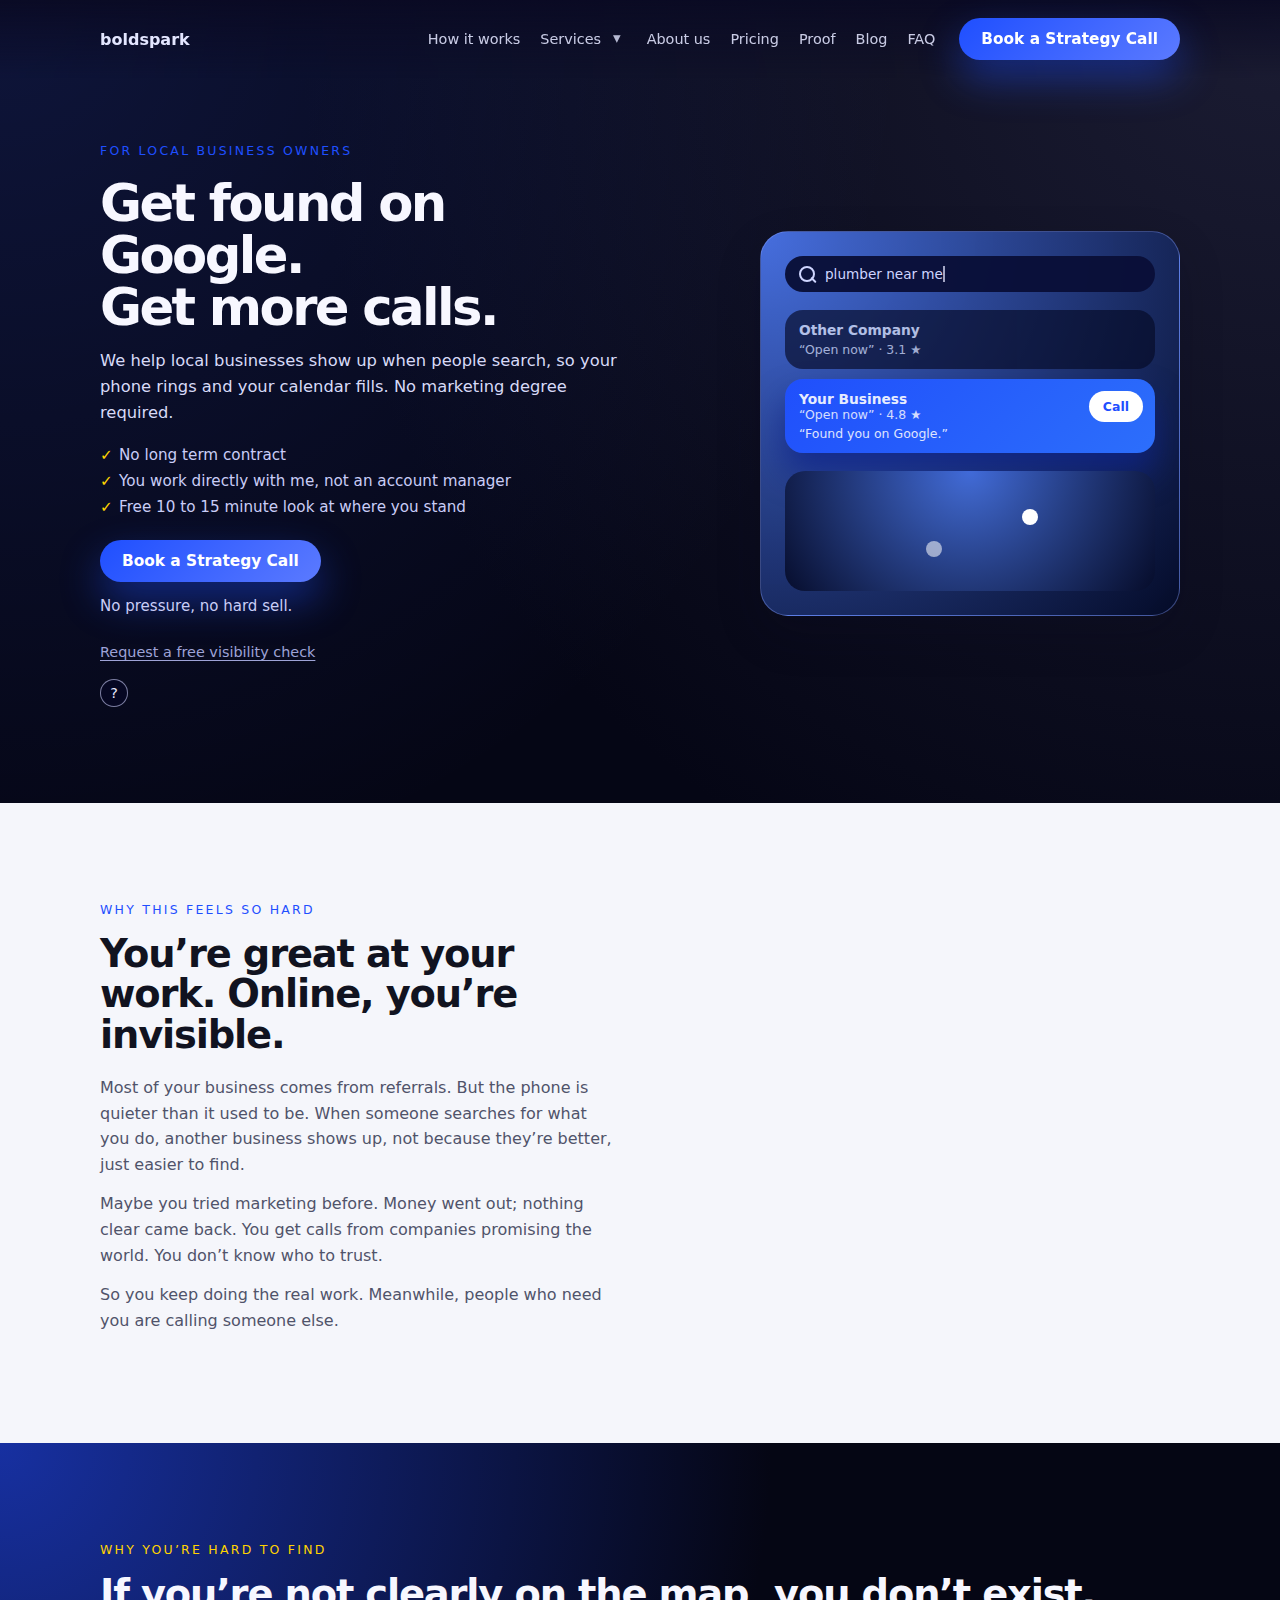
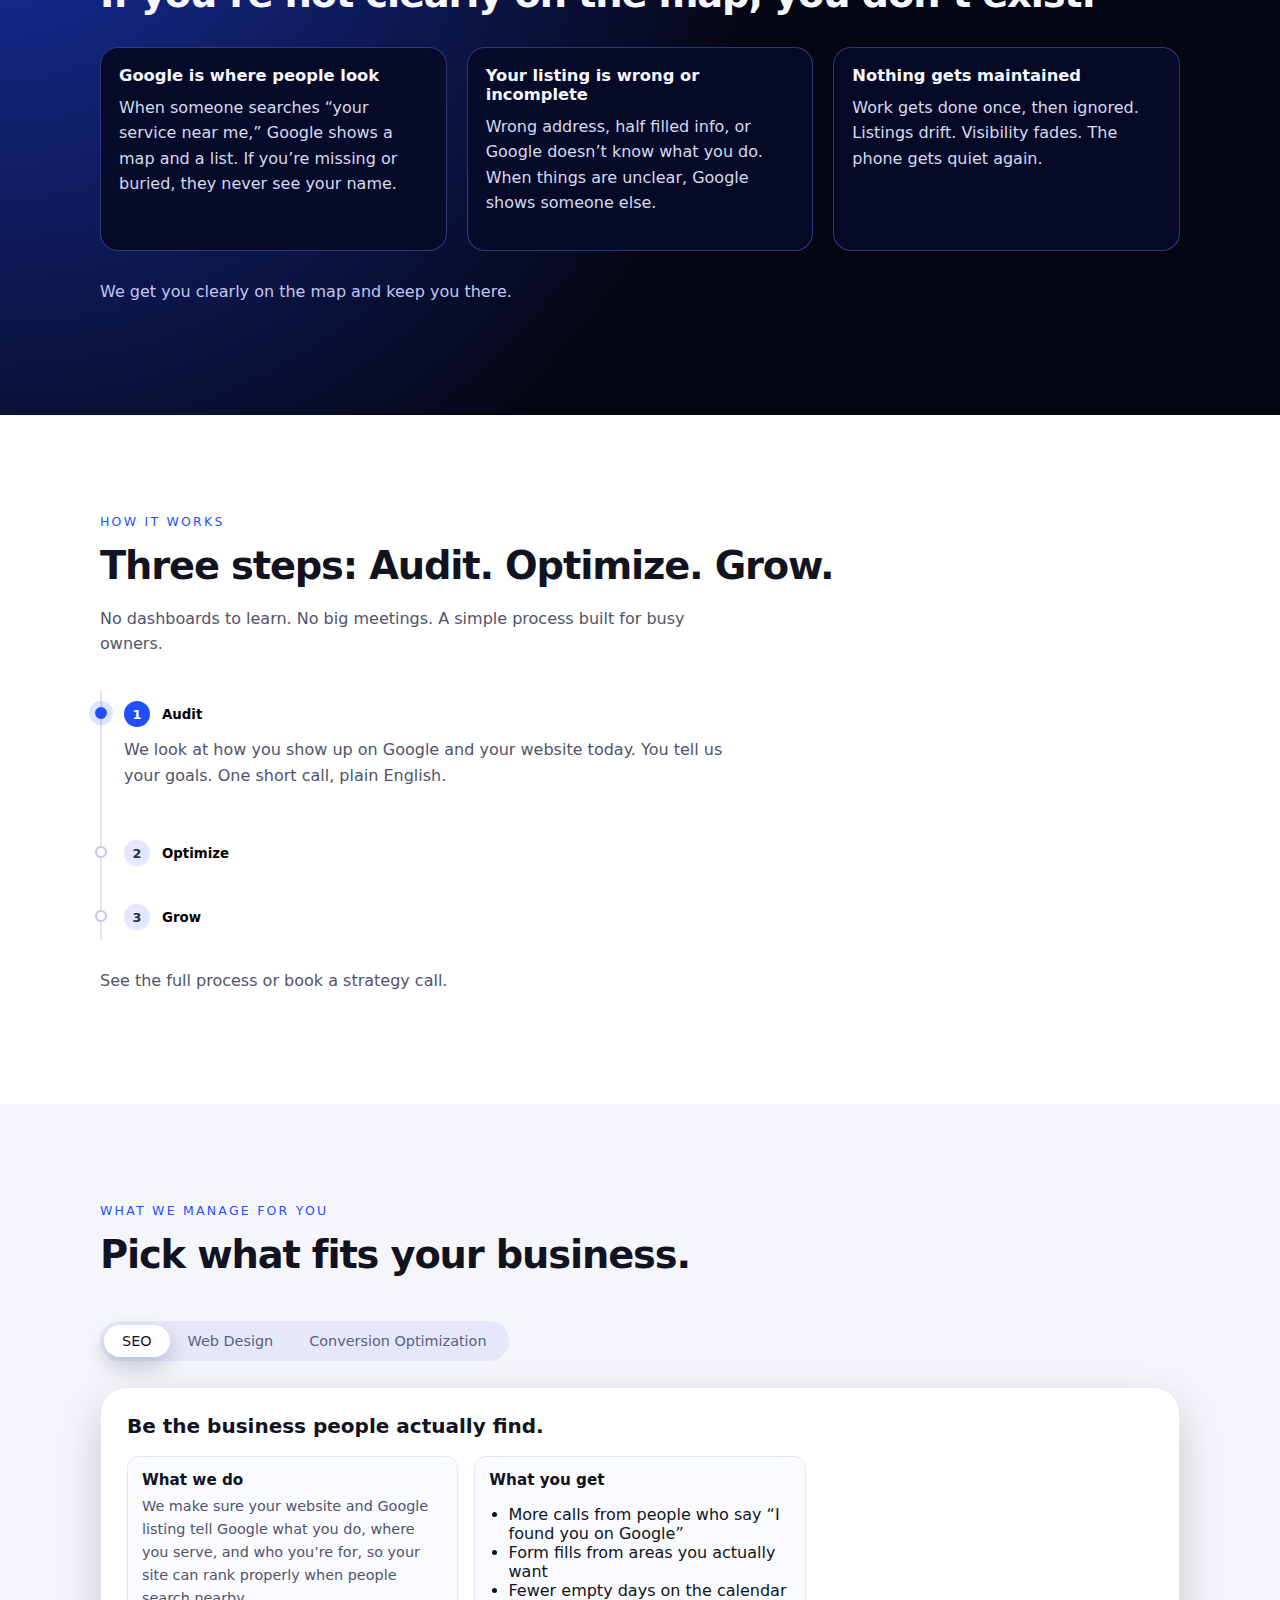
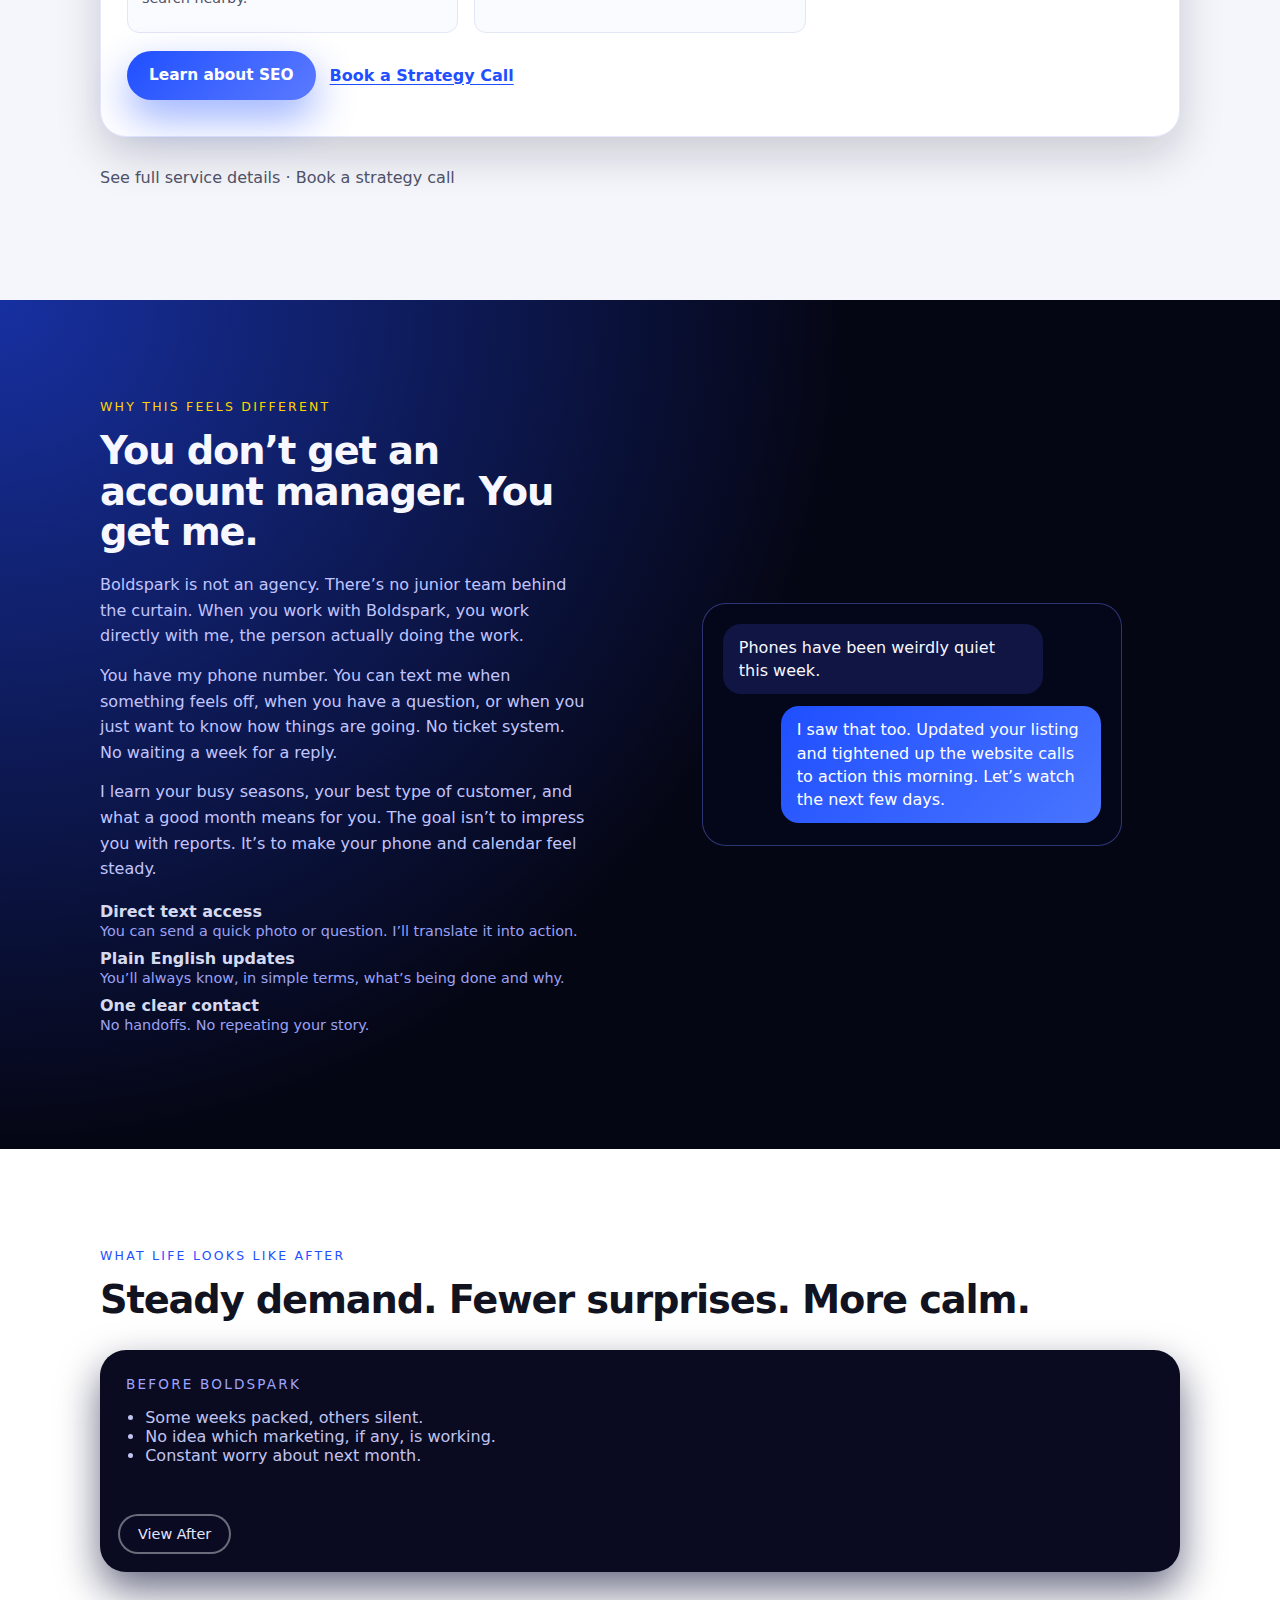
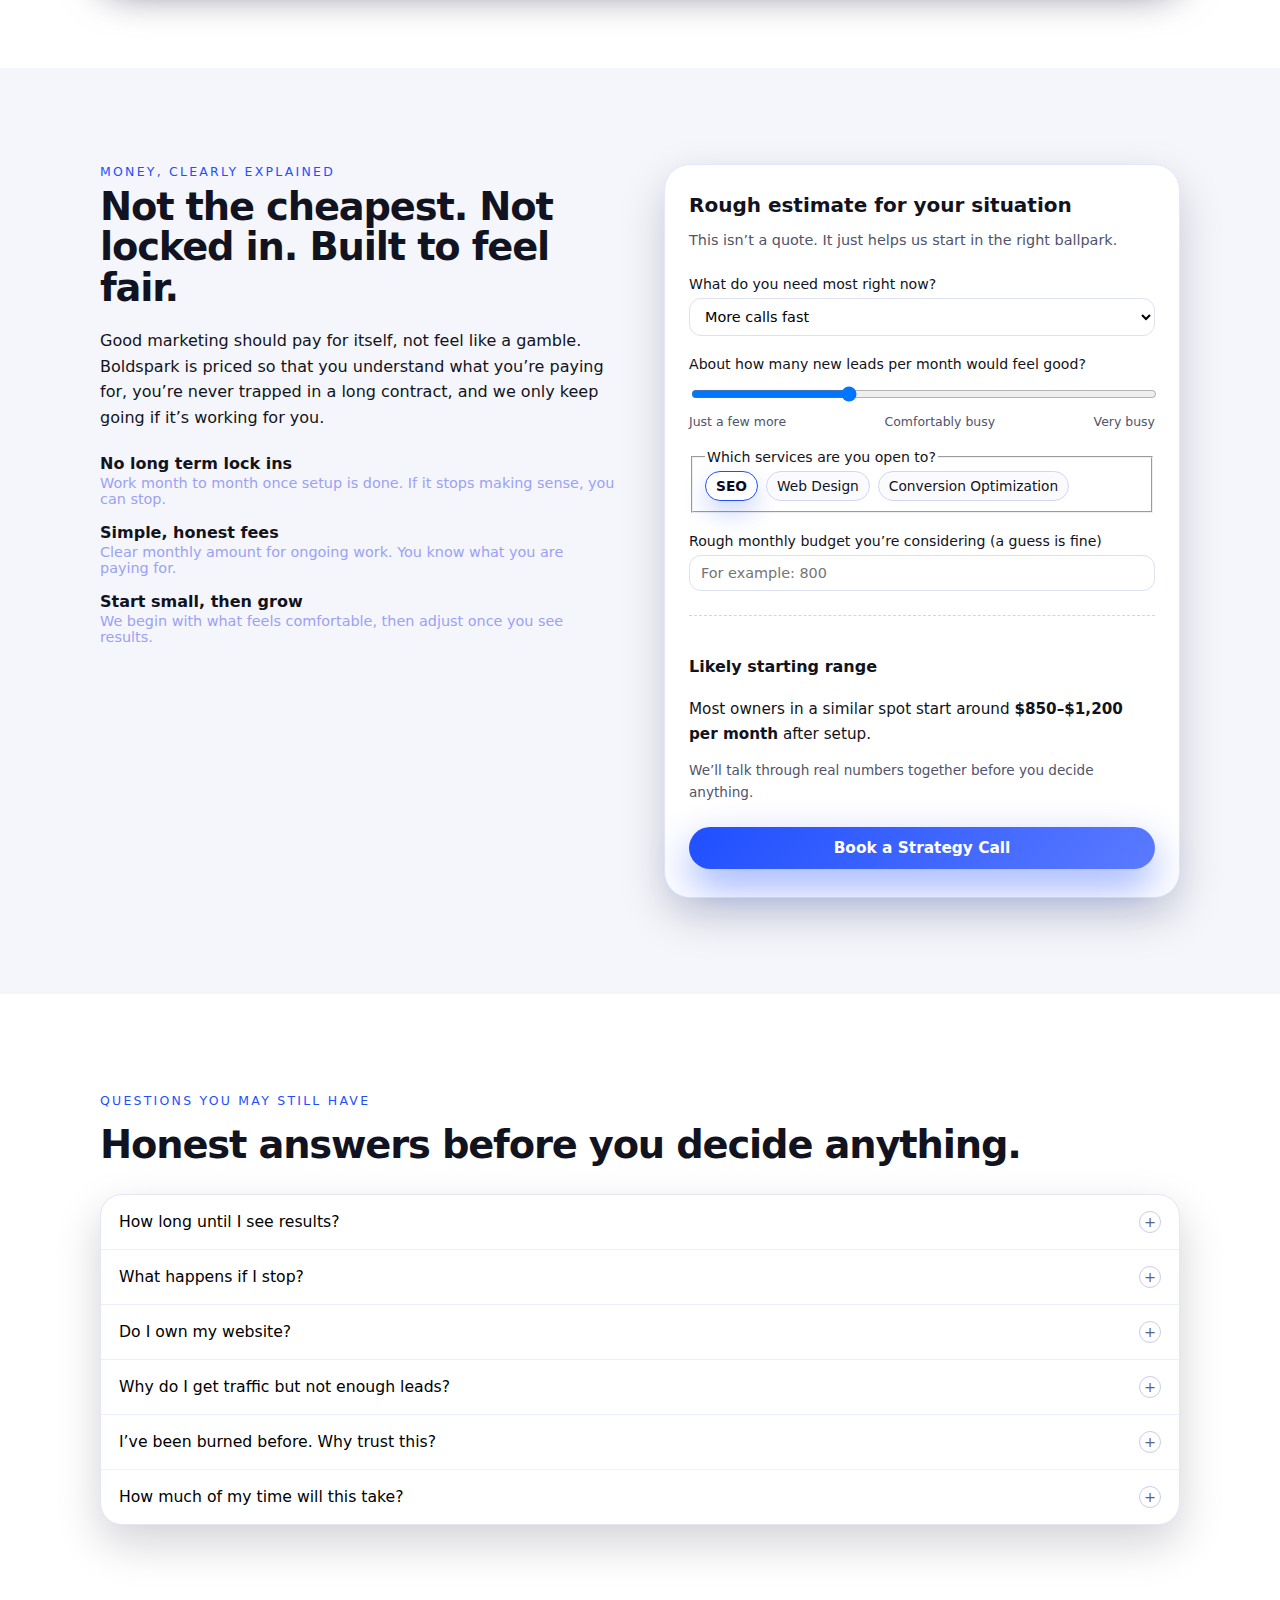
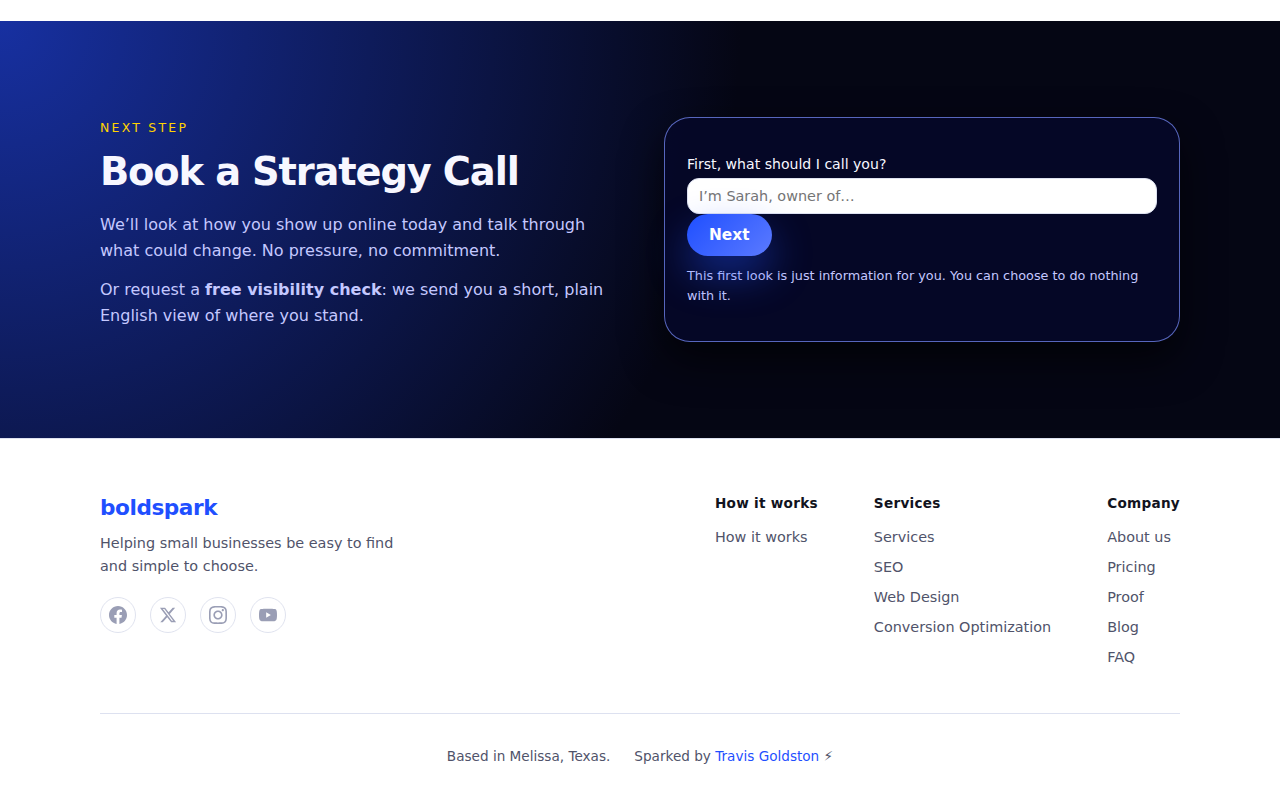
<file: index.html>
<!DOCTYPE html>
<html lang="en">
  <head>
    <meta charset="UTF-8" />
    <meta name="viewport" content="width=device-width, initial-scale=1" />
    <title>Boldspark: So people can actually find your business</title>
    <meta
      name="description"
      content="Boldspark helps small, local businesses show up on Google, get more calls, and fill their schedule, without you having to learn marketing."
    />
    <link rel="icon" href="/favicon.png" type="image/png" />
    <link rel="apple-touch-icon" href="/favicon.png" />
    <link rel="stylesheet" href="styles.css" />
  </head>
  <body>
    <header class="site-header" data-header>
      <div class="container header-inner">
        <a href="/" class="logo">boldspark</a>
        <nav class="nav" aria-label="Primary">
          <a href="/how-it-works" class="nav-link">How it works</a>
          <div class="nav-item nav-item--dropdown">
            <a href="/services" class="nav-link nav-link--dropdown">
              Services <span class="nav-caret" aria-hidden="true">▾</span>
            </a>
            <div class="nav-dropdown" aria-label="Services">
              <a href="/services" class="nav-dropdown-link">All Services</a>
              <a href="/seo" class="nav-dropdown-link">SEO</a>
              <a href="/web-design" class="nav-dropdown-link">Web Design</a>
              <a href="/conversion-optimization" class="nav-dropdown-link">Conversion Optimization</a>
            </div>
          </div>
          <a href="/about" class="nav-link">About us</a>
          <a href="/pricing" class="nav-link">Pricing</a>
          <a href="/proof" class="nav-link">Proof</a>
          <a href="/blog" class="nav-link">Blog</a>
          <a href="/faq" class="nav-link">FAQ</a>
        </nav>
        <a href="/final-cta" class="btn btn-primary header-cta">Book a Strategy Call</a>
        <button class="nav-toggle" type="button" aria-label="Open menu" aria-expanded="false" aria-controls="nav-drawer" data-nav-toggle>
          <span class="nav-toggle-bar"></span>
          <span class="nav-toggle-bar"></span>
          <span class="nav-toggle-bar"></span>
        </button>
      </div>
      <div class="nav-drawer" id="nav-drawer" aria-hidden="true">
        <nav class="nav-drawer-inner" aria-label="Mobile navigation">
          <a href="/how-it-works" class="nav-drawer-link">How it works</a>
          <div class="nav-drawer-group">
            <a href="/services" class="nav-drawer-link">
              Services <span class="nav-caret" aria-hidden="true">▾</span>
            </a>
            <div class="nav-drawer-sub" aria-label="Services">
              <a href="/seo" class="nav-drawer-sublink">SEO</a>
              <a href="/web-design" class="nav-drawer-sublink">Web Design</a>
              <a href="/conversion-optimization" class="nav-drawer-sublink">Conversion Optimization</a>
            </div>
          </div>
          <a href="/about" class="nav-drawer-link">About us</a>
          <a href="/pricing" class="nav-drawer-link">Pricing</a>
          <a href="/proof" class="nav-drawer-link">Proof</a>
          <a href="/blog" class="nav-drawer-link">Blog</a>
          <a href="/faq" class="nav-drawer-link">FAQ</a>
          <a href="/final-cta" class="btn btn-primary nav-drawer-cta">Book a Strategy Call</a>
        </nav>
      </div>
    </header>

    <main>
      <!-- HERO -->
      <section id="hero" class="section hero">
        <div class="container hero-grid">
          <div class="hero-copy">
            <span class="eyebrow">For local business owners</span>
            <h1>Get found on Google.<br>Get more calls.</h1>
            <p class="lead">
              We help local businesses show up when people search, so your phone rings and your calendar fills. No marketing degree required.
            </p>
            <ul class="hero-trust" aria-label="Why work with us">
              <li>No long term contract</li>
              <li>You work directly with me, not an account manager</li>
              <li>Free 10 to 15 minute look at where you stand</li>
            </ul>
            <div class="hero-actions">
              <a href="/final-cta" class="btn btn-primary">Book a Strategy Call</a>
              <p class="hero-reassurance">No pressure, no hard sell.</p>
              <a href="/final-cta" class="hero-secondary-link">Request a free visibility check</a>
            </div>
            <button class="tooltip-trigger" aria-label="What this means" data-tooltip>
              ?
              <span class="tooltip">
                If people can’t find you online, they call someone else. We help fix that.
              </span>
            </button>
          </div>

          <div class="hero-visual">
            <div class="hero-search-card">
              <div class="hero-search-bar">
                <span class="hero-search-icon"></span>
                <span class="hero-search-text" data-typing>plumber near me</span>
              </div>
              <div class="hero-results">
                <div class="hero-result hero-result--dim">
                  <div class="hero-result-name">Other Company</div>
                  <div class="hero-result-meta">“Open now” · 3.1 ★</div>
                </div>
                <div class="hero-result hero-result--highlight">
                  <div class="hero-result-row">
                    <div>
                      <div class="hero-result-name">Your Business</div>
                      <div class="hero-result-meta">“Open now” · 4.8 ★</div>
                    </div>
                    <button class="hero-call-btn">Call</button>
                  </div>
                  <div class="hero-result-note">“Found you on Google.”</div>
                </div>
              </div>
              <div class="hero-map">
                <div class="hero-map-pin hero-map-pin--primary"></div>
                <div class="hero-map-pin hero-map-pin--secondary"></div>
              </div>
            </div>
          </div>
        </div>
      </section>

      <!-- PROBLEM -->
      <section id="problem" class="section section-light">
        <div class="container problem-grid">
          <div class="problem-copy">
            <span class="eyebrow">Why this feels so hard</span>
            <h2>You’re great at your work. Online, you’re invisible.</h2>
            <p>Most of your business comes from referrals. But the phone is quieter than it used to be. When someone searches for what you do, another business shows up, not because they’re better, just easier to find.</p>
            <p>Maybe you tried marketing before. Money went out; nothing clear came back. You get calls from companies promising the world. You don’t know who to trust.</p>
            <p>So you keep doing the real work. Meanwhile, people who need you are calling someone else.</p>
          </div>
          <div class="problem-story">
            <article class="story-card">
              <div class="story-time">9:15 AM. Quiet phone</div>
              <p>You’re ready for work. Phones barely ring. You wonder if it’s just a slow week… again.</p>
            </article>
            <article class="story-card">
              <div class="story-time">2:40 PM. Competitor on Google</div>
              <p>
                A friend says, “I tried to find you on Google but saw three other companies instead.”
              </p>
            </article>
            <article class="story-card">
              <div class="story-time">7:05 PM. Another sales pitch</div>
              <p>
                You open your email and see more “we can fix your marketing” messages. They all sound the same.
              </p>
            </article>
          </div>
        </div>
      </section>

      <!-- WHAT'S HAPPENING -->
      <section id="whats-happening" class="section section-dark">
        <div class="container">
          <span class="eyebrow">Why you’re hard to find</span>
          <h2>If you’re not clearly on the map, you don’t exist.</h2>
          <div class="panels-grid">
            <article class="panel">
              <h3>Google is where people look</h3>
              <p>When someone searches “your service near me,” Google shows a map and a list. If you’re missing or buried, they never see your name.</p>
            </article>
            <article class="panel">
              <h3>Your listing is wrong or incomplete</h3>
              <p>Wrong address, half filled info, or Google doesn’t know what you do. When things are unclear, Google shows someone else.</p>
            </article>
            <article class="panel">
              <h3>Nothing gets maintained</h3>
              <p>Work gets done once, then ignored. Listings drift. Visibility fades. The phone gets quiet again.</p>
            </article>
          </div>
          <p class="section-summary">We get you clearly on the map and keep you there.</p>
        </div>
      </section>

      <!-- PLAN -->
      <section id="plan" class="section">
        <div class="container">
          <span class="eyebrow">How it works</span>
          <h2>Three steps: Audit. Optimize. Grow.</h2>
          <p class="section-intro">
            No dashboards to learn. No big meetings. A simple process built for busy owners.
          </p>
          <ol class="timeline" data-timeline>
            <li class="timeline-step is-active">
              <button class="timeline-step-header" type="button">
                <span class="timeline-step-number">1</span>
                <span class="timeline-step-title">Audit</span>
              </button>
              <div class="timeline-step-body">
                <p>We look at how you show up on Google and your website today. You tell us your goals. One short call, plain English.</p>
              </div>
            </li>
            <li class="timeline-step">
              <button class="timeline-step-header" type="button">
                <span class="timeline-step-number">2</span>
                <span class="timeline-step-title">Optimize</span>
              </button>
              <div class="timeline-step-body">
                <p>We fix your Google listing, your website, and your content so Google can rank you properly and people can find you. Your contact info is correct and easy to use.</p>
              </div>
            </li>
            <li class="timeline-step">
              <button class="timeline-step-header" type="button">
                <span class="timeline-step-number">3</span>
                <span class="timeline-step-title">Grow</span>
              </button>
              <div class="timeline-step-body">
                <p>We keep improving and monitoring so you get a steady stream of calls and form fills. Quick check ins by text or call, no dashboards to learn.</p>
              </div>
            </li>
          </ol>
          <p class="section-summary"><a href="/how-it-works">See the full process</a> or <a href="/final-cta">book a strategy call</a>.</p>
        </div>
      </section>

      <!-- SERVICES -->
      <section id="services" class="section section-light">
        <div class="container">
          <span class="eyebrow">What we manage for you</span>
          <h2>Pick what fits your business.</h2>
          <div class="service-tabs" data-service-tabs>
            <div class="service-tabs-controls">
              <button class="service-tab is-active" type="button" data-service="seo">SEO</button>
              <button class="service-tab" type="button" data-service="website">Web Design</button>
              <button class="service-tab" type="button" data-service="conversion">Conversion Optimization</button>
            </div>
            <div class="service-panels">
              <article class="service-panel is-active" data-service-panel="seo">
                <h3>Be the business people actually find.</h3>
                <div class="service-panel-grid">
                  <div class="service-panel-cell">
                    <h4>What we do</h4>
                    <p>We make sure your website and Google listing tell Google what you do, where you serve, and who you’re for, so your site can rank properly when people search nearby.</p>
                  </div>
                  <div class="service-panel-cell">
                    <h4>What you get</h4>
                    <ul>
                      <li>More calls from people who say “I found you on Google”</li>
                      <li>Form fills from areas you actually want</li>
                      <li>Fewer empty days on the calendar</li>
                    </ul>
                  </div>
                </div>
                <p class="service-panel-cta">
                  <a href="/seo" class="btn btn-primary">Learn about SEO</a>
                  <a href="/final-cta" class="service-panel-cta-link">Book a Strategy Call</a>
                </p>
              </article>
              <article class="service-panel" data-service-panel="website">
                <h3>Web Design that turns visitors into calls.</h3>
                <div class="service-panel-grid">
                  <div class="service-panel-cell">
                    <h4>What we do</h4>
                    <p>We design (or redesign) a clear, fast site that makes you look credible and makes it easy to call or request a quote. Mobile first, simple, and built around what people actually need to see to choose you.</p>
                  </div>
                  <div class="service-panel-cell">
                    <h4>What you get</h4>
                    <ul>
                      <li>More people clicking “Call” or “Request a quote”</li>
                      <li>A site that feels modern, trustworthy, and easy to use</li>
                    </ul>
                  </div>
                </div>
                <p class="service-panel-cta">
                  <a href="/web-design" class="btn btn-primary">Learn about Web Design</a>
                  <a href="/final-cta" class="service-panel-cta-link">Book a Strategy Call</a>
                </p>
              </article>
              <article class="service-panel" data-service-panel="conversion">
                <h3>Turn more visitors into leads</h3>
                <div class="service-panel-grid">
                  <div class="service-panel-cell">
                    <h4>What we do</h4>
                    <p>If you already get traffic but leads are inconsistent, we improve the pages so more people call or submit a form. Clear calls to action, better forms, better layout, and tracking that shows what is working.</p>
                  </div>
                  <div class="service-panel-cell">
                    <h4>What you get</h4>
                    <ul>
                      <li>More calls and form submissions from the same traffic</li>
                      <li>Better forms and clearer next steps</li>
                      <li>Analytics and conversion tracking that makes sense</li>
                    </ul>
                  </div>
                </div>
                <p class="service-panel-cta">
                  <a href="/conversion-optimization" class="btn btn-primary">Learn about Conversion Optimization</a>
                  <a href="/final-cta" class="service-panel-cta-link">Book a Strategy Call</a>
                </p>
              </article>
            </div>
          </div>
          <p class="section-summary"><a href="/services">See full service details</a> · <a href="/final-cta">Book a strategy call</a></p>
        </div>
      </section>

      <!-- PERSONAL DIFFERENCE -->
      <section id="difference" class="section section-dark section-split">
        <div class="container split-grid">
          <div class="split-copy">
            <span class="eyebrow">Why this feels different</span>
            <h2>You don’t get an account manager. You get me.</h2>
            <p>
              Boldspark is not an agency. There’s no junior team behind the curtain. When you work with Boldspark, you work
              directly with me, the person actually doing the work.
            </p>
            <p>
              You have my phone number. You can text me when something feels off, when you have a question, or when you
              just want to know how things are going. No ticket system. No waiting a week for a reply.
            </p>
            <p>
              I learn your busy seasons, your best type of customer, and what a good month means for you. The goal
              isn’t to impress you with reports. It’s to make your phone and calendar feel steady.
            </p>
            <ul class="icon-list">
              <li>
                <strong>Direct text access</strong>
                <span>You can send a quick photo or question. I’ll translate it into action.</span>
              </li>
              <li>
                <strong>Plain English updates</strong>
                <span>You’ll always know, in simple terms, what’s being done and why.</span>
              </li>
              <li>
                <strong>One clear contact</strong>
                <span>No handoffs. No repeating your story.</span>
              </li>
            </ul>
          </div>
          <div class="split-visual">
            <div class="chat-mockup">
              <div class="chat-bubble chat-bubble--owner">
                Phones have been weirdly quiet this week.
              </div>
              <div class="chat-bubble chat-bubble--spark">
                I saw that too. Updated your listing and tightened up the website calls to action this morning. Let’s watch the next few days.
              </div>
            </div>
          </div>
        </div>
      </section>

      <!-- RESULTS -->
      <section id="results" class="section">
        <div class="container">
          <span class="eyebrow">What life looks like after</span>
          <h2>Steady demand. Fewer surprises. More calm.</h2>

          <div class="before-after">
            <div class="before-after-inner">
              <div class="before-after-side before-after-side--before">
                <div class="before-after-label">Before Boldspark</div>
                <ul>
                  <li>Some weeks packed, others silent.</li>
                  <li>No idea which marketing, if any, is working.</li>
                  <li>Constant worry about next month.</li>
                </ul>
              </div>
              <div class="before-after-overlay" data-before-after-overlay>
                <div class="before-after-side before-after-side--after">
                  <div class="before-after-label">After Boldspark</div>
                  <ul>
                    <li>Steadier calls and forms from the right people.</li>
                    <li>A clear view of what’s bringing leads in.</li>
                    <li>More time for the business, less chasing marketing.</li>
                  </ul>
                </div>
              </div>
              <button type="button" class="before-after-toggle" aria-label="Switch view" data-before-after-toggle>
                <span class="before-after-toggle-text">View After</span>
              </button>
            </div>
          </div>

        </div>
      </section>

      <!-- PRICING -->
      <section id="pricing" class="section section-light">
        <div class="container pricing-grid">
          <div class="pricing-copy">
            <span class="eyebrow">Money, clearly explained</span>
            <h2>Not the cheapest. Not locked in. Built to feel fair.</h2>
            <p>
              Good marketing should pay for itself, not feel like a gamble. Boldspark is priced so that you understand what
              you’re paying for, you’re never trapped in a long contract, and we only keep going if it’s working for
              you.
            </p>
            <ul class="icon-list">
              <li>
                <strong>No long term lock ins</strong>
                <span>Work month to month once setup is done. If it stops making sense, you can stop.</span>
              </li>
              <li>
                <strong>Simple, honest fees</strong>
                <span>Clear monthly amount for ongoing work. You know what you are paying for.</span>
              </li>
              <li>
                <strong>Start small, then grow</strong>
                <span>We begin with what feels comfortable, then adjust once you see results.</span>
              </li>
            </ul>
          </div>

          <div class="pricing-calculator" data-pricing-calculator>
            <h3>Rough estimate for your situation</h3>
            <p class="calculator-intro">
              This isn’t a quote. It just helps us start in the right ballpark.
            </p>
            <form>
              <label class="field">
                <span class="field-label">What do you need most right now?</span>
                <select id="needSelect">
                  <option value="fast-leads">More calls fast</option>
                  <option value="fix-basics">Fix the basics first</option>
                  <option value="website-refresh">Web Design</option>
                  <option value="not-sure">Not sure</option>
                </select>
              </label>

              <label class="field">
                <span class="field-label">
                  About how many new leads per month would feel good?
                </span>
                <input
                  id="leadsSlider"
                  type="range"
                  min="5"
                  max="50"
                  value="20"
                />
                <div class="field-range-labels">
                  <span>Just a few more</span>
                  <span>Comfortably busy</span>
                  <span>Very busy</span>
                </div>
              </label>

              <fieldset class="field">
                <legend class="field-label">Which services are you open to?</legend>
                <div class="chip-row">
                  <label class="chip">
                    <input type="checkbox" value="seo" checked />
                    <span>SEO</span>
                  </label>
                  <label class="chip">
                    <input type="checkbox" value="website" />
                    <span>Web Design</span>
                  </label>
                  <label class="chip">
                    <input type="checkbox" value="conversion" />
                    <span>Conversion Optimization</span>
                  </label>
                </div>
              </fieldset>

              <label class="field">
                <span class="field-label">Rough monthly budget you’re considering (a guess is fine)</span>
                <input type="number" min="0" placeholder="For example: 800" id="budgetInput" />
              </label>
            </form>

            <div class="calculator-output" data-calculator-output>
              <h4>Likely starting range</h4>
              <p class="calculator-range" data-calculator-range>
                Most owners in a similar spot start around <strong>$349+ per month</strong> after setup.
              </p>
              <p class="calculator-note">
                We’ll talk through real numbers together before you decide anything.
              </p>
            </div>

            <a href="/final-cta" class="btn btn-primary btn-full">Book a Strategy Call</a>
          </div>
        </div>
      </section>

      <!-- FAQ -->
      <section id="faq" class="section">
        <div class="container">
          <span class="eyebrow">Questions you may still have</span>
          <h2>Honest answers before you decide anything.</h2>

          <div class="faq-list" data-faq>
            <article class="faq-item">
              <button class="faq-question" type="button">
                <span>How long until I see results?</span>
                <span class="faq-icon">+</span>
              </button>
              <div class="faq-answer">
                <p>
                  It depends on where we start. Fixing the basics and improving conversions can bring more leads within
                  days or weeks. Deeper search improvements can take a few months to really show up.
                </p>
                <p>I’ll be honest with you about what to expect before we begin.</p>
              </div>
            </article>

            <article class="faq-item">
              <button class="faq-question" type="button">
                <span>What happens if I stop?</span>
                <span class="faq-icon">+</span>
              </button>
              <div class="faq-answer">
                <p>
                  You keep what’s been built, your website, your listings, your content. Over time, if no
                  one maintains things, results may slowly fade. But you’re never stuck. If life changes or the work no
                  longer makes sense, we pause or stop without penalties.
                </p>
              </div>
            </article>

            <article class="faq-item">
              <button class="faq-question" type="button">
                <span>Do I own my website?</span>
                <span class="faq-icon">+</span>
              </button>
              <div class="faq-answer">
                <p>
                  Yes. Your website, content, and accounts are yours. I’ll help set things up in a way that you can
                  access later, even if we stop working together.
                </p>
              </div>
            </article>

            <article class="faq-item">
              <button class="faq-question" type="button">
                <span>Why do I get traffic but not enough leads?</span>
                <span class="faq-icon">+</span>
              </button>
              <div class="faq-answer">
                <p>Usually the website is unclear or the next step is too hard. We fix that with conversion focused Web Design and Conversion Optimization so more visitors call or submit a form.</p>
              </div>
            </article>

            <article class="faq-item">
              <button class="faq-question" type="button">
                <span>I’ve been burned before. Why trust this?</span>
                <span class="faq-icon">+</span>
              </button>
              <div class="faq-answer">
                <p>
                  You shouldn’t trust anyone just because they have a nice website. Here’s what I can promise: you’ll
                  talk directly with me, I’ll explain what I’m doing in plain language, and if it’s not working we’ll
                  change course or stop together.
                </p>
              </div>
            </article>

            <article class="faq-item">
              <button class="faq-question" type="button">
                <span>How much of my time will this take?</span>
                <span class="faq-icon">+</span>
              </button>
              <div class="faq-answer">
                <p>
                  At the start, we’ll need one focused call and a few emails or texts to gather details. After that,
                  most owners spend less than an hour a month with me, usually quick check ins to confirm
                  what we’re seeing and what’s coming next.
                </p>
              </div>
            </article>
          </div>
        </div>
      </section>

      <!-- FINAL CTA -->
      <section id="final-cta" class="section section-dark final-cta">
        <div class="container final-cta-grid">
          <div class="final-cta-copy">
            <span class="eyebrow">Next step</span>
            <h2>Book a Strategy Call</h2>
            <p>
              We’ll look at how you show up online today and talk through what could change. No pressure, no commitment.
            </p>
            <p>
              Or request a <strong>free visibility check</strong>: we send you a short, plain English view of where you stand.
            </p>
          </div>
          <div class="final-cta-form">
            <form id="contact-form" novalidate>
              <div class="form-steps" data-form-steps>
                <div class="form-step is-active" data-step="1">
                  <label class="field">
                    <span class="field-label">First, what should I call you?</span>
                    <input type="text" name="name" placeholder="I’m Sarah, owner of…" required />
                  </label>
                  <button type="button" class="btn btn-primary form-next">Next</button>
                </div>
                <div class="form-step" data-step="2">
                  <label class="field">
                    <span class="field-label">What kind of business do you run?</span>
                    <input
                      type="text"
                      name="business"
                      placeholder="For example: family dental office in Austin"
                      required
                    />
                    <span class="field-help">A simple description is perfect.</span>
                  </label>
                  <div class="form-nav">
                    <button type="button" class="btn btn-outline form-prev">Back</button>
                    <button type="button" class="btn btn-primary form-next">Next</button>
                  </div>
                </div>
                <div class="form-step" data-step="3">
                  <fieldset class="field">
                    <legend class="field-label">What feels hardest about marketing right now?</legend>
                    <div class="chip-row">
                      <label class="chip">
                        <input type="checkbox" name="pain" value="not-enough-leads" />
                        <span>Not enough leads</span>
                      </label>
                      <label class="chip">
                        <input type="checkbox" name="pain" value="wrong-fit" />
                        <span>Leads are the wrong fit</span>
                      </label>
                      <label class="chip">
                        <input type="checkbox" name="pain" value="marketing-black-box" />
                        <span>Marketing feels like a black box</span>
                      </label>
                      <label class="chip">
                        <input type="checkbox" name="pain" value="website-outdated" />
                        <span>Website design feels out of date</span>
                      </label>
                      <label class="chip">
                        <input type="checkbox" name="pain" value="tired-of-guessing" />
                        <span>I’m just tired of guessing</span>
                      </label>
                      <label class="chip">
                        <input type="checkbox" name="pain" value="other" />
                        <span>Other</span>
                      </label>
                    </div>
                  </fieldset>
                  <div class="form-nav">
                    <button type="button" class="btn btn-outline form-prev">Back</button>
                    <button type="button" class="btn btn-primary form-next">Next</button>
                  </div>
                </div>
                <div class="form-step" data-step="4">
                  <fieldset class="field">
                    <legend class="field-label">How do you prefer I get back to you?</legend>
                    <div class="chip-row">
                      <label class="chip">
                        <input type="radio" name="contactPreference" value="call" checked />
                        <span>Call</span>
                      </label>
                      <label class="chip">
                        <input type="radio" name="contactPreference" value="text" />
                        <span>Text</span>
                      </label>
                      <label class="chip">
                        <input type="radio" name="contactPreference" value="email" />
                        <span>Email</span>
                      </label>
                    </div>
                  </fieldset>
                  <label class="field" data-contact-phone>
                    <span class="field-label">What number should I use?</span>
                    <input type="tel" name="phone" placeholder="Mobile number" required />
                  </label>
                  <label class="field field--hidden" data-contact-email>
                    <span class="field-label">What email should I use?</span>
                    <input type="email" name="email" placeholder="you@example.com" />
                  </label>
                  <div class="form-nav">
                    <button type="button" class="btn btn-outline form-prev">Back</button>
                    <button type="button" class="btn btn-primary form-next">Next</button>
                  </div>
                </div>
                <div class="form-step" data-step="5">
                  <label class="field">
                    <span class="field-label">Anything else you want me to know?</span>
                    <textarea name="notes" rows="3" placeholder="Optional"></textarea>
                  </label>
                  <button type="submit" class="btn btn-primary btn-full">Book a Strategy Call</button>
                </div>
              </div>
              <p class="form-footnote">
                This first look is just information for you. You can choose to do nothing with it.
              </p>
              <div class="form-confirmation" data-form-confirmation>
                <h3>Got it. I’ll take a look.</h3>
                <p>
                  I’ll review how you show up online and get back to you within one business day with a simple, human
                  explanation, not a sales pitch.
                </p>
              </div>
            </form>
          </div>
        </div>
      </section>
    </main>

    <footer class="site-footer">
      <div class="container footer-inner">
        <div class="footer-main">
          <div class="footer-brand-block">
            <span class="footer-brand">boldspark</span>
            <p class="footer-copy">Helping small businesses be easy to find and simple to choose.</p>
            <div class="footer-social" aria-label="Social media">
              <a href="https://facebook.com/boldsparkdotco" target="_blank" rel="noopener noreferrer" aria-label="Facebook" class="footer-social-link"><svg xmlns="http://www.w3.org/2000/svg" width="20" height="20" viewBox="0 0 24 24" fill="currentColor" aria-hidden="true"><path d="M24 12.073c0-6.627-5.373-12-12-12s-12 5.373-12 12c0 5.99 4.388 10.954 10.125 11.854v-8.385H7.078v-3.47h3.047V9.43c0-3.007 1.792-4.669 4.533-4.669 1.312 0 2.686.235 2.686.235v2.953H15.83c-1.491 0-1.956.925-1.956 1.874v2.25h3.328l-.532 3.47h-2.796v8.385C19.612 23.027 24 18.062 24 12.073z"/></svg></a>
              <a href="https://x.com/boldsparkdotco" target="_blank" rel="noopener noreferrer" aria-label="X" class="footer-social-link"><svg xmlns="http://www.w3.org/2000/svg" width="20" height="20" viewBox="0 0 24 24" fill="currentColor" aria-hidden="true"><path d="M18.244 2.25h3.308l-7.227 8.26 8.502 11.24H16.17l-5.214-6.817L4.99 21.75H1.68l7.73-8.835L1.254 2.25H8.08l4.713 6.231zm-1.161 17.52h1.833L7.084 4.126H5.117z"/></svg></a>
              <a href="https://instagram.com/boldsparkdotco" target="_blank" rel="noopener noreferrer" aria-label="Instagram" class="footer-social-link"><svg xmlns="http://www.w3.org/2000/svg" width="20" height="20" viewBox="0 0 24 24" fill="currentColor" aria-hidden="true"><path d="M12 2.163c3.204 0 3.584.012 4.85.07 3.252.148 4.771 1.691 4.919 4.919.058 1.265.069 1.645.069 4.849 0 3.205-.012 3.584-.069 4.849-.149 3.225-1.664 4.771-4.919 4.919-1.266.058-1.644.07-4.85.07-3.204 0-3.584-.012-4.849-.07-3.26-.149-4.771-1.699-4.919-4.92-.058-1.265-.07-1.644-.07-4.849 0-3.204.013-3.583.07-4.849.149-3.227 1.664-4.771 4.919-4.919 1.266-.057 1.645-.069 4.849-.069zm0-2.163c-3.259 0-3.667.014-4.947.072-4.358.2-6.78 2.618-6.98 6.98-.059 1.281-.073 1.689-.073 4.948 0 3.259.014 3.668.072 4.948.2 4.358 2.618 6.78 6.98 6.98 1.281.058 1.689.072 4.948.072 3.259 0 3.668-.014 4.948-.072 4.354-.2 6.782-2.618 6.979-6.98.059-1.28.073-1.689.073-4.948 0-3.259-.014-3.667-.072-4.947-.196-4.354-2.617-6.78-6.979-6.98-1.281-.059-1.69-.073-4.949-.073zm0 5.838c-3.403 0-6.162 2.759-6.162 6.162s2.759 6.163 6.162 6.163 6.162-2.759 6.162-6.163c0-3.403-2.759-6.162-6.162-6.162zm0 10.162c-2.209 0-4-1.79-4-4 0-2.209 1.791-4 4-4s4 1.791 4 4c0 2.21-1.791 4-4 4zm6.406-11.845c-.796 0-1.441.645-1.441 1.44s.645 1.44 1.441 1.44c.795 0 1.439-.645 1.439-1.44s-.644-1.44-1.439-1.44z"/></svg></a>
              <a href="https://youtube.com/@boldsparkdotco" target="_blank" rel="noopener noreferrer" aria-label="YouTube" class="footer-social-link"><svg xmlns="http://www.w3.org/2000/svg" width="20" height="20" viewBox="0 0 24 24" fill="currentColor" aria-hidden="true"><path d="M23.498 6.186a3.016 3.016 0 0 0-2.122-2.136C19.505 3.545 12 3.545 12 3.545s-7.505 0-9.377.505A3.017 3.017 0 0 0 .502 6.186C0 8.07 0 12 0 12s0 3.93.502 5.814a3.016 3.016 0 0 0 2.122 2.136c1.871.505 9.376.505 9.376.505s7.505 0 9.377-.505a3.015 3.015 0 0 0 2.122-2.136C24 15.93 24 12 24 12s0-3.93-.502-5.814zM9.545 15.568V8.432L15.818 12l-6.273 3.568z"/></svg></a>
            </div>
          </div>
          <nav class="footer-nav-col" aria-label="How it works">
            <h3 class="footer-col-heading">How it works</h3>
            <a href="/how-it-works" class="footer-link">How it works</a>
          </nav>
          <nav class="footer-nav-col" aria-label="Services">
            <h3 class="footer-col-heading">Services</h3>
            <a href="/services" class="footer-link">Services</a>
            <a href="/seo" class="footer-link">SEO</a>
            <a href="/web-design" class="footer-link">Web Design</a>
            <a href="/conversion-optimization" class="footer-link">Conversion Optimization</a>
          </nav>
          <nav class="footer-nav-col" aria-label="Company">
            <h3 class="footer-col-heading">Company</h3>
            <a href="/about" class="footer-link">About us</a>
            <a href="/pricing" class="footer-link">Pricing</a>
            <a href="/proof" class="footer-link">Proof</a>
            <a href="/blog" class="footer-link">Blog</a>
            <a href="/faq" class="footer-link">FAQ</a>
          </nav>
        </div>
        <div class="footer-bottom">
          <p class="footer-location">Based in Melissa, Texas.</p>
          <p class="footer-credit">Sparked by <a href="https://travisgoldston.com" target="_blank" rel="noopener noreferrer">Travis Goldston</a> ⚡</p>
        </div>
      </div>
    </footer>

    <script src="script.js" defer></script>
  </body>
</html>
</file>
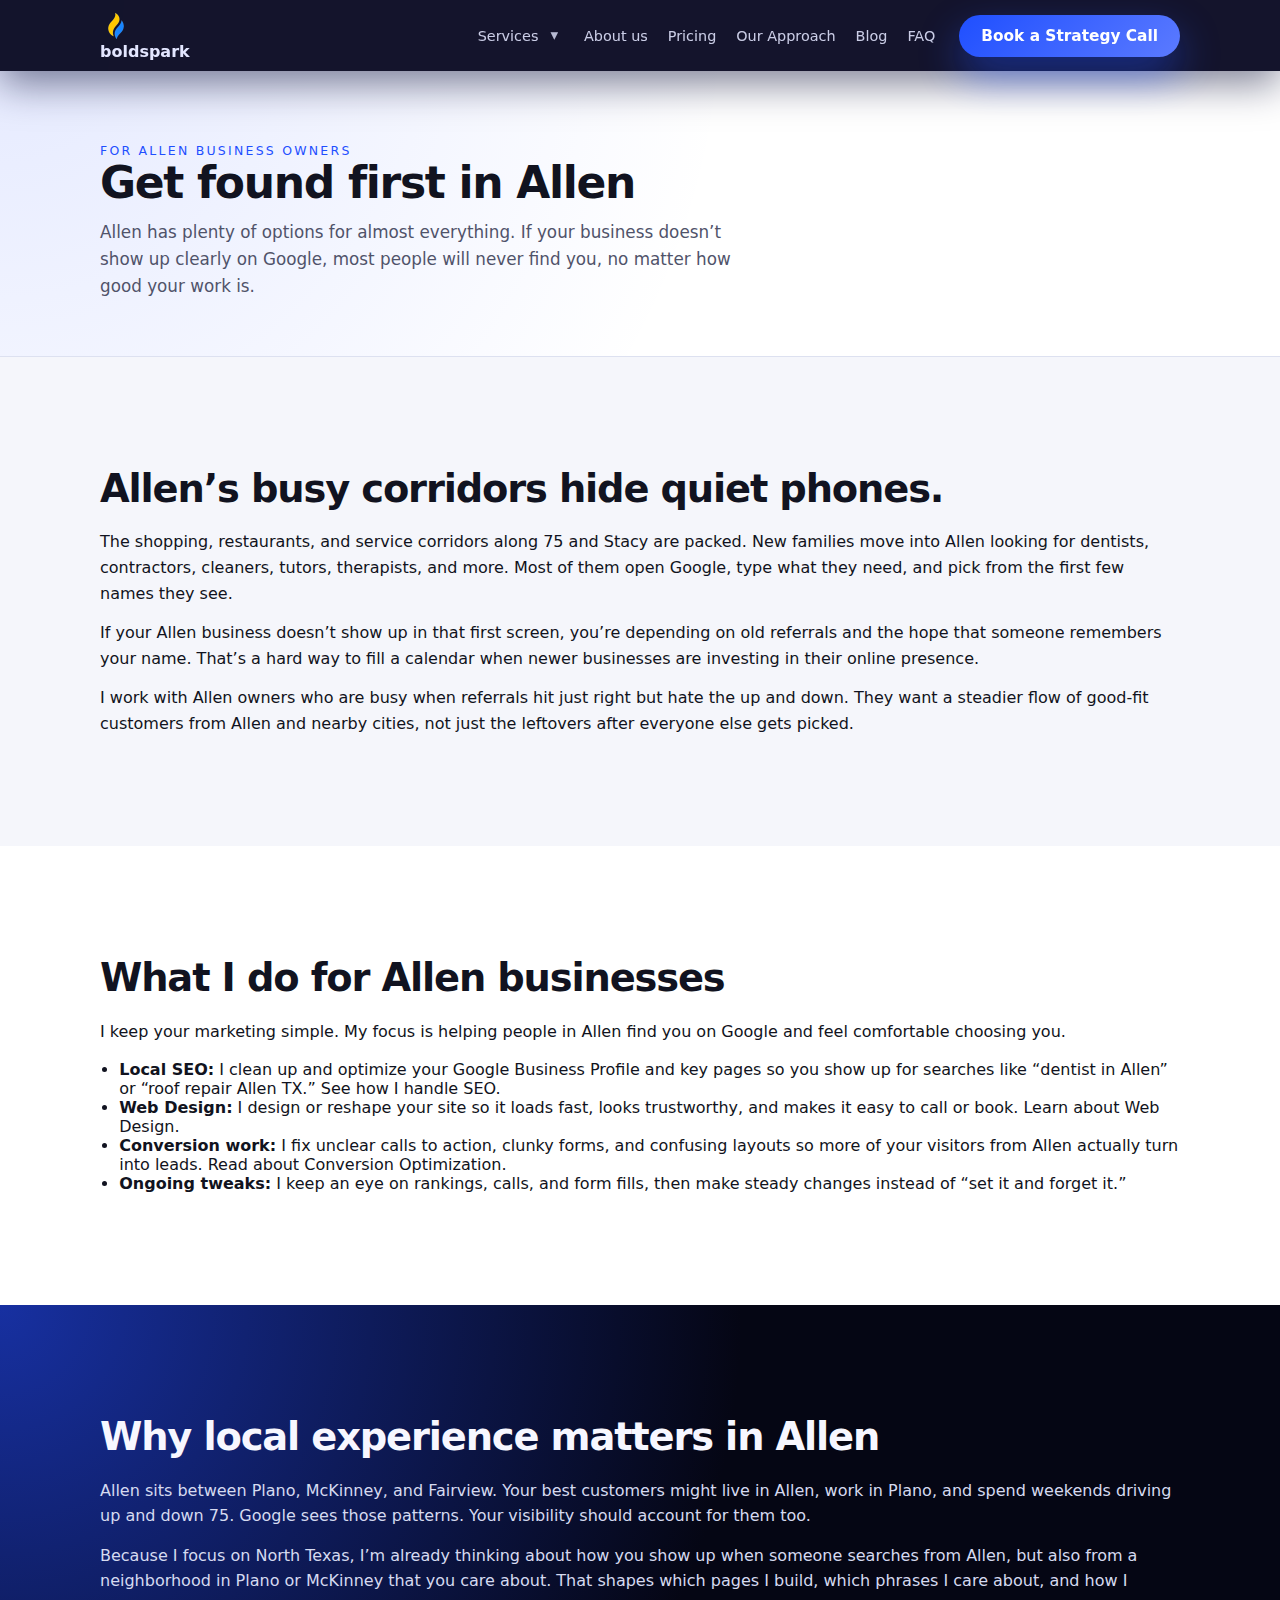
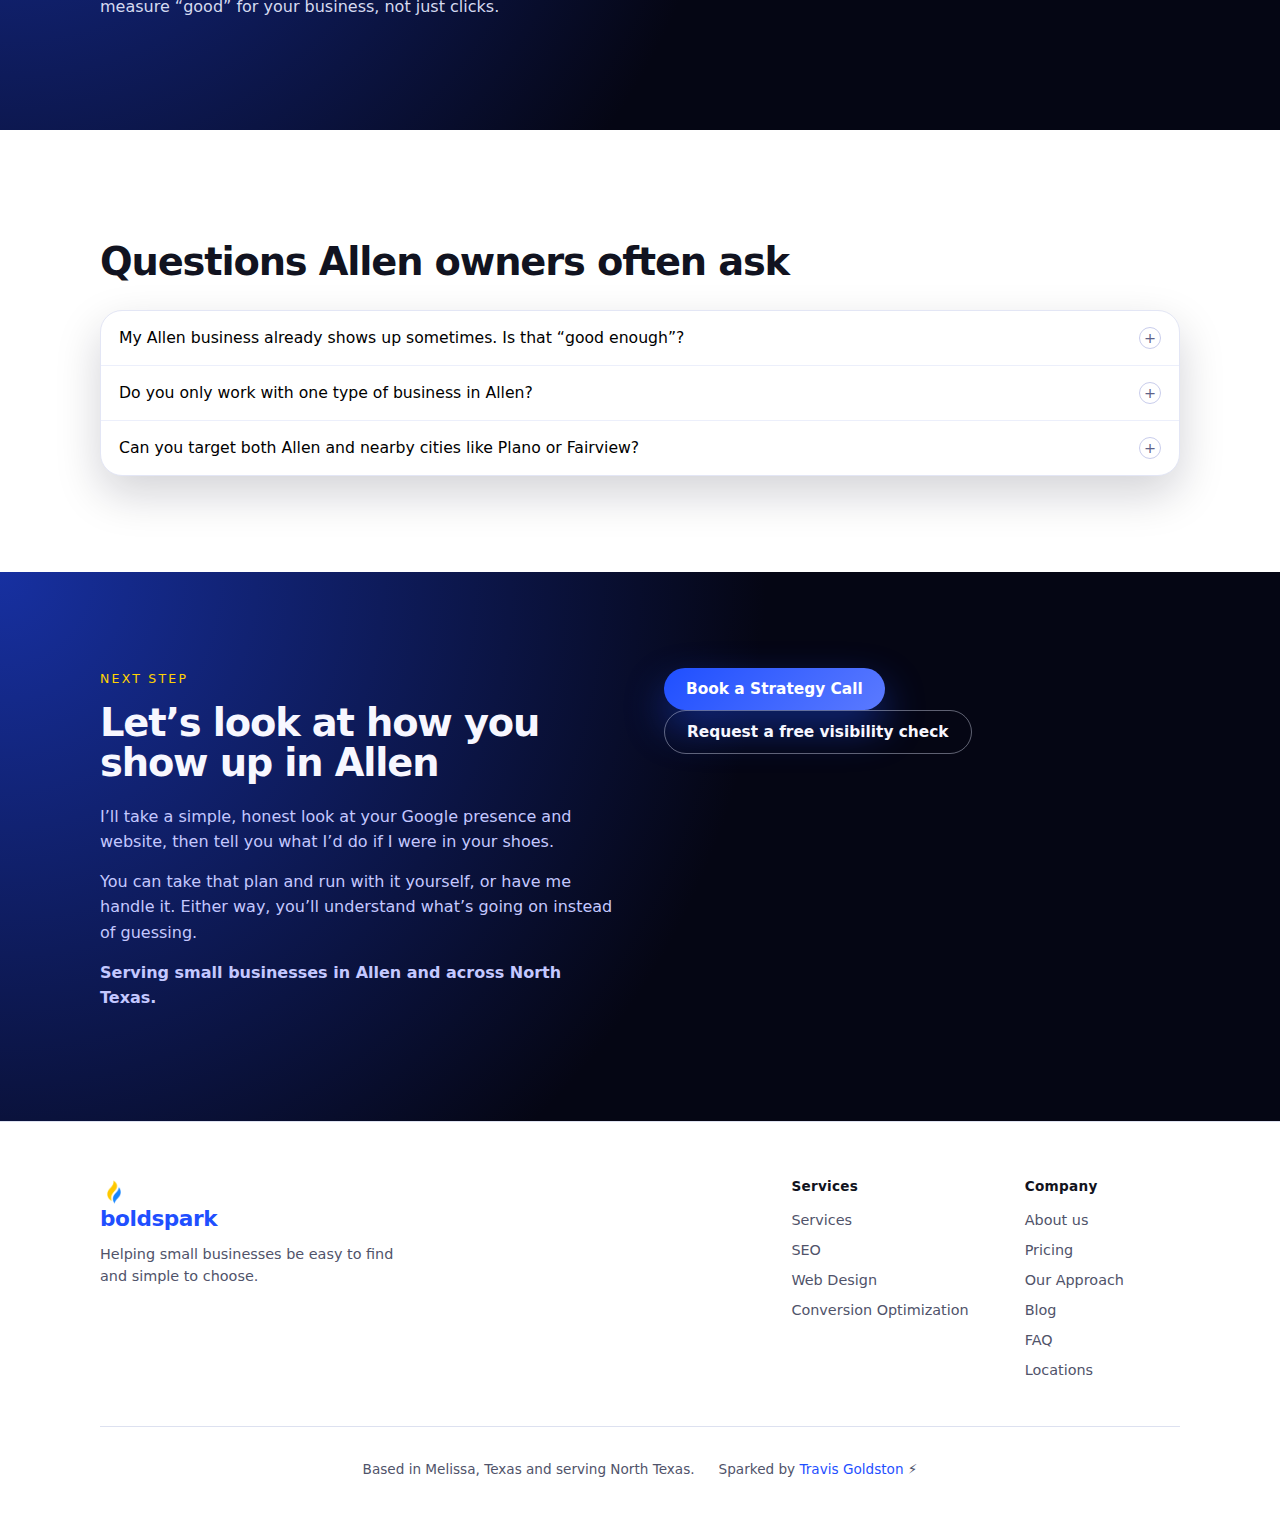
<file: allen/index.html>
<!DOCTYPE html>
<html lang="en">
  <head>
    <meta charset="UTF-8" />
    <meta name="viewport" content="width=device-width, initial-scale=1" />
    <title>Allen Local SEO & Web Design | Boldspark</title>
    <meta
      name="description"
      content="Local SEO and web design for Allen small businesses so more people find you on Google and call."
    />
    <link rel="icon" href="/favicon.png" type="image/png" />
    <link rel="apple-touch-icon" href="/favicon.png" />
    <link rel="stylesheet" href="/styles.css" />
  </head>
  <body class="page-inner">
    <header class="site-header" data-header>
      <div class="container header-inner">
        <a href="/" class="logo">
          <img
            src="/assets/boldspark-mark.png"
            alt="Boldspark"
            class="logo-mark"
            width="26"
            height="26"
            loading="eager"
            decoding="async"
          />
          <span>boldspark</span>
        </a>
        <nav class="nav" aria-label="Primary">
          <div class="nav-item nav-item--dropdown">
            <a href="/services" class="nav-link nav-link--dropdown">
              Services <span class="nav-caret" aria-hidden="true">▾</span>
            </a>
            <div class="nav-dropdown" aria-label="Services">
              <a href="/services" class="nav-dropdown-link">All Services</a>
              <a href="/seo" class="nav-dropdown-link">SEO</a>
              <a href="/web-design" class="nav-dropdown-link">Web Design</a>
              <a href="/conversion-optimization" class="nav-dropdown-link">Conversion Optimization</a>
            </div>
          </div>
          <a href="/about" class="nav-link">About us</a>
          <a href="/pricing" class="nav-link">Pricing</a>
          <a href="/proof" class="nav-link">Our Approach</a>
          <a href="/blog" class="nav-link">Blog</a>
          <a href="/faq" class="nav-link">FAQ</a>
        </nav>
        <a href="/final-cta" class="btn btn-primary header-cta">Book a Strategy Call</a>
        <button
          class="nav-toggle"
          type="button"
          aria-label="Open menu"
          aria-expanded="false"
          aria-controls="nav-drawer"
          data-nav-toggle
        >
          <span class="nav-toggle-bar"></span>
          <span class="nav-toggle-bar"></span>
          <span class="nav-toggle-bar"></span>
        </button>
      </div>
      <div class="nav-drawer" id="nav-drawer" aria-hidden="true">
        <nav class="nav-drawer-inner" aria-label="Mobile navigation">
          <div class="nav-drawer-group">
            <a href="/services" class="nav-drawer-link">
              Services <span class="nav-caret" aria-hidden="true">▾</span>
            </a>
            <div class="nav-drawer-sub" aria-label="Services">
              <a href="/seo" class="nav-drawer-sublink">SEO</a>
              <a href="/web-design" class="nav-drawer-sublink">Web Design</a>
              <a href="/conversion-optimization" class="nav-drawer-sublink">Conversion Optimization</a>
            </div>
          </div>
          <a href="/about" class="nav-drawer-link">About us</a>
          <a href="/pricing" class="nav-drawer-link">Pricing</a>
          <a href="/proof" class="nav-drawer-link">Our Approach</a>
          <a href="/blog" class="nav-drawer-link">Blog</a>
          <a href="/faq" class="nav-drawer-link">FAQ</a>
          <a href="/final-cta" class="btn btn-primary nav-drawer-cta">Book a Strategy Call</a>
        </nav>
      </div>
    </header>

    <main>
      <section class="page-hero">
        <div class="container">
          <span class="eyebrow">For Allen business owners</span>
          <h1>Get found first in Allen</h1>
          <p class="lead">
            Allen has plenty of options for almost everything. If your business doesn’t show up clearly on Google, most
            people will never find you, no matter how good your work is.
          </p>
        </div>
      </section>

      <!-- Section 1 — The problem (city-specific) -->
      <section class="section section-light">
        <div class="container">
          <h2>Allen’s busy corridors hide quiet phones.</h2>
          <p>
            The shopping, restaurants, and service corridors along 75 and Stacy are packed. New families move into
            Allen looking for dentists, contractors, cleaners, tutors, therapists, and more. Most of them open Google,
            type what they need, and pick from the first few names they see.
          </p>
          <p>
            If your Allen business doesn’t show up in that first screen, you’re depending on old referrals and the
            hope that someone remembers your name. That’s a hard way to fill a calendar when newer businesses are
            investing in their online presence.
          </p>
          <p>
            I work with Allen owners who are busy when referrals hit just right but hate the up and down. They want a
            steadier flow of good-fit customers from Allen and nearby cities, not just the leftovers after everyone
            else gets picked.
          </p>
        </div>
      </section>

      <!-- Section 2 — What I do -->
      <section class="section">
        <div class="container">
          <h2>What I do for Allen businesses</h2>
          <p>
            I keep your marketing simple. My focus is helping people in Allen find you on Google and feel comfortable
            choosing you.
          </p>
          <ul>
            <li>
              <strong>Local SEO:</strong> I clean up and optimize your Google Business Profile and key pages so you show
              up for searches like “dentist in Allen” or “roof repair Allen TX.”
              <a href="/seo">See how I handle SEO</a>.
            </li>
            <li>
              <strong>Web Design:</strong> I design or reshape your site so it loads fast, looks trustworthy, and makes
              it easy to call or book. <a href="/web-design">Learn about Web Design</a>.
            </li>
            <li>
              <strong>Conversion work:</strong> I fix unclear calls to action, clunky forms, and confusing layouts so
              more of your visitors from Allen actually turn into leads.
              <a href="/conversion-optimization">Read about Conversion Optimization</a>.
            </li>
            <li>
              <strong>Ongoing tweaks:</strong> I keep an eye on rankings, calls, and form fills, then make steady
              changes instead of “set it and forget it.”
            </li>
          </ul>
        </div>
      </section>

      <!-- Section 3 — Why local matters here -->
      <section class="section section-dark">
        <div class="container">
          <h2>Why local experience matters in Allen</h2>
          <p>
            Allen sits between Plano, McKinney, and Fairview. Your best customers might live in Allen, work in Plano,
            and spend weekends driving up and down 75. Google sees those patterns. Your visibility should account for
            them too.
          </p>
          <p>
            Because I focus on North Texas, I’m already thinking about how you show up when someone searches from
            Allen, but also from a neighborhood in Plano or McKinney that you care about. That shapes which pages I
            build, which phrases I care about, and how I measure “good” for your business, not just clicks.
          </p>
        </div>
      </section>

      <!-- Section 4 — FAQ -->
      <section class="section">
        <div class="container">
          <h2>Questions Allen owners often ask</h2>
          <div class="faq-list" data-faq>
            <article class="faq-item">
              <button class="faq-question" type="button">
                <span>My Allen business already shows up sometimes. Is that “good enough”?</span>
                <span class="faq-icon">+</span>
              </button>
              <div class="faq-answer">
                <p>
                  Showing up “sometimes” usually means you’re leaving easy leads on the table. I look at which searches
                  in Allen matter most for you, how often you appear there, and how many of those visitors actually call
                  or fill out a form. Then I decide whether we’re talking about small tweaks or bigger gaps.
                </p>
              </div>
            </article>

            <article class="faq-item">
              <button class="faq-question" type="button">
                <span>Do you only work with one type of business in Allen?</span>
                <span class="faq-icon">+</span>
              </button>
              <div class="faq-answer">
                <p>
                  No. I work with service businesses, professional practices, and local shops. The common thread is that
                  your customers in Allen search for what you do and make a decision quickly. My job is to make sure you
                  are easy to find and simple to choose in that moment.
                </p>
              </div>
            </article>

            <article class="faq-item">
              <button class="faq-question" type="button">
                <span>Can you target both Allen and nearby cities like Plano or Fairview?</span>
                <span class="faq-icon">+</span>
              </button>
              <div class="faq-answer">
                <p>
                  Yes. Many Allen businesses pull from a mix of nearby cities. I usually set things up so Allen is
                  clearly covered first, then build or adjust pages to pick up the neighboring areas that make sense for
                  you without spreading too thin.
                </p>
              </div>
            </article>
          </div>
        </div>
      </section>

      <!-- Section 5 — CTA -->
      <section class="section section-dark final-cta">
        <div class="container final-cta-grid">
          <div class="final-cta-copy">
            <span class="eyebrow">Next step</span>
            <h2>Let’s look at how you show up in Allen</h2>
            <p>
              I’ll take a simple, honest look at your Google presence and website, then tell you what I’d do if I were
              in your shoes.
            </p>
            <p>
              You can take that plan and run with it yourself, or have me handle it. Either way, you’ll understand
              what’s going on instead of guessing.
            </p>
            <p><strong>Serving small businesses in Allen and across North Texas.</strong></p>
          </div>
          <div class="final-cta-actions">
            <a href="/final-cta" class="btn btn-primary">Book a Strategy Call</a>
            <a href="/final-cta" class="btn btn-outline">Request a free visibility check</a>
          </div>
        </div>
      </section>
    </main>

    <footer class="site-footer">
      <div class="container footer-inner">
        <div class="footer-main">
          <div class="footer-brand-block">
            <a href="/" class="footer-brand-link">
              <img
                src="/assets/boldspark-mark.png"
                alt="Boldspark"
                class="footer-mark"
                width="28"
                height="28"
                loading="lazy"
                decoding="async"
              />
              <span class="footer-brand">boldspark</span>
            </a>
            <p class="footer-copy">Helping small businesses be easy to find and simple to choose.</p>
          </div>
          <nav class="footer-nav-col" aria-label="Services">
            <h3 class="footer-col-heading">Services</h3>
            <a href="/services" class="footer-link">Services</a>
            <a href="/seo" class="footer-link">SEO</a>
            <a href="/web-design" class="footer-link">Web Design</a>
            <a href="/conversion-optimization" class="footer-link">Conversion Optimization</a>
          </nav>
          <nav class="footer-nav-col" aria-label="Company">
            <h3 class="footer-col-heading">Company</h3>
            <a href="/about" class="footer-link">About us</a>
            <a href="/pricing" class="footer-link">Pricing</a>
            <a href="/proof" class="footer-link">Our Approach</a>
            <a href="/blog" class="footer-link">Blog</a>
            <a href="/faq" class="footer-link">FAQ</a>
            <a href="/locations" class="footer-link">Locations</a>
          </nav>
        </div>
        <div class="footer-bottom">
          <p class="footer-location">Based in Melissa, Texas and serving North Texas.</p>
          <p class="footer-credit">
            Sparked by
            <a href="https://travisgoldston.com" target="_blank" rel="noopener noreferrer">Travis Goldston</a> ⚡
          </p>
        </div>
      </div>
    </footer>

    <script src="/script.js" defer></script>
  </body>
</html>
</file>
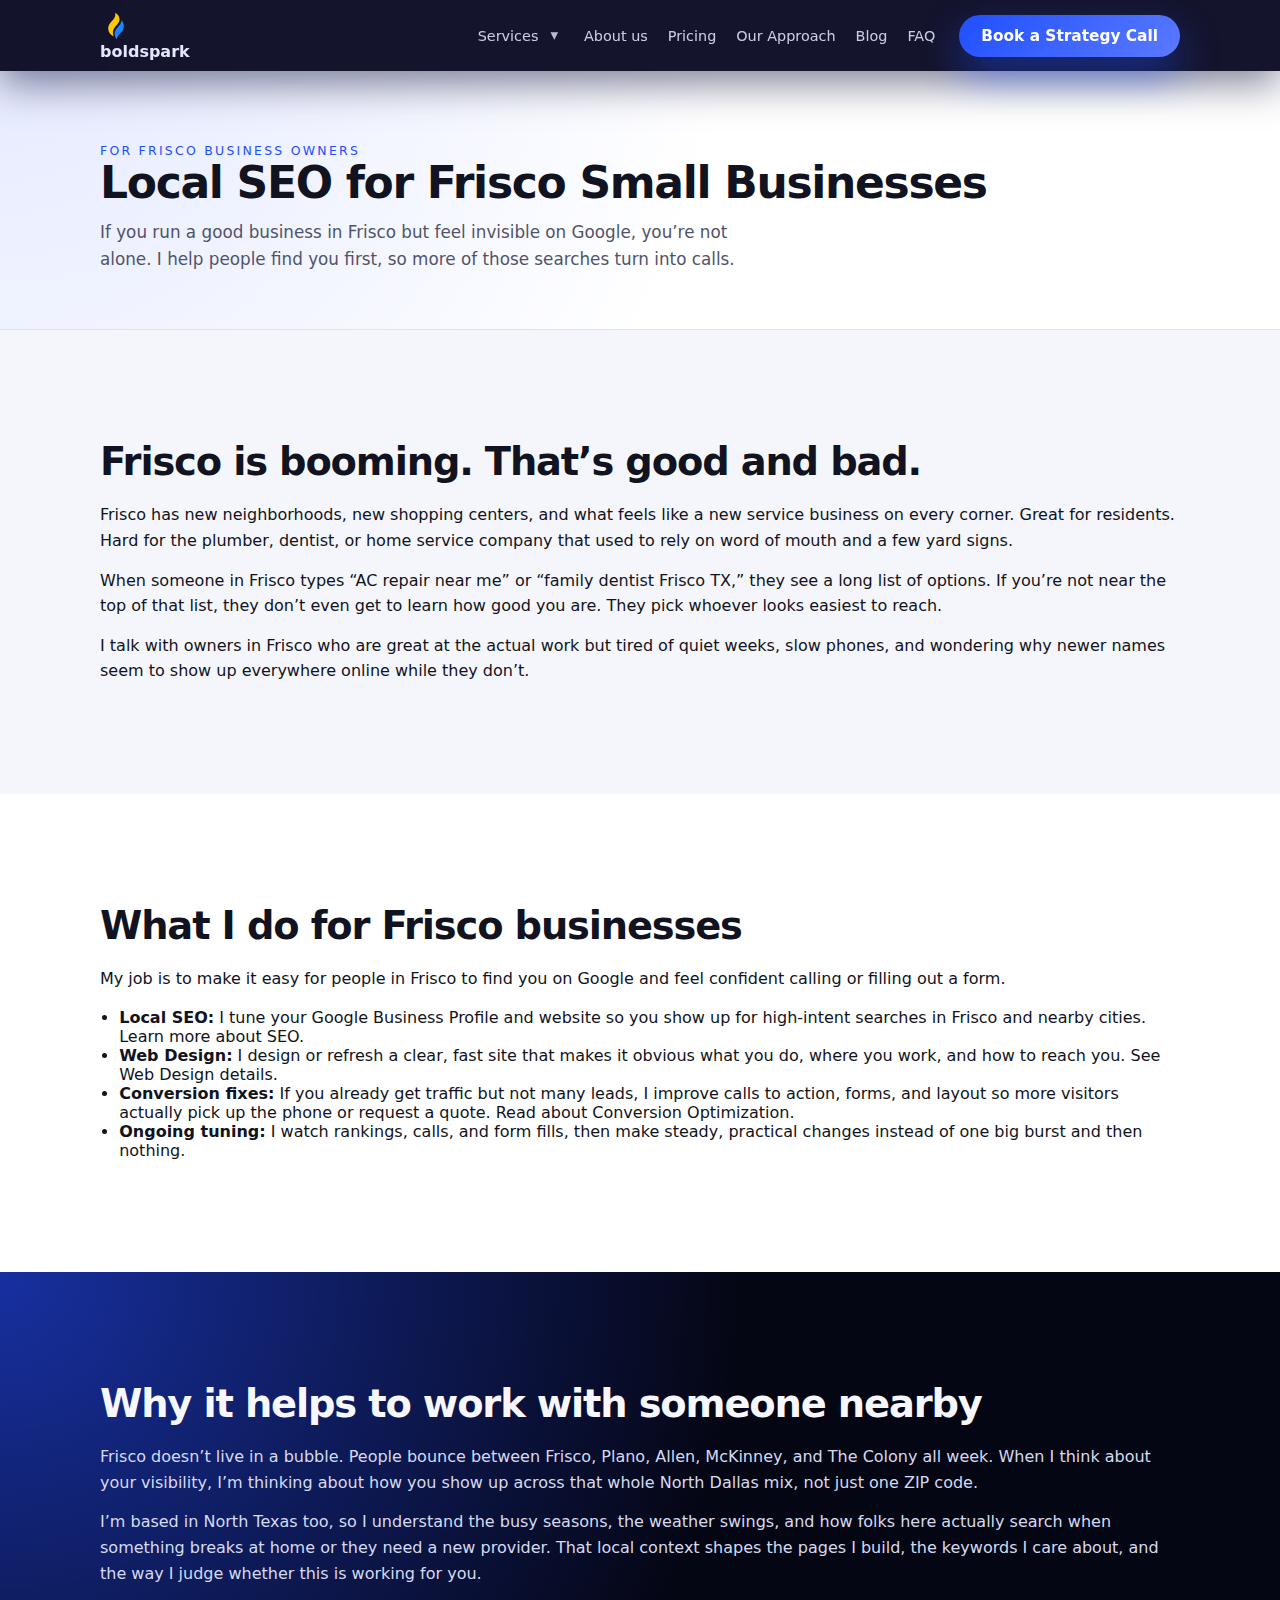
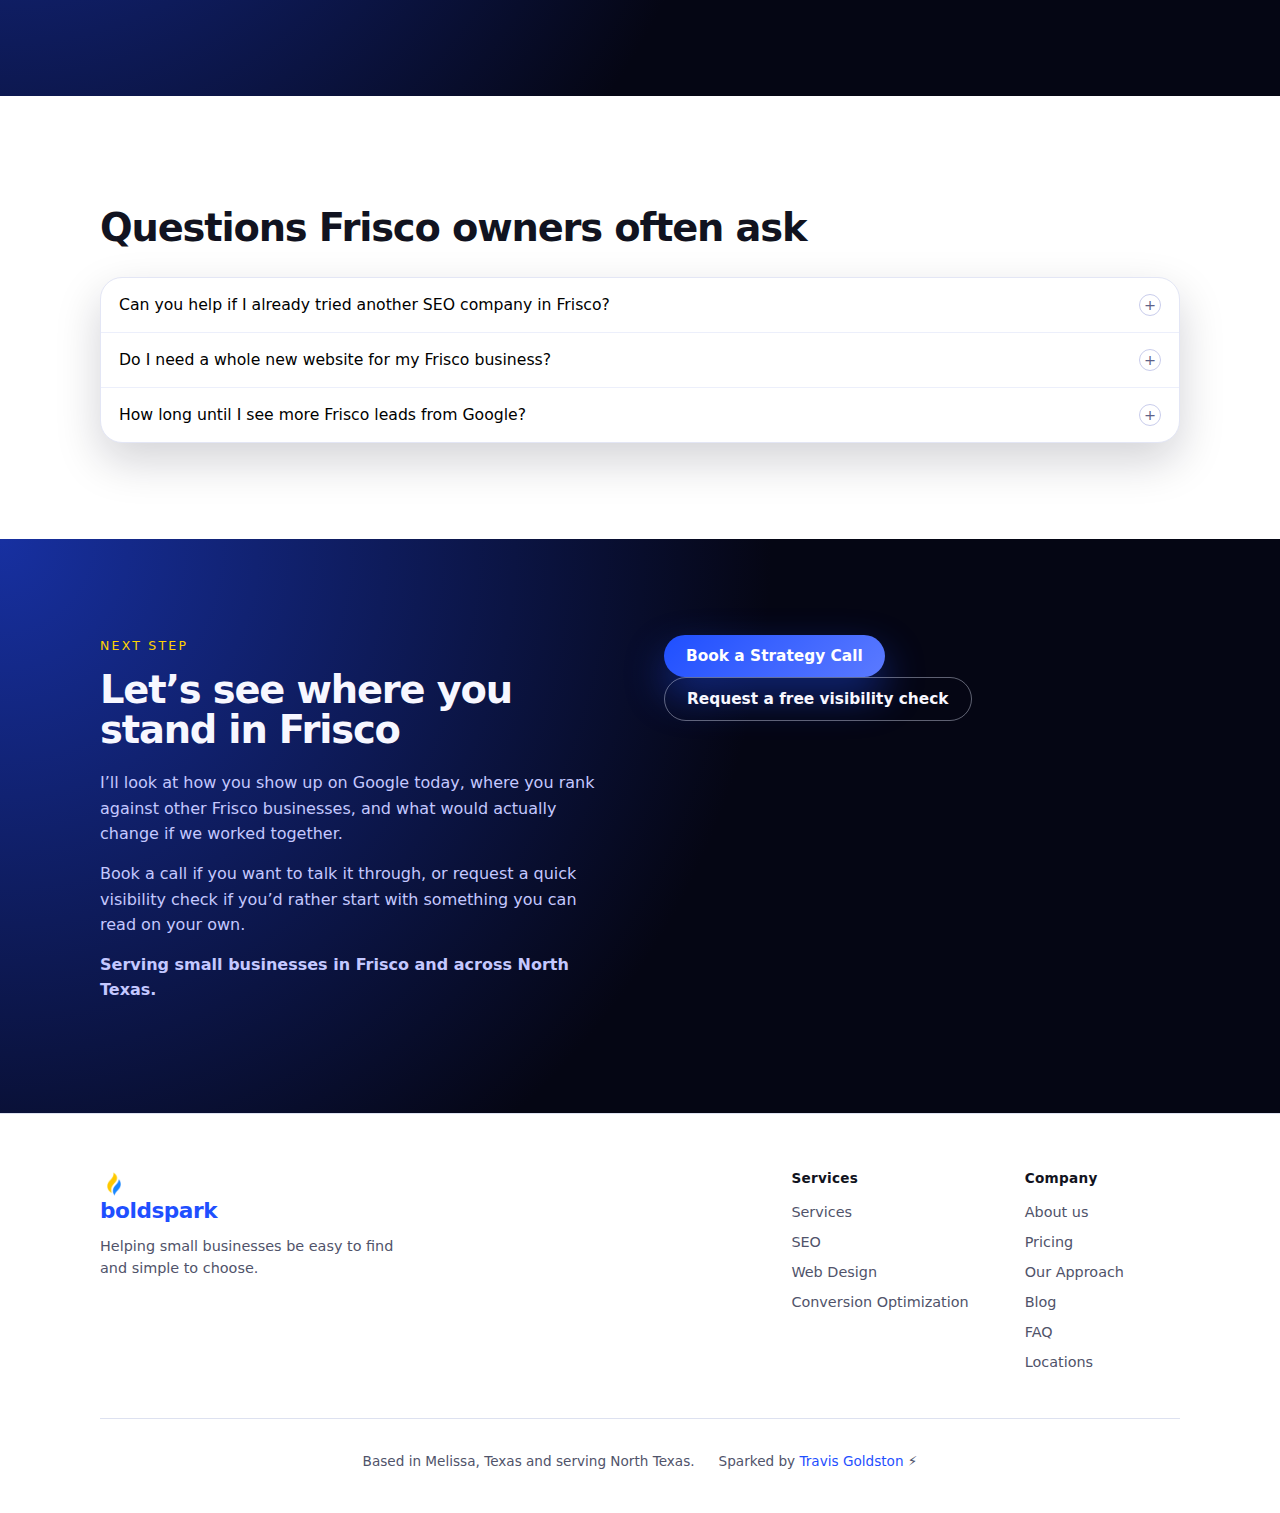
<file: frisco/index.html>
<!DOCTYPE html>
<html lang="en">
  <head>
    <meta charset="UTF-8" />
    <meta name="viewport" content="width=device-width, initial-scale=1" />
    <title>Frisco Local SEO & Web Design | Boldspark</title>
    <meta
      name="description"
      content="Local SEO and web design for Frisco small businesses so more people find you on Google and call."
    />
    <link rel="icon" href="/favicon.png" type="image/png" />
    <link rel="apple-touch-icon" href="/favicon.png" />
    <link rel="stylesheet" href="/styles.css" />
  </head>
  <body class="page-inner">
    <header class="site-header" data-header>
      <div class="container header-inner">
        <a href="/" class="logo">
          <img
            src="/assets/boldspark-mark.png"
            alt="Boldspark"
            class="logo-mark"
            width="26"
            height="26"
            loading="eager"
            decoding="async"
          />
          <span>boldspark</span>
        </a>
        <nav class="nav" aria-label="Primary">
          <div class="nav-item nav-item--dropdown">
            <a href="/services" class="nav-link nav-link--dropdown">
              Services <span class="nav-caret" aria-hidden="true">▾</span>
            </a>
            <div class="nav-dropdown" aria-label="Services">
              <a href="/services" class="nav-dropdown-link">All Services</a>
              <a href="/seo" class="nav-dropdown-link">SEO</a>
              <a href="/web-design" class="nav-dropdown-link">Web Design</a>
              <a href="/conversion-optimization" class="nav-dropdown-link">Conversion Optimization</a>
            </div>
          </div>
          <a href="/about" class="nav-link">About us</a>
          <a href="/pricing" class="nav-link">Pricing</a>
          <a href="/proof" class="nav-link">Our Approach</a>
          <a href="/blog" class="nav-link">Blog</a>
          <a href="/faq" class="nav-link">FAQ</a>
        </nav>
        <a href="/final-cta" class="btn btn-primary header-cta">Book a Strategy Call</a>
        <button
          class="nav-toggle"
          type="button"
          aria-label="Open menu"
          aria-expanded="false"
          aria-controls="nav-drawer"
          data-nav-toggle
        >
          <span class="nav-toggle-bar"></span>
          <span class="nav-toggle-bar"></span>
          <span class="nav-toggle-bar"></span>
        </button>
      </div>
      <div class="nav-drawer" id="nav-drawer" aria-hidden="true">
        <nav class="nav-drawer-inner" aria-label="Mobile navigation">
          <div class="nav-drawer-group">
            <a href="/services" class="nav-drawer-link">
              Services <span class="nav-caret" aria-hidden="true">▾</span>
            </a>
            <div class="nav-drawer-sub" aria-label="Services">
              <a href="/seo" class="nav-drawer-sublink">SEO</a>
              <a href="/web-design" class="nav-drawer-sublink">Web Design</a>
              <a href="/conversion-optimization" class="nav-drawer-sublink">Conversion Optimization</a>
            </div>
          </div>
          <a href="/about" class="nav-drawer-link">About us</a>
          <a href="/pricing" class="nav-drawer-link">Pricing</a>
          <a href="/proof" class="nav-drawer-link">Our Approach</a>
          <a href="/blog" class="nav-drawer-link">Blog</a>
          <a href="/faq" class="nav-drawer-link">FAQ</a>
          <a href="/final-cta" class="btn btn-primary nav-drawer-cta">Book a Strategy Call</a>
        </nav>
      </div>
    </header>

    <main>
      <!-- H1 -->
      <section class="page-hero">
        <div class="container">
          <span class="eyebrow">For Frisco business owners</span>
          <h1>Local SEO for Frisco Small Businesses</h1>
          <p class="lead">
            If you run a good business in Frisco but feel invisible on Google, you’re not alone. I help people find you
            first, so more of those searches turn into calls.
          </p>
        </div>
      </section>

      <!-- Section 1 — The problem (city-specific) -->
      <section class="section section-light">
        <div class="container">
          <h2>Frisco is booming. That’s good and bad.</h2>
          <p>
            Frisco has new neighborhoods, new shopping centers, and what feels like a new service business on every
            corner. Great for residents. Hard for the plumber, dentist, or home service company that used to rely on
            word of mouth and a few yard signs.
          </p>
          <p>
            When someone in Frisco types “AC repair near me” or “family dentist Frisco TX,” they see a long list of
            options. If you’re not near the top of that list, they don’t even get to learn how good you are. They pick
            whoever looks easiest to reach.
          </p>
          <p>
            I talk with owners in Frisco who are great at the actual work but tired of quiet weeks, slow phones, and
            wondering why newer names seem to show up everywhere online while they don’t.
          </p>
        </div>
      </section>

      <!-- Section 2 — What I do -->
      <section class="section">
        <div class="container">
          <h2>What I do for Frisco businesses</h2>
          <p>
            My job is to make it easy for people in Frisco to find you on Google and feel confident calling or filling
            out a form.
          </p>
          <ul>
            <li>
              <strong>Local SEO:</strong> I tune your Google Business Profile and website so you show up for high-intent
              searches in Frisco and nearby cities. <a href="/seo">Learn more about SEO</a>.
            </li>
            <li>
              <strong>Web Design:</strong> I design or refresh a clear, fast site that makes it obvious what you do,
              where you work, and how to reach you. <a href="/web-design">See Web Design details</a>.
            </li>
            <li>
              <strong>Conversion fixes:</strong> If you already get traffic but not many leads, I improve calls to
              action, forms, and layout so more visitors actually pick up the phone or request a quote.
              <a href="/conversion-optimization">Read about Conversion Optimization</a>.
            </li>
            <li>
              <strong>Ongoing tuning:</strong> I watch rankings, calls, and form fills, then make steady, practical
              changes instead of one big burst and then nothing.
            </li>
          </ul>
        </div>
      </section>

      <!-- Section 3 — Why local matters here -->
      <section class="section section-dark">
        <div class="container">
          <h2>Why it helps to work with someone nearby</h2>
          <p>
            Frisco doesn’t live in a bubble. People bounce between Frisco, Plano, Allen, McKinney, and The Colony all
            week. When I think about your visibility, I’m thinking about how you show up across that whole North Dallas
            mix, not just one ZIP code.
          </p>
          <p>
            I’m based in North Texas too, so I understand the busy seasons, the weather swings, and how folks here
            actually search when something breaks at home or they need a new provider. That local context shapes the
            pages I build, the keywords I care about, and the way I judge whether this is working for you.
          </p>
        </div>
      </section>

      <!-- Section 4 — FAQ -->
      <section class="section">
        <div class="container">
          <h2>Questions Frisco owners often ask</h2>
          <div class="faq-list" data-faq>
            <article class="faq-item">
              <button class="faq-question" type="button">
                <span>Can you help if I already tried another SEO company in Frisco?</span>
                <span class="faq-icon">+</span>
              </button>
              <div class="faq-answer">
                <p>
                  Yes. A lot of my Frisco clients come to me after a previous provider. I start with an honest look at
                  where you stand now, what was done, and what’s still missing. Then I tell you, in plain English,
                  whether I think it’s worth trying again and what I’d change.
                </p>
              </div>
            </article>

            <article class="faq-item">
              <button class="faq-question" type="button">
                <span>Do I need a whole new website for my Frisco business?</span>
                <span class="faq-icon">+</span>
              </button>
              <div class="faq-answer">
                <p>
                  Not always. Sometimes a few focused changes to your existing site are enough. Other times, the site is
                  so slow or unclear that starting fresh is faster and cheaper in the long run. I’ll walk you through
                  both options and tie it back to calls and leads, not design awards.
                </p>
              </div>
            </article>

            <article class="faq-item">
              <button class="faq-question" type="button">
                <span>How long until I see more Frisco leads from Google?</span>
                <span class="faq-icon">+</span>
              </button>
              <div class="faq-answer">
                <p>
                  Fixing the basics and cleaning up your Google listing can move the needle within a few weeks. Bigger
                  ranking gains, especially in a busy market like Frisco, take a few months. I’ll be upfront about what
                  ’s realistic before you spend a dollar.
                </p>
              </div>
            </article>
          </div>
        </div>
      </section>

      <!-- Section 5 — CTA -->
      <section class="section section-dark final-cta">
        <div class="container final-cta-grid">
          <div class="final-cta-copy">
            <span class="eyebrow">Next step</span>
            <h2>Let’s see where you stand in Frisco</h2>
            <p>
              I’ll look at how you show up on Google today, where you rank against other Frisco businesses, and what
              would actually change if we worked together.
            </p>
            <p>
              Book a call if you want to talk it through, or request a quick visibility check if you’d rather start
              with something you can read on your own.
            </p>
            <p><strong>Serving small businesses in Frisco and across North Texas.</strong></p>
          </div>
          <div class="final-cta-actions">
            <a href="/final-cta" class="btn btn-primary">Book a Strategy Call</a>
            <a href="/final-cta" class="btn btn-outline">Request a free visibility check</a>
          </div>
        </div>
      </section>
    </main>

    <footer class="site-footer">
      <div class="container footer-inner">
        <div class="footer-main">
          <div class="footer-brand-block">
            <a href="/" class="footer-brand-link">
              <img
                src="/assets/boldspark-mark.png"
                alt="Boldspark"
                class="footer-mark"
                width="28"
                height="28"
                loading="lazy"
                decoding="async"
              />
              <span class="footer-brand">boldspark</span>
            </a>
            <p class="footer-copy">Helping small businesses be easy to find and simple to choose.</p>
          </div>
          <nav class="footer-nav-col" aria-label="Services">
            <h3 class="footer-col-heading">Services</h3>
            <a href="/services" class="footer-link">Services</a>
            <a href="/seo" class="footer-link">SEO</a>
            <a href="/web-design" class="footer-link">Web Design</a>
            <a href="/conversion-optimization" class="footer-link">Conversion Optimization</a>
          </nav>
          <nav class="footer-nav-col" aria-label="Company">
            <h3 class="footer-col-heading">Company</h3>
            <a href="/about" class="footer-link">About us</a>
            <a href="/pricing" class="footer-link">Pricing</a>
            <a href="/proof" class="footer-link">Our Approach</a>
            <a href="/blog" class="footer-link">Blog</a>
            <a href="/faq" class="footer-link">FAQ</a>
            <a href="/locations" class="footer-link">Locations</a>
          </nav>
        </div>
        <div class="footer-bottom">
          <p class="footer-location">Based in Melissa, Texas and serving North Texas.</p>
          <p class="footer-credit">
            Sparked by
            <a href="https://travisgoldston.com" target="_blank" rel="noopener noreferrer">Travis Goldston</a> ⚡
          </p>
        </div>
      </div>
    </footer>

    <script src="/script.js" defer></script>
  </body>
</html>
</file>
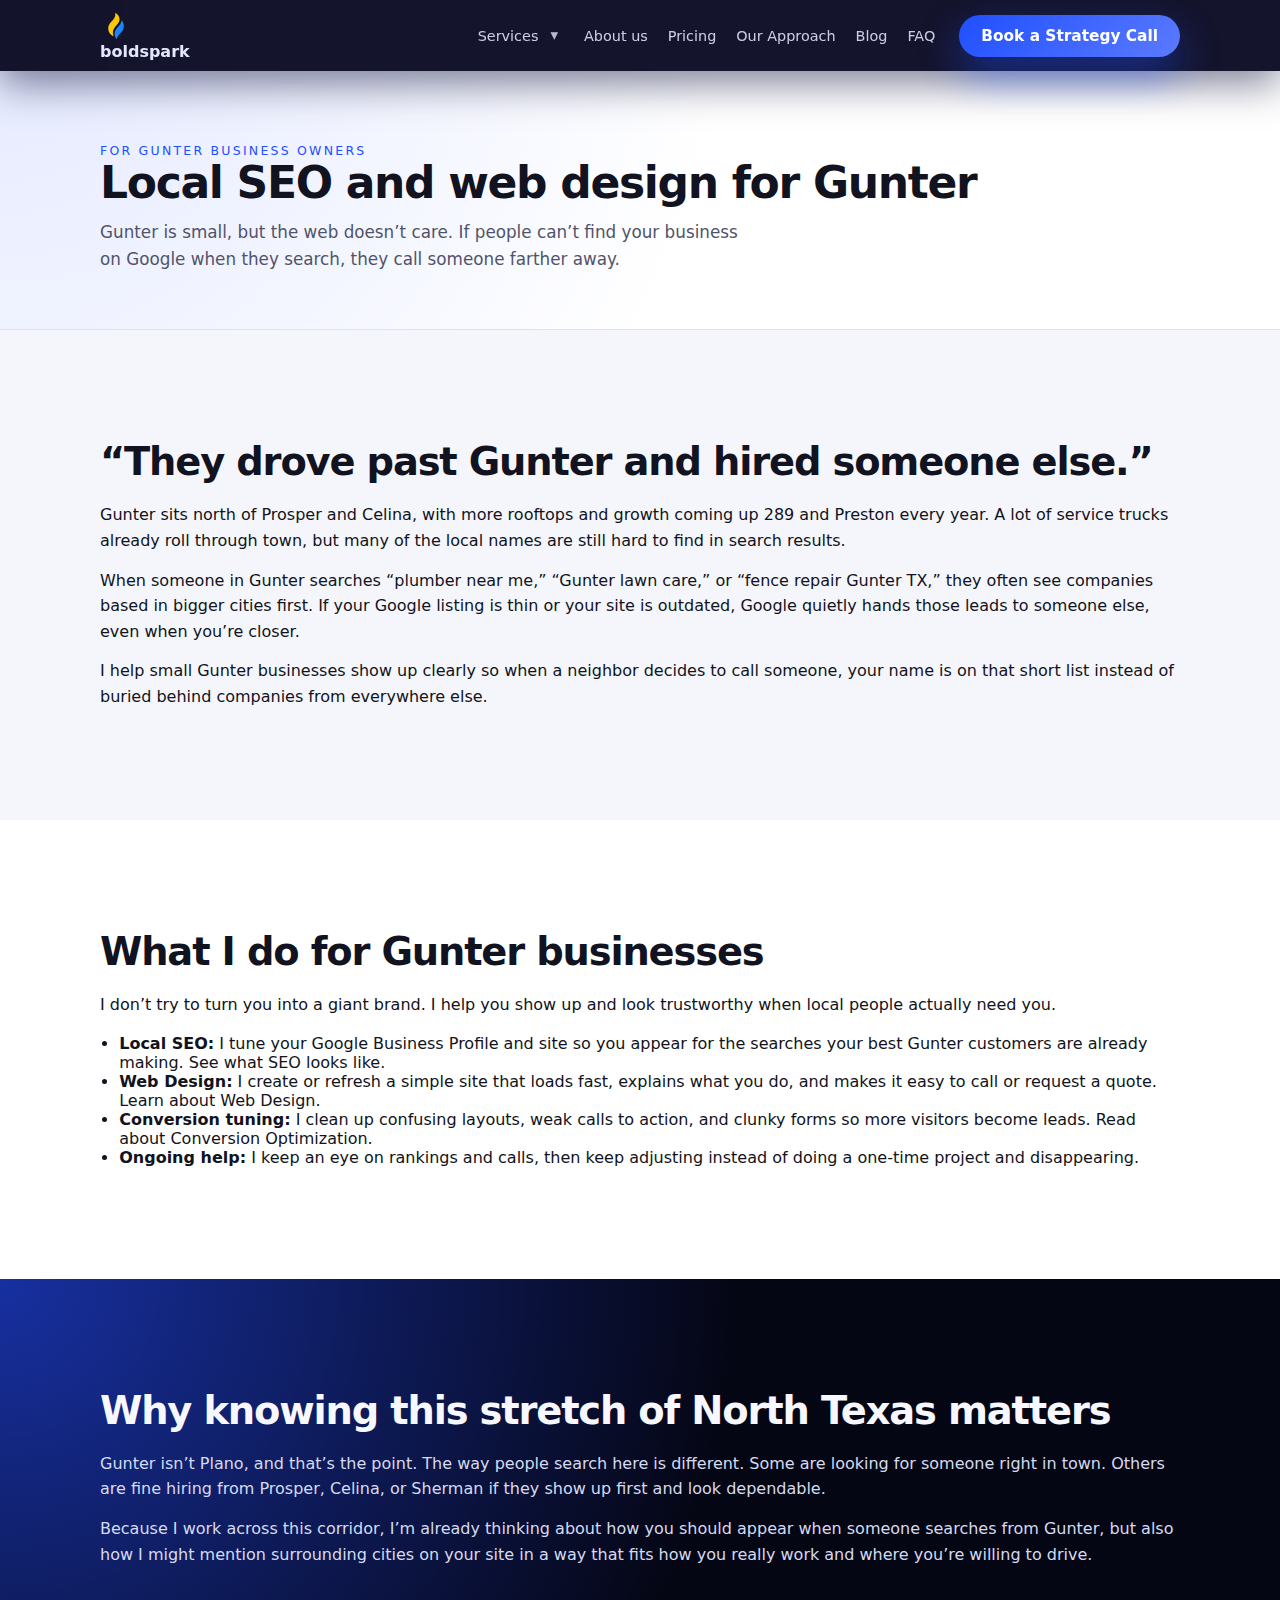
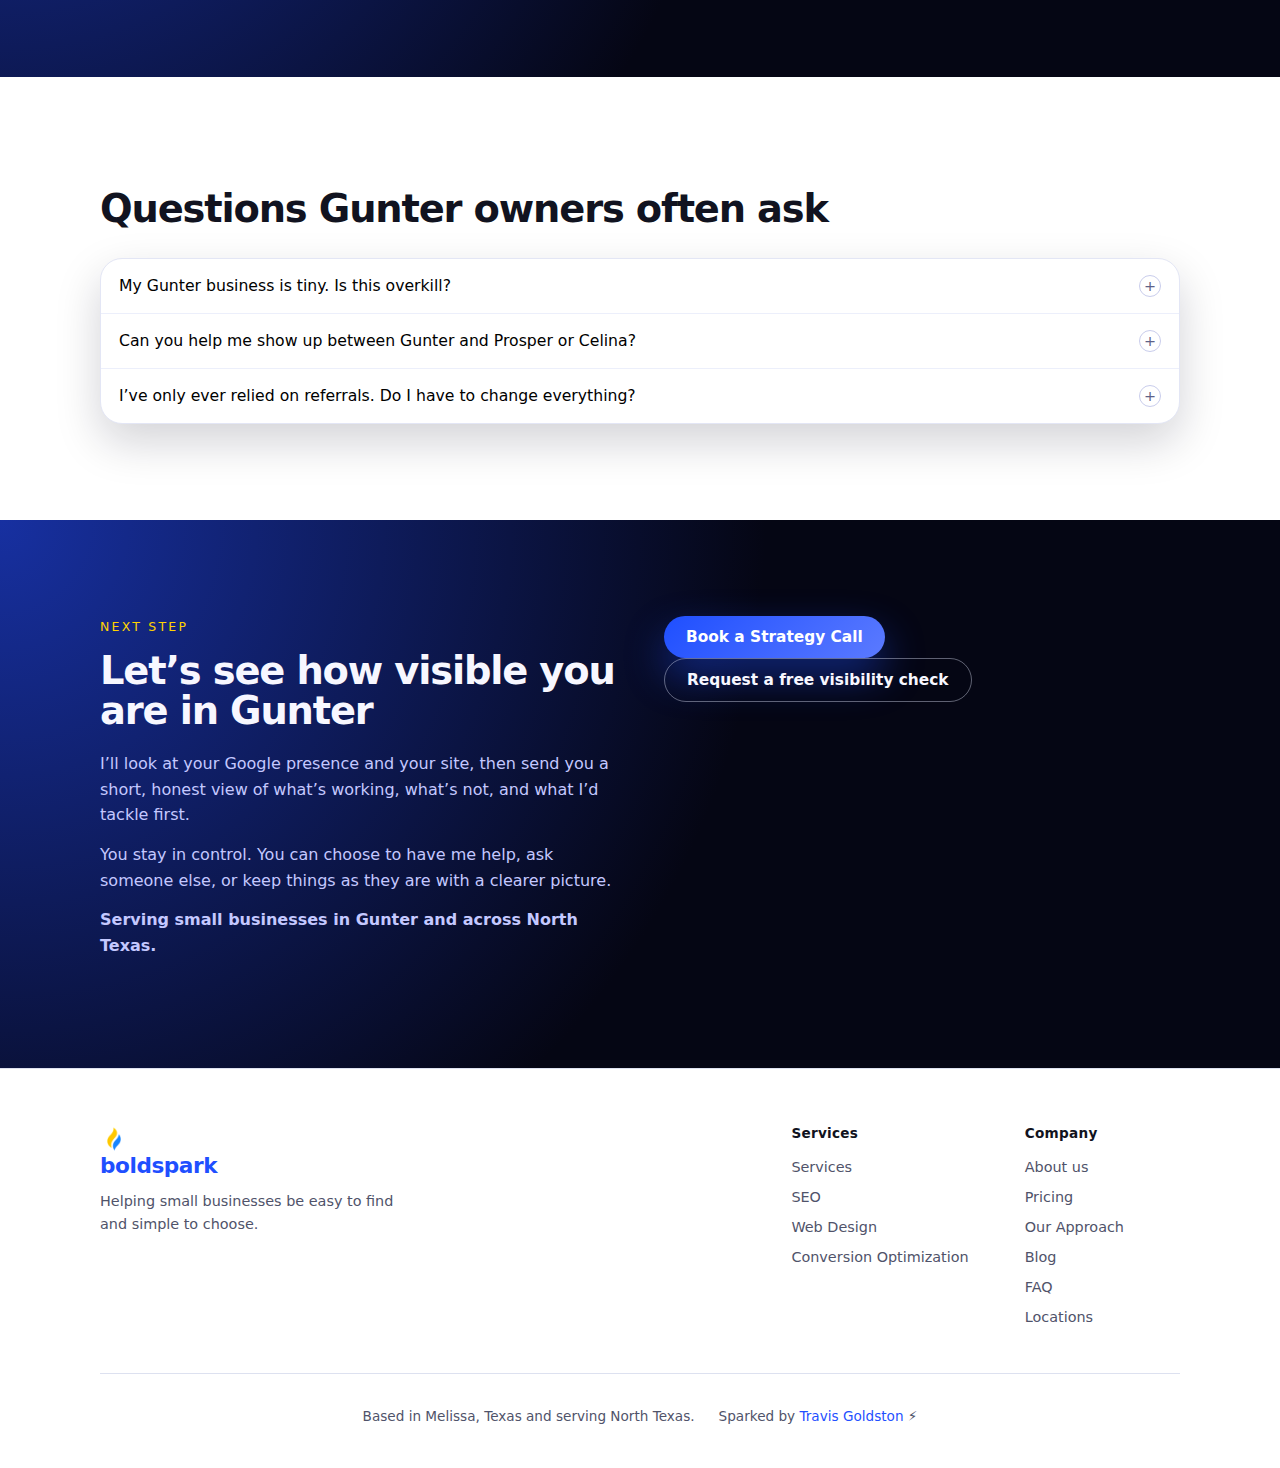
<file: gunter/index.html>
<!DOCTYPE html>
<html lang="en">
  <head>
    <meta charset="UTF-8" />
    <meta name="viewport" content="width=device-width, initial-scale=1" />
    <title>Gunter Local SEO & Web Design | Boldspark</title>
    <meta
      name="description"
      content="Local SEO and web design for Gunter small businesses so more people find you on Google and reach out."
    />
    <link rel="icon" href="/favicon.png" type="image/png" />
    <link rel="apple-touch-icon" href="/favicon.png" />
    <link rel="stylesheet" href="/styles.css" />
  </head>
  <body class="page-inner">
    <header class="site-header" data-header>
      <div class="container header-inner">
        <a href="/" class="logo">
          <img
            src="/assets/boldspark-mark.png"
            alt="Boldspark"
            class="logo-mark"
            width="26"
            height="26"
            loading="eager"
            decoding="async"
          />
          <span>boldspark</span>
        </a>
        <nav class="nav" aria-label="Primary">
          <div class="nav-item nav-item--dropdown">
            <a href="/services" class="nav-link nav-link--dropdown">
              Services <span class="nav-caret" aria-hidden="true">▾</span>
            </a>
            <div class="nav-dropdown" aria-label="Services">
              <a href="/services" class="nav-dropdown-link">All Services</a>
              <a href="/seo" class="nav-dropdown-link">SEO</a>
              <a href="/web-design" class="nav-dropdown-link">Web Design</a>
              <a href="/conversion-optimization" class="nav-dropdown-link">Conversion Optimization</a>
            </div>
          </div>
          <a href="/about" class="nav-link">About us</a>
          <a href="/pricing" class="nav-link">Pricing</a>
          <a href="/proof" class="nav-link">Our Approach</a>
          <a href="/blog" class="nav-link">Blog</a>
          <a href="/faq" class="nav-link">FAQ</a>
        </nav>
        <a href="/final-cta" class="btn btn-primary header-cta">Book a Strategy Call</a>
        <button
          class="nav-toggle"
          type="button"
          aria-label="Open menu"
          aria-expanded="false"
          aria-controls="nav-drawer"
          data-nav-toggle
        >
          <span class="nav-toggle-bar"></span>
          <span class="nav-toggle-bar"></span>
          <span class="nav-toggle-bar"></span>
        </button>
      </div>
      <div class="nav-drawer" id="nav-drawer" aria-hidden="true">
        <nav class="nav-drawer-inner" aria-label="Mobile navigation">
          <div class="nav-drawer-group">
            <a href="/services" class="nav-drawer-link">
              Services <span class="nav-caret" aria-hidden="true">▾</span>
            </a>
            <div class="nav-drawer-sub" aria-label="Services">
              <a href="/seo" class="nav-drawer-sublink">SEO</a>
              <a href="/web-design" class="nav-drawer-sublink">Web Design</a>
              <a href="/conversion-optimization" class="nav-drawer-sublink">Conversion Optimization</a>
            </div>
          </div>
          <a href="/about" class="nav-drawer-link">About us</a>
          <a href="/pricing" class="nav-drawer-link">Pricing</a>
          <a href="/proof" class="nav-drawer-link">Our Approach</a>
          <a href="/blog" class="nav-drawer-link">Blog</a>
          <a href="/faq" class="nav-drawer-link">FAQ</a>
          <a href="/final-cta" class="btn btn-primary nav-drawer-cta">Book a Strategy Call</a>
        </nav>
      </div>
    </header>

    <main>
      <section class="page-hero">
        <div class="container">
          <span class="eyebrow">For Gunter business owners</span>
          <h1>Local SEO and web design for Gunter</h1>
          <p class="lead">
            Gunter is small, but the web doesn’t care. If people can’t find your business on Google when they search,
            they call someone farther away.
          </p>
        </div>
      </section>

      <!-- Section 1 — The problem (city-specific) -->
      <section class="section section-light">
        <div class="container">
          <h2>“They drove past Gunter and hired someone else.”</h2>
          <p>
            Gunter sits north of Prosper and Celina, with more rooftops and growth coming up 289 and Preston every
            year. A lot of service trucks already roll through town, but many of the local names are still hard to find
            in search results.
          </p>
          <p>
            When someone in Gunter searches “plumber near me,” “Gunter lawn care,” or “fence repair Gunter TX,” they
            often see companies based in bigger cities first. If your Google listing is thin or your site is outdated,
            Google quietly hands those leads to someone else, even when you’re closer.
          </p>
          <p>
            I help small Gunter businesses show up clearly so when a neighbor decides to call someone, your name is on
            that short list instead of buried behind companies from everywhere else.
          </p>
        </div>
      </section>

      <!-- Section 2 — What I do -->
      <section class="section">
        <div class="container">
          <h2>What I do for Gunter businesses</h2>
          <p>
            I don’t try to turn you into a giant brand. I help you show up and look trustworthy when local people
            actually need you.
          </p>
          <ul>
            <li>
              <strong>Local SEO:</strong> I tune your Google Business Profile and site so you appear for the searches
              your best Gunter customers are already making. <a href="/seo">See what SEO looks like</a>.
            </li>
            <li>
              <strong>Web Design:</strong> I create or refresh a simple site that loads fast, explains what you do, and
              makes it easy to call or request a quote. <a href="/web-design">Learn about Web Design</a>.
            </li>
            <li>
              <strong>Conversion tuning:</strong> I clean up confusing layouts, weak calls to action, and clunky forms
              so more visitors become leads. <a href="/conversion-optimization">Read about Conversion Optimization</a>.
            </li>
            <li>
              <strong>Ongoing help:</strong> I keep an eye on rankings and calls, then keep adjusting instead of doing
              a one-time project and disappearing.
            </li>
          </ul>
        </div>
      </section>

      <!-- Section 3 — Why local matters here -->
      <section class="section section-dark">
        <div class="container">
          <h2>Why knowing this stretch of North Texas matters</h2>
          <p>
            Gunter isn’t Plano, and that’s the point. The way people search here is different. Some are looking for
            someone right in town. Others are fine hiring from Prosper, Celina, or Sherman if they show up first and
            look dependable.
          </p>
          <p>
            Because I work across this corridor, I’m already thinking about how you should appear when someone searches
            from Gunter, but also how I might mention surrounding cities on your site in a way that fits how you really
            work and where you’re willing to drive.
          </p>
        </div>
      </section>

      <!-- Section 4 — FAQ -->
      <section class="section">
        <div class="container">
          <h2>Questions Gunter owners often ask</h2>
          <div class="faq-list" data-faq>
            <article class="faq-item">
              <button class="faq-question" type="button">
                <span>My Gunter business is tiny. Is this overkill?</span>
                <span class="faq-icon">+</span>
              </button>
              <div class="faq-answer">
                <p>
                  It depends on your goals. If you just want a handful of extra good jobs each month and people do
                  search for what you do, local SEO and a clear site can be the difference between “barely enough” and
                  “comfortable.” I’ll tell you if I think you’re ready or if you should wait.
                </p>
              </div>
            </article>

            <article class="faq-item">
              <button class="faq-question" type="button">
                <span>Can you help me show up between Gunter and Prosper or Celina?</span>
                <span class="faq-icon">+</span>
              </button>
              <div class="faq-answer">
                <p>
                  Yes. Many Gunter businesses draw a line south toward Prosper and Celina or north toward Sherman. I’ll
                  shape your pages and service area so Google understands where you actually want customers, not just
                  “anywhere in Texas.”
                </p>
              </div>
            </article>

            <article class="faq-item">
              <button class="faq-question" type="button">
                <span>I’ve only ever relied on referrals. Do I have to change everything?</span>
                <span class="faq-icon">+</span>
              </button>
              <div class="faq-answer">
                <p>
                  No. You can keep running your business the way you like. The goal is to add a steady stream of calls
                  from people who find you on Google, not replace what already works. I’ll keep changes light on your
                  time and heavy on my side.
                </p>
              </div>
            </article>
          </div>
        </div>
      </section>

      <!-- Section 5 — CTA -->
      <section class="section section-dark final-cta">
        <div class="container final-cta-grid">
          <div class="final-cta-copy">
            <span class="eyebrow">Next step</span>
            <h2>Let’s see how visible you are in Gunter</h2>
            <p>
              I’ll look at your Google presence and your site, then send you a short, honest view of what’s working,
              what’s not, and what I’d tackle first.
            </p>
            <p>
              You stay in control. You can choose to have me help, ask someone else, or keep things as they are with a
              clearer picture.
            </p>
            <p><strong>Serving small businesses in Gunter and across North Texas.</strong></p>
          </div>
          <div class="final-cta-actions">
            <a href="/final-cta" class="btn btn-primary">Book a Strategy Call</a>
            <a href="/final-cta" class="btn btn-outline">Request a free visibility check</a>
          </div>
        </div>
      </section>
    </main>

    <footer class="site-footer">
      <div class="container footer-inner">
        <div class="footer-main">
          <div class="footer-brand-block">
            <a href="/" class="footer-brand-link">
              <img
                src="/assets/boldspark-mark.png"
                alt="Boldspark"
                class="footer-mark"
                width="28"
                height="28"
                loading="lazy"
                decoding="async"
              />
              <span class="footer-brand">boldspark</span>
            </a>
            <p class="footer-copy">Helping small businesses be easy to find and simple to choose.</p>
          </div>
          <nav class="footer-nav-col" aria-label="Services">
            <h3 class="footer-col-heading">Services</h3>
            <a href="/services" class="footer-link">Services</a>
            <a href="/seo" class="footer-link">SEO</a>
            <a href="/web-design" class="footer-link">Web Design</a>
            <a href="/conversion-optimization" class="footer-link">Conversion Optimization</a>
          </nav>
          <nav class="footer-nav-col" aria-label="Company">
            <h3 class="footer-col-heading">Company</h3>
            <a href="/about" class="footer-link">About us</a>
            <a href="/pricing" class="footer-link">Pricing</a>
            <a href="/proof" class="footer-link">Our Approach</a>
            <a href="/blog" class="footer-link">Blog</a>
            <a href="/faq" class="footer-link">FAQ</a>
            <a href="/locations" class="footer-link">Locations</a>
          </nav>
        </div>
        <div class="footer-bottom">
          <p class="footer-location">Based in Melissa, Texas and serving North Texas.</p>
          <p class="footer-credit">
            Sparked by
            <a href="https://travisgoldston.com" target="_blank" rel="noopener noreferrer">Travis Goldston</a> ⚡
          </p>
        </div>
      </div>
    </footer>

    <script src="/script.js" defer></script>
  </body>
</html>
</file>
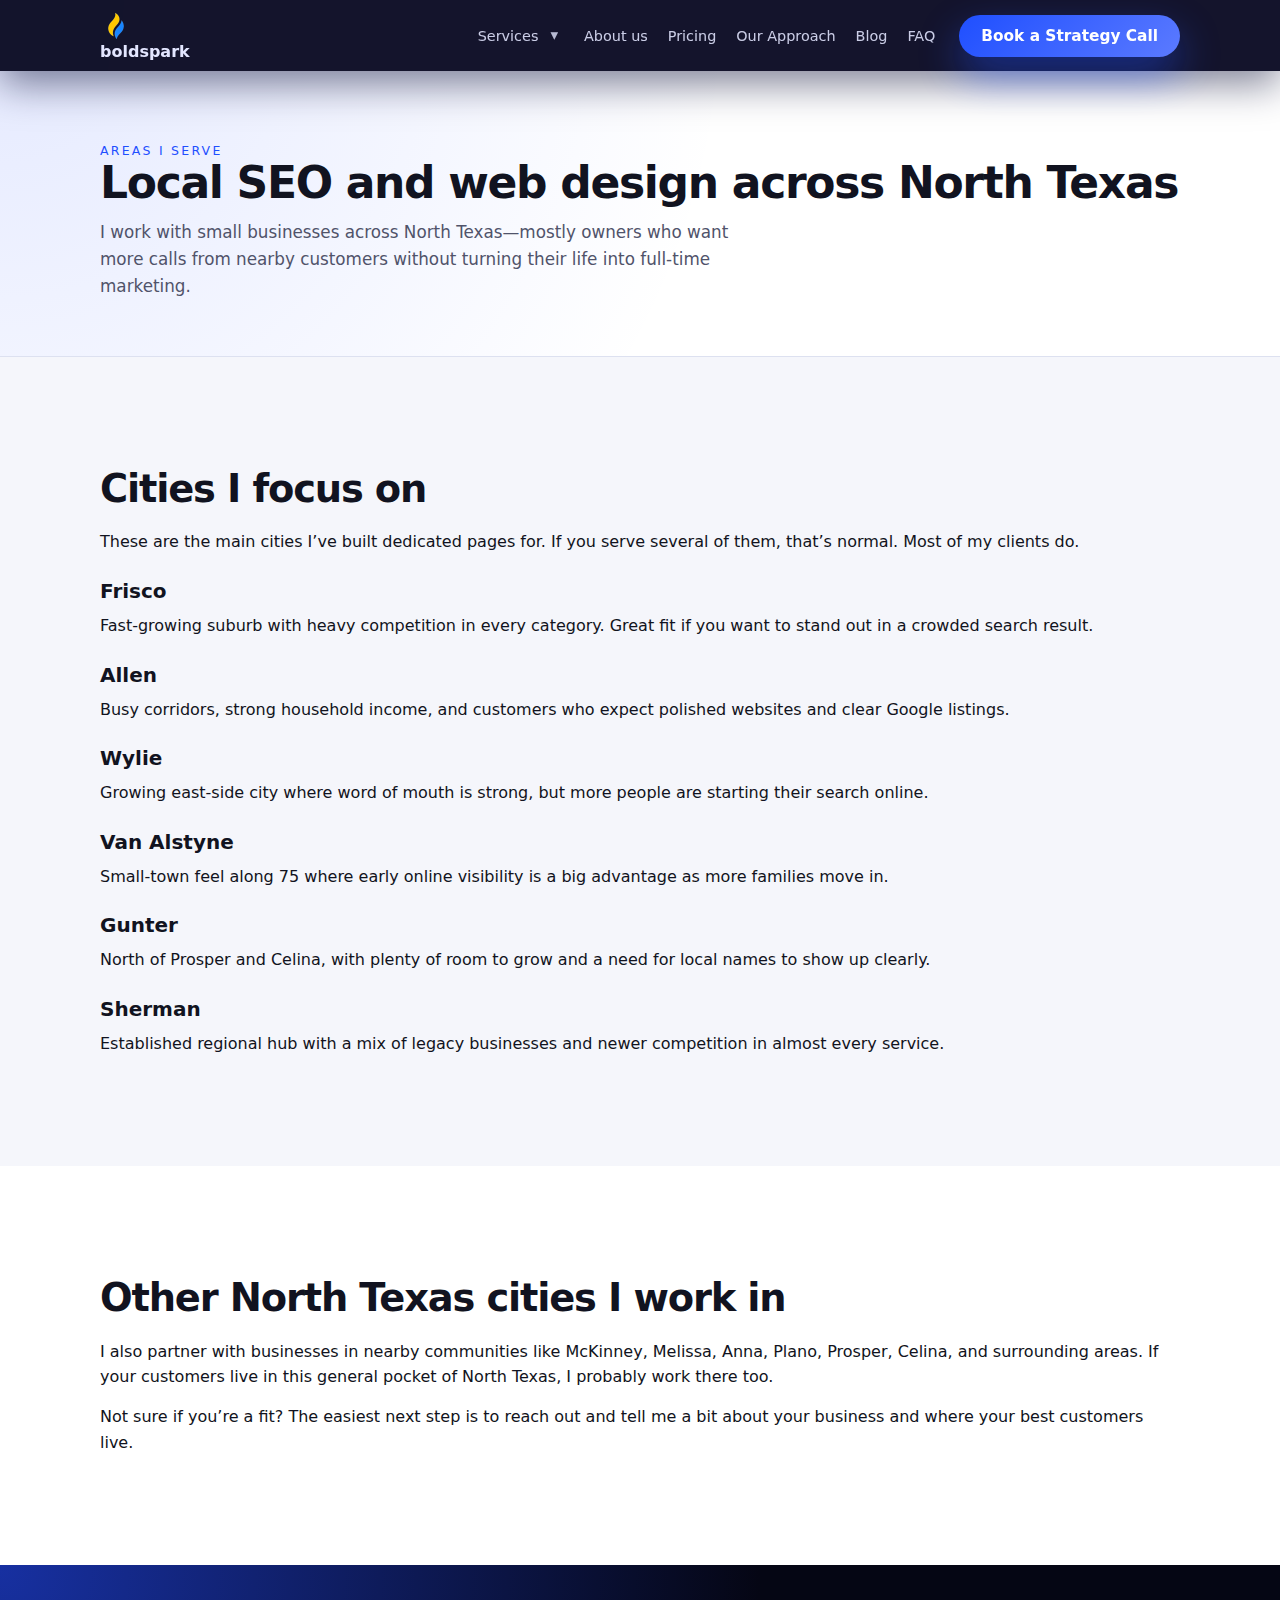
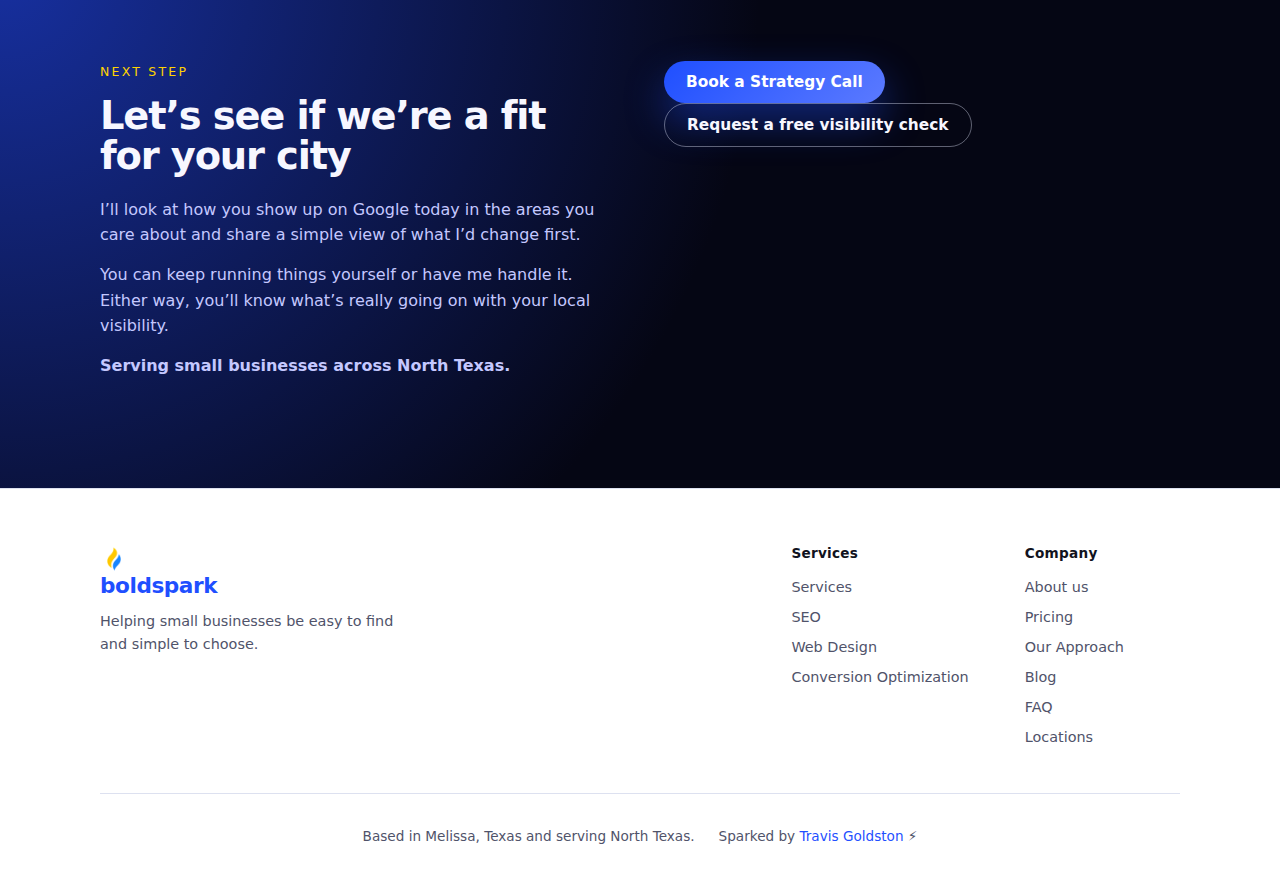
<file: locations/index.html>
<!DOCTYPE html>
<html lang="en">
  <head>
    <meta charset="UTF-8" />
    <meta name="viewport" content="width=device-width, initial-scale=1" />
    <title>Areas We Serve in North Texas | Boldspark</title>
    <meta
      name="description"
      content="Local SEO and web design for small businesses across North Texas cities like McKinney, Melissa, Frisco, Allen, Sherman, and more."
    />
    <link rel="icon" href="/favicon.png" type="image/png" />
    <link rel="apple-touch-icon" href="/favicon.png" />
    <link rel="stylesheet" href="/styles.css" />
  </head>
  <body class="page-inner">
    <header class="site-header" data-header>
      <div class="container header-inner">
        <a href="/" class="logo">
          <img
            src="/assets/boldspark-mark.png"
            alt="Boldspark"
            class="logo-mark"
            width="26"
            height="26"
            loading="eager"
            decoding="async"
          />
          <span>boldspark</span>
        </a>
        <nav class="nav" aria-label="Primary">
          <div class="nav-item nav-item--dropdown">
            <a href="/services" class="nav-link nav-link--dropdown">
              Services <span class="nav-caret" aria-hidden="true">▾</span>
            </a>
            <div class="nav-dropdown" aria-label="Services">
              <a href="/services" class="nav-dropdown-link">All Services</a>
              <a href="/seo" class="nav-dropdown-link">SEO</a>
              <a href="/web-design" class="nav-dropdown-link">Web Design</a>
              <a href="/conversion-optimization" class="nav-dropdown-link">Conversion Optimization</a>
            </div>
          </div>
          <a href="/about" class="nav-link">About us</a>
          <a href="/pricing" class="nav-link">Pricing</a>
          <a href="/proof" class="nav-link">Our Approach</a>
          <a href="/blog" class="nav-link">Blog</a>
          <a href="/faq" class="nav-link">FAQ</a>
        </nav>
        <a href="/final-cta" class="btn btn-primary header-cta">Book a Strategy Call</a>
        <button
          class="nav-toggle"
          type="button"
          aria-label="Open menu"
          aria-expanded="false"
          aria-controls="nav-drawer"
          data-nav-toggle
        >
          <span class="nav-toggle-bar"></span>
          <span class="nav-toggle-bar"></span>
          <span class="nav-toggle-bar"></span>
        </button>
      </div>
      <div class="nav-drawer" id="nav-drawer" aria-hidden="true">
        <nav class="nav-drawer-inner" aria-label="Mobile navigation">
          <div class="nav-drawer-group">
            <a href="/services" class="nav-drawer-link">
              Services <span class="nav-caret" aria-hidden="true">▾</span>
            </a>
            <div class="nav-drawer-sub" aria-label="Services">
              <a href="/seo" class="nav-drawer-sublink">SEO</a>
              <a href="/web-design" class="nav-drawer-sublink">Web Design</a>
              <a href="/conversion-optimization" class="nav-drawer-sublink">Conversion Optimization</a>
            </div>
          </div>
          <a href="/about" class="nav-drawer-link">About us</a>
          <a href="/pricing" class="nav-drawer-link">Pricing</a>
          <a href="/proof" class="nav-drawer-link">Our Approach</a>
          <a href="/blog" class="nav-drawer-link">Blog</a>
          <a href="/faq" class="nav-drawer-link">FAQ</a>
          <a href="/final-cta" class="btn btn-primary nav-drawer-cta">Book a Strategy Call</a>
        </nav>
      </div>
    </header>

    <main>
      <section class="page-hero">
        <div class="container">
          <span class="eyebrow">Areas I serve</span>
          <h1>Local SEO and web design across North Texas</h1>
          <p class="lead">
            I work with small businesses across North Texas—mostly owners who want more calls from nearby customers
            without turning their life into full-time marketing.
          </p>
        </div>
      </section>

      <section class="section section-light">
        <div class="container">
          <h2>Cities I focus on</h2>
          <p>
            These are the main cities I’ve built dedicated pages for. If you serve several of them, that’s normal. Most
            of my clients do.
          </p>
          <div class="locations-grid">
            <article class="card">
              <h3><a href="/frisco">Frisco</a></h3>
              <p>
                Fast-growing suburb with heavy competition in every category. Great fit if you want to stand out in a
                crowded search result.
              </p>
            </article>
            <article class="card">
              <h3><a href="/allen">Allen</a></h3>
              <p>
                Busy corridors, strong household income, and customers who expect polished websites and clear Google
                listings.
              </p>
            </article>
            <article class="card">
              <h3><a href="/wylie">Wylie</a></h3>
              <p>
                Growing east-side city where word of mouth is strong, but more people are starting their search online.
              </p>
            </article>
            <article class="card">
              <h3><a href="/van-alstyne">Van Alstyne</a></h3>
              <p>
                Small-town feel along 75 where early online visibility is a big advantage as more families move in.
              </p>
            </article>
            <article class="card">
              <h3><a href="/gunter">Gunter</a></h3>
              <p>
                North of Prosper and Celina, with plenty of room to grow and a need for local names to show up clearly.
              </p>
            </article>
            <article class="card">
              <h3><a href="/sherman">Sherman</a></h3>
              <p>
                Established regional hub with a mix of legacy businesses and newer competition in almost every service.
              </p>
            </article>
          </div>
        </div>
      </section>

      <section class="section">
        <div class="container">
          <h2>Other North Texas cities I work in</h2>
          <p>
            I also partner with businesses in nearby communities like McKinney, Melissa, Anna, Plano, Prosper, Celina,
            and surrounding areas. If your customers live in this general pocket of North Texas, I probably work there
            too.
          </p>
          <p>
            Not sure if you’re a fit? The easiest next step is to reach out and tell me a bit about your business and
            where your best customers live.
          </p>
        </div>
      </section>

      <section class="section section-dark final-cta">
        <div class="container final-cta-grid">
          <div class="final-cta-copy">
            <span class="eyebrow">Next step</span>
            <h2>Let’s see if we’re a fit for your city</h2>
            <p>
              I’ll look at how you show up on Google today in the areas you care about and share a simple view of what
              I’d change first.
            </p>
            <p>
              You can keep running things yourself or have me handle it. Either way, you’ll know what’s really going on
              with your local visibility.
            </p>
            <p><strong>Serving small businesses across North Texas.</strong></p>
          </div>
          <div class="final-cta-actions">
            <a href="/final-cta" class="btn btn-primary">Book a Strategy Call</a>
            <a href="/final-cta" class="btn btn-outline">Request a free visibility check</a>
          </div>
        </div>
      </section>
    </main>

    <footer class="site-footer">
      <div class="container footer-inner">
        <div class="footer-main">
          <div class="footer-brand-block">
            <a href="/" class="footer-brand-link">
              <img
                src="/assets/boldspark-mark.png"
                alt="Boldspark"
                class="footer-mark"
                width="28"
                height="28"
                loading="lazy"
                decoding="async"
              />
              <span class="footer-brand">boldspark</span>
            </a>
            <p class="footer-copy">Helping small businesses be easy to find and simple to choose.</p>
          </div>
          <nav class="footer-nav-col" aria-label="Services">
            <h3 class="footer-col-heading">Services</h3>
            <a href="/services" class="footer-link">Services</a>
            <a href="/seo" class="footer-link">SEO</a>
            <a href="/web-design" class="footer-link">Web Design</a>
            <a href="/conversion-optimization" class="footer-link">Conversion Optimization</a>
          </nav>
          <nav class="footer-nav-col" aria-label="Company">
            <h3 class="footer-col-heading">Company</h3>
            <a href="/about" class="footer-link">About us</a>
            <a href="/pricing" class="footer-link">Pricing</a>
            <a href="/proof" class="footer-link">Our Approach</a>
            <a href="/blog" class="footer-link">Blog</a>
            <a href="/faq" class="footer-link">FAQ</a>
            <a href="/locations" class="footer-link">Locations</a>
          </nav>
        </div>
        <div class="footer-bottom">
          <p class="footer-location">Based in Melissa, Texas and serving North Texas.</p>
          <p class="footer-credit">
            Sparked by
            <a href="https://travisgoldston.com" target="_blank" rel="noopener noreferrer">Travis Goldston</a> ⚡
          </p>
        </div>
      </div>
    </footer>

    <script src="/script.js" defer></script>
  </body>
</html>
</file>
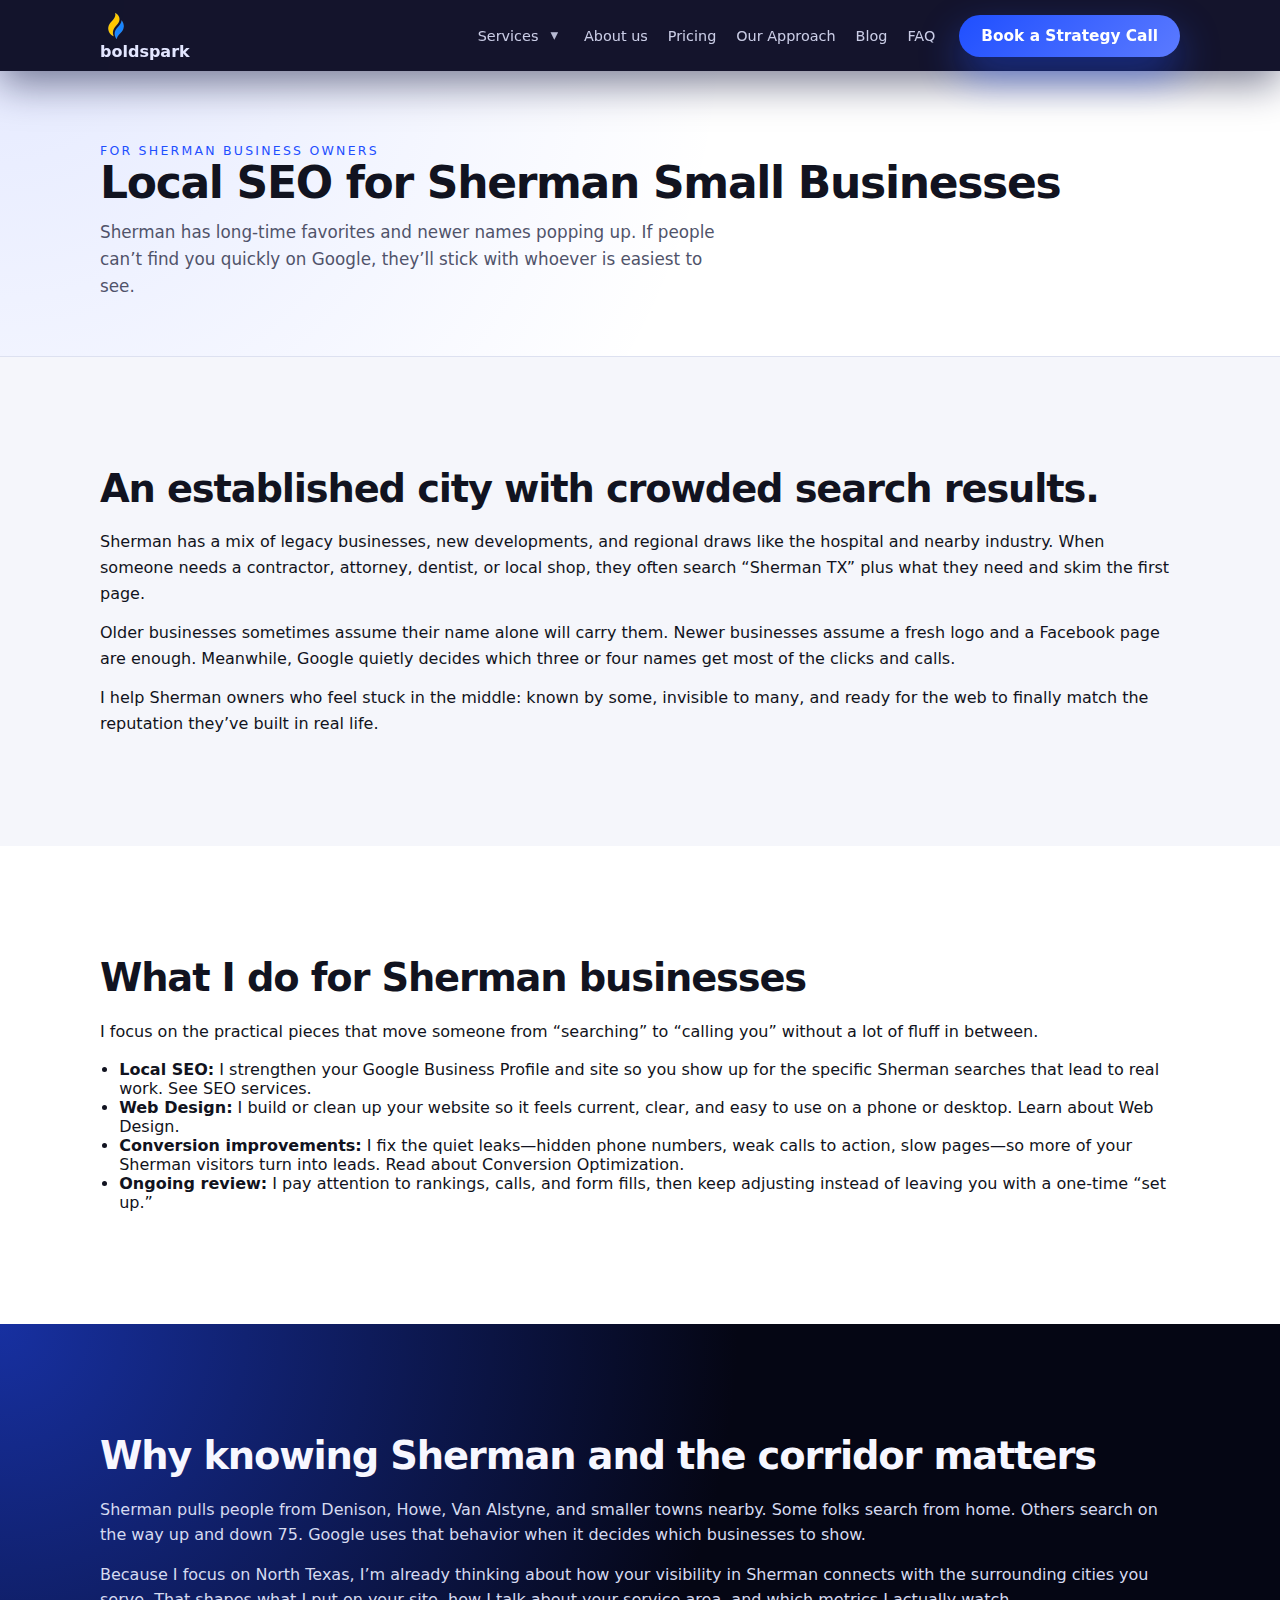
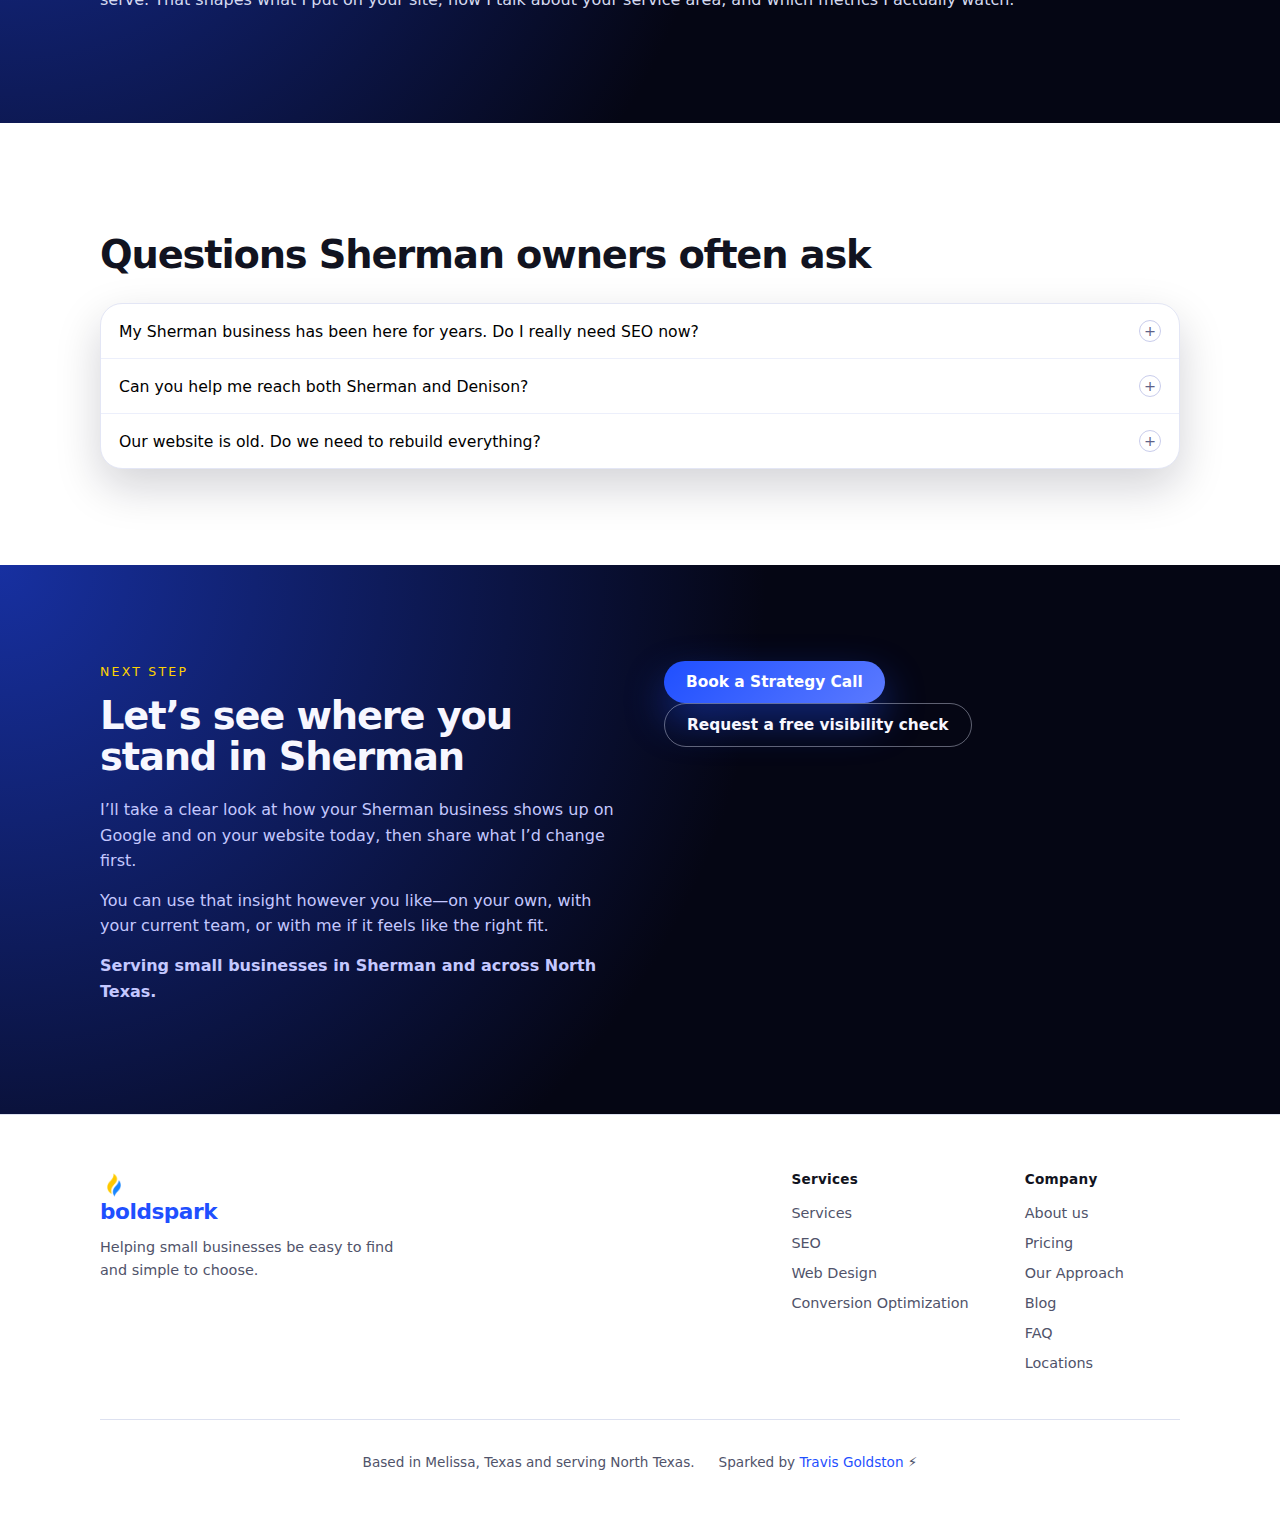
<file: sherman/index.html>
<!DOCTYPE html>
<html lang="en">
  <head>
    <meta charset="UTF-8" />
    <meta name="viewport" content="width=device-width, initial-scale=1" />
    <title>Sherman Local SEO & Web Design | Boldspark</title>
    <meta
      name="description"
      content="Local SEO and web design for Sherman small businesses so more people find you on Google and call."
    />
    <link rel="icon" href="/favicon.png" type="image/png" />
    <link rel="apple-touch-icon" href="/favicon.png" />
    <link rel="stylesheet" href="/styles.css" />
  </head>
  <body class="page-inner">
    <header class="site-header" data-header>
      <div class="container header-inner">
        <a href="/" class="logo">
          <img
            src="/assets/boldspark-mark.png"
            alt="Boldspark"
            class="logo-mark"
            width="26"
            height="26"
            loading="eager"
            decoding="async"
          />
          <span>boldspark</span>
        </a>
        <nav class="nav" aria-label="Primary">
          <div class="nav-item nav-item--dropdown">
            <a href="/services" class="nav-link nav-link--dropdown">
              Services <span class="nav-caret" aria-hidden="true">▾</span>
            </a>
            <div class="nav-dropdown" aria-label="Services">
              <a href="/services" class="nav-dropdown-link">All Services</a>
              <a href="/seo" class="nav-dropdown-link">SEO</a>
              <a href="/web-design" class="nav-dropdown-link">Web Design</a>
              <a href="/conversion-optimization" class="nav-dropdown-link">Conversion Optimization</a>
            </div>
          </div>
          <a href="/about" class="nav-link">About us</a>
          <a href="/pricing" class="nav-link">Pricing</a>
          <a href="/proof" class="nav-link">Our Approach</a>
          <a href="/blog" class="nav-link">Blog</a>
          <a href="/faq" class="nav-link">FAQ</a>
        </nav>
        <a href="/final-cta" class="btn btn-primary header-cta">Book a Strategy Call</a>
        <button
          class="nav-toggle"
          type="button"
          aria-label="Open menu"
          aria-expanded="false"
          aria-controls="nav-drawer"
          data-nav-toggle
        >
          <span class="nav-toggle-bar"></span>
          <span class="nav-toggle-bar"></span>
          <span class="nav-toggle-bar"></span>
        </button>
      </div>
      <div class="nav-drawer" id="nav-drawer" aria-hidden="true">
        <nav class="nav-drawer-inner" aria-label="Mobile navigation">
          <div class="nav-drawer-group">
            <a href="/services" class="nav-drawer-link">
              Services <span class="nav-caret" aria-hidden="true">▾</span>
            </a>
            <div class="nav-drawer-sub" aria-label="Services">
              <a href="/seo" class="nav-drawer-sublink">SEO</a>
              <a href="/web-design" class="nav-drawer-sublink">Web Design</a>
              <a href="/conversion-optimization" class="nav-drawer-sublink">Conversion Optimization</a>
            </div>
          </div>
          <a href="/about" class="nav-drawer-link">About us</a>
          <a href="/pricing" class="nav-drawer-link">Pricing</a>
          <a href="/proof" class="nav-drawer-link">Our Approach</a>
          <a href="/blog" class="nav-drawer-link">Blog</a>
          <a href="/faq" class="nav-drawer-link">FAQ</a>
          <a href="/final-cta" class="btn btn-primary nav-drawer-cta">Book a Strategy Call</a>
        </nav>
      </div>
    </header>

    <main>
      <section class="page-hero">
        <div class="container">
          <span class="eyebrow">For Sherman business owners</span>
          <h1>Local SEO for Sherman Small Businesses</h1>
          <p class="lead">
            Sherman has long-time favorites and newer names popping up. If people can’t find you quickly on Google,
            they’ll stick with whoever is easiest to see.
          </p>
        </div>
      </section>

      <!-- Section 1 — The problem (city-specific) -->
      <section class="section section-light">
        <div class="container">
          <h2>An established city with crowded search results.</h2>
          <p>
            Sherman has a mix of legacy businesses, new developments, and regional draws like the hospital and nearby
            industry. When someone needs a contractor, attorney, dentist, or local shop, they often search “Sherman
            TX” plus what they need and skim the first page.
          </p>
          <p>
            Older businesses sometimes assume their name alone will carry them. Newer businesses assume a fresh logo and
            a Facebook page are enough. Meanwhile, Google quietly decides which three or four names get most of the
            clicks and calls.
          </p>
          <p>
            I help Sherman owners who feel stuck in the middle: known by some, invisible to many, and ready for the web
            to finally match the reputation they’ve built in real life.
          </p>
        </div>
      </section>

      <!-- Section 2 — What I do -->
      <section class="section">
        <div class="container">
          <h2>What I do for Sherman businesses</h2>
          <p>
            I focus on the practical pieces that move someone from “searching” to “calling you” without a lot of fluff
            in between.
          </p>
          <ul>
            <li>
              <strong>Local SEO:</strong> I strengthen your Google Business Profile and site so you show up for the
              specific Sherman searches that lead to real work. <a href="/seo">See SEO services</a>.
            </li>
            <li>
              <strong>Web Design:</strong> I build or clean up your website so it feels current, clear, and easy to use
              on a phone or desktop. <a href="/web-design">Learn about Web Design</a>.
            </li>
            <li>
              <strong>Conversion improvements:</strong> I fix the quiet leaks—hidden phone numbers, weak calls to
              action, slow pages—so more of your Sherman visitors turn into leads.
              <a href="/conversion-optimization">Read about Conversion Optimization</a>.
            </li>
            <li>
              <strong>Ongoing review:</strong> I pay attention to rankings, calls, and form fills, then keep adjusting
              instead of leaving you with a one-time “set up.”
            </li>
          </ul>
        </div>
      </section>

      <!-- Section 3 — Why local matters here -->
      <section class="section section-dark">
        <div class="container">
          <h2>Why knowing Sherman and the corridor matters</h2>
          <p>
            Sherman pulls people from Denison, Howe, Van Alstyne, and smaller towns nearby. Some folks search from home.
            Others search on the way up and down 75. Google uses that behavior when it decides which businesses to show.
          </p>
          <p>
            Because I focus on North Texas, I’m already thinking about how your visibility in Sherman connects with the
            surrounding cities you serve. That shapes what I put on your site, how I talk about your service area, and
            which metrics I actually watch.
          </p>
        </div>
      </section>

      <!-- Section 4 — FAQ -->
      <section class="section">
        <div class="container">
          <h2>Questions Sherman owners often ask</h2>
          <div class="faq-list" data-faq>
            <article class="faq-item">
              <button class="faq-question" type="button">
                <span>My Sherman business has been here for years. Do I really need SEO now?</span>
                <span class="faq-icon">+</span>
              </button>
              <div class="faq-answer">
                <p>
                  The reputation you’ve built still matters, but more people check Google before they call than they
                  used to. If you’re not easy to find, newer names can win the search even if they can’t match your
                  experience. I treat SEO as a way to support your reputation, not replace it.
                </p>
              </div>
            </article>

            <article class="faq-item">
              <button class="faq-question" type="button">
                <span>Can you help me reach both Sherman and Denison?</span>
                <span class="faq-icon">+</span>
              </button>
              <div class="faq-answer">
                <p>
                  Yes. A lot of Sherman businesses serve Denison too. I’ll look at how far you’re willing to go and
                  shape your site and listings to match that, instead of guessing. The goal is to show up where your
                  best customers actually come from.
                </p>
              </div>
            </article>

            <article class="faq-item">
              <button class="faq-question" type="button">
                <span>Our website is old. Do we need to rebuild everything?</span>
                <span class="faq-icon">+</span>
              </button>
              <div class="faq-answer">
                <p>
                  Sometimes a few focused fixes are enough. Sometimes starting fresh is simpler and ends up cheaper than
                  patching an old site forever. I’ll walk you through both options in plain language and tie it back to
                  leads and revenue, not just design.
                </p>
              </div>
            </article>
          </div>
        </div>
      </section>

      <!-- Section 5 — CTA -->
      <section class="section section-dark final-cta">
        <div class="container final-cta-grid">
          <div class="final-cta-copy">
            <span class="eyebrow">Next step</span>
            <h2>Let’s see where you stand in Sherman</h2>
            <p>
              I’ll take a clear look at how your Sherman business shows up on Google and on your website today, then
              share what I’d change first.
            </p>
            <p>
              You can use that insight however you like—on your own, with your current team, or with me if it feels like
              the right fit.
            </p>
            <p><strong>Serving small businesses in Sherman and across North Texas.</strong></p>
          </div>
          <div class="final-cta-actions">
            <a href="/final-cta" class="btn btn-primary">Book a Strategy Call</a>
            <a href="/final-cta" class="btn btn-outline">Request a free visibility check</a>
          </div>
        </div>
      </section>
    </main>

    <footer class="site-footer">
      <div class="container footer-inner">
        <div class="footer-main">
          <div class="footer-brand-block">
            <a href="/" class="footer-brand-link">
              <img
                src="/assets/boldspark-mark.png"
                alt="Boldspark"
                class="footer-mark"
                width="28"
                height="28"
                loading="lazy"
                decoding="async"
              />
              <span class="footer-brand">boldspark</span>
            </a>
            <p class="footer-copy">Helping small businesses be easy to find and simple to choose.</p>
          </div>
          <nav class="footer-nav-col" aria-label="Services">
            <h3 class="footer-col-heading">Services</h3>
            <a href="/services" class="footer-link">Services</a>
            <a href="/seo" class="footer-link">SEO</a>
            <a href="/web-design" class="footer-link">Web Design</a>
            <a href="/conversion-optimization" class="footer-link">Conversion Optimization</a>
          </nav>
          <nav class="footer-nav-col" aria-label="Company">
            <h3 class="footer-col-heading">Company</h3>
            <a href="/about" class="footer-link">About us</a>
            <a href="/pricing" class="footer-link">Pricing</a>
            <a href="/proof" class="footer-link">Our Approach</a>
            <a href="/blog" class="footer-link">Blog</a>
            <a href="/faq" class="footer-link">FAQ</a>
            <a href="/locations" class="footer-link">Locations</a>
          </nav>
        </div>
        <div class="footer-bottom">
          <p class="footer-location">Based in Melissa, Texas and serving North Texas.</p>
          <p class="footer-credit">
            Sparked by
            <a href="https://travisgoldston.com" target="_blank" rel="noopener noreferrer">Travis Goldston</a> ⚡
          </p>
        </div>
      </div>
    </footer>

    <script src="/script.js" defer></script>
  </body>
</html>
</file>
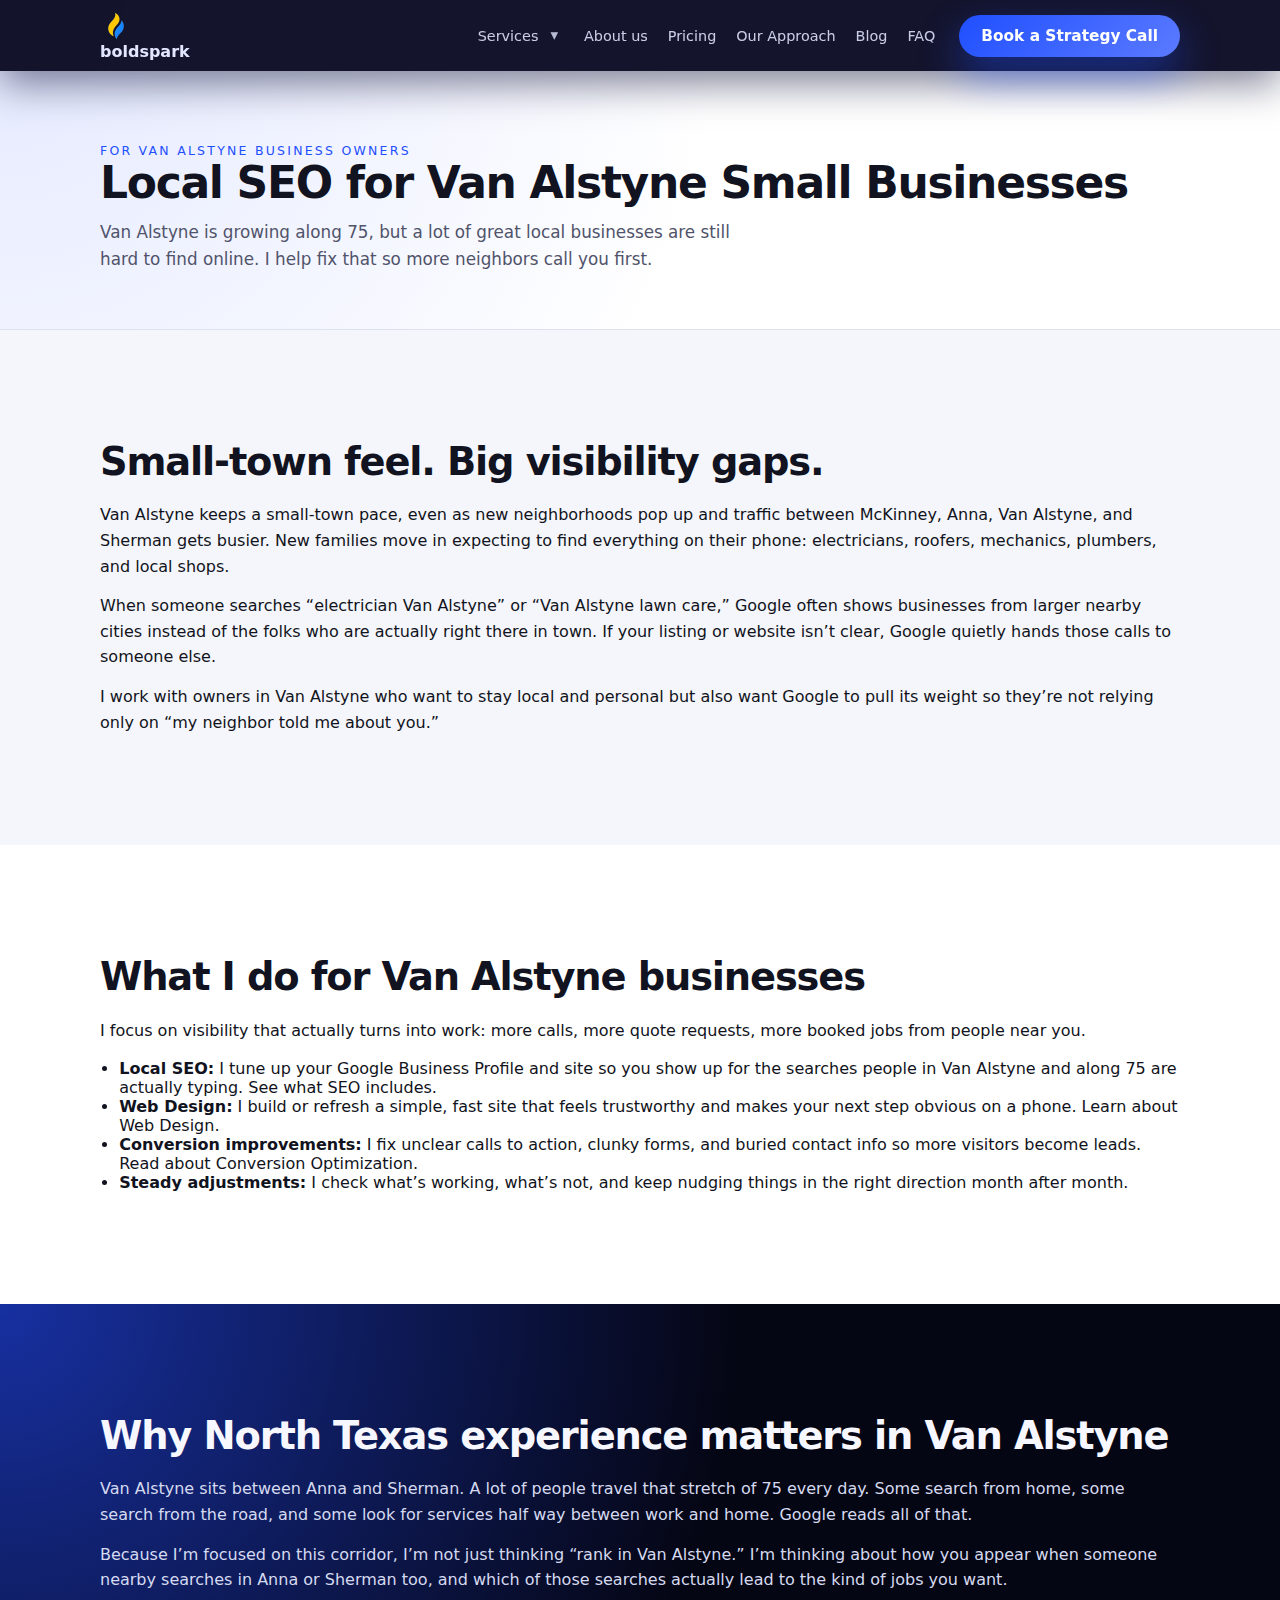
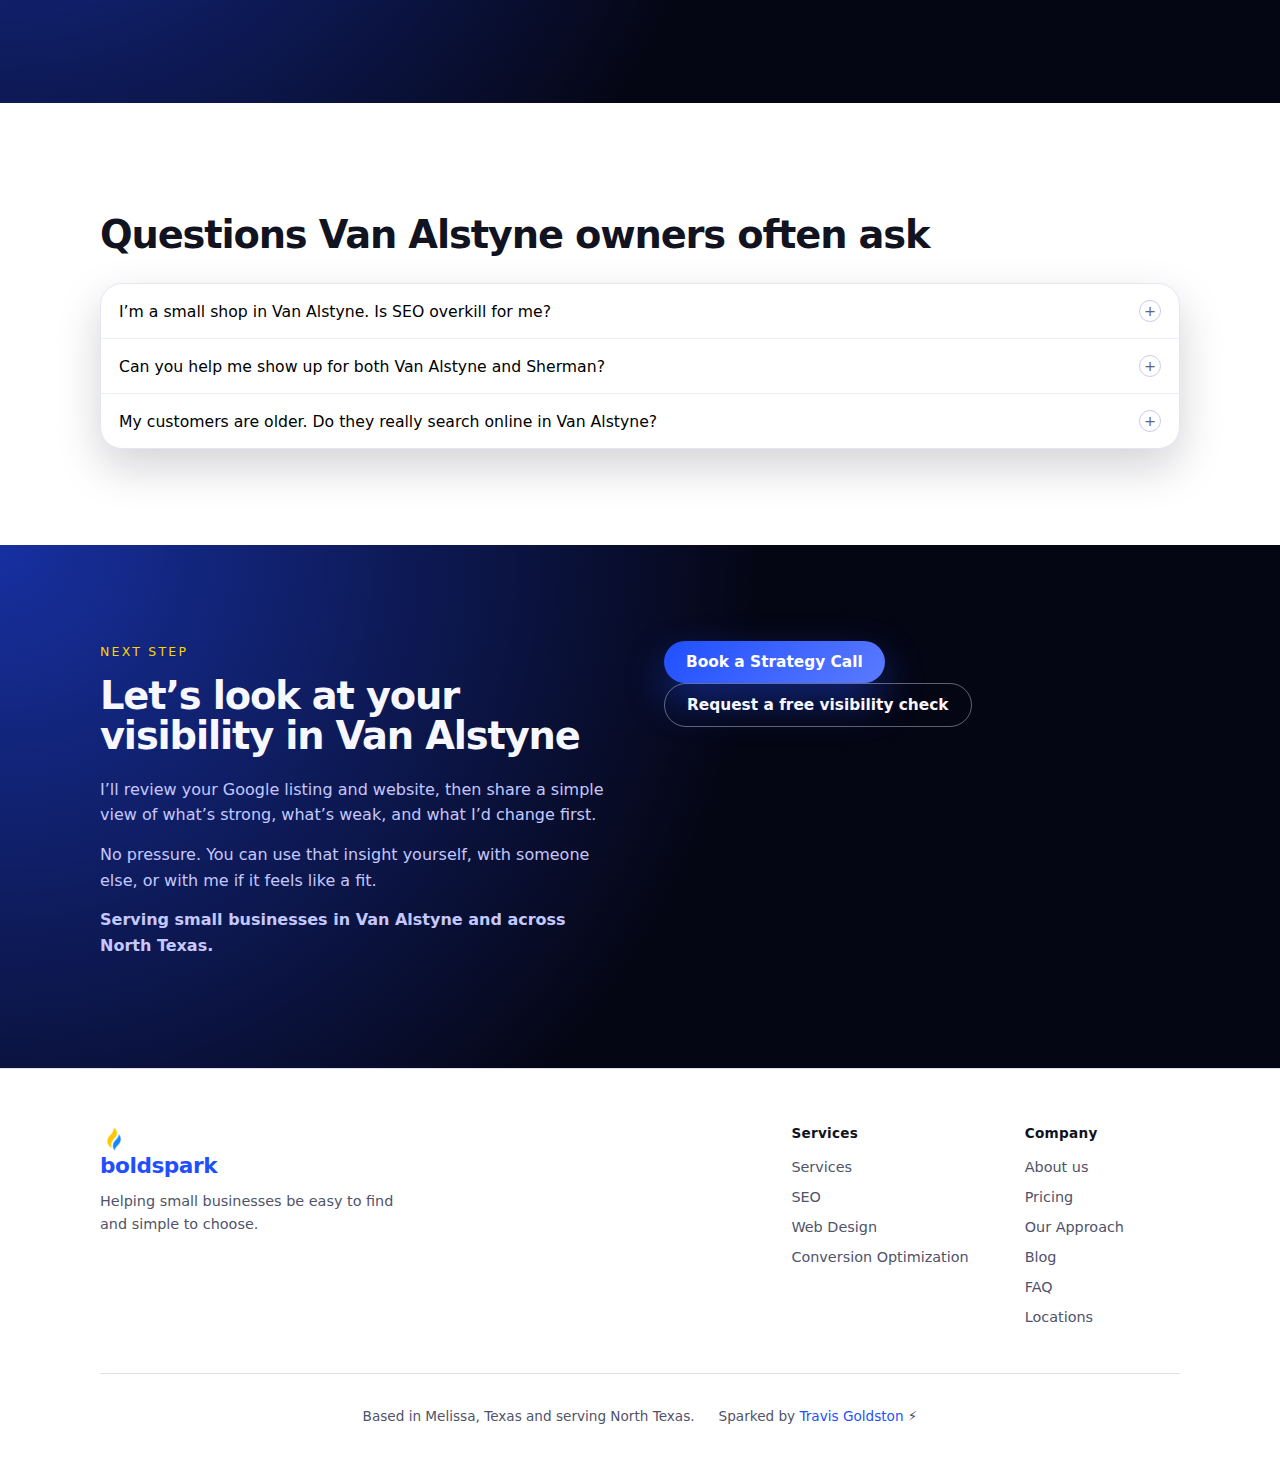
<file: van-alstyne/index.html>
<!DOCTYPE html>
<html lang="en">
  <head>
    <meta charset="UTF-8" />
    <meta name="viewport" content="width=device-width, initial-scale=1" />
    <title>Van Alstyne Local SEO & Web Design | Boldspark</title>
    <meta
      name="description"
      content="Local SEO and web design for Van Alstyne small businesses so more people find you on Google and call."
    />
    <link rel="icon" href="/favicon.png" type="image/png" />
    <link rel="apple-touch-icon" href="/favicon.png" />
    <link rel="stylesheet" href="/styles.css" />
  </head>
  <body class="page-inner">
    <header class="site-header" data-header>
      <div class="container header-inner">
        <a href="/" class="logo">
          <img
            src="/assets/boldspark-mark.png"
            alt="Boldspark"
            class="logo-mark"
            width="26"
            height="26"
            loading="eager"
            decoding="async"
          />
          <span>boldspark</span>
        </a>
        <nav class="nav" aria-label="Primary">
          <div class="nav-item nav-item--dropdown">
            <a href="/services" class="nav-link nav-link--dropdown">
              Services <span class="nav-caret" aria-hidden="true">▾</span>
            </a>
            <div class="nav-dropdown" aria-label="Services">
              <a href="/services" class="nav-dropdown-link">All Services</a>
              <a href="/seo" class="nav-dropdown-link">SEO</a>
              <a href="/web-design" class="nav-dropdown-link">Web Design</a>
              <a href="/conversion-optimization" class="nav-dropdown-link">Conversion Optimization</a>
            </div>
          </div>
          <a href="/about" class="nav-link">About us</a>
          <a href="/pricing" class="nav-link">Pricing</a>
          <a href="/proof" class="nav-link">Our Approach</a>
          <a href="/blog" class="nav-link">Blog</a>
          <a href="/faq" class="nav-link">FAQ</a>
        </nav>
        <a href="/final-cta" class="btn btn-primary header-cta">Book a Strategy Call</a>
        <button
          class="nav-toggle"
          type="button"
          aria-label="Open menu"
          aria-expanded="false"
          aria-controls="nav-drawer"
          data-nav-toggle
        >
          <span class="nav-toggle-bar"></span>
          <span class="nav-toggle-bar"></span>
          <span class="nav-toggle-bar"></span>
        </button>
      </div>
      <div class="nav-drawer" id="nav-drawer" aria-hidden="true">
        <nav class="nav-drawer-inner" aria-label="Mobile navigation">
          <div class="nav-drawer-group">
            <a href="/services" class="nav-drawer-link">
              Services <span class="nav-caret" aria-hidden="true">▾</span>
            </a>
            <div class="nav-drawer-sub" aria-label="Services">
              <a href="/seo" class="nav-drawer-sublink">SEO</a>
              <a href="/web-design" class="nav-drawer-sublink">Web Design</a>
              <a href="/conversion-optimization" class="nav-drawer-sublink">Conversion Optimization</a>
            </div>
          </div>
          <a href="/about" class="nav-drawer-link">About us</a>
          <a href="/pricing" class="nav-drawer-link">Pricing</a>
          <a href="/proof" class="nav-drawer-link">Our Approach</a>
          <a href="/blog" class="nav-drawer-link">Blog</a>
          <a href="/faq" class="nav-drawer-link">FAQ</a>
          <a href="/final-cta" class="btn btn-primary nav-drawer-cta">Book a Strategy Call</a>
        </nav>
      </div>
    </header>

    <main>
      <section class="page-hero">
        <div class="container">
          <span class="eyebrow">For Van Alstyne business owners</span>
          <h1>Local SEO for Van Alstyne Small Businesses</h1>
          <p class="lead">
            Van Alstyne is growing along 75, but a lot of great local businesses are still hard to find online. I help
            fix that so more neighbors call you first.
          </p>
        </div>
      </section>

      <!-- Section 1 — The problem (city-specific) -->
      <section class="section section-light">
        <div class="container">
          <h2>Small-town feel. Big visibility gaps.</h2>
          <p>
            Van Alstyne keeps a small-town pace, even as new neighborhoods pop up and traffic between McKinney, Anna,
            Van Alstyne, and Sherman gets busier. New families move in expecting to find everything on their phone:
            electricians, roofers, mechanics, plumbers, and local shops.
          </p>
          <p>
            When someone searches “electrician Van Alstyne” or “Van Alstyne lawn care,” Google often shows businesses
            from larger nearby cities instead of the folks who are actually right there in town. If your listing or
            website isn’t clear, Google quietly hands those calls to someone else.
          </p>
          <p>
            I work with owners in Van Alstyne who want to stay local and personal but also want Google to pull its
            weight so they’re not relying only on “my neighbor told me about you.”
          </p>
        </div>
      </section>

      <!-- Section 2 — What I do -->
      <section class="section">
        <div class="container">
          <h2>What I do for Van Alstyne businesses</h2>
          <p>
            I focus on visibility that actually turns into work: more calls, more quote requests, more booked jobs from
            people near you.
          </p>
          <ul>
            <li>
              <strong>Local SEO:</strong> I tune up your Google Business Profile and site so you show up for the
              searches people in Van Alstyne and along 75 are actually typing.
              <a href="/seo">See what SEO includes</a>.
            </li>
            <li>
              <strong>Web Design:</strong> I build or refresh a simple, fast site that feels trustworthy and makes your
              next step obvious on a phone. <a href="/web-design">Learn about Web Design</a>.
            </li>
            <li>
              <strong>Conversion improvements:</strong> I fix unclear calls to action, clunky forms, and buried contact
              info so more visitors become leads.
              <a href="/conversion-optimization">Read about Conversion Optimization</a>.
            </li>
            <li>
              <strong>Steady adjustments:</strong> I check what’s working, what’s not, and keep nudging things in the
              right direction month after month.
            </li>
          </ul>
        </div>
      </section>

      <!-- Section 3 — Why local matters here -->
      <section class="section section-dark">
        <div class="container">
          <h2>Why North Texas experience matters in Van Alstyne</h2>
          <p>
            Van Alstyne sits between Anna and Sherman. A lot of people travel that stretch of 75 every day. Some search
            from home, some search from the road, and some look for services half way between work and home. Google
            reads all of that.
          </p>
          <p>
            Because I’m focused on this corridor, I’m not just thinking “rank in Van Alstyne.” I’m thinking about how
            you appear when someone nearby searches in Anna or Sherman too, and which of those searches actually lead
            to the kind of jobs you want.
          </p>
        </div>
      </section>

      <!-- Section 4 — FAQ -->
      <section class="section">
        <div class="container">
          <h2>Questions Van Alstyne owners often ask</h2>
          <div class="faq-list" data-faq>
            <article class="faq-item">
              <button class="faq-question" type="button">
                <span>I’m a small shop in Van Alstyne. Is SEO overkill for me?</span>
                <span class="faq-icon">+</span>
              </button>
              <div class="faq-answer">
                <p>
                  Not if people search for what you do. You don’t need a giant campaign. You need the basics done right
                  so you show up clearly when locals search, and so your site doesn’t scare them off when they click.
                  I’ll tell you straight if I think you’re ready for this or if it’s too early.
                </p>
              </div>
            </article>

            <article class="faq-item">
              <button class="faq-question" type="button">
                <span>Can you help me show up for both Van Alstyne and Sherman?</span>
                <span class="faq-icon">+</span>
              </button>
              <div class="faq-answer">
                <p>
                  Probably. I usually start by making sure Van Alstyne is covered well, then I look at whether it makes
                  sense to build or adjust pages for Sherman too. The goal is to support how you really work, not just
                  chase more cities for the sake of it.
                </p>
              </div>
            </article>

            <article class="faq-item">
              <button class="faq-question" type="button">
                <span>My customers are older. Do they really search online in Van Alstyne?</span>
                <span class="faq-icon">+</span>
              </button>
              <div class="faq-answer">
                <p>
                  Many still do, or their kids do it for them. Even when word of mouth is strong, people often double
                  check you on Google before they call. I see this a lot in smaller North Texas towns. It’s worth making
                  sure that quick search looks good.
                </p>
              </div>
            </article>
          </div>
        </div>
      </section>

      <!-- Section 5 — CTA -->
      <section class="section section-dark final-cta">
        <div class="container final-cta-grid">
          <div class="final-cta-copy">
            <span class="eyebrow">Next step</span>
            <h2>Let’s look at your visibility in Van Alstyne</h2>
            <p>
              I’ll review your Google listing and website, then share a simple view of what’s strong, what’s weak, and
              what I’d change first.
            </p>
            <p>
              No pressure. You can use that insight yourself, with someone else, or with me if it feels like a fit.
            </p>
            <p><strong>Serving small businesses in Van Alstyne and across North Texas.</strong></p>
          </div>
          <div class="final-cta-actions">
            <a href="/final-cta" class="btn btn-primary">Book a Strategy Call</a>
            <a href="/final-cta" class="btn btn-outline">Request a free visibility check</a>
          </div>
        </div>
      </section>
    </main>

    <footer class="site-footer">
      <div class="container footer-inner">
        <div class="footer-main">
          <div class="footer-brand-block">
            <a href="/" class="footer-brand-link">
              <img
                src="/assets/boldspark-mark.png"
                alt="Boldspark"
                class="footer-mark"
                width="28"
                height="28"
                loading="lazy"
                decoding="async"
              />
              <span class="footer-brand">boldspark</span>
            </a>
            <p class="footer-copy">Helping small businesses be easy to find and simple to choose.</p>
          </div>
          <nav class="footer-nav-col" aria-label="Services">
            <h3 class="footer-col-heading">Services</h3>
            <a href="/services" class="footer-link">Services</a>
            <a href="/seo" class="footer-link">SEO</a>
            <a href="/web-design" class="footer-link">Web Design</a>
            <a href="/conversion-optimization" class="footer-link">Conversion Optimization</a>
          </nav>
          <nav class="footer-nav-col" aria-label="Company">
            <h3 class="footer-col-heading">Company</h3>
            <a href="/about" class="footer-link">About us</a>
            <a href="/pricing" class="footer-link">Pricing</a>
            <a href="/proof" class="footer-link">Our Approach</a>
            <a href="/blog" class="footer-link">Blog</a>
            <a href="/faq" class="footer-link">FAQ</a>
            <a href="/locations" class="footer-link">Locations</a>
          </nav>
        </div>
        <div class="footer-bottom">
          <p class="footer-location">Based in Melissa, Texas and serving North Texas.</p>
          <p class="footer-credit">
            Sparked by
            <a href="https://travisgoldston.com" target="_blank" rel="noopener noreferrer">Travis Goldston</a> ⚡
          </p>
        </div>
      </div>
    </footer>

    <script src="/script.js" defer></script>
  </body>
</html>
</file>
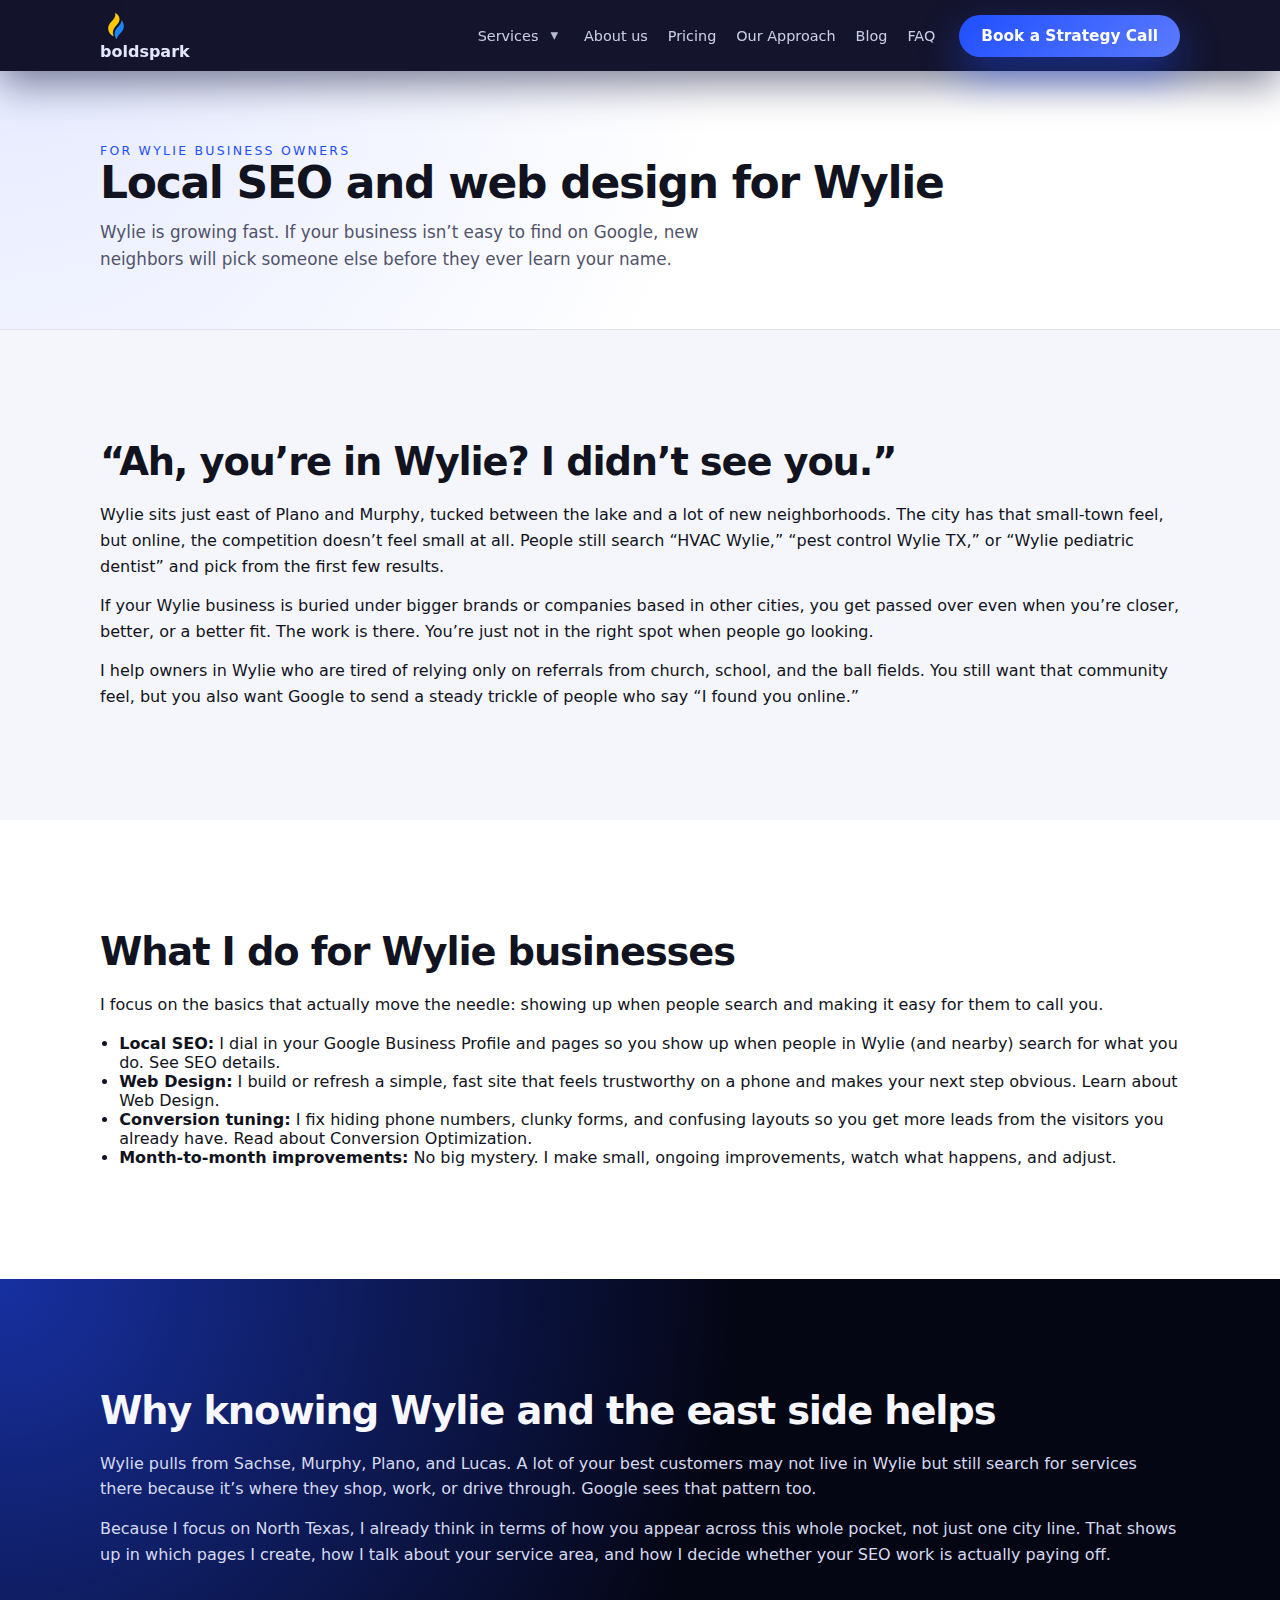
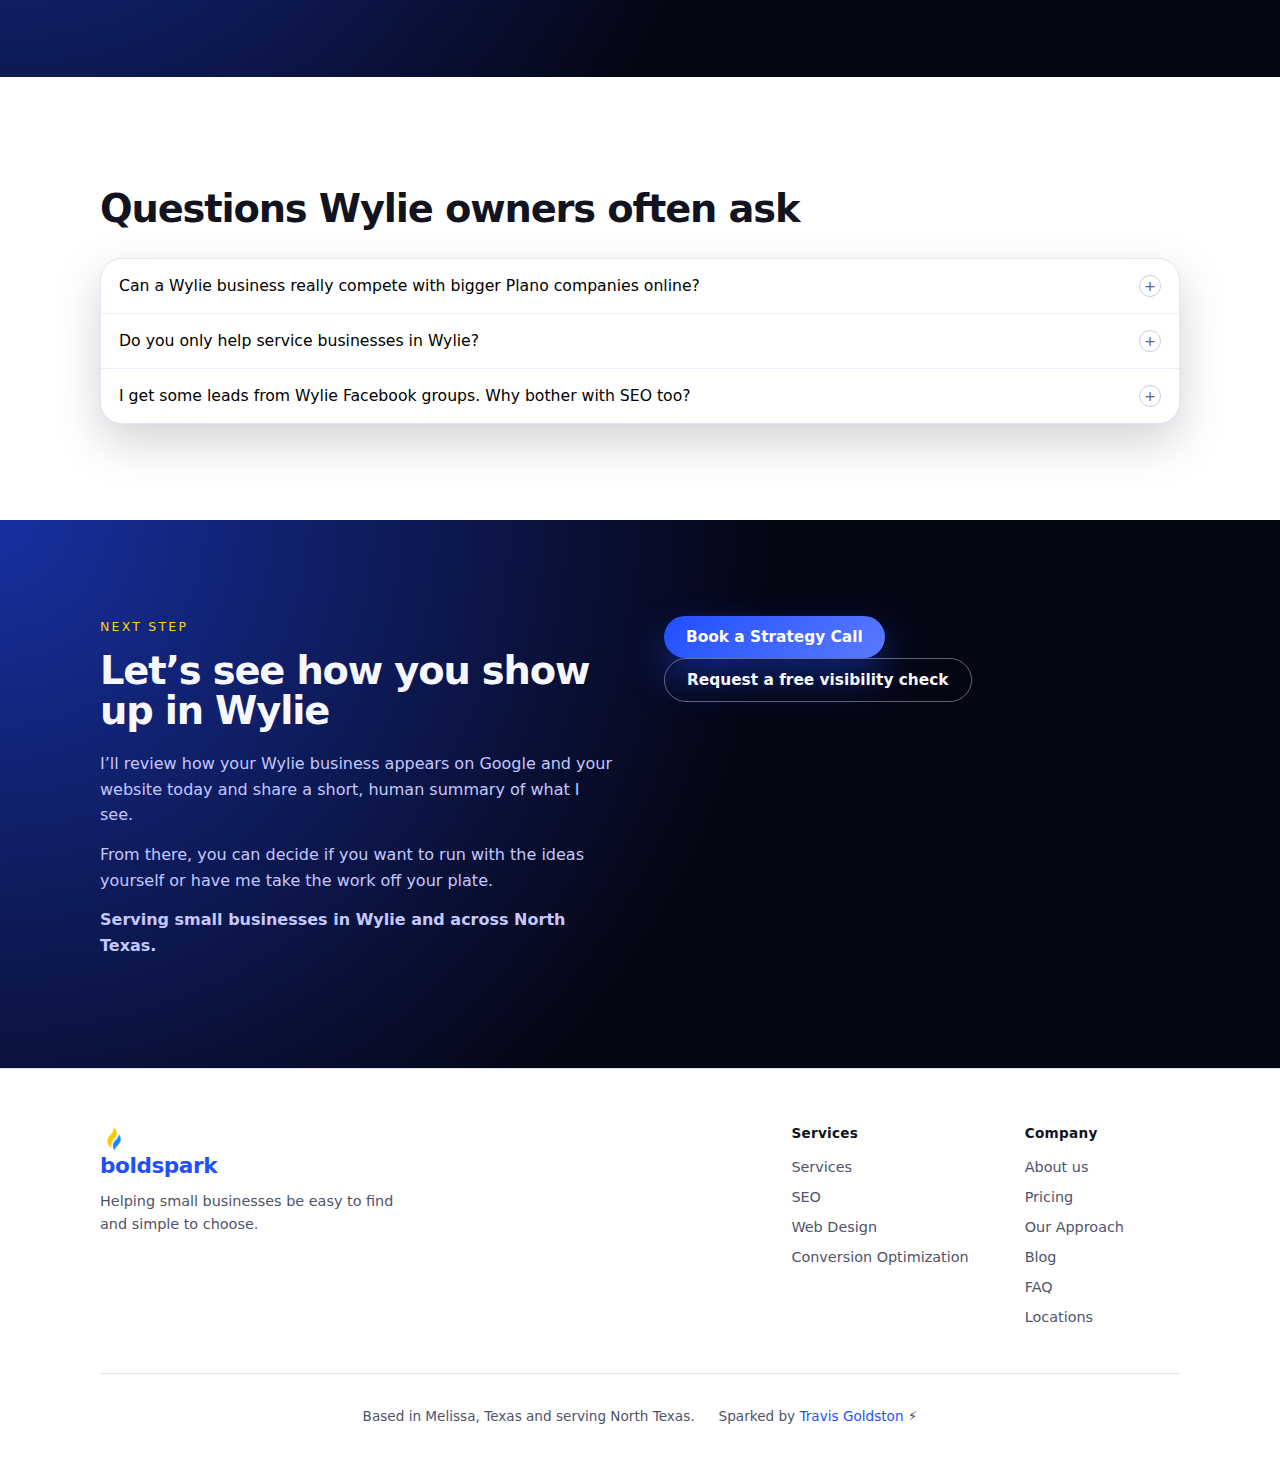
<file: wylie/index.html>
<!DOCTYPE html>
<html lang="en">
  <head>
    <meta charset="UTF-8" />
    <meta name="viewport" content="width=device-width, initial-scale=1" />
    <title>Wylie Local SEO & Web Design | Boldspark</title>
    <meta
      name="description"
      content="Local SEO and web design for Wylie small businesses so more people find you on Google and reach out."
    />
    <link rel="icon" href="/favicon.png" type="image/png" />
    <link rel="apple-touch-icon" href="/favicon.png" />
    <link rel="stylesheet" href="/styles.css" />
  </head>
  <body class="page-inner">
    <header class="site-header" data-header>
      <div class="container header-inner">
        <a href="/" class="logo">
          <img
            src="/assets/boldspark-mark.png"
            alt="Boldspark"
            class="logo-mark"
            width="26"
            height="26"
            loading="eager"
            decoding="async"
          />
          <span>boldspark</span>
        </a>
        <nav class="nav" aria-label="Primary">
          <div class="nav-item nav-item--dropdown">
            <a href="/services" class="nav-link nav-link--dropdown">
              Services <span class="nav-caret" aria-hidden="true">▾</span>
            </a>
            <div class="nav-dropdown" aria-label="Services">
              <a href="/services" class="nav-dropdown-link">All Services</a>
              <a href="/seo" class="nav-dropdown-link">SEO</a>
              <a href="/web-design" class="nav-dropdown-link">Web Design</a>
              <a href="/conversion-optimization" class="nav-dropdown-link">Conversion Optimization</a>
            </div>
          </div>
          <a href="/about" class="nav-link">About us</a>
          <a href="/pricing" class="nav-link">Pricing</a>
          <a href="/proof" class="nav-link">Our Approach</a>
          <a href="/blog" class="nav-link">Blog</a>
          <a href="/faq" class="nav-link">FAQ</a>
        </nav>
        <a href="/final-cta" class="btn btn-primary header-cta">Book a Strategy Call</a>
        <button
          class="nav-toggle"
          type="button"
          aria-label="Open menu"
          aria-expanded="false"
          aria-controls="nav-drawer"
          data-nav-toggle
        >
          <span class="nav-toggle-bar"></span>
          <span class="nav-toggle-bar"></span>
          <span class="nav-toggle-bar"></span>
        </button>
      </div>
      <div class="nav-drawer" id="nav-drawer" aria-hidden="true">
        <nav class="nav-drawer-inner" aria-label="Mobile navigation">
          <div class="nav-drawer-group">
            <a href="/services" class="nav-drawer-link">
              Services <span class="nav-caret" aria-hidden="true">▾</span>
            </a>
            <div class="nav-drawer-sub" aria-label="Services">
              <a href="/seo" class="nav-drawer-sublink">SEO</a>
              <a href="/web-design" class="nav-drawer-sublink">Web Design</a>
              <a href="/conversion-optimization" class="nav-drawer-sublink">Conversion Optimization</a>
            </div>
          </div>
          <a href="/about" class="nav-drawer-link">About us</a>
          <a href="/pricing" class="nav-drawer-link">Pricing</a>
          <a href="/proof" class="nav-drawer-link">Our Approach</a>
          <a href="/blog" class="nav-drawer-link">Blog</a>
          <a href="/faq" class="nav-drawer-link">FAQ</a>
          <a href="/final-cta" class="btn btn-primary nav-drawer-cta">Book a Strategy Call</a>
        </nav>
      </div>
    </header>

    <main>
      <section class="page-hero">
        <div class="container">
          <span class="eyebrow">For Wylie business owners</span>
          <h1>Local SEO and web design for Wylie</h1>
          <p class="lead">
            Wylie is growing fast. If your business isn’t easy to find on Google, new neighbors will pick someone else
            before they ever learn your name.
          </p>
        </div>
      </section>

      <!-- Section 1 — The problem (city-specific) -->
      <section class="section section-light">
        <div class="container">
          <h2>“Ah, you’re in Wylie? I didn’t see you.”</h2>
          <p>
            Wylie sits just east of Plano and Murphy, tucked between the lake and a lot of new neighborhoods. The city
            has that small-town feel, but online, the competition doesn’t feel small at all. People still search “HVAC
            Wylie,” “pest control Wylie TX,” or “Wylie pediatric dentist” and pick from the first few results.
          </p>
          <p>
            If your Wylie business is buried under bigger brands or companies based in other cities, you get passed over
            even when you’re closer, better, or a better fit. The work is there. You’re just not in the right spot when
            people go looking.
          </p>
          <p>
            I help owners in Wylie who are tired of relying only on referrals from church, school, and the ball fields.
            You still want that community feel, but you also want Google to send a steady trickle of people who say “I
            found you online.”
          </p>
        </div>
      </section>

      <!-- Section 2 — What I do -->
      <section class="section">
        <div class="container">
          <h2>What I do for Wylie businesses</h2>
          <p>
            I focus on the basics that actually move the needle: showing up when people search and making it easy for
            them to call you.
          </p>
          <ul>
            <li>
              <strong>Local SEO:</strong> I dial in your Google Business Profile and pages so you show up when people in
              Wylie (and nearby) search for what you do. <a href="/seo">See SEO details</a>.
            </li>
            <li>
              <strong>Web Design:</strong> I build or refresh a simple, fast site that feels trustworthy on a phone and
              makes your next step obvious. <a href="/web-design">Learn about Web Design</a>.
            </li>
            <li>
              <strong>Conversion tuning:</strong> I fix hiding phone numbers, clunky forms, and confusing layouts so you
              get more leads from the visitors you already have.
              <a href="/conversion-optimization">Read about Conversion Optimization</a>.
            </li>
            <li>
              <strong>Month-to-month improvements:</strong> No big mystery. I make small, ongoing improvements, watch
              what happens, and adjust.
            </li>
          </ul>
        </div>
      </section>

      <!-- Section 3 — Why local matters here -->
      <section class="section section-dark">
        <div class="container">
          <h2>Why knowing Wylie and the east side helps</h2>
          <p>
            Wylie pulls from Sachse, Murphy, Plano, and Lucas. A lot of your best customers may not live in Wylie but
            still search for services there because it’s where they shop, work, or drive through. Google sees that
            pattern too.
          </p>
          <p>
            Because I focus on North Texas, I already think in terms of how you appear across this whole pocket, not
            just one city line. That shows up in which pages I create, how I talk about your service area, and how I
            decide whether your SEO work is actually paying off.
          </p>
        </div>
      </section>

      <!-- Section 4 — FAQ -->
      <section class="section">
        <div class="container">
          <h2>Questions Wylie owners often ask</h2>
          <div class="faq-list" data-faq>
            <article class="faq-item">
              <button class="faq-question" type="button">
                <span>Can a Wylie business really compete with bigger Plano companies online?</span>
                <span class="faq-icon">+</span>
              </button>
              <div class="faq-answer">
                <p>
                  Yes. You don’t have to outrank the biggest brands for every phrase. You need to show up clearly for
                  specific services in the pockets you care about. I’ll help you pick those battles and build around
                  them instead of trying to “win the whole internet.”
                </p>
              </div>
            </article>

            <article class="faq-item">
              <button class="faq-question" type="button">
                <span>Do you only help service businesses in Wylie?</span>
                <span class="faq-icon">+</span>
              </button>
              <div class="faq-answer">
                <p>
                  Service businesses and local practices are a strong fit, but if you run a different type of Wylie
                  business and people still search for what you do, I can likely help. The key is that “I found you on
                  Google” is something you’d like to hear more often.
                </p>
              </div>
            </article>

            <article class="faq-item">
              <button class="faq-question" type="button">
                <span>I get some leads from Wylie Facebook groups. Why bother with SEO too?</span>
                <span class="faq-icon">+</span>
              </button>
              <div class="faq-answer">
                <p>
                  Facebook groups are great, but they’re noisy and hit-or-miss. Search is where people go when they’re
                  ready to act. I like to treat social as a bonus, not the main plan. Local SEO and a clear site give
                  you something steadier to lean on.
                </p>
              </div>
            </article>
          </div>
        </div>
      </section>

      <!-- Section 5 — CTA -->
      <section class="section section-dark final-cta">
        <div class="container final-cta-grid">
          <div class="final-cta-copy">
            <span class="eyebrow">Next step</span>
            <h2>Let’s see how you show up in Wylie</h2>
            <p>
              I’ll review how your Wylie business appears on Google and your website today and share a short, human
              summary of what I see.
            </p>
            <p>
              From there, you can decide if you want to run with the ideas yourself or have me take the work off your
              plate.
            </p>
            <p><strong>Serving small businesses in Wylie and across North Texas.</strong></p>
          </div>
          <div class="final-cta-actions">
            <a href="/final-cta" class="btn btn-primary">Book a Strategy Call</a>
            <a href="/final-cta" class="btn btn-outline">Request a free visibility check</a>
          </div>
        </div>
      </section>
    </main>

    <footer class="site-footer">
      <div class="container footer-inner">
        <div class="footer-main">
          <div class="footer-brand-block">
            <a href="/" class="footer-brand-link">
              <img
                src="/assets/boldspark-mark.png"
                alt="Boldspark"
                class="footer-mark"
                width="28"
                height="28"
                loading="lazy"
                decoding="async"
              />
              <span class="footer-brand">boldspark</span>
            </a>
            <p class="footer-copy">Helping small businesses be easy to find and simple to choose.</p>
          </div>
          <nav class="footer-nav-col" aria-label="Services">
            <h3 class="footer-col-heading">Services</h3>
            <a href="/services" class="footer-link">Services</a>
            <a href="/seo" class="footer-link">SEO</a>
            <a href="/web-design" class="footer-link">Web Design</a>
            <a href="/conversion-optimization" class="footer-link">Conversion Optimization</a>
          </nav>
          <nav class="footer-nav-col" aria-label="Company">
            <h3 class="footer-col-heading">Company</h3>
            <a href="/about" class="footer-link">About us</a>
            <a href="/pricing" class="footer-link">Pricing</a>
            <a href="/proof" class="footer-link">Our Approach</a>
            <a href="/blog" class="footer-link">Blog</a>
            <a href="/faq" class="footer-link">FAQ</a>
            <a href="/locations" class="footer-link">Locations</a>
          </nav>
        </div>
        <div class="footer-bottom">
          <p class="footer-location">Based in Melissa, Texas and serving North Texas.</p>
          <p class="footer-credit">
            Sparked by
            <a href="https://travisgoldston.com" target="_blank" rel="noopener noreferrer">Travis Goldston</a> ⚡
          </p>
        </div>
      </div>
    </footer>

    <script src="/script.js" defer></script>
  </body>
</html>
</file>
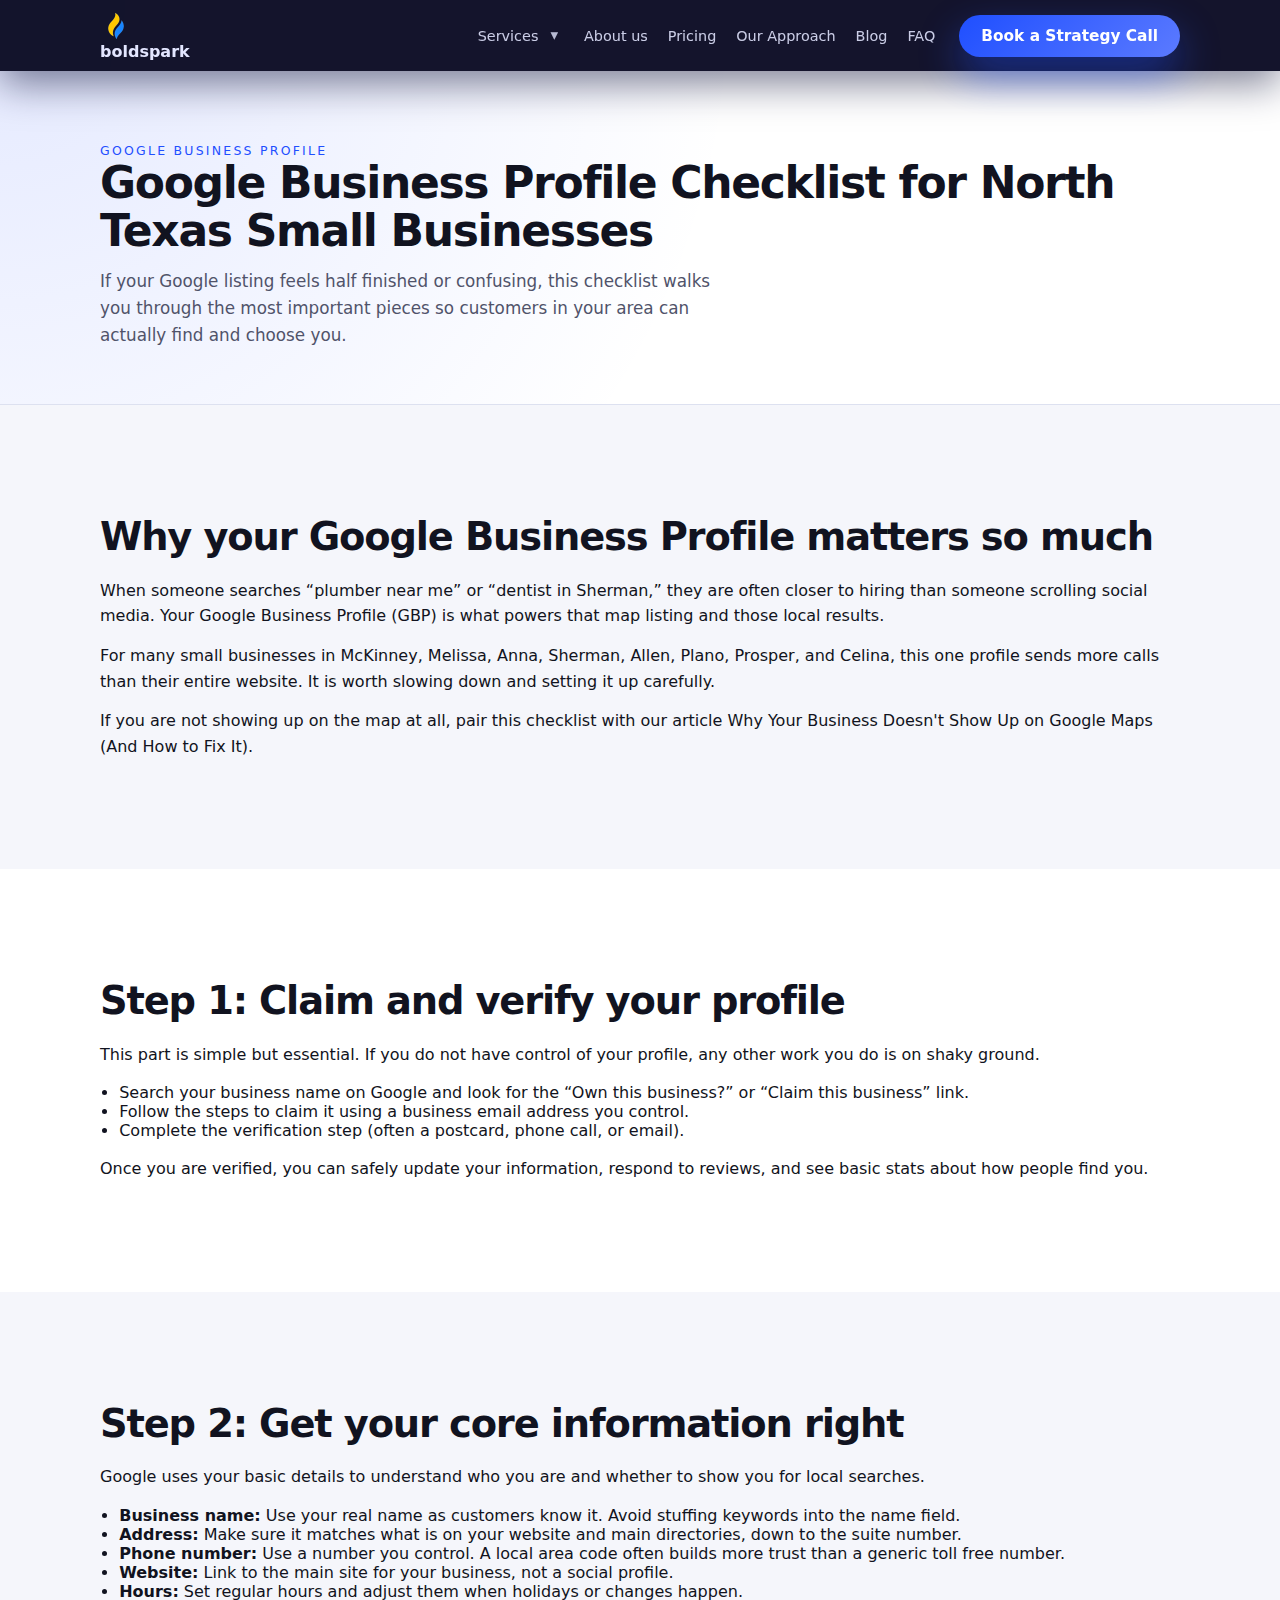
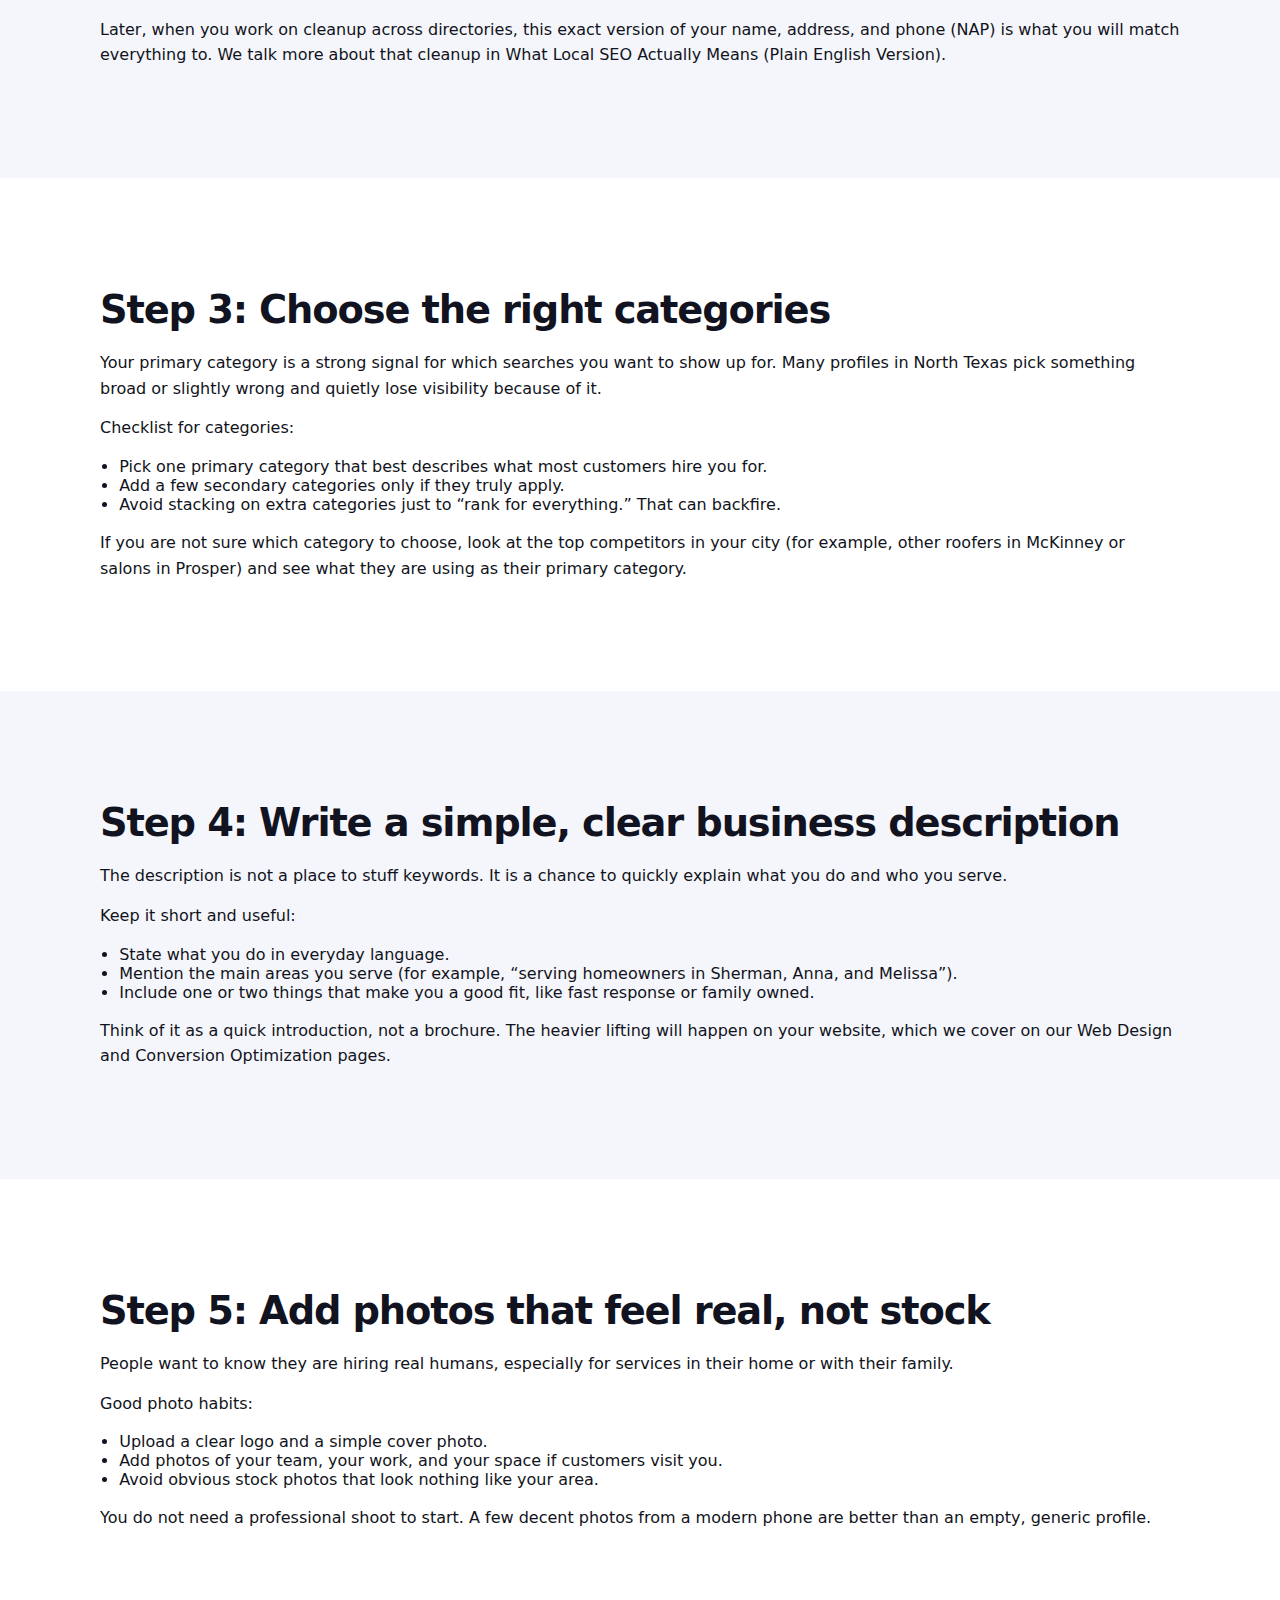
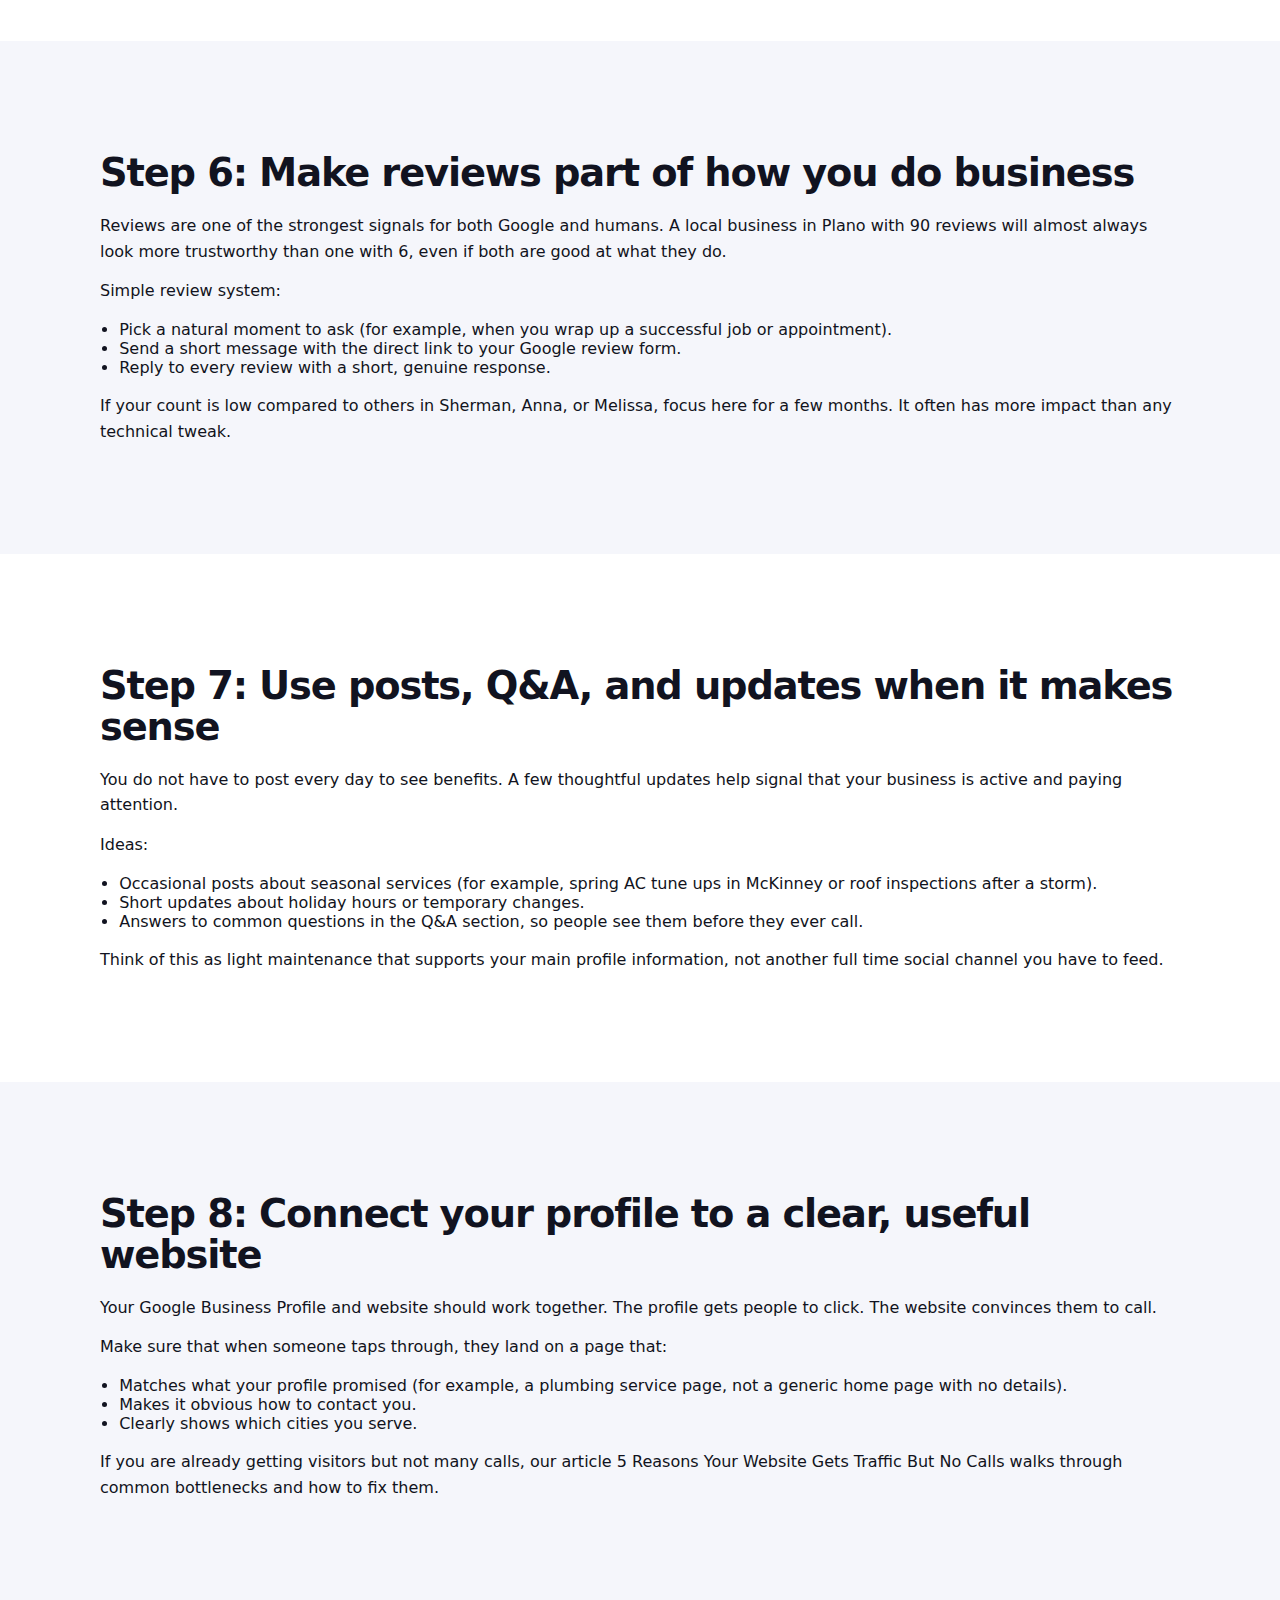
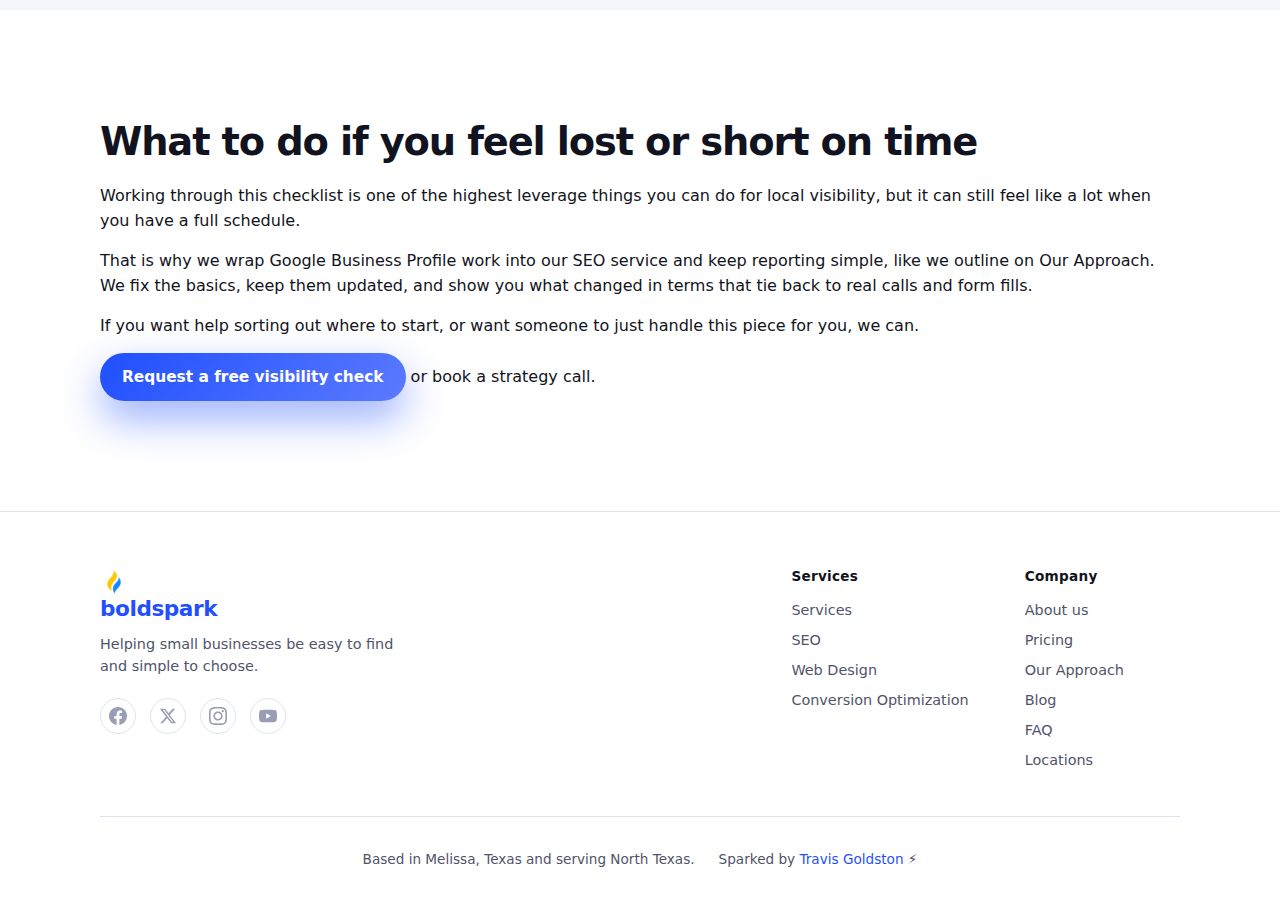
<file: blog/google-business-profile-checklist/index.html>
<!DOCTYPE html>
<html lang="en">
  <head>
    <meta charset="UTF-8" />
    <meta name="viewport" content="width=device-width, initial-scale=1" />
    <title>Google Business Profile Checklist for North Texas Small Businesses</title>
    <meta name="description" content="A practical Google Business Profile checklist for small businesses in North Texas. Make sure your profile is set up to help customers in your area find and choose you." />
    <link rel="icon" href="/favicon.png" type="image/png" />
    <link rel="apple-touch-icon" href="/favicon.png" />
    <link rel="stylesheet" href="/styles.css" />
  </head>
  <body class="page-inner">
    <header class="site-header" data-header>
      <div class="container header-inner">
        <a href="/" class="logo">
          <img
            src="/assets/boldspark-mark.png"
            alt="Boldspark"
            class="logo-mark"
            width="26"
            height="26"
            loading="eager"
            decoding="async"
          />
          <span>boldspark</span>
        </a>
        <nav class="nav" aria-label="Primary">
          <div class="nav-item nav-item--dropdown">
            <a href="/services" class="nav-link nav-link--dropdown">
              Services <span class="nav-caret" aria-hidden="true">▾</span>
            </a>
            <div class="nav-dropdown" aria-label="Services">
              <a href="/services" class="nav-dropdown-link">All Services</a>
              <a href="/seo" class="nav-dropdown-link">SEO</a>
              <a href="/web-design" class="nav-dropdown-link">Web Design</a>
              <a href="/conversion-optimization" class="nav-dropdown-link">Conversion Optimization</a>
            </div>
          </div>
          <a href="/about" class="nav-link">About us</a>
          <a href="/pricing" class="nav-link">Pricing</a>
          <a href="/proof" class="nav-link">Our Approach</a>
          <a href="/blog" class="nav-link">Blog</a>
          <a href="/faq" class="nav-link">FAQ</a>
        </nav>
        <a href="/final-cta" class="btn btn-primary header-cta">Book a Strategy Call</a>
        <button class="nav-toggle" type="button" aria-label="Open menu" aria-expanded="false" aria-controls="nav-drawer" data-nav-toggle>
          <span class="nav-toggle-bar"></span>
          <span class="nav-toggle-bar"></span>
          <span class="nav-toggle-bar"></span>
        </button>
      </div>
      <div class="nav-drawer" id="nav-drawer" aria-hidden="true">
        <nav class="nav-drawer-inner" aria-label="Mobile navigation">
          <div class="nav-drawer-group">
            <a href="/services" class="nav-drawer-link">
              Services <span class="nav-caret" aria-hidden="true">▾</span>
            </a>
            <div class="nav-drawer-sub" aria-label="Services">
              <a href="/seo" class="nav-drawer-sublink">SEO</a>
              <a href="/web-design" class="nav-drawer-sublink">Web Design</a>
              <a href="/conversion-optimization" class="nav-drawer-sublink">Conversion Optimization</a>
            </div>
          </div>
          <a href="/about" class="nav-drawer-link">About us</a>
          <a href="/pricing" class="nav-drawer-link">Pricing</a>
          <a href="/proof" class="nav-drawer-link">Our Approach</a>
          <a href="/blog" class="nav-drawer-link">Blog</a>
          <a href="/faq" class="nav-drawer-link">FAQ</a>
          <a href="/final-cta" class="btn btn-primary nav-drawer-cta">Book a Strategy Call</a>
        </nav>
      </div>
    </header>

    <main>
      <section class="page-hero">
        <div class="container">
          <span class="eyebrow">Google Business Profile</span>
          <h1>Google Business Profile Checklist for North Texas Small Businesses</h1>
          <p class="lead">If your Google listing feels half finished or confusing, this checklist walks you through the most important pieces so customers in your area can actually find and choose you.</p>
        </div>
      </section>

      <section class="section section-light">
        <div class="container">
          <h2>Why your Google Business Profile matters so much</h2>
          <p>When someone searches “plumber near me” or “dentist in Sherman,” they are often closer to hiring than someone scrolling social media. Your Google Business Profile (GBP) is what powers that map listing and those local results.</p>
          <p>For many small businesses in McKinney, Melissa, Anna, Sherman, Allen, Plano, Prosper, and Celina, this one profile sends more calls than their entire website. It is worth slowing down and setting it up carefully.</p>
          <p>If you are not showing up on the map at all, pair this checklist with our article <a href="/blog/google-maps-not-showing-up">Why Your Business Doesn't Show Up on Google Maps (And How to Fix It)</a>.</p>
        </div>
      </section>

      <section class="section">
        <div class="container">
          <h2>Step 1: Claim and verify your profile</h2>
          <p>This part is simple but essential. If you do not have control of your profile, any other work you do is on shaky ground.</p>
          <ul>
            <li>Search your business name on Google and look for the “Own this business?” or “Claim this business” link.</li>
            <li>Follow the steps to claim it using a business email address you control.</li>
            <li>Complete the verification step (often a postcard, phone call, or email).</li>
          </ul>
          <p>Once you are verified, you can safely update your information, respond to reviews, and see basic stats about how people find you.</p>
        </div>
      </section>

      <section class="section section-light">
        <div class="container">
          <h2>Step 2: Get your core information right</h2>
          <p>Google uses your basic details to understand who you are and whether to show you for local searches.</p>
          <ul>
            <li><strong>Business name:</strong> Use your real name as customers know it. Avoid stuffing keywords into the name field.</li>
            <li><strong>Address:</strong> Make sure it matches what is on your website and main directories, down to the suite number.</li>
            <li><strong>Phone number:</strong> Use a number you control. A local area code often builds more trust than a generic toll free number.</li>
            <li><strong>Website:</strong> Link to the main site for your business, not a social profile.</li>
            <li><strong>Hours:</strong> Set regular hours and adjust them when holidays or changes happen.</li>
          </ul>
          <p>Later, when you work on cleanup across directories, this exact version of your name, address, and phone (NAP) is what you will match everything to. We talk more about that cleanup in <a href="/blog/what-is-local-seo">What Local SEO Actually Means (Plain English Version)</a>.</p>
        </div>
      </section>

      <section class="section">
        <div class="container">
          <h2>Step 3: Choose the right categories</h2>
          <p>Your primary category is a strong signal for which searches you want to show up for. Many profiles in North Texas pick something broad or slightly wrong and quietly lose visibility because of it.</p>
          <p>Checklist for categories:</p>
          <ul>
            <li>Pick one primary category that best describes what most customers hire you for.</li>
            <li>Add a few secondary categories only if they truly apply.</li>
            <li>Avoid stacking on extra categories just to “rank for everything.” That can backfire.</li>
          </ul>
          <p>If you are not sure which category to choose, look at the top competitors in your city (for example, other roofers in McKinney or salons in Prosper) and see what they are using as their primary category.</p>
        </div>
      </section>

      <section class="section section-light">
        <div class="container">
          <h2>Step 4: Write a simple, clear business description</h2>
          <p>The description is not a place to stuff keywords. It is a chance to quickly explain what you do and who you serve.</p>
          <p>Keep it short and useful:</p>
          <ul>
            <li>State what you do in everyday language.</li>
            <li>Mention the main areas you serve (for example, “serving homeowners in Sherman, Anna, and Melissa”).</li>
            <li>Include one or two things that make you a good fit, like fast response or family owned.</li>
          </ul>
          <p>Think of it as a quick introduction, not a brochure. The heavier lifting will happen on your website, which we cover on our <a href="/web-design">Web Design</a> and <a href="/conversion-optimization">Conversion Optimization</a> pages.</p>
        </div>
      </section>

      <section class="section">
        <div class="container">
          <h2>Step 5: Add photos that feel real, not stock</h2>
          <p>People want to know they are hiring real humans, especially for services in their home or with their family.</p>
          <p>Good photo habits:</p>
          <ul>
            <li>Upload a clear logo and a simple cover photo.</li>
            <li>Add photos of your team, your work, and your space if customers visit you.</li>
            <li>Avoid obvious stock photos that look nothing like your area.</li>
          </ul>
          <p>You do not need a professional shoot to start. A few decent photos from a modern phone are better than an empty, generic profile.</p>
        </div>
      </section>

      <section class="section section-light">
        <div class="container">
          <h2>Step 6: Make reviews part of how you do business</h2>
          <p>Reviews are one of the strongest signals for both Google and humans. A local business in Plano with 90 reviews will almost always look more trustworthy than one with 6, even if both are good at what they do.</p>
          <p>Simple review system:</p>
          <ul>
            <li>Pick a natural moment to ask (for example, when you wrap up a successful job or appointment).</li>
            <li>Send a short message with the direct link to your Google review form.</li>
            <li>Reply to every review with a short, genuine response.</li>
          </ul>
          <p>If your count is low compared to others in Sherman, Anna, or Melissa, focus here for a few months. It often has more impact than any technical tweak.</p>
        </div>
      </section>

      <section class="section">
        <div class="container">
          <h2>Step 7: Use posts, Q&amp;A, and updates when it makes sense</h2>
          <p>You do not have to post every day to see benefits. A few thoughtful updates help signal that your business is active and paying attention.</p>
          <p>Ideas:</p>
          <ul>
            <li>Occasional posts about seasonal services (for example, spring AC tune ups in McKinney or roof inspections after a storm).</li>
            <li>Short updates about holiday hours or temporary changes.</li>
            <li>Answers to common questions in the Q&amp;A section, so people see them before they ever call.</li>
          </ul>
          <p>Think of this as light maintenance that supports your main profile information, not another full time social channel you have to feed.</p>
        </div>
      </section>

      <section class="section section-light">
        <div class="container">
          <h2>Step 8: Connect your profile to a clear, useful website</h2>
          <p>Your Google Business Profile and website should work together. The profile gets people to click. The website convinces them to call.</p>
          <p>Make sure that when someone taps through, they land on a page that:</p>
          <ul>
            <li>Matches what your profile promised (for example, a plumbing service page, not a generic home page with no details).</li>
            <li>Makes it obvious how to contact you.</li>
            <li>Clearly shows which cities you serve.</li>
          </ul>
          <p>If you are already getting visitors but not many calls, our article <a href="/blog/website-traffic-no-calls">5 Reasons Your Website Gets Traffic But No Calls</a> walks through common bottlenecks and how to fix them.</p>
        </div>
      </section>

      <section class="section">
        <div class="container">
          <h2>What to do if you feel lost or short on time</h2>
          <p>Working through this checklist is one of the highest leverage things you can do for local visibility, but it can still feel like a lot when you have a full schedule.</p>
          <p>That is why we wrap Google Business Profile work into our <a href="/seo">SEO</a> service and keep reporting simple, like we outline on <a href="/proof">Our Approach</a>. We fix the basics, keep them updated, and show you what changed in terms that tie back to real calls and form fills.</p>
          <p>If you want help sorting out where to start, or want someone to just handle this piece for you, we can.</p>
          <p><a href="/final-cta" class="btn btn-primary">Request a free visibility check</a> or <a href="/final-cta">book a strategy call</a>.</p>
        </div>
      </section>
    </main>

    <footer class="site-footer">
      <div class="container footer-inner">
        <div class="footer-main">
          <div class="footer-brand-block">
            <a href="/" class="footer-brand-link">
              <img
                src="/assets/boldspark-mark.png"
                alt="Boldspark"
                class="footer-mark"
                width="28"
                height="28"
                loading="lazy"
                decoding="async"
              />
              <span class="footer-brand">boldspark</span>
            </a>
            <p class="footer-copy">Helping small businesses be easy to find and simple to choose.</p>
            <div class="footer-social" aria-label="Social media">
              <a href="https://facebook.com/boldsparkdotco" target="_blank" rel="noopener noreferrer" aria-label="Facebook" class="footer-social-link"><svg xmlns="http://www.w3.org/2000/svg" width="20" height="20" viewBox="0 0 24 24" fill="currentColor" aria-hidden="true"><path d="M24 12.073c0-6.627-5.373-12-12-12s-12 5.373-12 12c0 5.99 4.388 10.954 10.125 11.854v-8.385H7.078v-3.47h3.047V9.43c0-3.007 1.792-4.669 4.533-4.669 1.312 0 2.686.235 2.686.235v2.953H15.83c-1.491 0-1.956.925-1.956 1.874v2.25h3.328l-.532 3.47h-2.796v8.385C19.612 23.027 24 18.062 24 12.073z"/></svg></a>
              <a href="https://x.com/boldsparkdotco" target="_blank" rel="noopener noreferrer" aria-label="X" class="footer-social-link"><svg xmlns="http://www.w3.org/2000/svg" width="20" height="20" viewBox="0 0 24 24" fill="currentColor" aria-hidden="true"><path d="M18.244 2.25h3.308l-7.227 8.26 8.502 11.24H16.17l-5.214-6.817L4.99 21.75H1.68l7.73-8.835L1.254 2.25H8.08l4.713 6.231zm-1.161 17.52h1.833L7.084 4.126H5.117z"/></svg></a>
              <a href="https://instagram.com/boldsparkdotco" target="_blank" rel="noopener noreferrer" aria-label="Instagram" class="footer-social-link"><svg xmlns="http://www.w3.org/2000/svg" width="20" height="20" viewBox="0 0 24 24" fill="currentColor" aria-hidden="true"><path d="M12 2.163c3.204 0 3.584.012 4.85.07 3.252.148 4.771 1.691 4.919 4.919.058 1.265.069 1.645.069 4.849 0 3.205-.012 3.584-.069 4.849-.149 3.225-1.664 4.771-4.919 4.919-1.266.058-1.644.07-4.85.07-3.204 0-3.584-.012-4.849-.07-3.26-.149-4.771-1.699-4.919-4.92-.058-1.265-.07-1.644-.07-4.849 0-3.204.013-3.583.07-4.849.149-3.227 1.664-4.771 4.919-4.919 1.266-.057 1.645-.069 4.849-.069zm0-2.163c-3.259 0-3.667.014-4.947.072-4.358.2-6.78 2.618-6.98 6.98-.059 1.281-.073 1.689-.073 4.948 0 3.259.014 3.668.072 4.948.2 4.358 2.618 6.78 6.98 6.98 1.281.058 1.689.072 4.948.072 3.259 0 3.668-.014 4.948-.072 4.354-.2 6.782-2.618 6.979-6.98.059-1.28.073-1.689.073-4.948 0-3.259-.014-3.667-.072-4.947-.196-4.354-2.617-6.78-6.979-6.98-1.281-.059-1.69-.073-4.949-.073zm0 5.838c-3.403 0-6.162 2.759-6.162 6.162s2.759 6.163 6.162 6.163 6.162-2.759 6.162-6.163c0-3.403-2.759-6.162-6.162-6.162zm0 10.162c-2.209 0-4-1.79-4-4 0-2.209 1.791-4 4-4s4 1.791 4 4c0 2.21-1.791 4-4 4zm6.406-11.845c-.796 0-1.441.645-1.441 1.44s.645 1.44 1.441 1.44c.795 0 1.439-.645 1.439-1.44s-.644-1.44-1.439-1.44z"/></svg></a>
              <a href="https://youtube.com/@boldsparkdotco" target="_blank" rel="noopener noreferrer" aria-label="YouTube" class="footer-social-link"><svg xmlns="http://www.w3.org/2000/svg" width="20" height="20" viewBox="0 0 24 24" fill="currentColor" aria-hidden="true"><path d="M23.498 6.186a3.016 3.016 0 0 0-2.122-2.136C19.505 3.545 12 3.545 12 3.545s-7.505 0-9.377.505A3.017 3.017 0 0 0 .502 6.186C0 8.07 0 12 0 12s0 3.93.502 5.814a3.016 3.016 0 0 0 2.122 2.136c1.871.505 9.376.505 9.376.505s7.505 0 9.377-.505a3.015 3.015 0 0 0 2.122-2.136C24 15.93 24 12 24 12s0-3.93-.502-5.814zM9.545 15.568V8.432L15.818 12l-6.273 3.568z"/></svg></a>
            </div>
          </div>
          <nav class="footer-nav-col" aria-label="Services">
            <h3 class="footer-col-heading">Services</h3>
            <a href="/services" class="footer-link">Services</a>
            <a href="/seo" class="footer-link">SEO</a>
            <a href="/web-design" class="footer-link">Web Design</a>
            <a href="/conversion-optimization" class="footer-link">Conversion Optimization</a>
          </nav>
          <nav class="footer-nav-col" aria-label="Company">
            <h3 class="footer-col-heading">Company</h3>
            <a href="/about" class="footer-link">About us</a>
            <a href="/pricing" class="footer-link">Pricing</a>
            <a href="/proof" class="footer-link">Our Approach</a>
            <a href="/blog" class="footer-link">Blog</a>
            <a href="/faq" class="footer-link">FAQ</a>
            <a href="/locations" class="footer-link">Locations</a>
          </nav>
        </div>
        <div class="footer-bottom">
          <p class="footer-location">Based in Melissa, Texas and serving North Texas.</p>
          <p class="footer-credit">Sparked by <a href="https://travisgoldston.com" target="_blank" rel="noopener noreferrer">Travis Goldston</a> ⚡</p>
        </div>
      </div>
    </footer>
    <script src="/script.js" defer></script>
  </body>
</html>
</file>
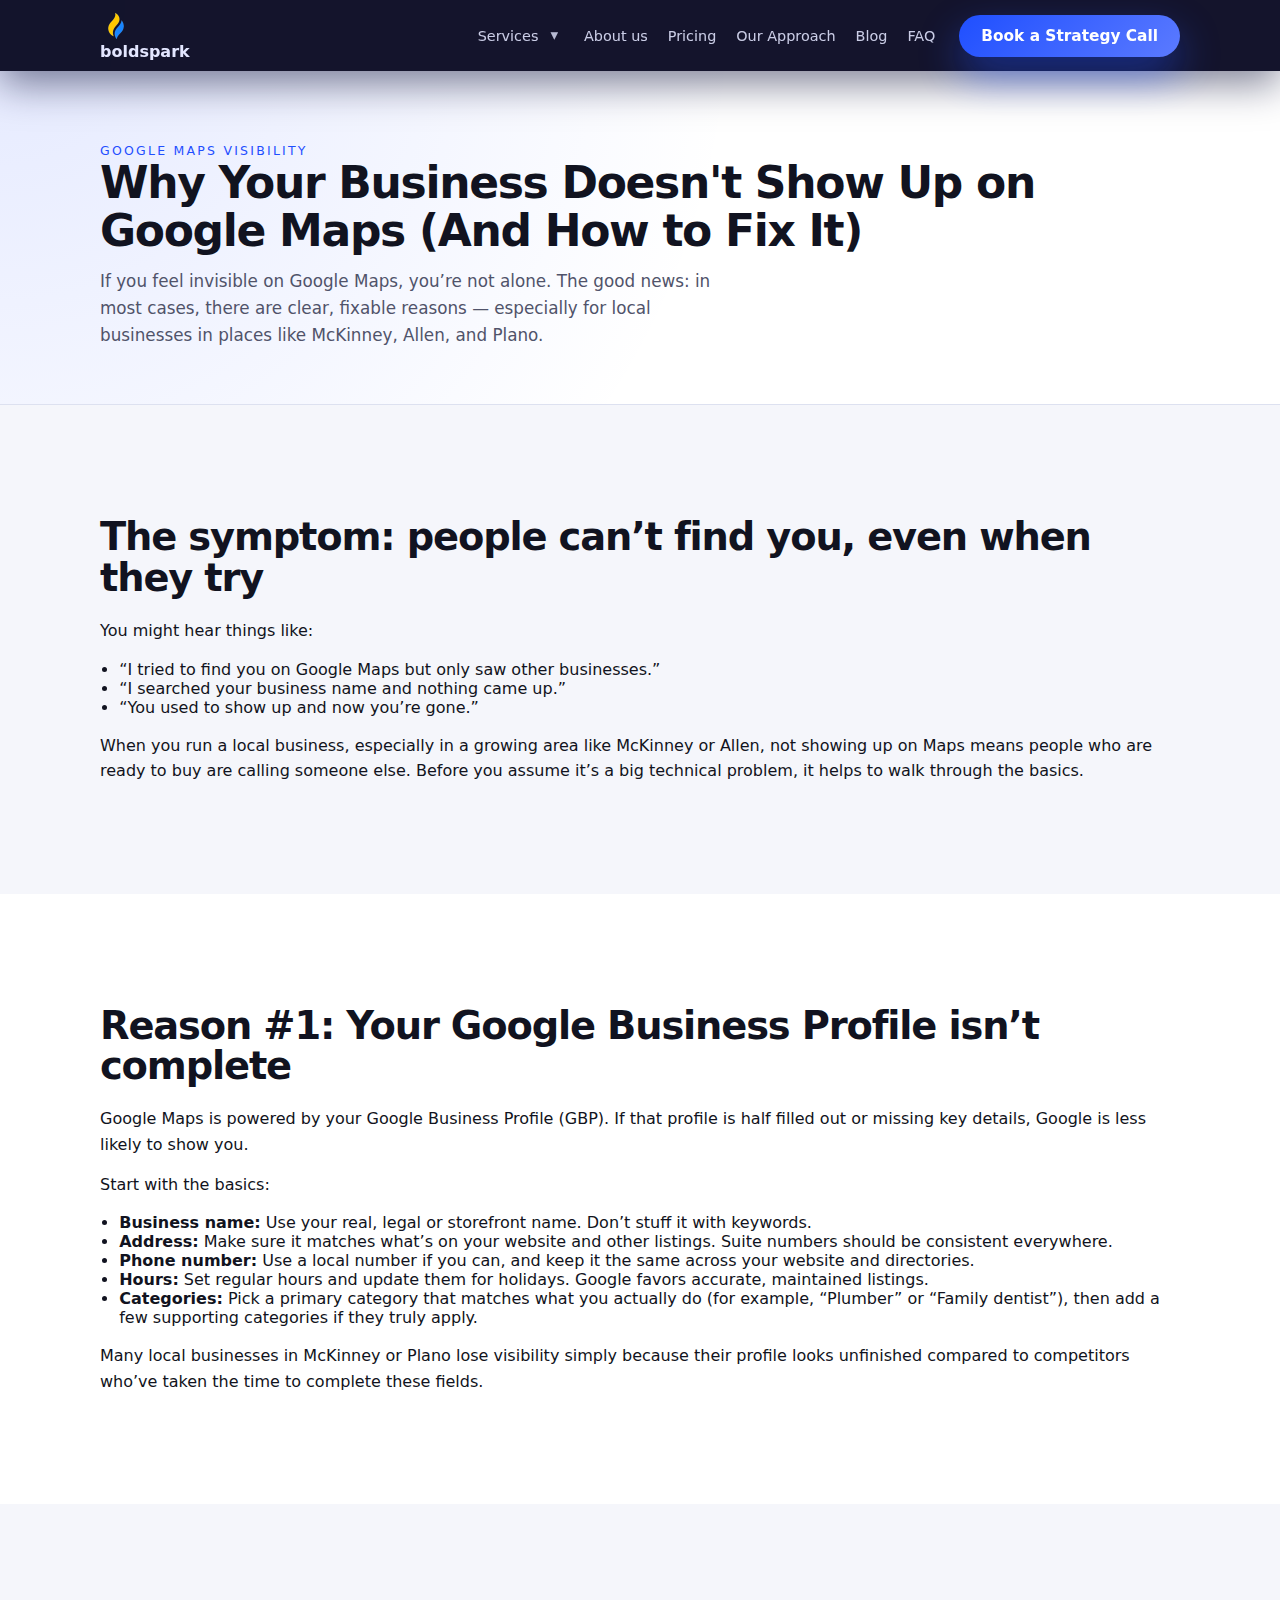
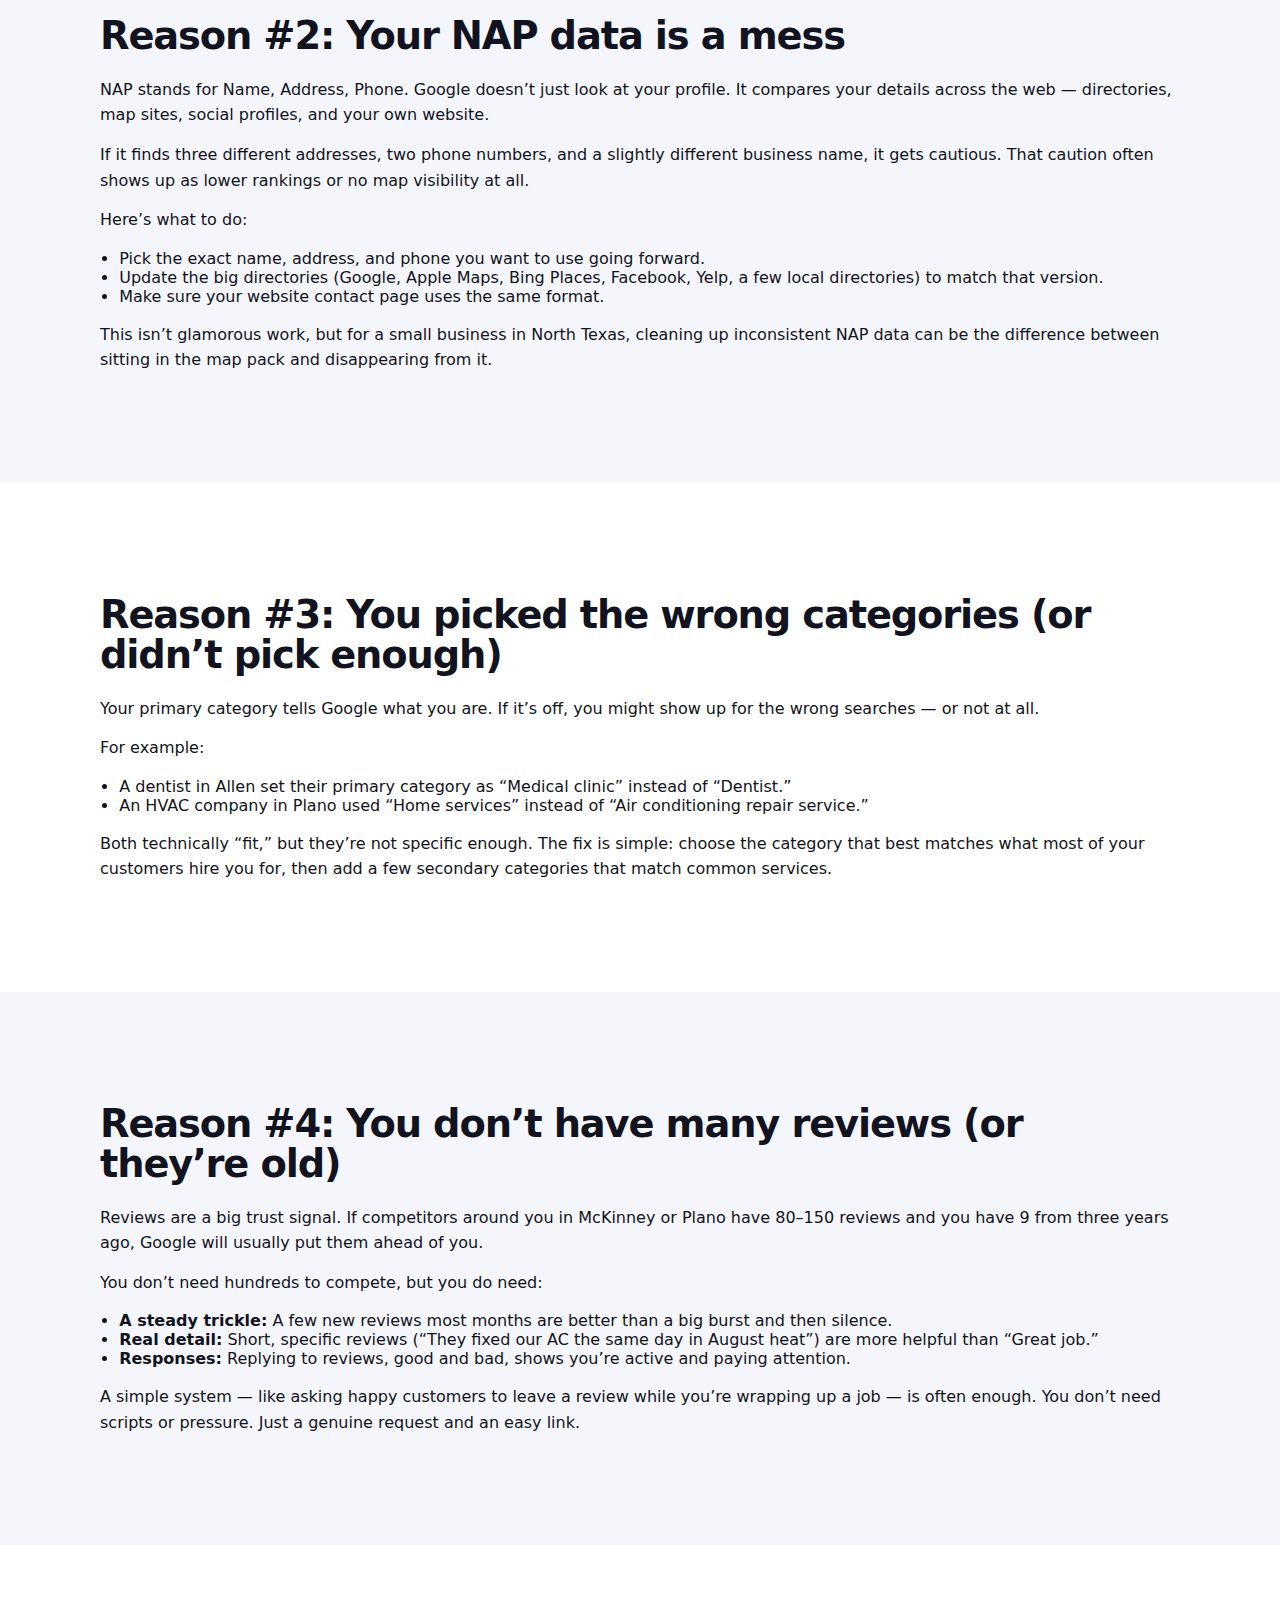
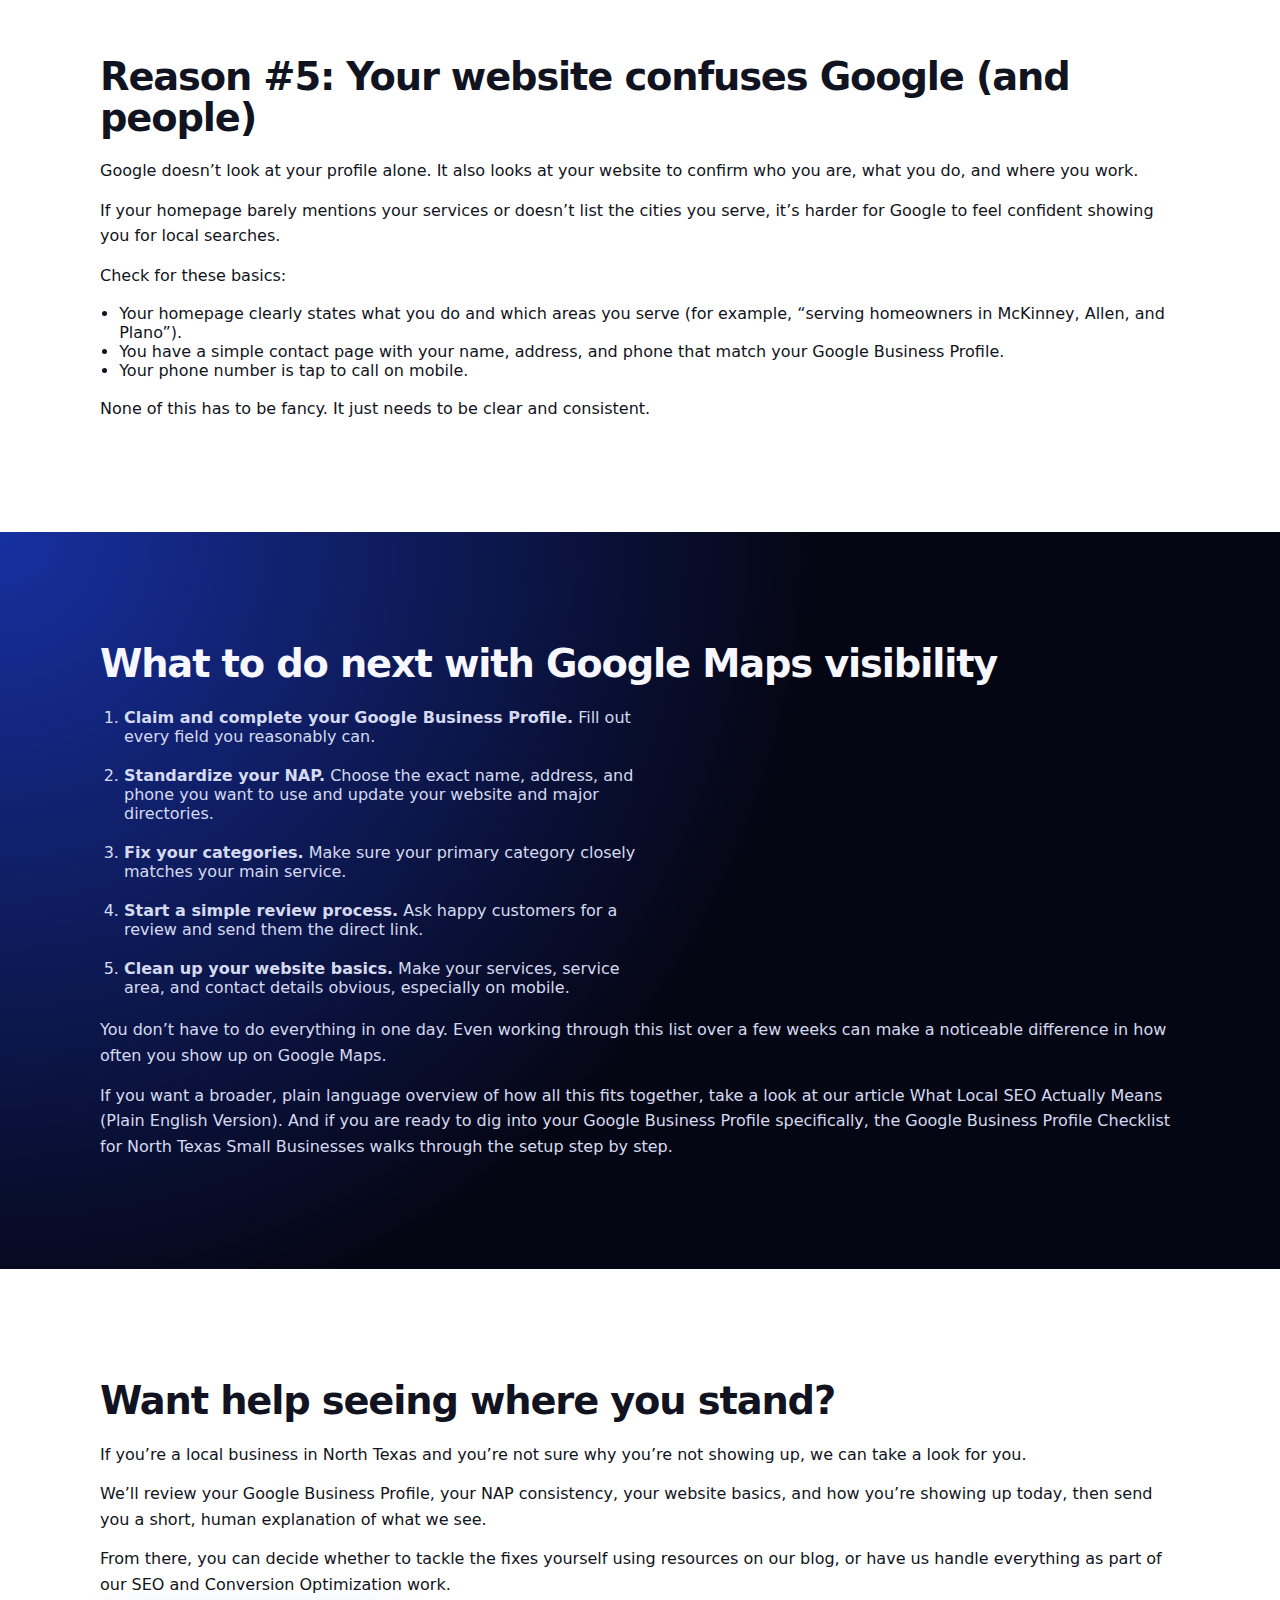
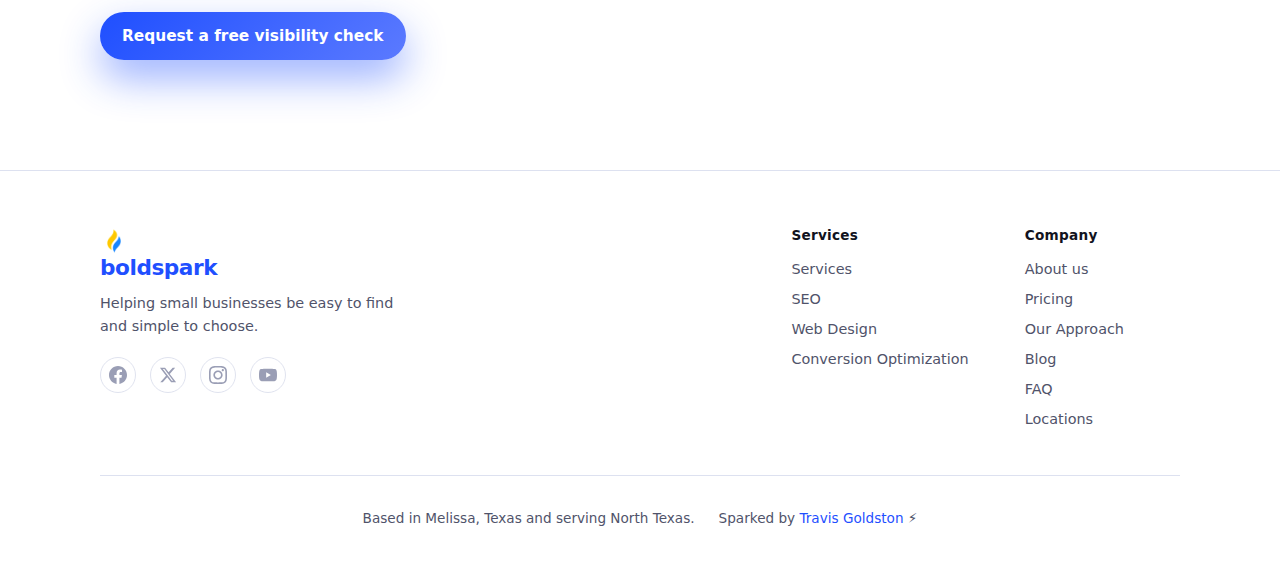
<file: blog/google-maps-not-showing-up/index.html>
<!DOCTYPE html>
<html lang="en">
  <head>
    <meta charset="UTF-8" />
    <meta name="viewport" content="width=device-width, initial-scale=1" />
    <title>Why Your Business Doesn't Show Up on Google Maps (And How to Fix It)</title>
    <meta name="description" content="If your business isn’t showing up on Google Maps, this plain language guide walks through the most common reasons and how local businesses can fix them." />
    <link rel="icon" href="/favicon.png" type="image/png" />
    <link rel="apple-touch-icon" href="/favicon.png" />
    <link rel="stylesheet" href="/styles.css" />
  </head>
  <body class="page-inner">
    <header class="site-header" data-header>
      <div class="container header-inner">
        <a href="/" class="logo">
          <img
            src="/assets/boldspark-mark.png"
            alt="Boldspark"
            class="logo-mark"
            width="26"
            height="26"
            loading="eager"
            decoding="async"
          />
          <span>boldspark</span>
        </a>
        <nav class="nav" aria-label="Primary">
          <div class="nav-item nav-item--dropdown">
            <a href="/services" class="nav-link nav-link--dropdown">
              Services <span class="nav-caret" aria-hidden="true">▾</span>
            </a>
            <div class="nav-dropdown" aria-label="Services">
              <a href="/services" class="nav-dropdown-link">All Services</a>
              <a href="/seo" class="nav-dropdown-link">SEO</a>
              <a href="/web-design" class="nav-dropdown-link">Web Design</a>
              <a href="/conversion-optimization" class="nav-dropdown-link">Conversion Optimization</a>
            </div>
          </div>
          <a href="/about" class="nav-link">About us</a>
          <a href="/pricing" class="nav-link">Pricing</a>
          <a href="/proof" class="nav-link">Our Approach</a>
          <a href="/blog" class="nav-link">Blog</a>
          <a href="/faq" class="nav-link">FAQ</a>
        </nav>
        <a href="/final-cta" class="btn btn-primary header-cta">Book a Strategy Call</a>
        <button class="nav-toggle" type="button" aria-label="Open menu" aria-expanded="false" aria-controls="nav-drawer" data-nav-toggle>
          <span class="nav-toggle-bar"></span>
          <span class="nav-toggle-bar"></span>
          <span class="nav-toggle-bar"></span>
        </button>
      </div>
      <div class="nav-drawer" id="nav-drawer" aria-hidden="true">
        <nav class="nav-drawer-inner" aria-label="Mobile navigation">
          <div class="nav-drawer-group">
            <a href="/services" class="nav-drawer-link">
              Services <span class="nav-caret" aria-hidden="true">▾</span>
            </a>
            <div class="nav-drawer-sub" aria-label="Services">
              <a href="/seo" class="nav-drawer-sublink">SEO</a>
              <a href="/web-design" class="nav-drawer-sublink">Web Design</a>
              <a href="/conversion-optimization" class="nav-drawer-sublink">Conversion Optimization</a>
            </div>
          </div>
          <a href="/about" class="nav-drawer-link">About us</a>
          <a href="/pricing" class="nav-drawer-link">Pricing</a>
          <a href="/proof" class="nav-drawer-link">Our Approach</a>
          <a href="/blog" class="nav-drawer-link">Blog</a>
          <a href="/faq" class="nav-drawer-link">FAQ</a>
          <a href="/final-cta" class="btn btn-primary nav-drawer-cta">Book a Strategy Call</a>
        </nav>
      </div>
    </header>

    <main>
      <section class="page-hero">
        <div class="container">
          <span class="eyebrow">Google Maps visibility</span>
          <h1>Why Your Business Doesn't Show Up on Google Maps (And How to Fix It)</h1>
          <p class="lead">If you feel invisible on Google Maps, you’re not alone. The good news: in most cases, there are clear, fixable reasons — especially for local businesses in places like McKinney, Allen, and Plano.</p>
        </div>
      </section>

      <section class="section section-light">
        <div class="container">
          <h2>The symptom: people can’t find you, even when they try</h2>
          <p>You might hear things like:</p>
          <ul>
            <li>“I tried to find you on Google Maps but only saw other businesses.”</li>
            <li>“I searched your business name and nothing came up.”</li>
            <li>“You used to show up and now you’re gone.”</li>
          </ul>
          <p>When you run a local business, especially in a growing area like McKinney or Allen, not showing up on Maps means people who are ready to buy are calling someone else. Before you assume it’s a big technical problem, it helps to walk through the basics.</p>
        </div>
      </section>

      <section class="section">
        <div class="container">
          <h2>Reason #1: Your Google Business Profile isn’t complete</h2>
          <p>Google Maps is powered by your Google Business Profile (GBP). If that profile is half filled out or missing key details, Google is less likely to show you.</p>
          <p>Start with the basics:</p>
          <ul>
            <li><strong>Business name:</strong> Use your real, legal or storefront name. Don’t stuff it with keywords.</li>
            <li><strong>Address:</strong> Make sure it matches what’s on your website and other listings. Suite numbers should be consistent everywhere.</li>
            <li><strong>Phone number:</strong> Use a local number if you can, and keep it the same across your website and directories.</li>
            <li><strong>Hours:</strong> Set regular hours and update them for holidays. Google favors accurate, maintained listings.</li>
            <li><strong>Categories:</strong> Pick a primary category that matches what you actually do (for example, “Plumber” or “Family dentist”), then add a few supporting categories if they truly apply.</li>
          </ul>
          <p>Many local businesses in McKinney or Plano lose visibility simply because their profile looks unfinished compared to competitors who’ve taken the time to complete these fields.</p>
        </div>
      </section>

      <section class="section section-light">
        <div class="container">
          <h2>Reason #2: Your NAP data is a mess</h2>
          <p>NAP stands for Name, Address, Phone. Google doesn’t just look at your profile. It compares your details across the web — directories, map sites, social profiles, and your own website.</p>
          <p>If it finds three different addresses, two phone numbers, and a slightly different business name, it gets cautious. That caution often shows up as lower rankings or no map visibility at all.</p>
          <p>Here’s what to do:</p>
          <ul>
            <li>Pick the exact name, address, and phone you want to use going forward.</li>
            <li>Update the big directories (Google, Apple Maps, Bing Places, Facebook, Yelp, a few local directories) to match that version.</li>
            <li>Make sure your website contact page uses the same format.</li>
          </ul>
          <p>This isn’t glamorous work, but for a small business in North Texas, cleaning up inconsistent NAP data can be the difference between sitting in the map pack and disappearing from it.</p>
        </div>
      </section>

      <section class="section">
        <div class="container">
          <h2>Reason #3: You picked the wrong categories (or didn’t pick enough)</h2>
          <p>Your primary category tells Google what you are. If it’s off, you might show up for the wrong searches — or not at all.</p>
          <p>For example:</p>
          <ul>
            <li>A dentist in Allen set their primary category as “Medical clinic” instead of “Dentist.”</li>
            <li>An HVAC company in Plano used “Home services” instead of “Air conditioning repair service.”</li>
          </ul>
          <p>Both technically “fit,” but they’re not specific enough. The fix is simple: choose the category that best matches what most of your customers hire you for, then add a few secondary categories that match common services.</p>
        </div>
      </section>

      <section class="section section-light">
        <div class="container">
          <h2>Reason #4: You don’t have many reviews (or they’re old)</h2>
          <p>Reviews are a big trust signal. If competitors around you in McKinney or Plano have 80–150 reviews and you have 9 from three years ago, Google will usually put them ahead of you.</p>
          <p>You don’t need hundreds to compete, but you do need:</p>
          <ul>
            <li><strong>A steady trickle:</strong> A few new reviews most months are better than a big burst and then silence.</li>
            <li><strong>Real detail:</strong> Short, specific reviews (“They fixed our AC the same day in August heat”) are more helpful than “Great job.”</li>
            <li><strong>Responses:</strong> Replying to reviews, good and bad, shows you’re active and paying attention.</li>
          </ul>
          <p>A simple system — like asking happy customers to leave a review while you’re wrapping up a job — is often enough. You don’t need scripts or pressure. Just a genuine request and an easy link.</p>
        </div>
      </section>

      <section class="section">
        <div class="container">
          <h2>Reason #5: Your website confuses Google (and people)</h2>
          <p>Google doesn’t look at your profile alone. It also looks at your website to confirm who you are, what you do, and where you work.</p>
          <p>If your homepage barely mentions your services or doesn’t list the cities you serve, it’s harder for Google to feel confident showing you for local searches.</p>
          <p>Check for these basics:</p>
          <ul>
            <li>Your homepage clearly states what you do and which areas you serve (for example, “serving homeowners in McKinney, Allen, and Plano”).</li>
            <li>You have a simple contact page with your name, address, and phone that match your Google Business Profile.</li>
            <li>Your phone number is tap to call on mobile.</li>
          </ul>
          <p>None of this has to be fancy. It just needs to be clear and consistent.</p>
        </div>
      </section>

      <section class="section section-dark">
        <div class="container">
          <h2>What to do next with Google Maps visibility</h2>
          <ol class="process-list">
            <li><strong>Claim and complete your Google Business Profile.</strong> Fill out every field you reasonably can.</li>
            <li><strong>Standardize your NAP.</strong> Choose the exact name, address, and phone you want to use and update your website and major directories.</li>
            <li><strong>Fix your categories.</strong> Make sure your primary category closely matches your main service.</li>
            <li><strong>Start a simple review process.</strong> Ask happy customers for a review and send them the direct link.</li>
            <li><strong>Clean up your website basics.</strong> Make your services, service area, and contact details obvious, especially on mobile.</li>
          </ol>
          <p>You don’t have to do everything in one day. Even working through this list over a few weeks can make a noticeable difference in how often you show up on Google Maps.</p>
          <p>If you want a broader, plain language overview of how all this fits together, take a look at our article <a href="/blog/what-is-local-seo">What Local SEO Actually Means (Plain English Version)</a>. And if you are ready to dig into your Google Business Profile specifically, the <a href="/blog/google-business-profile-checklist">Google Business Profile Checklist for North Texas Small Businesses</a> walks through the setup step by step.</p>
        </div>
      </section>

      <section class="section">
        <div class="container">
          <h2>Want help seeing where you stand?</h2>
          <p>If you’re a local business in North Texas and you’re not sure why you’re not showing up, we can take a look for you.</p>
          <p>We’ll review your Google Business Profile, your NAP consistency, your website basics, and how you’re showing up today, then send you a short, human explanation of what we see.</p>
          <p>From there, you can decide whether to tackle the fixes yourself using resources on our <a href="/blog">blog</a>, or have us handle everything as part of our <a href="/seo">SEO</a> and <a href="/conversion-optimization">Conversion Optimization</a> work.</p>
          <p><a href="/final-cta" class="btn btn-primary">Request a free visibility check</a></p>
        </div>
      </section>
    </main>

    <footer class="site-footer">
      <div class="container footer-inner">
        <div class="footer-main">
          <div class="footer-brand-block">
            <a href="/" class="footer-brand-link">
              <img
                src="/assets/boldspark-mark.png"
                alt="Boldspark"
                class="footer-mark"
                width="28"
                height="28"
                loading="lazy"
                decoding="async"
              />
              <span class="footer-brand">boldspark</span>
            </a>
            <p class="footer-copy">Helping small businesses be easy to find and simple to choose.</p>
            <div class="footer-social" aria-label="Social media">
              <a href="https://facebook.com/boldsparkdotco" target="_blank" rel="noopener noreferrer" aria-label="Facebook" class="footer-social-link"><svg xmlns="http://www.w3.org/2000/svg" width="20" height="20" viewBox="0 0 24 24" fill="currentColor" aria-hidden="true"><path d="M24 12.073c0-6.627-5.373-12-12-12s-12 5.373-12 12c0 5.99 4.388 10.954 10.125 11.854v-8.385H7.078v-3.47h3.047V9.43c0-3.007 1.792-4.669 4.533-4.669 1.312 0 2.686.235 2.686.235v2.953H15.83c-1.491 0-1.956.925-1.956 1.874v2.25h3.328l-.532 3.47h-2.796v8.385C19.612 23.027 24 18.062 24 12.073z"/></svg></a>
              <a href="https://x.com/boldsparkdotco" target="_blank" rel="noopener noreferrer" aria-label="X" class="footer-social-link"><svg xmlns="http://www.w3.org/2000/svg" width="20" height="20" viewBox="0 0 24 24" fill="currentColor" aria-hidden="true"><path d="M18.244 2.25h3.308l-7.227 8.26 8.502 11.24H16.17l-5.214-6.817L4.99 21.75H1.68l7.73-8.835L1.254 2.25H8.08l4.713 6.231zm-1.161 17.52h1.833L7.084 4.126H5.117z"/></svg></a>
              <a href="https://instagram.com/boldsparkdotco" target="_blank" rel="noopener noreferrer" aria-label="Instagram" class="footer-social-link"><svg xmlns="http://www.w3.org/2000/svg" width="20" height="20" viewBox="0 0 24 24" fill="currentColor" aria-hidden="true"><path d="M12 2.163c3.204 0 3.584.012 4.85.07 3.252.148 4.771 1.691 4.919 4.919.058 1.265.069 1.645.069 4.849 0 3.205-.012 3.584-.069 4.849-.149 3.225-1.664 4.771-4.919 4.919-1.266.058-1.644.07-4.85.07-3.204 0-3.584-.012-4.849-.07-3.26-.149-4.771-1.699-4.919-4.92-.058-1.265-.07-1.644-.07-4.849 0-3.204.013-3.583.07-4.849.149-3.227 1.664-4.771 4.919-4.919 1.266-.057 1.645-.069 4.849-.069zm0-2.163c-3.259 0-3.667.014-4.947.072-4.358.2-6.78 2.618-6.98 6.98-.059 1.281-.073 1.689-.073 4.948 0 3.259.014 3.668.072 4.948.2 4.358 2.618 6.78 6.98 6.98 1.281.058 1.689.072 4.948.072 3.259 0 3.668-.014 4.948-.072 4.354-.2 6.782-2.618 6.979-6.98.059-1.28.073-1.689.073-4.948 0-3.259-.014-3.667-.072-4.947-.196-4.354-2.617-6.78-6.979-6.98-1.281-.059-1.69-.073-4.949-.073zm0 5.838c-3.403 0-6.162 2.759-6.162 6.162s2.759 6.163 6.162 6.163 6.162-2.759 6.162-6.163c0-3.403-2.759-6.162-6.162-6.162zm0 10.162c-2.209 0-4-1.79-4-4 0-2.209 1.791-4 4-4s4 1.791 4 4c0 2.21-1.791 4-4 4zm6.406-11.845c-.796 0-1.441.645-1.441 1.44s.645 1.44 1.441 1.44c.795 0 1.439-.645 1.439-1.44s-.644-1.44-1.439-1.44z"/></svg></a>
              <a href="https://youtube.com/@boldsparkdotco" target="_blank" rel="noopener noreferrer" aria-label="YouTube" class="footer-social-link"><svg xmlns="http://www.w3.org/2000/svg" width="20" height="20" viewBox="0 0 24 24" fill="currentColor" aria-hidden="true"><path d="M23.498 6.186a3.016 3.016 0 0 0-2.122-2.136C19.505 3.545 12 3.545 12 3.545s-7.505 0-9.377.505A3.017 3.017 0 0 0 .502 6.186C0 8.07 0 12 0 12s0 3.93.502 5.814a3.016 3.016 0 0 0 2.122 2.136c1.871.505 9.376.505 9.376.505s7.505 0 9.377-.505a3.015 3.015 0 0 0 2.122-2.136C24 15.93 24 12 24 12s0-3.93-.502-5.814zM9.545 15.568V8.432L15.818 12l-6.273 3.568z"/></svg></a>
            </div>
          </div>
          <nav class="footer-nav-col" aria-label="Services">
            <h3 class="footer-col-heading">Services</h3>
            <a href="/services" class="footer-link">Services</a>
            <a href="/seo" class="footer-link">SEO</a>
            <a href="/web-design" class="footer-link">Web Design</a>
            <a href="/conversion-optimization" class="footer-link">Conversion Optimization</a>
          </nav>
          <nav class="footer-nav-col" aria-label="Company">
            <h3 class="footer-col-heading">Company</h3>
            <a href="/about" class="footer-link">About us</a>
            <a href="/pricing" class="footer-link">Pricing</a>
            <a href="/proof" class="footer-link">Our Approach</a>
            <a href="/blog" class="footer-link">Blog</a>
            <a href="/faq" class="footer-link">FAQ</a>
            <a href="/locations" class="footer-link">Locations</a>
          </nav>
        </div>
        <div class="footer-bottom">
          <p class="footer-location">Based in Melissa, Texas and serving North Texas.</p>
          <p class="footer-credit">Sparked by <a href="https://travisgoldston.com" target="_blank" rel="noopener noreferrer">Travis Goldston</a> ⚡</p>
        </div>
      </div>
    </footer>
    <script src="/script.js" defer></script>
  </body>
</html>
</file>
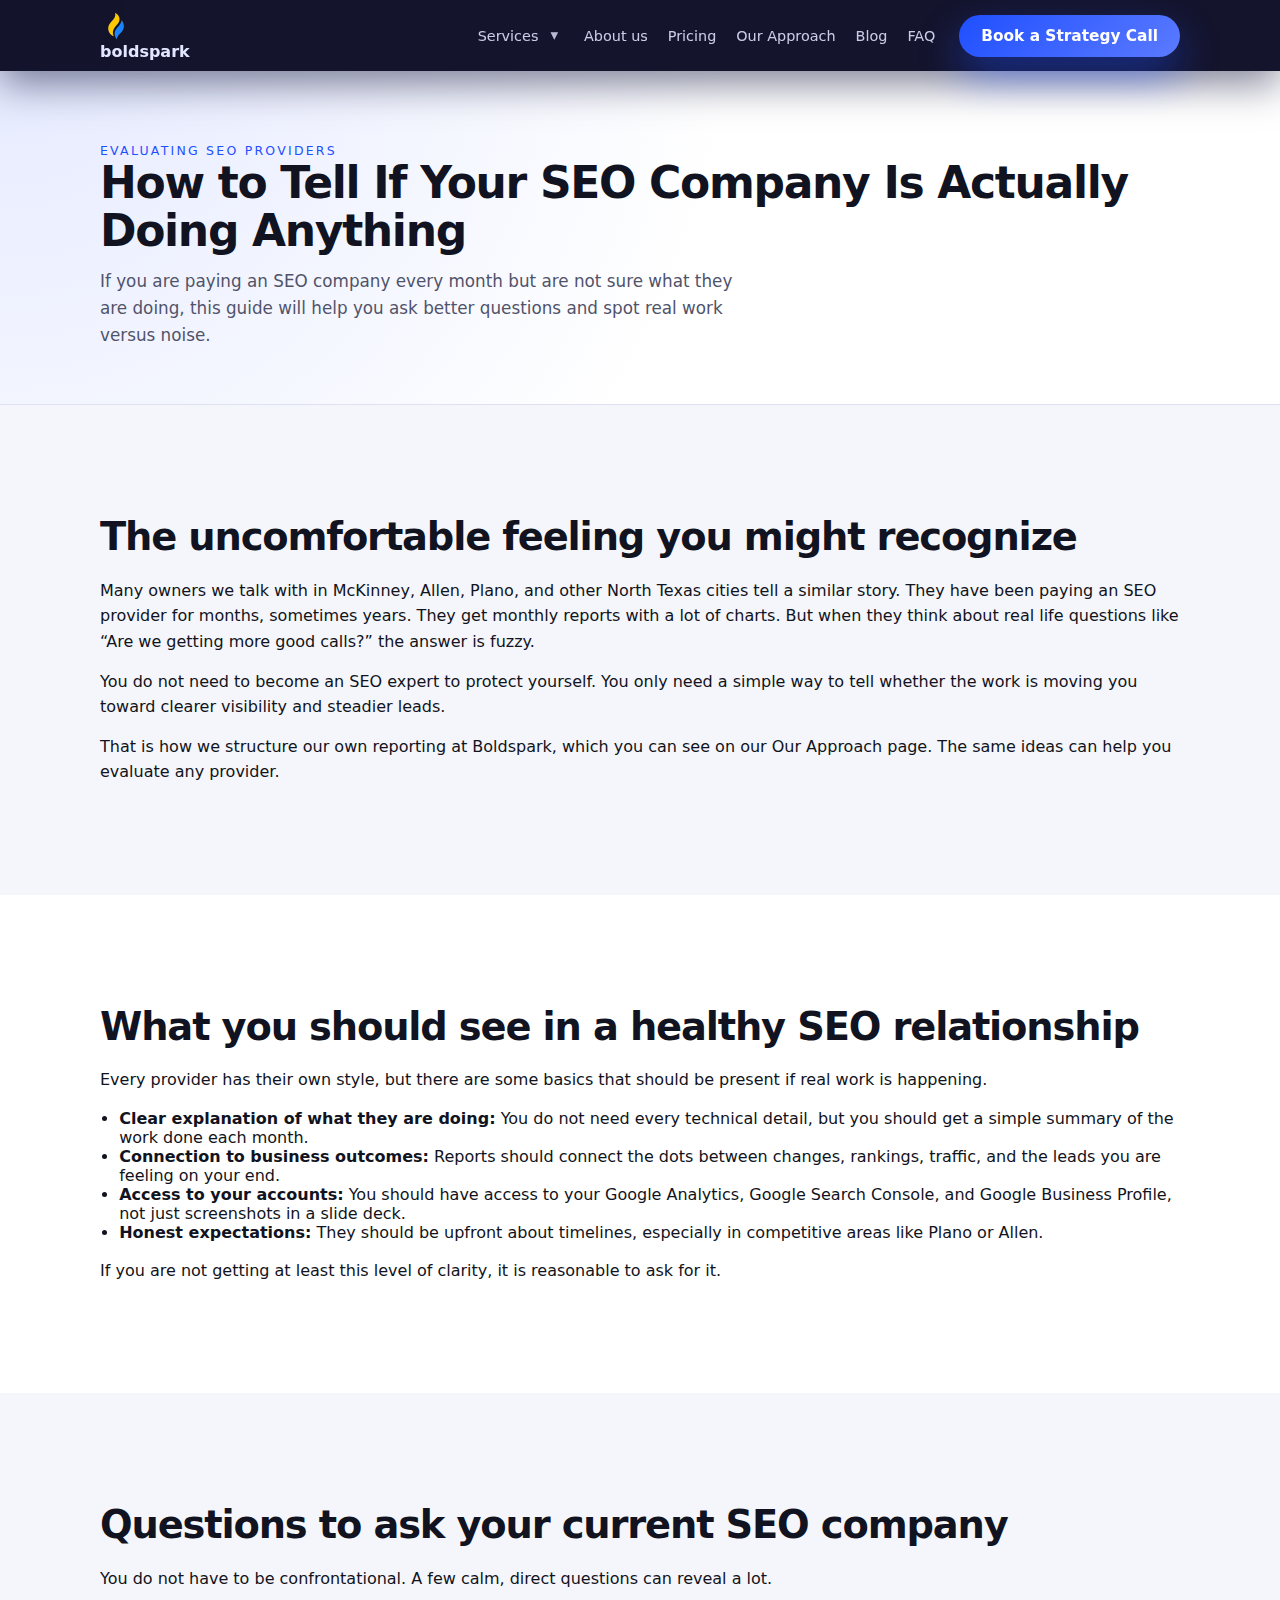
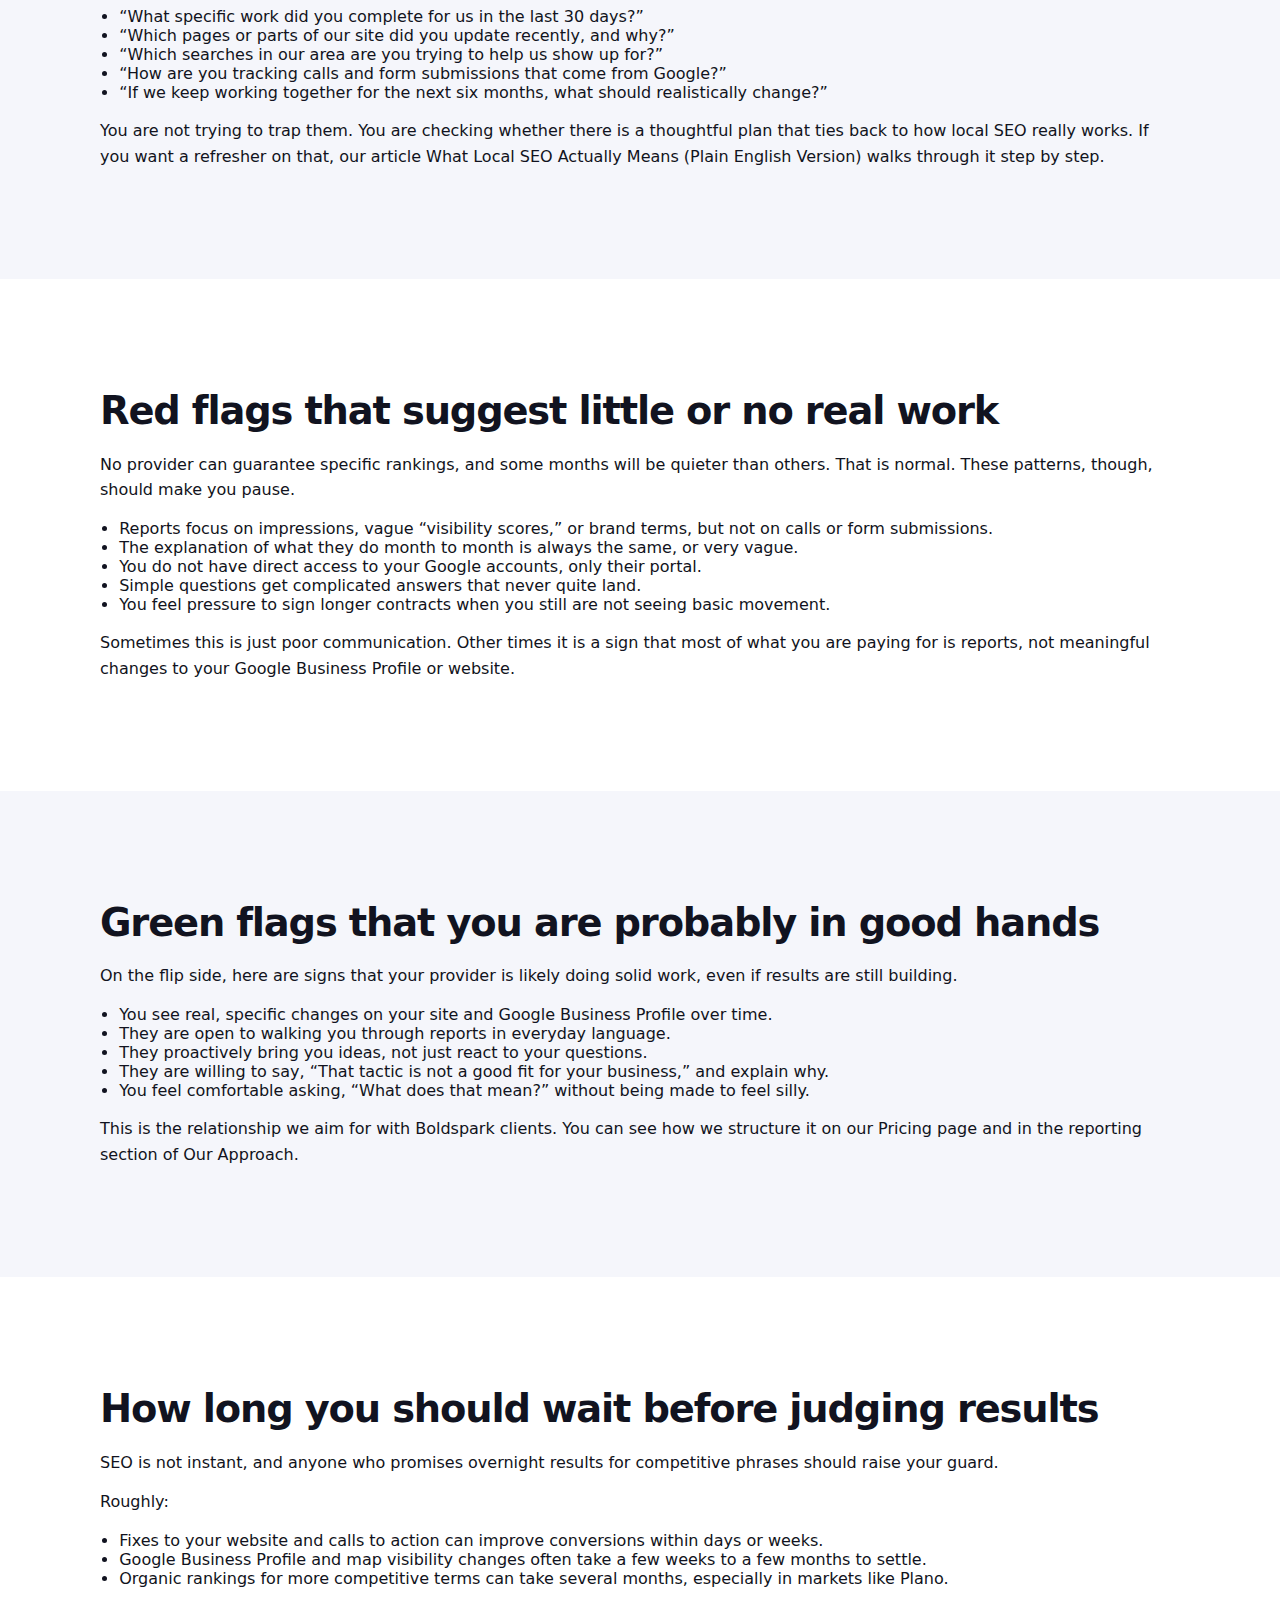
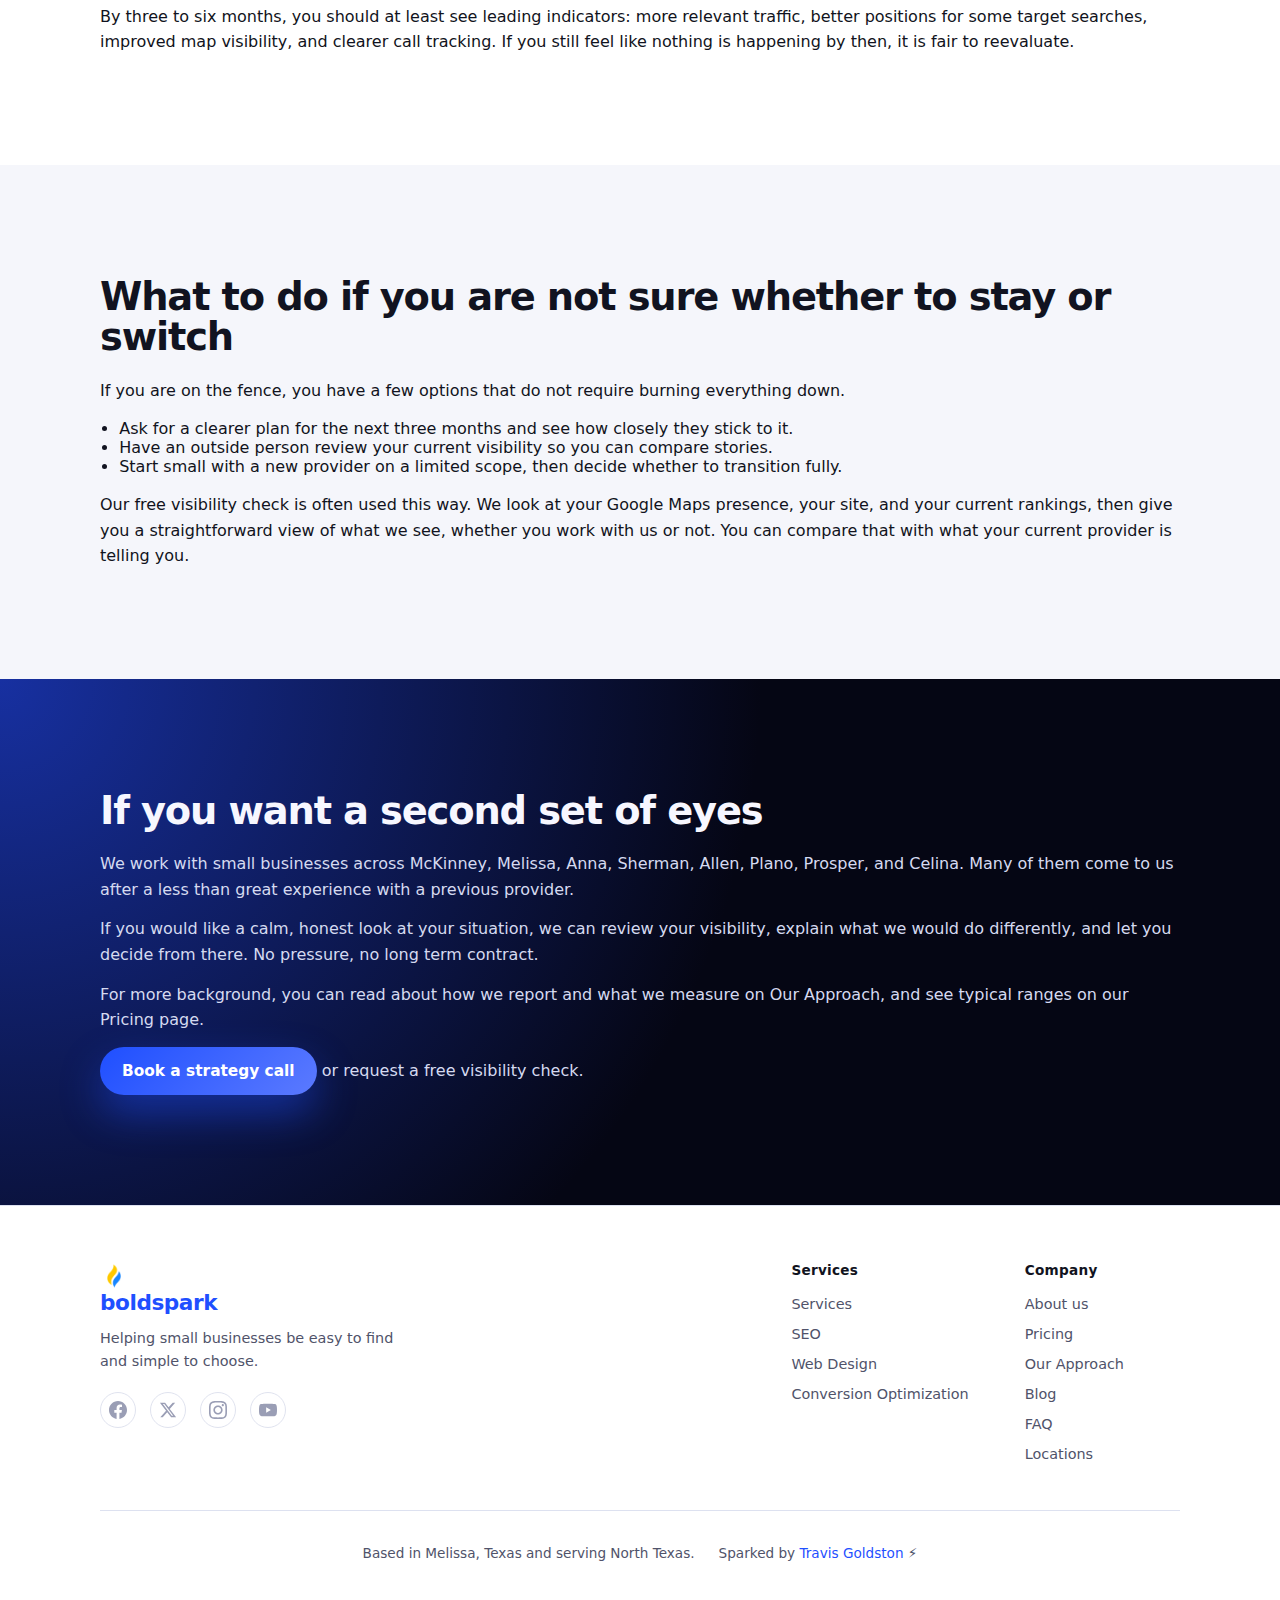
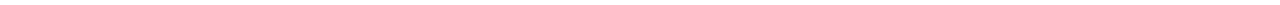
<file: blog/is-your-seo-company-working/index.html>
<!DOCTYPE html>
<html lang="en">
  <head>
    <meta charset="UTF-8" />
    <meta name="viewport" content="width=device-width, initial-scale=1" />
    <title>How to Tell If Your SEO Company Is Actually Doing Anything</title>
    <meta name="description" content="Not sure what your SEO company is doing for their fee? Here’s how to tell if your provider is actually helping your local business, in plain English." />
    <link rel="icon" href="/favicon.png" type="image/png" />
    <link rel="apple-touch-icon" href="/favicon.png" />
    <link rel="stylesheet" href="/styles.css" />
  </head>
  <body class="page-inner">
    <header class="site-header" data-header>
      <div class="container header-inner">
        <a href="/" class="logo">
          <img
            src="/assets/boldspark-mark.png"
            alt="Boldspark"
            class="logo-mark"
            width="26"
            height="26"
            loading="eager"
            decoding="async"
          />
          <span>boldspark</span>
        </a>
        <nav class="nav" aria-label="Primary">
          <div class="nav-item nav-item--dropdown">
            <a href="/services" class="nav-link nav-link--dropdown">
              Services <span class="nav-caret" aria-hidden="true">▾</span>
            </a>
            <div class="nav-dropdown" aria-label="Services">
              <a href="/services" class="nav-dropdown-link">All Services</a>
              <a href="/seo" class="nav-dropdown-link">SEO</a>
              <a href="/web-design" class="nav-dropdown-link">Web Design</a>
              <a href="/conversion-optimization" class="nav-dropdown-link">Conversion Optimization</a>
            </div>
          </div>
          <a href="/about" class="nav-link">About us</a>
          <a href="/pricing" class="nav-link">Pricing</a>
          <a href="/proof" class="nav-link">Our Approach</a>
          <a href="/blog" class="nav-link">Blog</a>
          <a href="/faq" class="nav-link">FAQ</a>
        </nav>
        <a href="/final-cta" class="btn btn-primary header-cta">Book a Strategy Call</a>
        <button class="nav-toggle" type="button" aria-label="Open menu" aria-expanded="false" aria-controls="nav-drawer" data-nav-toggle>
          <span class="nav-toggle-bar"></span>
          <span class="nav-toggle-bar"></span>
          <span class="nav-toggle-bar"></span>
        </button>
      </div>
      <div class="nav-drawer" id="nav-drawer" aria-hidden="true">
        <nav class="nav-drawer-inner" aria-label="Mobile navigation">
          <div class="nav-drawer-group">
            <a href="/services" class="nav-drawer-link">
              Services <span class="nav-caret" aria-hidden="true">▾</span>
            </a>
            <div class="nav-drawer-sub" aria-label="Services">
              <a href="/seo" class="nav-drawer-sublink">SEO</a>
              <a href="/web-design" class="nav-drawer-sublink">Web Design</a>
              <a href="/conversion-optimization" class="nav-drawer-sublink">Conversion Optimization</a>
            </div>
          </div>
          <a href="/about" class="nav-drawer-link">About us</a>
          <a href="/pricing" class="nav-drawer-link">Pricing</a>
          <a href="/proof" class="nav-drawer-link">Our Approach</a>
          <a href="/blog" class="nav-drawer-link">Blog</a>
          <a href="/faq" class="nav-drawer-link">FAQ</a>
          <a href="/final-cta" class="btn btn-primary nav-drawer-cta">Book a Strategy Call</a>
        </nav>
      </div>
    </header>

    <main>
      <section class="page-hero">
        <div class="container">
          <span class="eyebrow">Evaluating SEO providers</span>
          <h1>How to Tell If Your SEO Company Is Actually Doing Anything</h1>
          <p class="lead">If you are paying an SEO company every month but are not sure what they are doing, this guide will help you ask better questions and spot real work versus noise.</p>
        </div>
      </section>

      <section class="section section-light">
        <div class="container">
          <h2>The uncomfortable feeling you might recognize</h2>
          <p>Many owners we talk with in McKinney, Allen, Plano, and other North Texas cities tell a similar story. They have been paying an SEO provider for months, sometimes years. They get monthly reports with a lot of charts. But when they think about real life questions like “Are we getting more good calls?” the answer is fuzzy.</p>
          <p>You do not need to become an SEO expert to protect yourself. You only need a simple way to tell whether the work is moving you toward clearer visibility and steadier leads.</p>
          <p>That is how we structure our own reporting at Boldspark, which you can see on our <a href="/proof">Our Approach</a> page. The same ideas can help you evaluate any provider.</p>
        </div>
      </section>

      <section class="section">
        <div class="container">
          <h2>What you should see in a healthy SEO relationship</h2>
          <p>Every provider has their own style, but there are some basics that should be present if real work is happening.</p>
          <ul>
            <li><strong>Clear explanation of what they are doing:</strong> You do not need every technical detail, but you should get a simple summary of the work done each month.</li>
            <li><strong>Connection to business outcomes:</strong> Reports should connect the dots between changes, rankings, traffic, and the leads you are feeling on your end.</li>
            <li><strong>Access to your accounts:</strong> You should have access to your Google Analytics, Google Search Console, and Google Business Profile, not just screenshots in a slide deck.</li>
            <li><strong>Honest expectations:</strong> They should be upfront about timelines, especially in competitive areas like Plano or Allen.</li>
          </ul>
          <p>If you are not getting at least this level of clarity, it is reasonable to ask for it.</p>
        </div>
      </section>

      <section class="section section-light">
        <div class="container">
          <h2>Questions to ask your current SEO company</h2>
          <p>You do not have to be confrontational. A few calm, direct questions can reveal a lot.</p>
          <ul>
            <li>“What specific work did you complete for us in the last 30 days?”</li>
            <li>“Which pages or parts of our site did you update recently, and why?”</li>
            <li>“Which searches in our area are you trying to help us show up for?”</li>
            <li>“How are you tracking calls and form submissions that come from Google?”</li>
            <li>“If we keep working together for the next six months, what should realistically change?”</li>
          </ul>
          <p>You are not trying to trap them. You are checking whether there is a thoughtful plan that ties back to how local SEO really works. If you want a refresher on that, our article <a href="/blog/what-is-local-seo">What Local SEO Actually Means (Plain English Version)</a> walks through it step by step.</p>
        </div>
      </section>

      <section class="section">
        <div class="container">
          <h2>Red flags that suggest little or no real work</h2>
          <p>No provider can guarantee specific rankings, and some months will be quieter than others. That is normal. These patterns, though, should make you pause.</p>
          <ul>
            <li>Reports focus on impressions, vague “visibility scores,” or brand terms, but not on calls or form submissions.</li>
            <li>The explanation of what they do month to month is always the same, or very vague.</li>
            <li>You do not have direct access to your Google accounts, only their portal.</li>
            <li>Simple questions get complicated answers that never quite land.</li>
            <li>You feel pressure to sign longer contracts when you still are not seeing basic movement.</li>
          </ul>
          <p>Sometimes this is just poor communication. Other times it is a sign that most of what you are paying for is reports, not meaningful changes to your Google Business Profile or website.</p>
        </div>
      </section>

      <section class="section section-light">
        <div class="container">
          <h2>Green flags that you are probably in good hands</h2>
          <p>On the flip side, here are signs that your provider is likely doing solid work, even if results are still building.</p>
          <ul>
            <li>You see real, specific changes on your site and Google Business Profile over time.</li>
            <li>They are open to walking you through reports in everyday language.</li>
            <li>They proactively bring you ideas, not just react to your questions.</li>
            <li>They are willing to say, “That tactic is not a good fit for your business,” and explain why.</li>
            <li>You feel comfortable asking, “What does that mean?” without being made to feel silly.</li>
          </ul>
          <p>This is the relationship we aim for with Boldspark clients. You can see how we structure it on our <a href="/pricing">Pricing</a> page and in the reporting section of <a href="/proof">Our Approach</a>.</p>
        </div>
      </section>

      <section class="section">
        <div class="container">
          <h2>How long you should wait before judging results</h2>
          <p>SEO is not instant, and anyone who promises overnight results for competitive phrases should raise your guard.</p>
          <p>Roughly:</p>
          <ul>
            <li>Fixes to your website and calls to action can improve conversions within days or weeks.</li>
            <li>Google Business Profile and map visibility changes often take a few weeks to a few months to settle.</li>
            <li>Organic rankings for more competitive terms can take several months, especially in markets like Plano.</li>
          </ul>
          <p>By three to six months, you should at least see leading indicators: more relevant traffic, better positions for some target searches, improved map visibility, and clearer call tracking. If you still feel like nothing is happening by then, it is fair to reevaluate.</p>
        </div>
      </section>

      <section class="section section-light">
        <div class="container">
          <h2>What to do if you are not sure whether to stay or switch</h2>
          <p>If you are on the fence, you have a few options that do not require burning everything down.</p>
          <ul>
            <li>Ask for a clearer plan for the next three months and see how closely they stick to it.</li>
            <li>Have an outside person review your current visibility so you can compare stories.</li>
            <li>Start small with a new provider on a limited scope, then decide whether to transition fully.</li>
          </ul>
          <p>Our free visibility check is often used this way. We look at your Google Maps presence, your site, and your current rankings, then give you a straightforward view of what we see, whether you work with us or not. You can compare that with what your current provider is telling you.</p>
        </div>
      </section>

      <section class="section section-dark">
        <div class="container">
          <h2>If you want a second set of eyes</h2>
          <p>We work with small businesses across McKinney, Melissa, Anna, Sherman, Allen, Plano, Prosper, and Celina. Many of them come to us after a less than great experience with a previous provider.</p>
          <p>If you would like a calm, honest look at your situation, we can review your visibility, explain what we would do differently, and let you decide from there. No pressure, no long term contract.</p>
          <p>For more background, you can read about how we report and what we measure on <a href="/proof">Our Approach</a>, and see typical ranges on our <a href="/pricing">Pricing</a> page.</p>
          <p><a href="/final-cta" class="btn btn-primary">Book a strategy call</a> or <a href="/final-cta">request a free visibility check</a>.</p>
        </div>
      </section>
    </main>

    <footer class="site-footer">
      <div class="container footer-inner">
        <div class="footer-main">
          <div class="footer-brand-block">
            <a href="/" class="footer-brand-link">
              <img
                src="/assets/boldspark-mark.png"
                alt="Boldspark"
                class="footer-mark"
                width="28"
                height="28"
                loading="lazy"
                decoding="async"
              />
              <span class="footer-brand">boldspark</span>
            </a>
            <p class="footer-copy">Helping small businesses be easy to find and simple to choose.</p>
            <div class="footer-social" aria-label="Social media">
              <a href="https://facebook.com/boldsparkdotco" target="_blank" rel="noopener noreferrer" aria-label="Facebook" class="footer-social-link"><svg xmlns="http://www.w3.org/2000/svg" width="20" height="20" viewBox="0 0 24 24" fill="currentColor" aria-hidden="true"><path d="M24 12.073c0-6.627-5.373-12-12-12s-12 5.373-12 12c0 5.99 4.388 10.954 10.125 11.854v-8.385H7.078v-3.47h3.047V9.43c0-3.007 1.792-4.669 4.533-4.669 1.312 0 2.686.235 2.686.235v2.953H15.83c-1.491 0-1.956.925-1.956 1.874v2.25h3.328l-.532 3.47h-2.796v8.385C19.612 23.027 24 18.062 24 12.073z"/></svg></a>
              <a href="https://x.com/boldsparkdotco" target="_blank" rel="noopener noreferrer" aria-label="X" class="footer-social-link"><svg xmlns="http://www.w3.org/2000/svg" width="20" height="20" viewBox="0 0 24 24" fill="currentColor" aria-hidden="true"><path d="M18.244 2.25h3.308l-7.227 8.26 8.502 11.24H16.17l-5.214-6.817L4.99 21.75H1.68l7.73-8.835L1.254 2.25H8.08l4.713 6.231zm-1.161 17.52h1.833L7.084 4.126H5.117z"/></svg></a>
              <a href="https://instagram.com/boldsparkdotco" target="_blank" rel="noopener noreferrer" aria-label="Instagram" class="footer-social-link"><svg xmlns="http://www.w3.org/2000/svg" width="20" height="20" viewBox="0 0 24 24" fill="currentColor" aria-hidden="true"><path d="M12 2.163c3.204 0 3.584.012 4.85.07 3.252.148 4.771 1.691 4.919 4.919.058 1.265.069 1.645.069 4.849 0 3.205-.012 3.584-.069 4.849-.149 3.225-1.664 4.771-4.919 4.919-1.266.058-1.644.07-4.85.07-3.204 0-3.584-.012-4.849-.07-3.26-.149-4.771-1.699-4.919-4.92-.058-1.265-.07-1.644-.07-4.849 0-3.204.013-3.583.07-4.849.149-3.227 1.664-4.771 4.919-4.919 1.266-.057 1.645-.069 4.849-.069zm0-2.163c-3.259 0-3.667.014-4.947.072-4.358.2-6.78 2.618-6.98 6.98-.059 1.281-.073 1.689-.073 4.948 0 3.259.014 3.668.072 4.948.2 4.358 2.618 6.78 6.98 6.98 1.281.058 1.689.072 4.948.072 3.259 0 3.668-.014 4.948-.072 4.354-.2 6.782-2.618 6.979-6.98.059-1.28.073-1.689.073-4.948 0-3.259-.014-3.667-.072-4.947-.196-4.354-2.617-6.78-6.979-6.98-1.281-.059-1.69-.073-4.949-.073zm0 5.838c-3.403 0-6.162 2.759-6.162 6.162s2.759 6.163 6.162 6.163 6.162-2.759 6.162-6.163c0-3.403-2.759-6.162-6.162-6.162zm0 10.162c-2.209 0-4-1.79-4-4 0-2.209 1.791-4 4-4s4 1.791 4 4c0 2.21-1.791 4-4 4zm6.406-11.845c-.796 0-1.441.645-1.441 1.44s.645 1.44 1.441 1.44c.795 0 1.439-.645 1.439-1.44s-.644-1.44-1.439-1.44z"/></svg></a>
              <a href="https://youtube.com/@boldsparkdotco" target="_blank" rel="noopener noreferrer" aria-label="YouTube" class="footer-social-link"><svg xmlns="http://www.w3.org/2000/svg" width="20" height="20" viewBox="0 0 24 24" fill="currentColor" aria-hidden="true"><path d="M23.498 6.186a3.016 3.016 0 0 0-2.122-2.136C19.505 3.545 12 3.545 12 3.545s-7.505 0-9.377.505A3.017 3.017 0 0 0 .502 6.186C0 8.07 0 12 0 12s0 3.93.502 5.814a3.016 3.016 0 0 0 2.122 2.136c1.871.505 9.376.505 9.376.505s7.505 0 9.377-.505a3.015 3.015 0 0 0 2.122-2.136C24 15.93 24 12 24 12s0-3.93-.502-5.814zM9.545 15.568V8.432L15.818 12l-6.273 3.568z"/></svg></a>
            </div>
          </div>
          <nav class="footer-nav-col" aria-label="Services">
            <h3 class="footer-col-heading">Services</h3>
            <a href="/services" class="footer-link">Services</a>
            <a href="/seo" class="footer-link">SEO</a>
            <a href="/web-design" class="footer-link">Web Design</a>
            <a href="/conversion-optimization" class="footer-link">Conversion Optimization</a>
          </nav>
          <nav class="footer-nav-col" aria-label="Company">
            <h3 class="footer-col-heading">Company</h3>
            <a href="/about" class="footer-link">About us</a>
            <a href="/pricing" class="footer-link">Pricing</a>
            <a href="/proof" class="footer-link">Our Approach</a>
            <a href="/blog" class="footer-link">Blog</a>
            <a href="/faq" class="footer-link">FAQ</a>
            <a href="/locations" class="footer-link">Locations</a>
          </nav>
        </div>
        <div class="footer-bottom">
          <p class="footer-location">Based in Melissa, Texas and serving North Texas.</p>
          <p class="footer-credit">Sparked by <a href="https://travisgoldston.com" target="_blank" rel="noopener noreferrer">Travis Goldston</a> ⚡</p>
        </div>
      </div>
    </footer>
    <script src="/script.js" defer></script>
  </body>
</html>
</file>
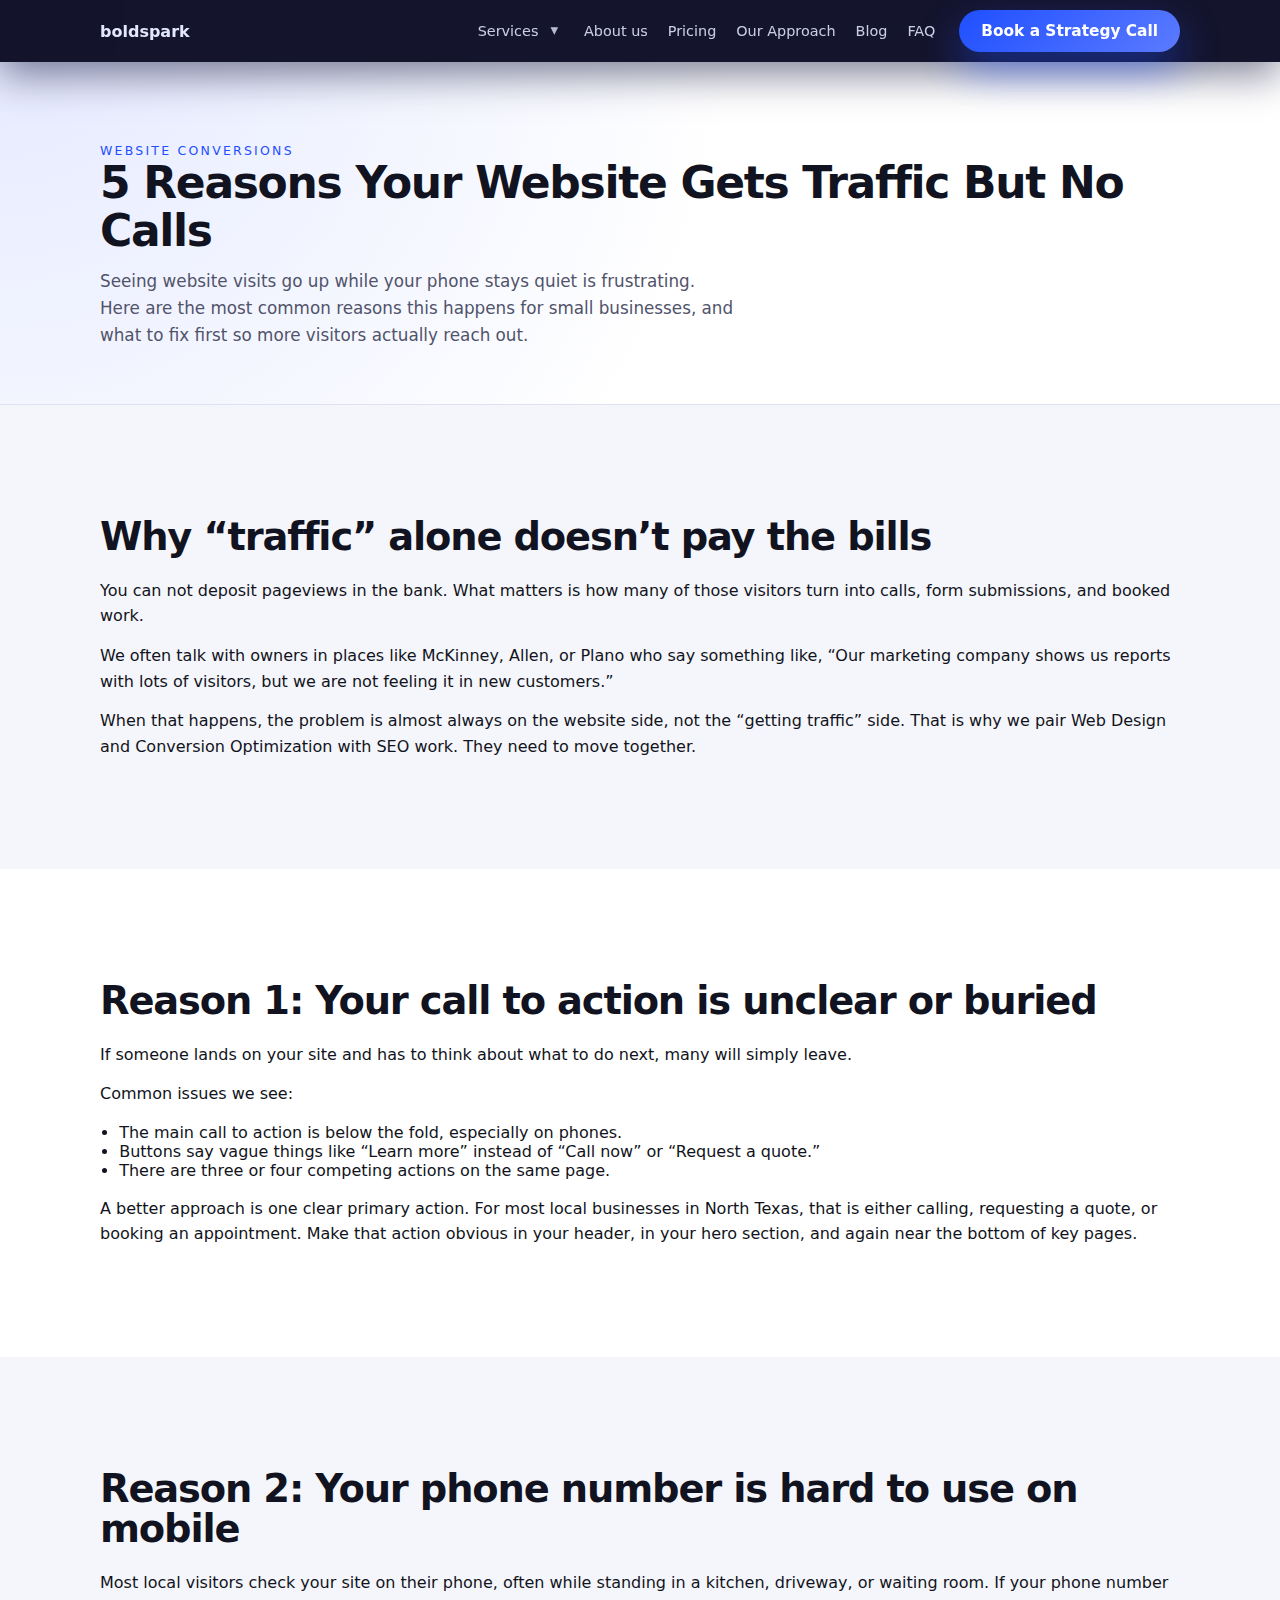
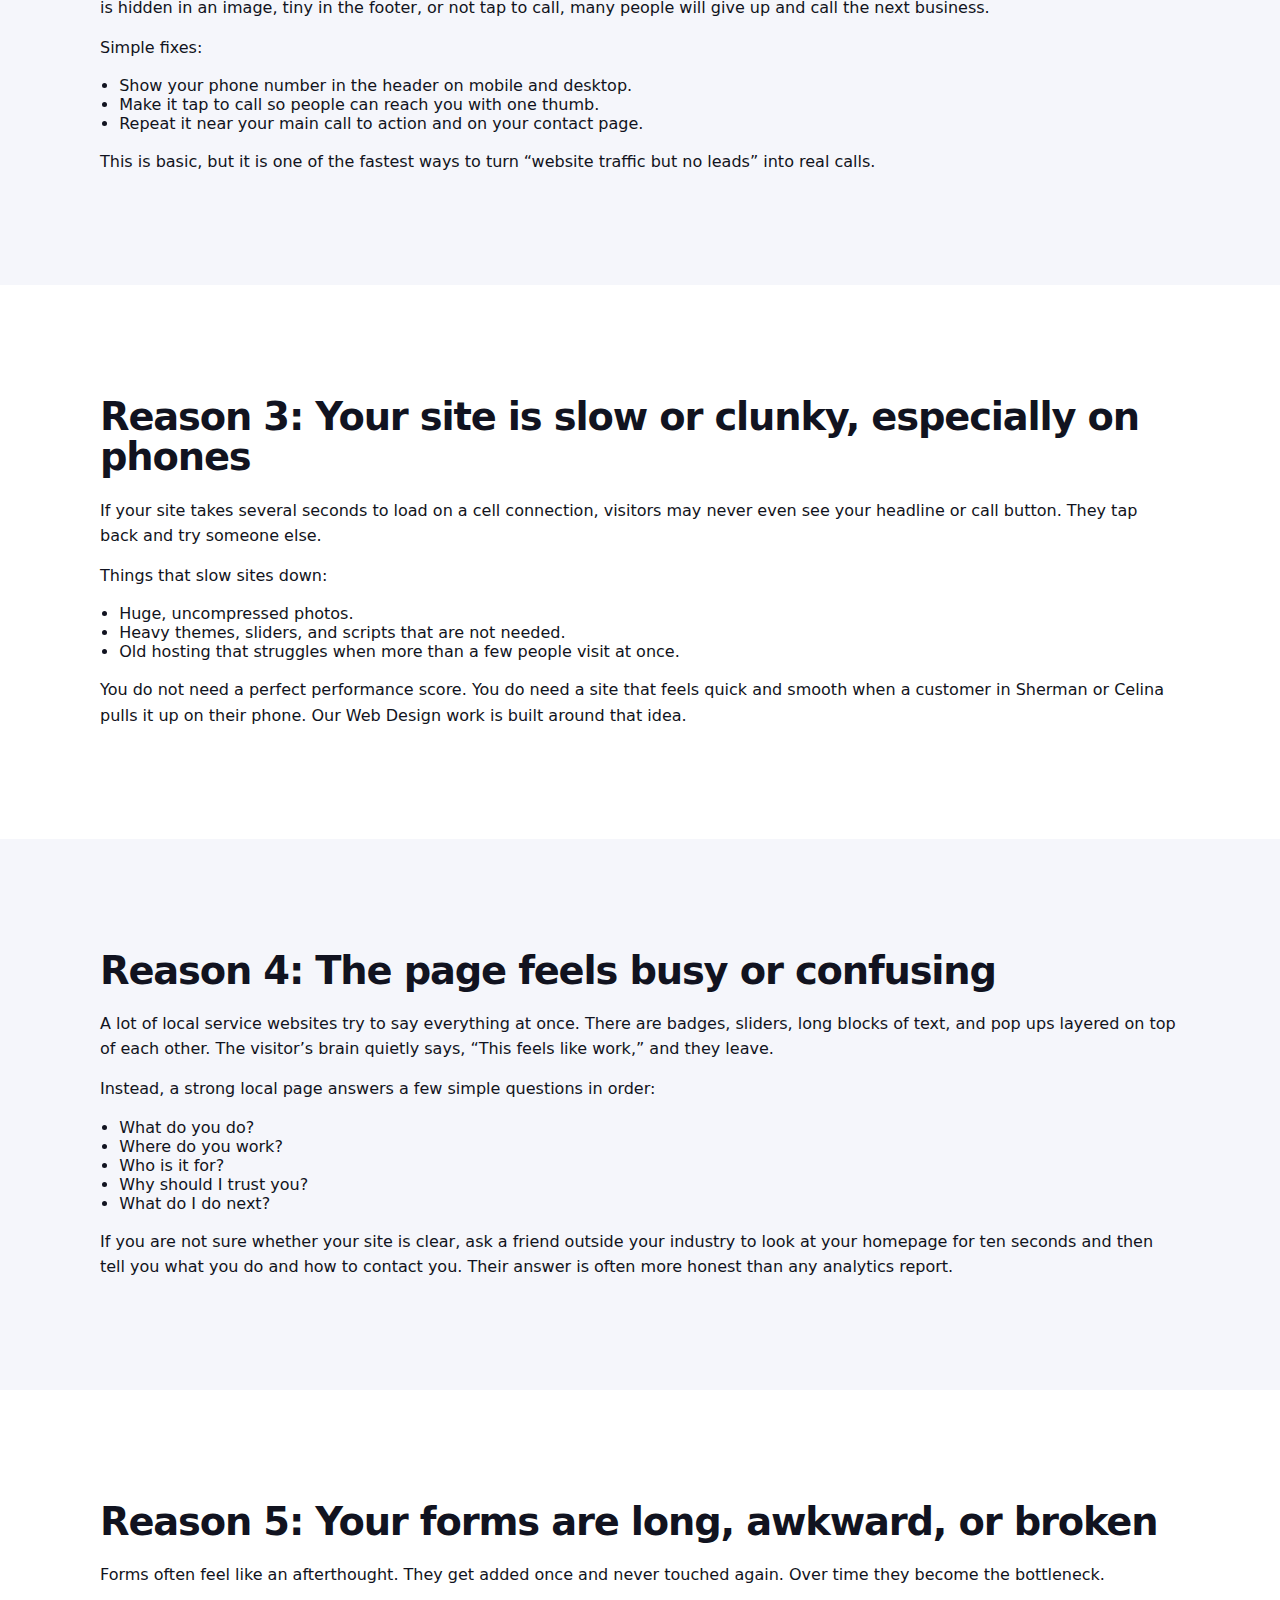
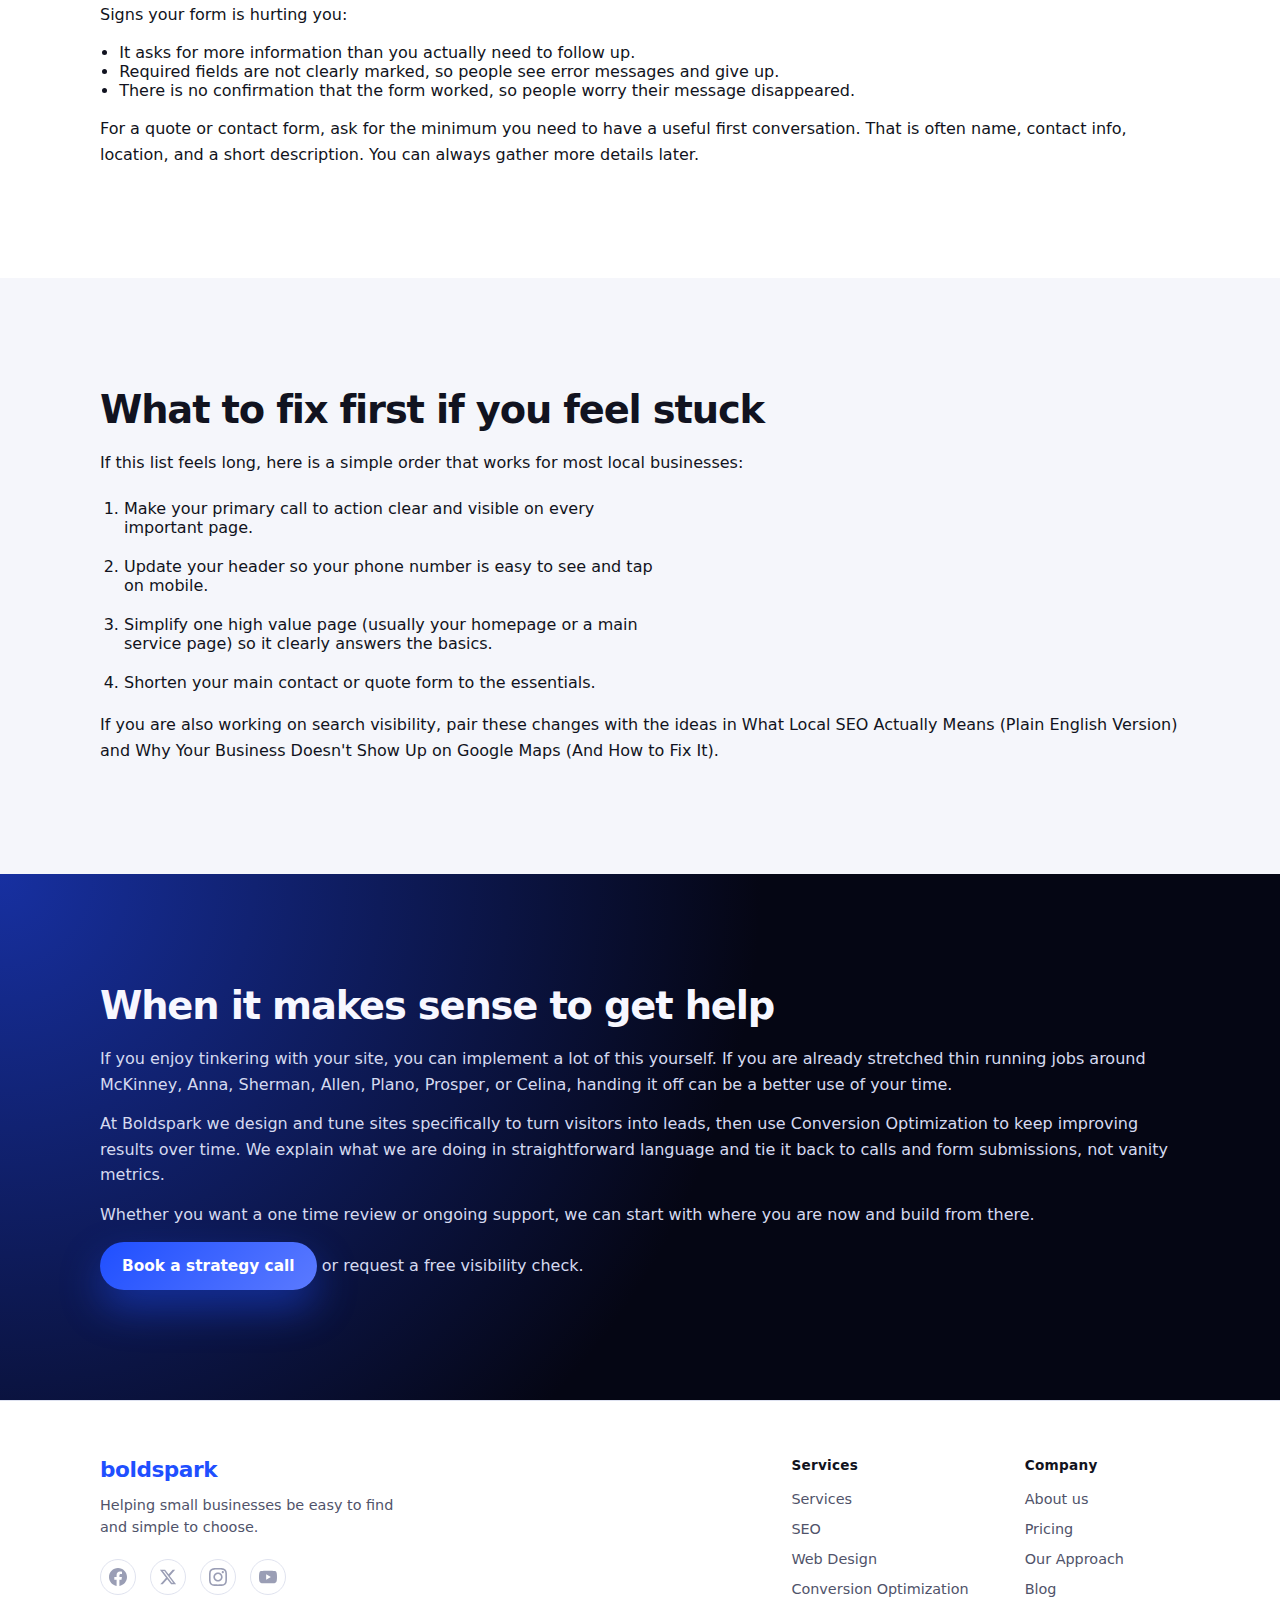
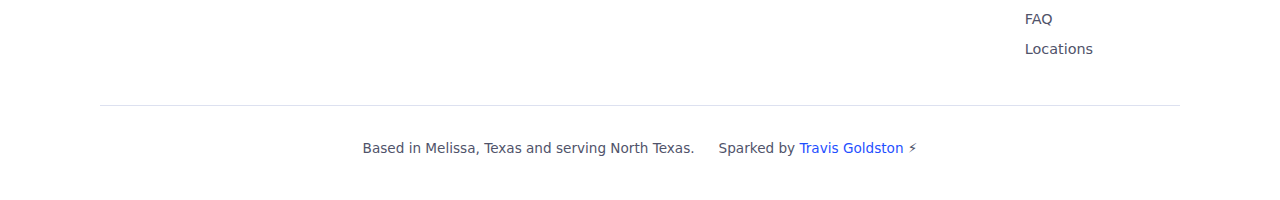
<file: blog/website-traffic-no-calls/index.html>
<!DOCTYPE html>
<html lang="en">
  <head>
    <meta charset="UTF-8" />
    <meta name="viewport" content="width=device-width, initial-scale=1" />
    <title>5 Reasons Your Website Gets Traffic But No Calls</title>
    <meta name="description" content="If your website gets visits but your phone stays quiet, here are five common reasons small business sites don’t convert and what to change so more visitors actually reach out." />
    <link rel="icon" href="/favicon.png" type="image/png" />
    <link rel="apple-touch-icon" href="/favicon.png" />
    <link rel="stylesheet" href="/styles.css" />
  </head>
  <body class="page-inner">
    <header class="site-header" data-header>
      <div class="container header-inner">
        <a href="/" class="logo">boldspark</a>
        <nav class="nav" aria-label="Primary">
          <div class="nav-item nav-item--dropdown">
            <a href="/services" class="nav-link nav-link--dropdown">
              Services <span class="nav-caret" aria-hidden="true">▾</span>
            </a>
            <div class="nav-dropdown" aria-label="Services">
              <a href="/services" class="nav-dropdown-link">All Services</a>
              <a href="/seo" class="nav-dropdown-link">SEO</a>
              <a href="/web-design" class="nav-dropdown-link">Web Design</a>
              <a href="/conversion-optimization" class="nav-dropdown-link">Conversion Optimization</a>
            </div>
          </div>
          <a href="/about" class="nav-link">About us</a>
          <a href="/pricing" class="nav-link">Pricing</a>
          <a href="/proof" class="nav-link">Our Approach</a>
          <a href="/blog" class="nav-link">Blog</a>
          <a href="/faq" class="nav-link">FAQ</a>
        </nav>
        <a href="/final-cta" class="btn btn-primary header-cta">Book a Strategy Call</a>
        <button class="nav-toggle" type="button" aria-label="Open menu" aria-expanded="false" aria-controls="nav-drawer" data-nav-toggle>
          <span class="nav-toggle-bar"></span>
          <span class="nav-toggle-bar"></span>
          <span class="nav-toggle-bar"></span>
        </button>
      </div>
      <div class="nav-drawer" id="nav-drawer" aria-hidden="true">
        <nav class="nav-drawer-inner" aria-label="Mobile navigation">
          <div class="nav-drawer-group">
            <a href="/services" class="nav-drawer-link">
              Services <span class="nav-caret" aria-hidden="true">▾</span>
            </a>
            <div class="nav-drawer-sub" aria-label="Services">
              <a href="/seo" class="nav-drawer-sublink">SEO</a>
              <a href="/web-design" class="nav-drawer-sublink">Web Design</a>
              <a href="/conversion-optimization" class="nav-drawer-sublink">Conversion Optimization</a>
            </div>
          </div>
          <a href="/about" class="nav-drawer-link">About us</a>
          <a href="/pricing" class="nav-drawer-link">Pricing</a>
          <a href="/proof" class="nav-drawer-link">Our Approach</a>
          <a href="/blog" class="nav-drawer-link">Blog</a>
          <a href="/faq" class="nav-drawer-link">FAQ</a>
          <a href="/final-cta" class="btn btn-primary nav-drawer-cta">Book a Strategy Call</a>
        </nav>
      </div>
    </header>

    <main>
      <section class="page-hero">
        <div class="container">
          <span class="eyebrow">Website conversions</span>
          <h1>5 Reasons Your Website Gets Traffic But No Calls</h1>
          <p class="lead">Seeing website visits go up while your phone stays quiet is frustrating. Here are the most common reasons this happens for small businesses, and what to fix first so more visitors actually reach out.</p>
        </div>
      </section>

      <section class="section section-light">
        <div class="container">
          <h2>Why “traffic” alone doesn’t pay the bills</h2>
          <p>You can not deposit pageviews in the bank. What matters is how many of those visitors turn into calls, form submissions, and booked work.</p>
          <p>We often talk with owners in places like McKinney, Allen, or Plano who say something like, “Our marketing company shows us reports with lots of visitors, but we are not feeling it in new customers.”</p>
          <p>When that happens, the problem is almost always on the website side, not the “getting traffic” side. That is why we pair <a href="/web-design">Web Design</a> and <a href="/conversion-optimization">Conversion Optimization</a> with <a href="/seo">SEO</a> work. They need to move together.</p>
        </div>
      </section>

      <section class="section">
        <div class="container">
          <h2>Reason 1: Your call to action is unclear or buried</h2>
          <p>If someone lands on your site and has to think about what to do next, many will simply leave.</p>
          <p>Common issues we see:</p>
          <ul>
            <li>The main call to action is below the fold, especially on phones.</li>
            <li>Buttons say vague things like “Learn more” instead of “Call now” or “Request a quote.”</li>
            <li>There are three or four competing actions on the same page.</li>
          </ul>
          <p>A better approach is one clear primary action. For most local businesses in North Texas, that is either calling, requesting a quote, or booking an appointment. Make that action obvious in your header, in your hero section, and again near the bottom of key pages.</p>
        </div>
      </section>

      <section class="section section-light">
        <div class="container">
          <h2>Reason 2: Your phone number is hard to use on mobile</h2>
          <p>Most local visitors check your site on their phone, often while standing in a kitchen, driveway, or waiting room. If your phone number is hidden in an image, tiny in the footer, or not tap to call, many people will give up and call the next business.</p>
          <p>Simple fixes:</p>
          <ul>
            <li>Show your phone number in the header on mobile and desktop.</li>
            <li>Make it tap to call so people can reach you with one thumb.</li>
            <li>Repeat it near your main call to action and on your contact page.</li>
          </ul>
          <p>This is basic, but it is one of the fastest ways to turn “website traffic but no leads” into real calls.</p>
        </div>
      </section>

      <section class="section">
        <div class="container">
          <h2>Reason 3: Your site is slow or clunky, especially on phones</h2>
          <p>If your site takes several seconds to load on a cell connection, visitors may never even see your headline or call button. They tap back and try someone else.</p>
          <p>Things that slow sites down:</p>
          <ul>
            <li>Huge, uncompressed photos.</li>
            <li>Heavy themes, sliders, and scripts that are not needed.</li>
            <li>Old hosting that struggles when more than a few people visit at once.</li>
          </ul>
          <p>You do not need a perfect performance score. You do need a site that feels quick and smooth when a customer in Sherman or Celina pulls it up on their phone. Our <a href="/web-design">Web Design</a> work is built around that idea.</p>
        </div>
      </section>

      <section class="section section-light">
        <div class="container">
          <h2>Reason 4: The page feels busy or confusing</h2>
          <p>A lot of local service websites try to say everything at once. There are badges, sliders, long blocks of text, and pop ups layered on top of each other. The visitor’s brain quietly says, “This feels like work,” and they leave.</p>
          <p>Instead, a strong local page answers a few simple questions in order:</p>
          <ul>
            <li>What do you do?</li>
            <li>Where do you work?</li>
            <li>Who is it for?</li>
            <li>Why should I trust you?</li>
            <li>What do I do next?</li>
          </ul>
          <p>If you are not sure whether your site is clear, ask a friend outside your industry to look at your homepage for ten seconds and then tell you what you do and how to contact you. Their answer is often more honest than any analytics report.</p>
        </div>
      </section>

      <section class="section">
        <div class="container">
          <h2>Reason 5: Your forms are long, awkward, or broken</h2>
          <p>Forms often feel like an afterthought. They get added once and never touched again. Over time they become the bottleneck.</p>
          <p>Signs your form is hurting you:</p>
          <ul>
            <li>It asks for more information than you actually need to follow up.</li>
            <li>Required fields are not clearly marked, so people see error messages and give up.</li>
            <li>There is no confirmation that the form worked, so people worry their message disappeared.</li>
          </ul>
          <p>For a quote or contact form, ask for the minimum you need to have a useful first conversation. That is often name, contact info, location, and a short description. You can always gather more details later.</p>
        </div>
      </section>

      <section class="section section-light">
        <div class="container">
          <h2>What to fix first if you feel stuck</h2>
          <p>If this list feels long, here is a simple order that works for most local businesses:</p>
          <ol class="process-list">
            <li>Make your primary call to action clear and visible on every important page.</li>
            <li>Update your header so your phone number is easy to see and tap on mobile.</li>
            <li>Simplify one high value page (usually your homepage or a main service page) so it clearly answers the basics.</li>
            <li>Shorten your main contact or quote form to the essentials.</li>
          </ol>
          <p>If you are also working on search visibility, pair these changes with the ideas in <a href="/blog/what-is-local-seo">What Local SEO Actually Means (Plain English Version)</a> and <a href="/blog/google-maps-not-showing-up">Why Your Business Doesn't Show Up on Google Maps (And How to Fix It)</a>.</p>
        </div>
      </section>

      <section class="section section-dark">
        <div class="container">
          <h2>When it makes sense to get help</h2>
          <p>If you enjoy tinkering with your site, you can implement a lot of this yourself. If you are already stretched thin running jobs around McKinney, Anna, Sherman, Allen, Plano, Prosper, or Celina, handing it off can be a better use of your time.</p>
          <p>At Boldspark we design and tune sites specifically to turn visitors into leads, then use <a href="/conversion-optimization">Conversion Optimization</a> to keep improving results over time. We explain what we are doing in straightforward language and tie it back to calls and form submissions, not vanity metrics.</p>
          <p>Whether you want a one time review or ongoing support, we can start with where you are now and build from there.</p>
          <p><a href="/final-cta" class="btn btn-primary">Book a strategy call</a> or <a href="/final-cta">request a free visibility check</a>.</p>
        </div>
      </section>
    </main>

    <footer class="site-footer">
      <div class="container footer-inner">
        <div class="footer-main">
          <div class="footer-brand-block">
            <span class="footer-brand">boldspark</span>
            <p class="footer-copy">Helping small businesses be easy to find and simple to choose.</p>
            <div class="footer-social" aria-label="Social media">
              <a href="https://facebook.com/boldsparkdotco" target="_blank" rel="noopener noreferrer" aria-label="Facebook" class="footer-social-link"><svg xmlns="http://www.w3.org/2000/svg" width="20" height="20" viewBox="0 0 24 24" fill="currentColor" aria-hidden="true"><path d="M24 12.073c0-6.627-5.373-12-12-12s-12 5.373-12 12c0 5.99 4.388 10.954 10.125 11.854v-8.385H7.078v-3.47h3.047V9.43c0-3.007 1.792-4.669 4.533-4.669 1.312 0 2.686.235 2.686.235v2.953H15.83c-1.491 0-1.956.925-1.956 1.874v2.25h3.328l-.532 3.47h-2.796v8.385C19.612 23.027 24 18.062 24 12.073z"/></svg></a>
              <a href="https://x.com/boldsparkdotco" target="_blank" rel="noopener noreferrer" aria-label="X" class="footer-social-link"><svg xmlns="http://www.w3.org/2000/svg" width="20" height="20" viewBox="0 0 24 24" fill="currentColor" aria-hidden="true"><path d="M18.244 2.25h3.308l-7.227 8.26 8.502 11.24H16.17l-5.214-6.817L4.99 21.75H1.68l7.73-8.835L1.254 2.25H8.08l4.713 6.231zm-1.161 17.52h1.833L7.084 4.126H5.117z"/></svg></a>
              <a href="https://instagram.com/boldsparkdotco" target="_blank" rel="noopener noreferrer" aria-label="Instagram" class="footer-social-link"><svg xmlns="http://www.w3.org/2000/svg" width="20" height="20" viewBox="0 0 24 24" fill="currentColor" aria-hidden="true"><path d="M12 2.163c3.204 0 3.584.012 4.85.07 3.252.148 4.771 1.691 4.919 4.919.058 1.265.069 1.645.069 4.849 0 3.205-.012 3.584-.069 4.849-.149 3.225-1.664 4.771-4.919 4.919-1.266.058-1.644.07-4.85.07-3.204 0-3.584-.012-4.849-.07-3.26-.149-4.771-1.699-4.919-4.92-.058-1.265-.07-1.644-.07-4.849 0-3.204.013-3.583.07-4.849.149-3.227 1.664-4.771 4.919-4.919 1.266-.057 1.645-.069 4.849-.069zm0-2.163c-3.259 0-3.667.014-4.947.072-4.358.2-6.78 2.618-6.98 6.98-.059 1.281-.073 1.689-.073 4.948 0 3.259.014 3.668.072 4.948.2 4.358 2.618 6.78 6.98 6.98 1.281.058 1.689.072 4.948.072 3.259 0 3.668-.014 4.948-.072 4.354-.2 6.782-2.618 6.979-6.98.059-1.28.073-1.689.073-4.948 0-3.259-.014-3.667-.072-4.947-.196-4.354-2.617-6.78-6.979-6.98-1.281-.059-1.69-.073-4.949-.073zm0 5.838c-3.403 0-6.162 2.759-6.162 6.162s2.759 6.163 6.162 6.163 6.162-2.759 6.162-6.163c0-3.403-2.759-6.162-6.162-6.162zm0 10.162c-2.209 0-4-1.79-4-4 0-2.209 1.791-4 4-4s4 1.791 4 4c0 2.21-1.791 4-4 4zm6.406-11.845c-.796 0-1.441.645-1.441 1.44s.645 1.44 1.441 1.44c.795 0 1.439-.645 1.439-1.44s-.644-1.44-1.439-1.44z"/></svg></a>
              <a href="https://youtube.com/@boldsparkdotco" target="_blank" rel="noopener noreferrer" aria-label="YouTube" class="footer-social-link"><svg xmlns="http://www.w3.org/2000/svg" width="20" height="20" viewBox="0 0 24 24" fill="currentColor" aria-hidden="true"><path d="M23.498 6.186a3.016 3.016 0 0 0-2.122-2.136C19.505 3.545 12 3.545 12 3.545s-7.505 0-9.377.505A3.017 3.017 0 0 0 .502 6.186C0 8.07 0 12 0 12s0 3.93.502 5.814a3.016 3.016 0 0 0 2.122 2.136c1.871.505 9.376.505 9.376.505s7.505 0 9.377-.505a3.015 3.015 0 0 0 2.122-2.136C24 15.93 24 12 24 12s0-3.93-.502-5.814zM9.545 15.568V8.432L15.818 12l-6.273 3.568z"/></svg></a>
            </div>
          </div>
          <nav class="footer-nav-col" aria-label="Services">
            <h3 class="footer-col-heading">Services</h3>
            <a href="/services" class="footer-link">Services</a>
            <a href="/seo" class="footer-link">SEO</a>
            <a href="/web-design" class="footer-link">Web Design</a>
            <a href="/conversion-optimization" class="footer-link">Conversion Optimization</a>
          </nav>
          <nav class="footer-nav-col" aria-label="Company">
            <h3 class="footer-col-heading">Company</h3>
            <a href="/about" class="footer-link">About us</a>
            <a href="/pricing" class="footer-link">Pricing</a>
            <a href="/proof" class="footer-link">Our Approach</a>
            <a href="/blog" class="footer-link">Blog</a>
            <a href="/faq" class="footer-link">FAQ</a>
            <a href="/locations" class="footer-link">Locations</a>
          </nav>
        </div>
        <div class="footer-bottom">
          <p class="footer-location">Based in Melissa, Texas and serving North Texas.</p>
          <p class="footer-credit">Sparked by <a href="https://travisgoldston.com" target="_blank" rel="noopener noreferrer">Travis Goldston</a> ⚡</p>
        </div>
      </div>
    </footer>
    <script src="/script.js" defer></script>
  </body>
</html>
</file>
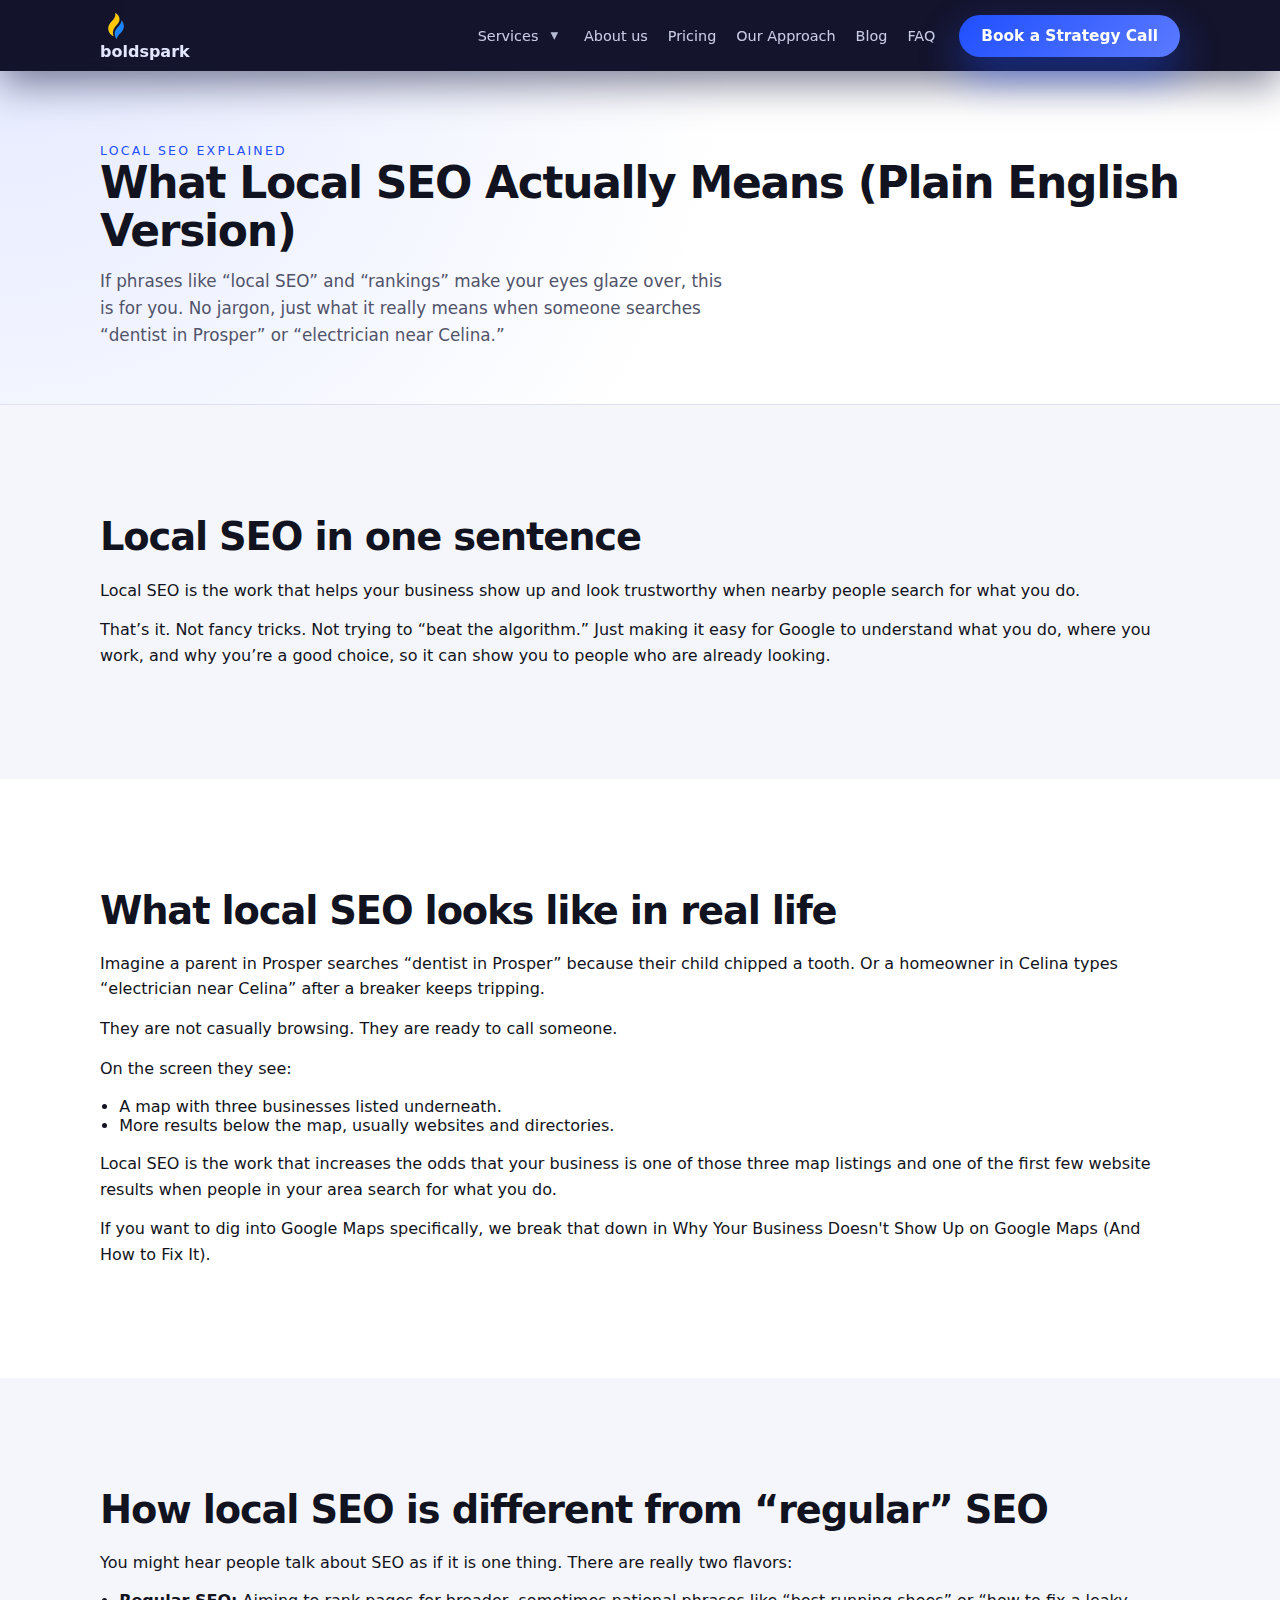
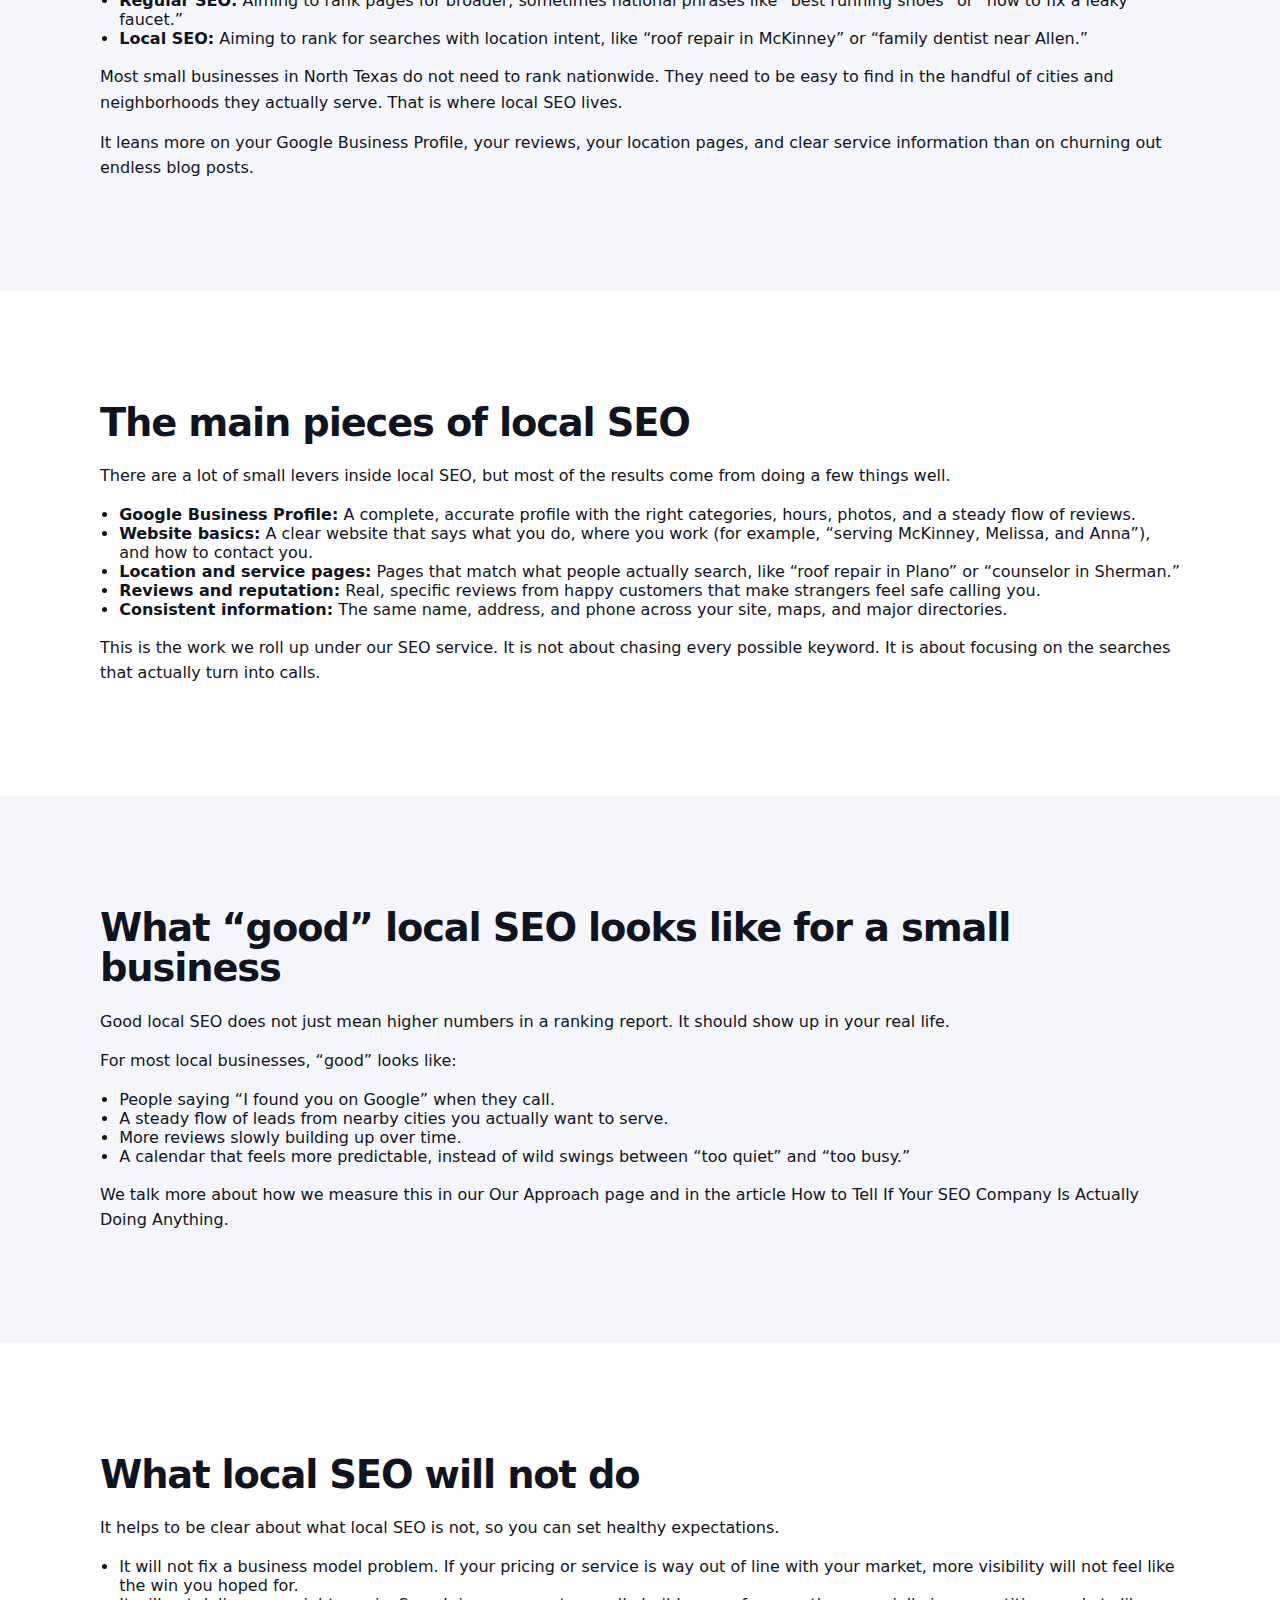
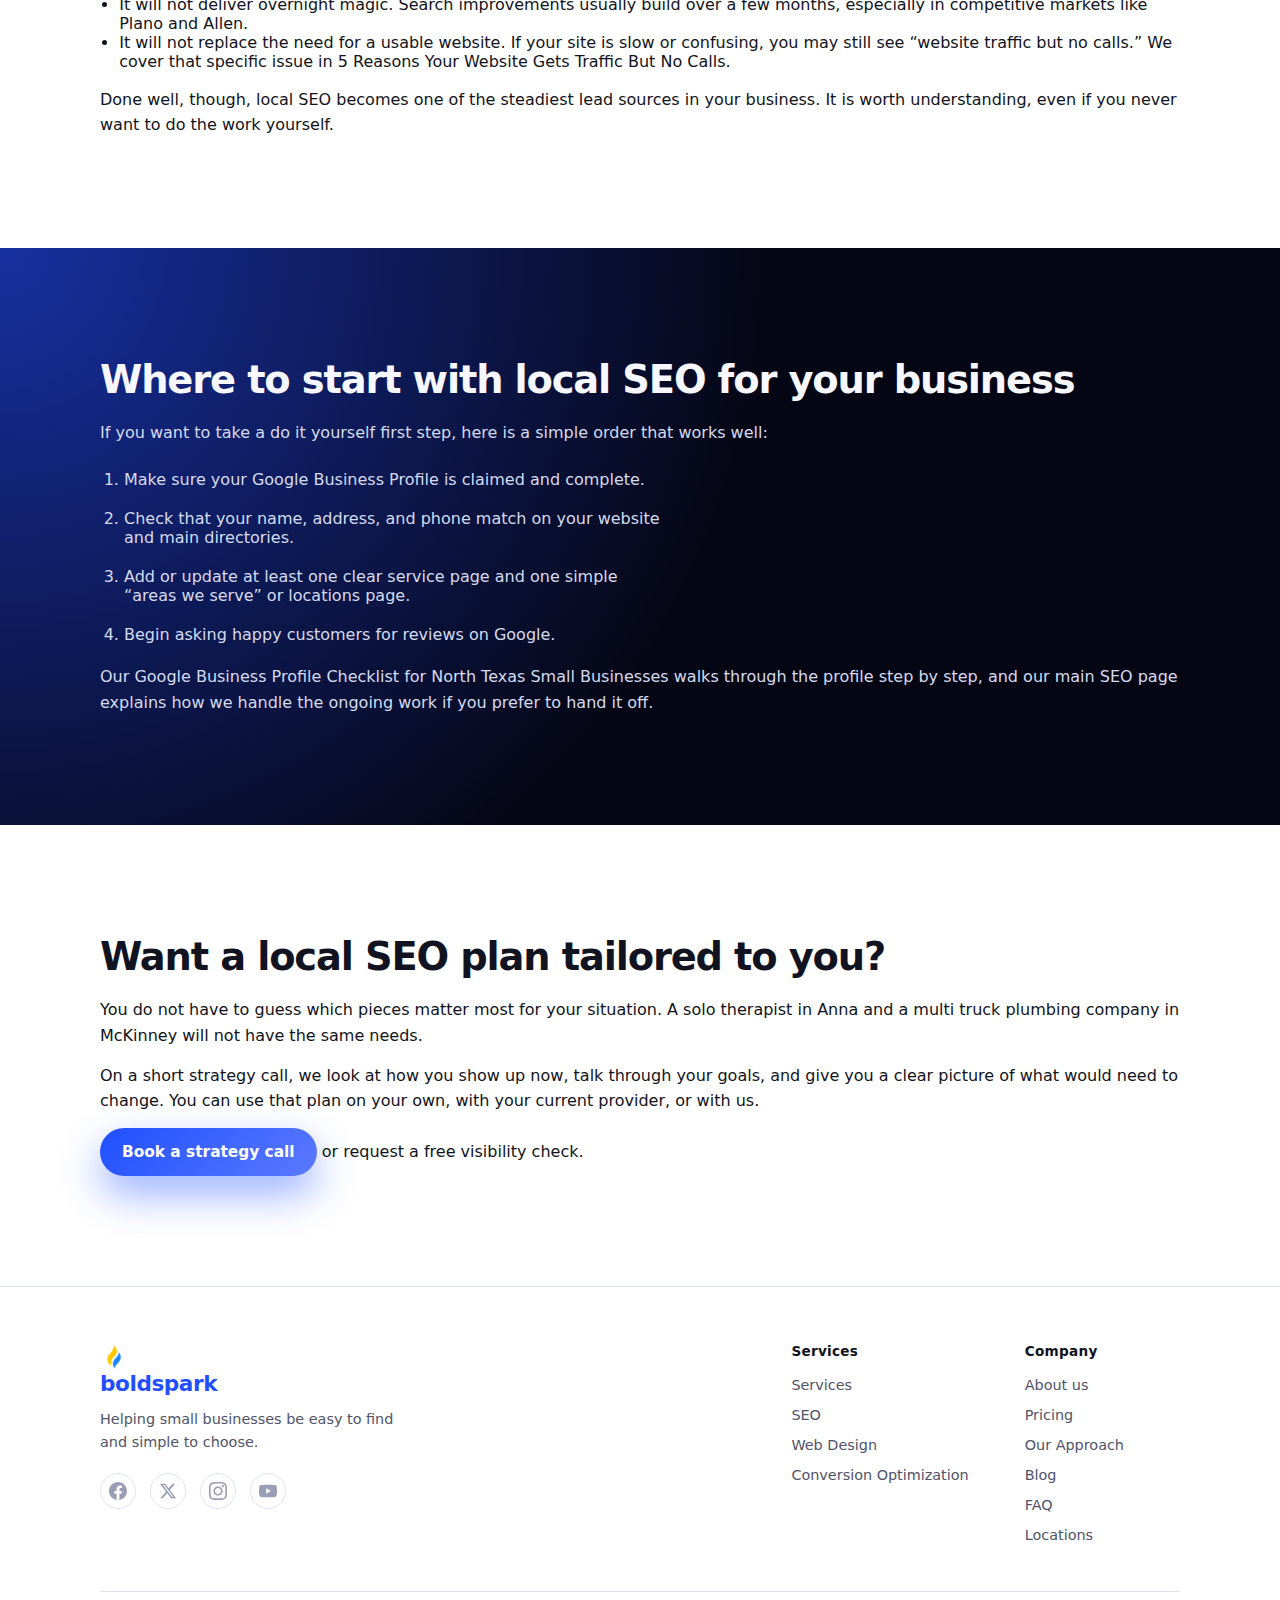
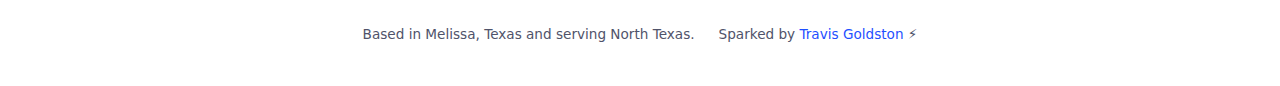
<file: blog/what-is-local-seo/index.html>
<!DOCTYPE html>
<html lang="en">
  <head>
    <meta charset="UTF-8" />
    <meta name="viewport" content="width=device-width, initial-scale=1" />
    <title>What Local SEO Actually Means (Plain English Version)</title>
    <meta name="description" content="Local SEO explained in plain English for small businesses. Learn what it is, how it works, and why it matters if people search things like “dentist in Prosper” or “electrician near Celina.”" />
    <link rel="icon" href="/favicon.png" type="image/png" />
    <link rel="apple-touch-icon" href="/favicon.png" />
    <link rel="stylesheet" href="/styles.css" />
  </head>
  <body class="page-inner">
    <header class="site-header" data-header>
      <div class="container header-inner">
        <a href="/" class="logo">
          <img
            src="/assets/boldspark-mark.png"
            alt="Boldspark"
            class="logo-mark"
            width="26"
            height="26"
            loading="eager"
            decoding="async"
          />
          <span>boldspark</span>
        </a>
        <nav class="nav" aria-label="Primary">
          <div class="nav-item nav-item--dropdown">
            <a href="/services" class="nav-link nav-link--dropdown">
              Services <span class="nav-caret" aria-hidden="true">▾</span>
            </a>
            <div class="nav-dropdown" aria-label="Services">
              <a href="/services" class="nav-dropdown-link">All Services</a>
              <a href="/seo" class="nav-dropdown-link">SEO</a>
              <a href="/web-design" class="nav-dropdown-link">Web Design</a>
              <a href="/conversion-optimization" class="nav-dropdown-link">Conversion Optimization</a>
            </div>
          </div>
          <a href="/about" class="nav-link">About us</a>
          <a href="/pricing" class="nav-link">Pricing</a>
          <a href="/proof" class="nav-link">Our Approach</a>
          <a href="/blog" class="nav-link">Blog</a>
          <a href="/faq" class="nav-link">FAQ</a>
        </nav>
        <a href="/final-cta" class="btn btn-primary header-cta">Book a Strategy Call</a>
        <button class="nav-toggle" type="button" aria-label="Open menu" aria-expanded="false" aria-controls="nav-drawer" data-nav-toggle>
          <span class="nav-toggle-bar"></span>
          <span class="nav-toggle-bar"></span>
          <span class="nav-toggle-bar"></span>
        </button>
      </div>
      <div class="nav-drawer" id="nav-drawer" aria-hidden="true">
        <nav class="nav-drawer-inner" aria-label="Mobile navigation">
          <div class="nav-drawer-group">
            <a href="/services" class="nav-drawer-link">
              Services <span class="nav-caret" aria-hidden="true">▾</span>
            </a>
            <div class="nav-drawer-sub" aria-label="Services">
              <a href="/seo" class="nav-drawer-sublink">SEO</a>
              <a href="/web-design" class="nav-drawer-sublink">Web Design</a>
              <a href="/conversion-optimization" class="nav-drawer-sublink">Conversion Optimization</a>
            </div>
          </div>
          <a href="/about" class="nav-drawer-link">About us</a>
          <a href="/pricing" class="nav-drawer-link">Pricing</a>
          <a href="/proof" class="nav-drawer-link">Our Approach</a>
          <a href="/blog" class="nav-drawer-link">Blog</a>
          <a href="/faq" class="nav-drawer-link">FAQ</a>
          <a href="/final-cta" class="btn btn-primary nav-drawer-cta">Book a Strategy Call</a>
        </nav>
      </div>
    </header>

    <main>
      <section class="page-hero">
        <div class="container">
          <span class="eyebrow">Local SEO explained</span>
          <h1>What Local SEO Actually Means (Plain English Version)</h1>
          <p class="lead">If phrases like “local SEO” and “rankings” make your eyes glaze over, this is for you. No jargon, just what it really means when someone searches “dentist in Prosper” or “electrician near Celina.”</p>
        </div>
      </section>

      <section class="section section-light">
        <div class="container">
          <h2>Local SEO in one sentence</h2>
          <p>Local SEO is the work that helps your business show up and look trustworthy when nearby people search for what you do.</p>
          <p>That’s it. Not fancy tricks. Not trying to “beat the algorithm.” Just making it easy for Google to understand what you do, where you work, and why you’re a good choice, so it can show you to people who are already looking.</p>
        </div>
      </section>

      <section class="section">
        <div class="container">
          <h2>What local SEO looks like in real life</h2>
          <p>Imagine a parent in Prosper searches “dentist in Prosper” because their child chipped a tooth. Or a homeowner in Celina types “electrician near Celina” after a breaker keeps tripping.</p>
          <p>They are not casually browsing. They are ready to call someone.</p>
          <p>On the screen they see:</p>
          <ul>
            <li>A map with three businesses listed underneath.</li>
            <li>More results below the map, usually websites and directories.</li>
          </ul>
          <p>Local SEO is the work that increases the odds that your business is one of those three map listings and one of the first few website results when people in your area search for what you do.</p>
          <p>If you want to dig into Google Maps specifically, we break that down in <a href="/blog/google-maps-not-showing-up">Why Your Business Doesn't Show Up on Google Maps (And How to Fix It)</a>.</p>
        </div>
      </section>

      <section class="section section-light">
        <div class="container">
          <h2>How local SEO is different from “regular” SEO</h2>
          <p>You might hear people talk about SEO as if it is one thing. There are really two flavors:</p>
          <ul>
            <li><strong>Regular SEO:</strong> Aiming to rank pages for broader, sometimes national phrases like “best running shoes” or “how to fix a leaky faucet.”</li>
            <li><strong>Local SEO:</strong> Aiming to rank for searches with location intent, like “roof repair in McKinney” or “family dentist near Allen.”</li>
          </ul>
          <p>Most small businesses in North Texas do not need to rank nationwide. They need to be easy to find in the handful of cities and neighborhoods they actually serve. That is where local SEO lives.</p>
          <p>It leans more on your Google Business Profile, your reviews, your location pages, and clear service information than on churning out endless blog posts.</p>
        </div>
      </section>

      <section class="section">
        <div class="container">
          <h2>The main pieces of local SEO</h2>
          <p>There are a lot of small levers inside local SEO, but most of the results come from doing a few things well.</p>
          <ul>
            <li><strong>Google Business Profile:</strong> A complete, accurate profile with the right categories, hours, photos, and a steady flow of reviews.</li>
            <li><strong>Website basics:</strong> A clear website that says what you do, where you work (for example, “serving McKinney, Melissa, and Anna”), and how to contact you.</li>
            <li><strong>Location and service pages:</strong> Pages that match what people actually search, like “roof repair in Plano” or “counselor in Sherman.”</li>
            <li><strong>Reviews and reputation:</strong> Real, specific reviews from happy customers that make strangers feel safe calling you.</li>
            <li><strong>Consistent information:</strong> The same name, address, and phone across your site, maps, and major directories.</li>
          </ul>
          <p>This is the work we roll up under our <a href="/seo">SEO service</a>. It is not about chasing every possible keyword. It is about focusing on the searches that actually turn into calls.</p>
        </div>
      </section>

      <section class="section section-light">
        <div class="container">
          <h2>What “good” local SEO looks like for a small business</h2>
          <p>Good local SEO does not just mean higher numbers in a ranking report. It should show up in your real life.</p>
          <p>For most local businesses, “good” looks like:</p>
          <ul>
            <li>People saying “I found you on Google” when they call.</li>
            <li>A steady flow of leads from nearby cities you actually want to serve.</li>
            <li>More reviews slowly building up over time.</li>
            <li>A calendar that feels more predictable, instead of wild swings between “too quiet” and “too busy.”</li>
          </ul>
          <p>We talk more about how we measure this in our <a href="/proof">Our Approach</a> page and in the article <a href="/blog/is-your-seo-company-working">How to Tell If Your SEO Company Is Actually Doing Anything</a>.</p>
        </div>
      </section>

      <section class="section">
        <div class="container">
          <h2>What local SEO will not do</h2>
          <p>It helps to be clear about what local SEO is not, so you can set healthy expectations.</p>
          <ul>
            <li>It will not fix a business model problem. If your pricing or service is way out of line with your market, more visibility will not feel like the win you hoped for.</li>
            <li>It will not deliver overnight magic. Search improvements usually build over a few months, especially in competitive markets like Plano and Allen.</li>
            <li>It will not replace the need for a usable website. If your site is slow or confusing, you may still see “website traffic but no calls.” We cover that specific issue in <a href="/blog/website-traffic-no-calls">5 Reasons Your Website Gets Traffic But No Calls</a>.</li>
          </ul>
          <p>Done well, though, local SEO becomes one of the steadiest lead sources in your business. It is worth understanding, even if you never want to do the work yourself.</p>
        </div>
      </section>

      <section class="section section-dark">
        <div class="container">
          <h2>Where to start with local SEO for your business</h2>
          <p>If you want to take a do it yourself first step, here is a simple order that works well:</p>
          <ol class="process-list">
            <li>Make sure your Google Business Profile is claimed and complete.</li>
            <li>Check that your name, address, and phone match on your website and main directories.</li>
            <li>Add or update at least one clear service page and one simple “areas we serve” or locations page.</li>
            <li>Begin asking happy customers for reviews on Google.</li>
          </ol>
          <p>Our <a href="/blog/google-business-profile-checklist">Google Business Profile Checklist for North Texas Small Businesses</a> walks through the profile step by step, and our main <a href="/seo">SEO</a> page explains how we handle the ongoing work if you prefer to hand it off.</p>
        </div>
      </section>

      <section class="section">
        <div class="container">
          <h2>Want a local SEO plan tailored to you?</h2>
          <p>You do not have to guess which pieces matter most for your situation. A solo therapist in Anna and a multi truck plumbing company in McKinney will not have the same needs.</p>
          <p>On a short strategy call, we look at how you show up now, talk through your goals, and give you a clear picture of what would need to change. You can use that plan on your own, with your current provider, or with us.</p>
          <p><a href="/final-cta" class="btn btn-primary">Book a strategy call</a> or <a href="/final-cta">request a free visibility check</a>.</p>
        </div>
      </section>
    </main>

    <footer class="site-footer">
      <div class="container footer-inner">
        <div class="footer-main">
          <div class="footer-brand-block">
            <a href="/" class="footer-brand-link">
              <img
                src="/assets/boldspark-mark.png"
                alt="Boldspark"
                class="footer-mark"
                width="28"
                height="28"
                loading="lazy"
                decoding="async"
              />
              <span class="footer-brand">boldspark</span>
            </a>
            <p class="footer-copy">Helping small businesses be easy to find and simple to choose.</p>
            <div class="footer-social" aria-label="Social media">
              <a href="https://facebook.com/boldsparkdotco" target="_blank" rel="noopener noreferrer" aria-label="Facebook" class="footer-social-link"><svg xmlns="http://www.w3.org/2000/svg" width="20" height="20" viewBox="0 0 24 24" fill="currentColor" aria-hidden="true"><path d="M24 12.073c0-6.627-5.373-12-12-12s-12 5.373-12 12c0 5.99 4.388 10.954 10.125 11.854v-8.385H7.078v-3.47h3.047V9.43c0-3.007 1.792-4.669 4.533-4.669 1.312 0 2.686.235 2.686.235v2.953H15.83c-1.491 0-1.956.925-1.956 1.874v2.25h3.328l-.532 3.47h-2.796v8.385C19.612 23.027 24 18.062 24 12.073z"/></svg></a>
              <a href="https://x.com/boldsparkdotco" target="_blank" rel="noopener noreferrer" aria-label="X" class="footer-social-link"><svg xmlns="http://www.w3.org/2000/svg" width="20" height="20" viewBox="0 0 24 24" fill="currentColor" aria-hidden="true"><path d="M18.244 2.25h3.308l-7.227 8.26 8.502 11.24H16.17l-5.214-6.817L4.99 21.75H1.68l7.73-8.835L1.254 2.25H8.08l4.713 6.231zm-1.161 17.52h1.833L7.084 4.126H5.117z"/></svg></a>
              <a href="https://instagram.com/boldsparkdotco" target="_blank" rel="noopener noreferrer" aria-label="Instagram" class="footer-social-link"><svg xmlns="http://www.w3.org/2000/svg" width="20" height="20" viewBox="0 0 24 24" fill="currentColor" aria-hidden="true"><path d="M12 2.163c3.204 0 3.584.012 4.85.07 3.252.148 4.771 1.691 4.919 4.919.058 1.265.069 1.645.069 4.849 0 3.205-.012 3.584-.069 4.849-.149 3.225-1.664 4.771-4.919 4.919-1.266.058-1.644.07-4.85.07-3.204 0-3.584-.012-4.849-.07-3.26-.149-4.771-1.699-4.919-4.92-.058-1.265-.07-1.644-.07-4.849 0-3.204.013-3.583.07-4.849.149-3.227 1.664-4.771 4.919-4.919 1.266-.057 1.645-.069 4.849-.069zm0-2.163c-3.259 0-3.667.014-4.947.072-4.358.2-6.78 2.618-6.98 6.98-.059 1.281-.073 1.689-.073 4.948 0 3.259.014 3.668.072 4.948.2 4.358 2.618 6.78 6.98 6.98 1.281.058 1.689.072 4.948.072 3.259 0 3.668-.014 4.948-.072 4.354-.2 6.782-2.618 6.979-6.98.059-1.28.073-1.689.073-4.948 0-3.259-.014-3.667-.072-4.947-.196-4.354-2.617-6.78-6.979-6.98-1.281-.059-1.69-.073-4.949-.073zm0 5.838c-3.403 0-6.162 2.759-6.162 6.162s2.759 6.163 6.162 6.163 6.162-2.759 6.162-6.163c0-3.403-2.759-6.162-6.162-6.162zm0 10.162c-2.209 0-4-1.79-4-4 0-2.209 1.791-4 4-4s4 1.791 4 4c0 2.21-1.791 4-4 4zm6.406-11.845c-.796 0-1.441.645-1.441 1.44s.645 1.44 1.441 1.44c.795 0 1.439-.645 1.439-1.44s-.644-1.44-1.439-1.44z"/></svg></a>
              <a href="https://youtube.com/@boldsparkdotco" target="_blank" rel="noopener noreferrer" aria-label="YouTube" class="footer-social-link"><svg xmlns="http://www.w3.org/2000/svg" width="20" height="20" viewBox="0 0 24 24" fill="currentColor" aria-hidden="true"><path d="M23.498 6.186a3.016 3.016 0 0 0-2.122-2.136C19.505 3.545 12 3.545 12 3.545s-7.505 0-9.377.505A3.017 3.017 0 0 0 .502 6.186C0 8.07 0 12 0 12s0 3.93.502 5.814a3.016 3.016 0 0 0 2.122 2.136c1.871.505 9.376.505 9.376.505s7.505 0 9.377-.505a3.015 3.015 0 0 0 2.122-2.136C24 15.93 24 12 24 12s0-3.93-.502-5.814zM9.545 15.568V8.432L15.818 12l-6.273 3.568z"/></svg></a>
            </div>
          </div>
          <nav class="footer-nav-col" aria-label="Services">
            <h3 class="footer-col-heading">Services</h3>
            <a href="/services" class="footer-link">Services</a>
            <a href="/seo" class="footer-link">SEO</a>
            <a href="/web-design" class="footer-link">Web Design</a>
            <a href="/conversion-optimization" class="footer-link">Conversion Optimization</a>
          </nav>
          <nav class="footer-nav-col" aria-label="Company">
            <h3 class="footer-col-heading">Company</h3>
            <a href="/about" class="footer-link">About us</a>
            <a href="/pricing" class="footer-link">Pricing</a>
            <a href="/proof" class="footer-link">Our Approach</a>
            <a href="/blog" class="footer-link">Blog</a>
            <a href="/faq" class="footer-link">FAQ</a>
            <a href="/locations" class="footer-link">Locations</a>
          </nav>
        </div>
        <div class="footer-bottom">
          <p class="footer-location">Based in Melissa, Texas and serving North Texas.</p>
          <p class="footer-credit">Sparked by <a href="https://travisgoldston.com" target="_blank" rel="noopener noreferrer">Travis Goldston</a> ⚡</p>
        </div>
      </div>
    </footer>
    <script src="/script.js" defer></script>
  </body>
</html>
</file>
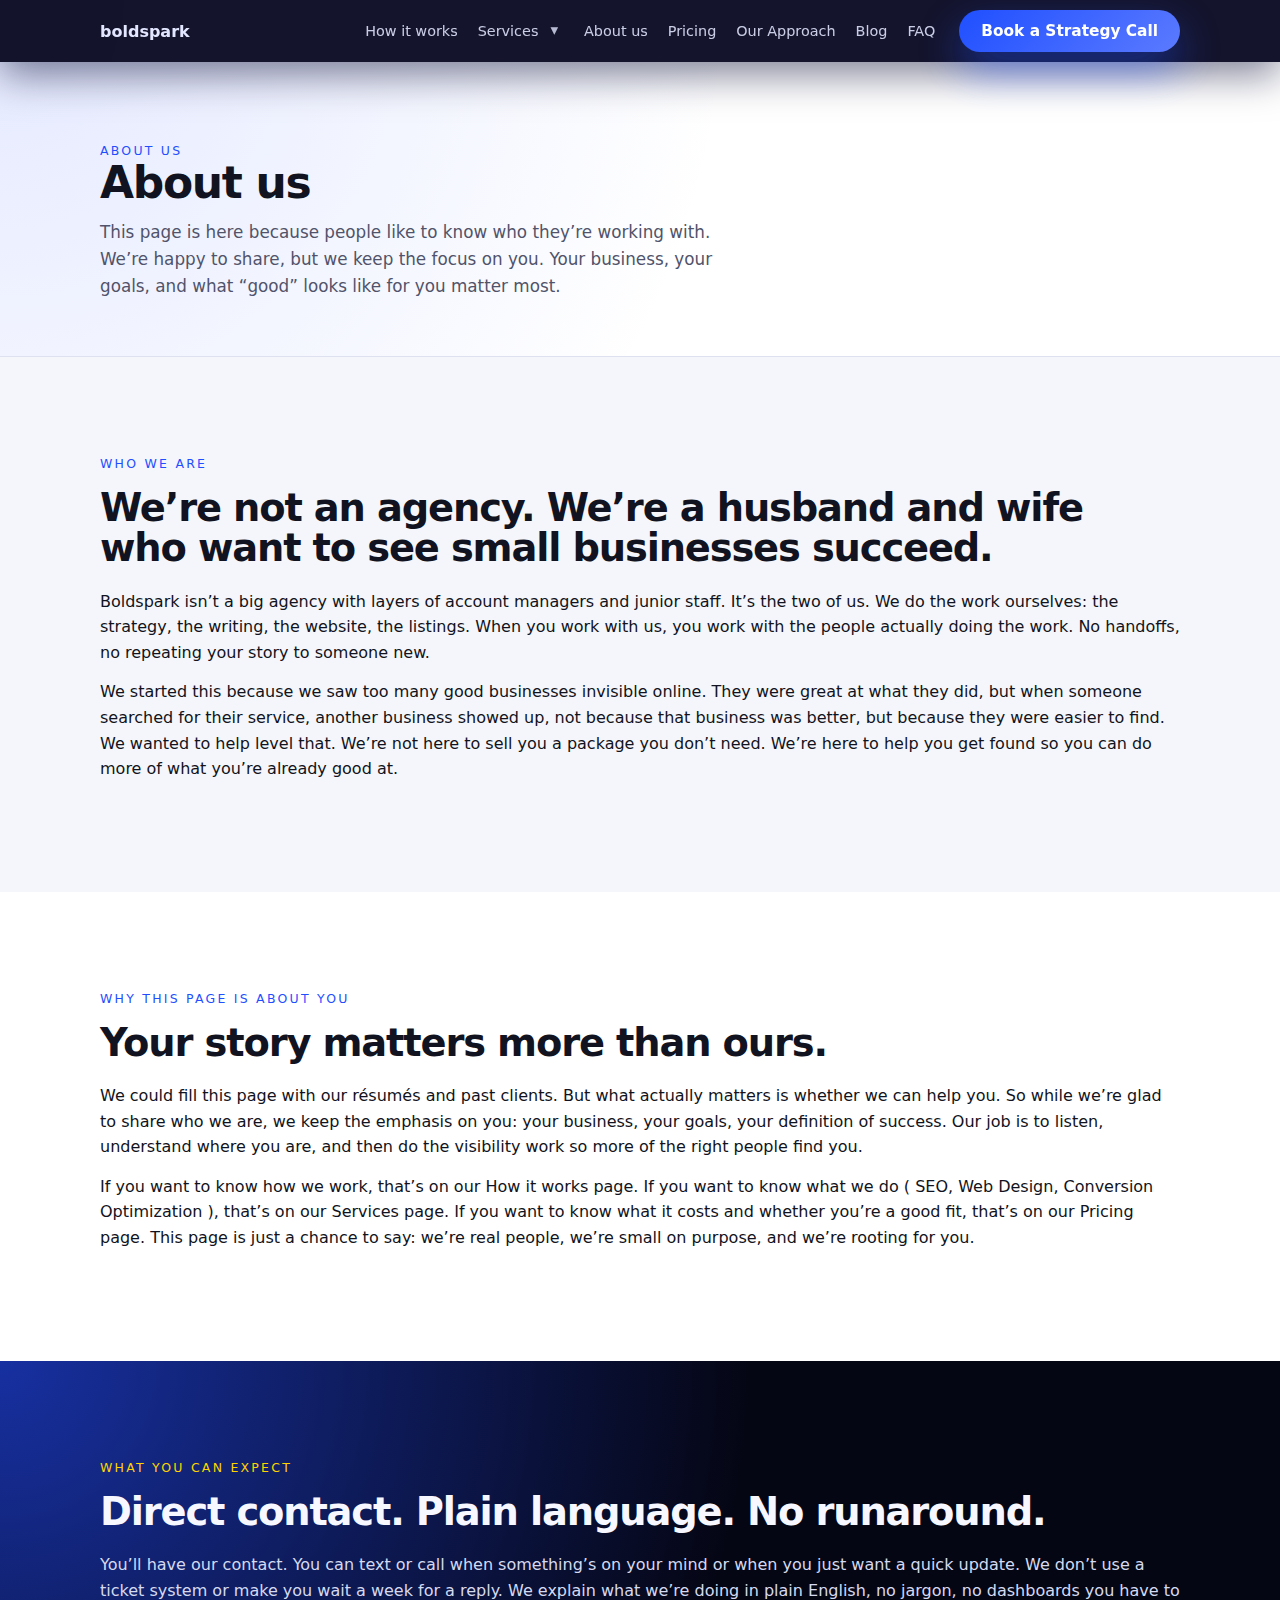
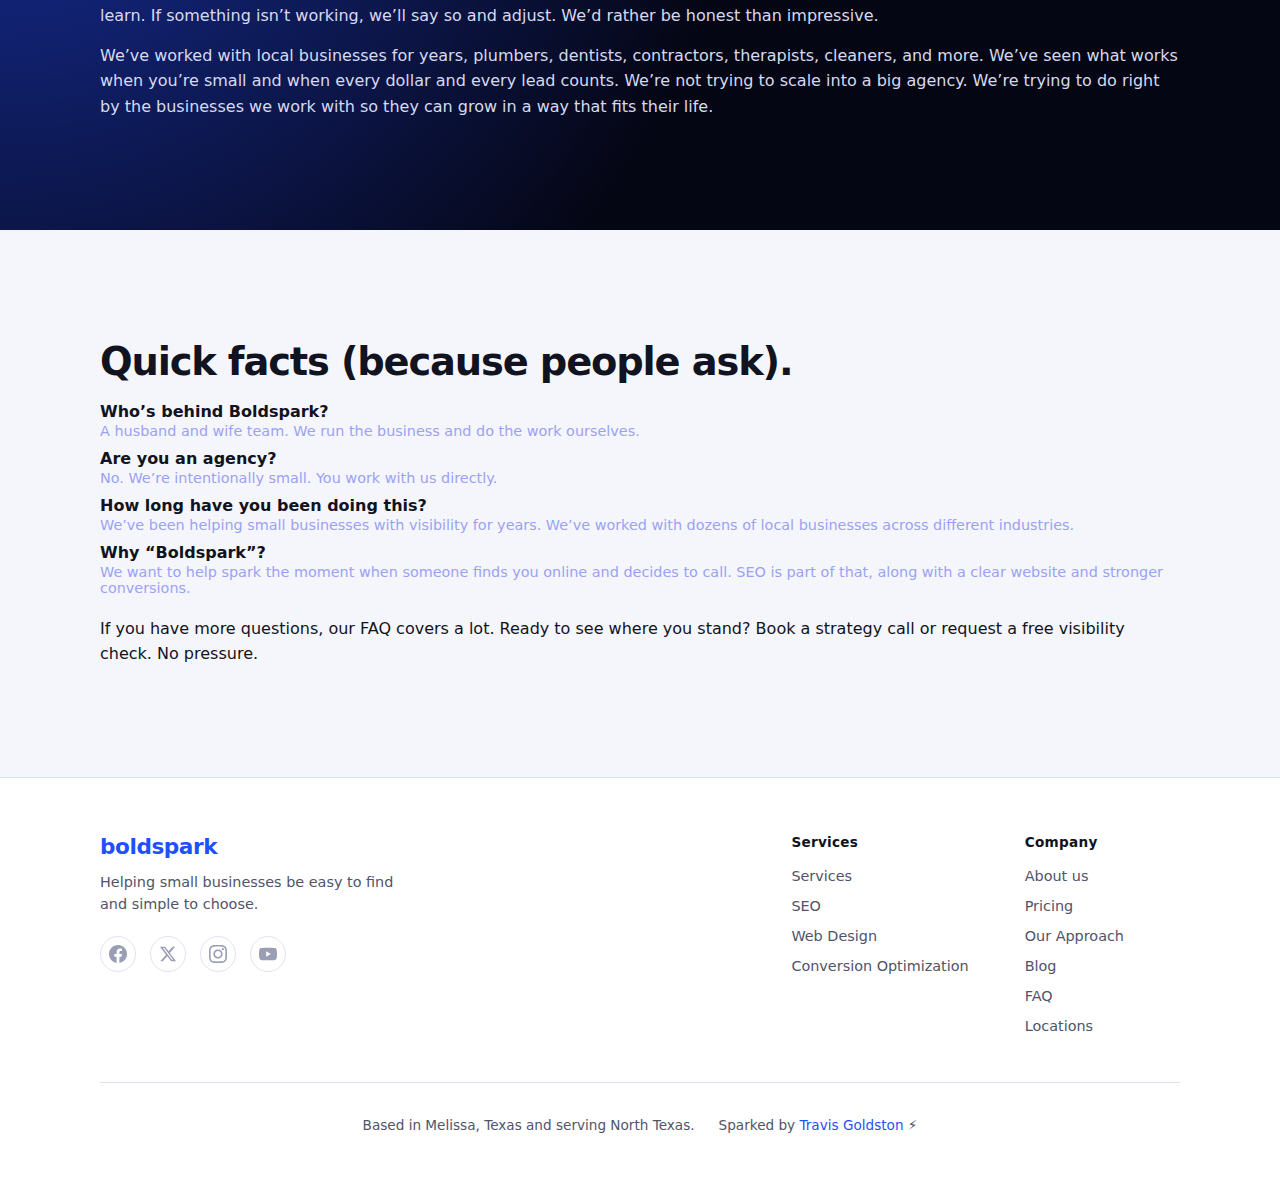
<file: about.html>
<!DOCTYPE html>
<html lang="en">
  <head>
    <meta charset="UTF-8" />
    <meta name="viewport" content="width=device-width, initial-scale=1" />
    <title>About us: Boldspark</title>
    <meta name="description" content="We’re a husband and wife team, not an agency. We want to see small businesses succeed, and we’re happy to tell you a bit about us while keeping the focus on you." />
    <link rel="icon" href="/favicon.png" type="image/png" />
    <link rel="apple-touch-icon" href="/favicon.png" />
    <link rel="stylesheet" href="styles.css" />
  </head>
  <body class="page-inner">
    <header class="site-header" data-header>
      <div class="container header-inner">
        <a href="/" class="logo">boldspark</a>
        <nav class="nav" aria-label="Primary">
          <a href="/how-it-works" class="nav-link">How it works</a>
          <div class="nav-item nav-item--dropdown">
            <a href="/services" class="nav-link nav-link--dropdown">
              Services <span class="nav-caret" aria-hidden="true">▾</span>
            </a>
            <div class="nav-dropdown" aria-label="Services">
              <a href="/services" class="nav-dropdown-link">All Services</a>
              <a href="/seo" class="nav-dropdown-link">SEO</a>
              <a href="/web-design" class="nav-dropdown-link">Web Design</a>
              <a href="/conversion-optimization" class="nav-dropdown-link">Conversion Optimization</a>
            </div>
          </div>
          <a href="/about" class="nav-link">About us</a>
          <a href="/pricing" class="nav-link">Pricing</a>
          <a href="/proof" class="nav-link">Our Approach</a>
          <a href="/blog" class="nav-link">Blog</a>
          <a href="/faq" class="nav-link">FAQ</a>
        </nav>
        <a href="/final-cta" class="btn btn-primary header-cta">Book a Strategy Call</a>
        <button class="nav-toggle" type="button" aria-label="Open menu" aria-expanded="false" aria-controls="nav-drawer" data-nav-toggle>
          <span class="nav-toggle-bar"></span>
          <span class="nav-toggle-bar"></span>
          <span class="nav-toggle-bar"></span>
        </button>
      </div>
      <div class="nav-drawer" id="nav-drawer" aria-hidden="true">
        <nav class="nav-drawer-inner" aria-label="Mobile navigation">
          <a href="/how-it-works" class="nav-drawer-link">How it works</a>
          <div class="nav-drawer-group">
            <a href="/services" class="nav-drawer-link">
              Services <span class="nav-caret" aria-hidden="true">▾</span>
            </a>
            <div class="nav-drawer-sub" aria-label="Services">
              <a href="/seo" class="nav-drawer-sublink">SEO</a>
              <a href="/web-design" class="nav-drawer-sublink">Web Design</a>
              <a href="/conversion-optimization" class="nav-drawer-sublink">Conversion Optimization</a>
            </div>
          </div>
          <a href="/about" class="nav-drawer-link">About us</a>
          <a href="/pricing" class="nav-drawer-link">Pricing</a>
          <a href="/proof" class="nav-drawer-link">Our Approach</a>
          <a href="/blog" class="nav-drawer-link">Blog</a>
          <a href="/faq" class="nav-drawer-link">FAQ</a>
          <a href="/final-cta" class="btn btn-primary nav-drawer-cta">Book a Strategy Call</a>
        </nav>
      </div>
    </header>

    <main>
      <section class="page-hero">
        <div class="container">
          <span class="eyebrow">About us</span>
          <h1>About us</h1>
          <p class="lead">This page is here because people like to know who they’re working with. We’re happy to share, but we keep the focus on you. Your business, your goals, and what “good” looks like for you matter most.</p>
        </div>
      </section>

      <section class="section section-light">
        <div class="container">
          <span class="eyebrow">Who we are</span>
          <h2>We’re not an agency. We’re a husband and wife who want to see small businesses succeed.</h2>
          <p>Boldspark isn’t a big agency with layers of account managers and junior staff. It’s the two of us. We do the work ourselves: the strategy, the writing, the website, the listings. When you work with us, you work with the people actually doing the work. No handoffs, no repeating your story to someone new.</p>
          <p>We started this because we saw too many good businesses invisible online. They were great at what they did, but when someone searched for their service, another business showed up, not because that business was better, but because they were easier to find. We wanted to help level that. We’re not here to sell you a package you don’t need. We’re here to help you get found so you can do more of what you’re already good at.</p>
        </div>
      </section>

      <section class="section">
        <div class="container">
          <span class="eyebrow">Why this page is about you</span>
          <h2>Your story matters more than ours.</h2>
          <p>We could fill this page with our résumés and past clients. But what actually matters is whether we can help you. So while we’re glad to share who we are, we keep the emphasis on you: your business, your goals, your definition of success. Our job is to listen, understand where you are, and then do the visibility work so more of the right people find you.</p>
          <p>If you want to know how we work, that’s on our <a href="/how-it-works">How it works</a> page. If you want to know what we do ( <a href="/seo">SEO</a>, <a href="/web-design">Web Design</a>, <a href="/conversion-optimization">Conversion Optimization</a> ), that’s on our <a href="/services">Services</a> page. If you want to know what it costs and whether you’re a good fit, that’s on our <a href="/pricing">Pricing</a> page. This page is just a chance to say: we’re real people, we’re small on purpose, and we’re rooting for you.</p>
        </div>
      </section>

      <section class="section section-dark">
        <div class="container">
          <span class="eyebrow">What you can expect</span>
          <h2>Direct contact. Plain language. No runaround.</h2>
          <p>You’ll have our contact. You can text or call when something’s on your mind or when you just want a quick update. We don’t use a ticket system or make you wait a week for a reply. We explain what we’re doing in plain English, no jargon, no dashboards you have to learn. If something isn’t working, we’ll say so and adjust. We’d rather be honest than impressive.</p>
          <p>We’ve worked with local businesses for years, plumbers, dentists, contractors, therapists, cleaners, and more. We’ve seen what works when you’re small and when every dollar and every lead counts. We’re not trying to scale into a big agency. We’re trying to do right by the businesses we work with so they can grow in a way that fits their life.</p>
        </div>
      </section>

      <section class="section section-light">
        <div class="container">
          <h2>Quick facts (because people ask).</h2>
          <ul class="icon-list">
            <li><strong>Who’s behind Boldspark?</strong> <span>A husband and wife team. We run the business and do the work ourselves.</span></li>
            <li><strong>Are you an agency?</strong> <span>No. We’re intentionally small. You work with us directly.</span></li>
            <li><strong>How long have you been doing this?</strong> <span>We’ve been helping small businesses with visibility for years. We’ve worked with dozens of local businesses across different industries.</span></li>
            <li><strong>Why “Boldspark”?</strong> <span>We want to help spark the moment when someone finds you online and decides to call. SEO is part of that, along with a clear website and stronger conversions.</span></li>
          </ul>
          <p>If you have more questions, our <a href="/faq">FAQ</a> covers a lot. Ready to see where you stand? <a href="/final-cta">Book a strategy call</a> or <a href="/final-cta">request a free visibility check</a>. No pressure.</p>
        </div>
      </section>
    </main>

    <footer class="site-footer">
      <div class="container footer-inner">
        <div class="footer-main">
          <div class="footer-brand-block">
            <span class="footer-brand">boldspark</span>
            <p class="footer-copy">Helping small businesses be easy to find and simple to choose.</p>
            <div class="footer-social" aria-label="Social media">
              <a href="https://facebook.com/boldsparkdotco" target="_blank" rel="noopener noreferrer" aria-label="Facebook" class="footer-social-link"><svg xmlns="http://www.w3.org/2000/svg" width="20" height="20" viewBox="0 0 24 24" fill="currentColor" aria-hidden="true"><path d="M24 12.073c0-6.627-5.373-12-12-12s-12 5.373-12 12c0 5.99 4.388 10.954 10.125 11.854v-8.385H7.078v-3.47h3.047V9.43c0-3.007 1.792-4.669 4.533-4.669 1.312 0 2.686.235 2.686.235v2.953H15.83c-1.491 0-1.956.925-1.956 1.874v2.25h3.328l-.532 3.47h-2.796v8.385C19.612 23.027 24 18.062 24 12.073z"/></svg></a>
              <a href="https://x.com/boldsparkdotco" target="_blank" rel="noopener noreferrer" aria-label="X" class="footer-social-link"><svg xmlns="http://www.w3.org/2000/svg" width="20" height="20" viewBox="0 0 24 24" fill="currentColor" aria-hidden="true"><path d="M18.244 2.25h3.308l-7.227 8.26 8.502 11.24H16.17l-5.214-6.817L4.99 21.75H1.68l7.73-8.835L1.254 2.25H8.08l4.713 6.231zm-1.161 17.52h1.833L7.084 4.126H5.117z"/></svg></a>
              <a href="https://instagram.com/boldsparkdotco" target="_blank" rel="noopener noreferrer" aria-label="Instagram" class="footer-social-link"><svg xmlns="http://www.w3.org/2000/svg" width="20" height="20" viewBox="0 0 24 24" fill="currentColor" aria-hidden="true"><path d="M12 2.163c3.204 0 3.584.012 4.85.07 3.252.148 4.771 1.691 4.919 4.919.058 1.265.069 1.645.069 4.849 0 3.205-.012 3.584-.069 4.849-.149 3.225-1.664 4.771-4.919 4.919-1.266.058-1.644.07-4.85.07-3.204 0-3.584-.012-4.849-.07-3.26-.149-4.771-1.699-4.919-4.92-.058-1.265-.07-1.644-.07-4.849 0-3.204.013-3.583.07-4.849.149-3.227 1.664-4.771 4.919-4.919 1.266-.057 1.645-.069 4.849-.069zm0-2.163c-3.259 0-3.667.014-4.947.072-4.358.2-6.78 2.618-6.98 6.98-.059 1.281-.073 1.689-.073 4.948 0 3.259.014 3.668.072 4.948.2 4.358 2.618 6.78 6.98 6.98 1.281.058 1.689.072 4.948.072 3.259 0 3.668-.014 4.948-.072 4.354-.2 6.782-2.618 6.979-6.98.059-1.28.073-1.689.073-4.948 0-3.259-.014-3.667-.072-4.947-.196-4.354-2.617-6.78-6.979-6.98-1.281-.059-1.69-.073-4.949-.073zm0 5.838c-3.403 0-6.162 2.759-6.162 6.162s2.759 6.163 6.162 6.163 6.162-2.759 6.162-6.163c0-3.403-2.759-6.162-6.162-6.162zm0 10.162c-2.209 0-4-1.79-4-4 0-2.209 1.791-4 4-4s4 1.791 4 4c0 2.21-1.791 4-4 4zm6.406-11.845c-.796 0-1.441.645-1.441 1.44s.645 1.44 1.441 1.44c.795 0 1.439-.645 1.439-1.44s-.644-1.44-1.439-1.44z"/></svg></a>
              <a href="https://youtube.com/@boldsparkdotco" target="_blank" rel="noopener noreferrer" aria-label="YouTube" class="footer-social-link"><svg xmlns="http://www.w3.org/2000/svg" width="20" height="20" viewBox="0 0 24 24" fill="currentColor" aria-hidden="true"><path d="M23.498 6.186a3.016 3.016 0 0 0-2.122-2.136C19.505 3.545 12 3.545 12 3.545s-7.505 0-9.377.505A3.017 3.017 0 0 0 .502 6.186C0 8.07 0 12 0 12s0 3.93.502 5.814a3.016 3.016 0 0 0 2.122 2.136c1.871.505 9.376.505 9.376.505s7.505 0 9.377-.505a3.015 3.015 0 0 0 2.122-2.136C24 15.93 24 12 24 12s0-3.93-.502-5.814zM9.545 15.568V8.432L15.818 12l-6.273 3.568z"/></svg></a>
            </div>
          </div>
          <nav class="footer-nav-col" aria-label="Services">
            <h3 class="footer-col-heading">Services</h3>
            <a href="/services" class="footer-link">Services</a>
            <a href="/seo" class="footer-link">SEO</a>
            <a href="/web-design" class="footer-link">Web Design</a>
            <a href="/conversion-optimization" class="footer-link">Conversion Optimization</a>
          </nav>
          <nav class="footer-nav-col" aria-label="Company">
            <h3 class="footer-col-heading">Company</h3>
            <a href="/about" class="footer-link">About us</a>
            <a href="/pricing" class="footer-link">Pricing</a>
            <a href="/proof" class="footer-link">Our Approach</a>
            <a href="/blog" class="footer-link">Blog</a>
            <a href="/faq" class="footer-link">FAQ</a>
            <a href="/locations" class="footer-link">Locations</a>
          </nav>
        </div>
        <div class="footer-bottom">
          <p class="footer-location">Based in Melissa, Texas and serving North Texas.</p>
          <p class="footer-credit">Sparked by <a href="https://travisgoldston.com" target="_blank" rel="noopener noreferrer">Travis Goldston</a> ⚡</p>
        </div>
      </div>
    </footer>
    <script src="script.js" defer></script>
  </body>
</html>
</file>
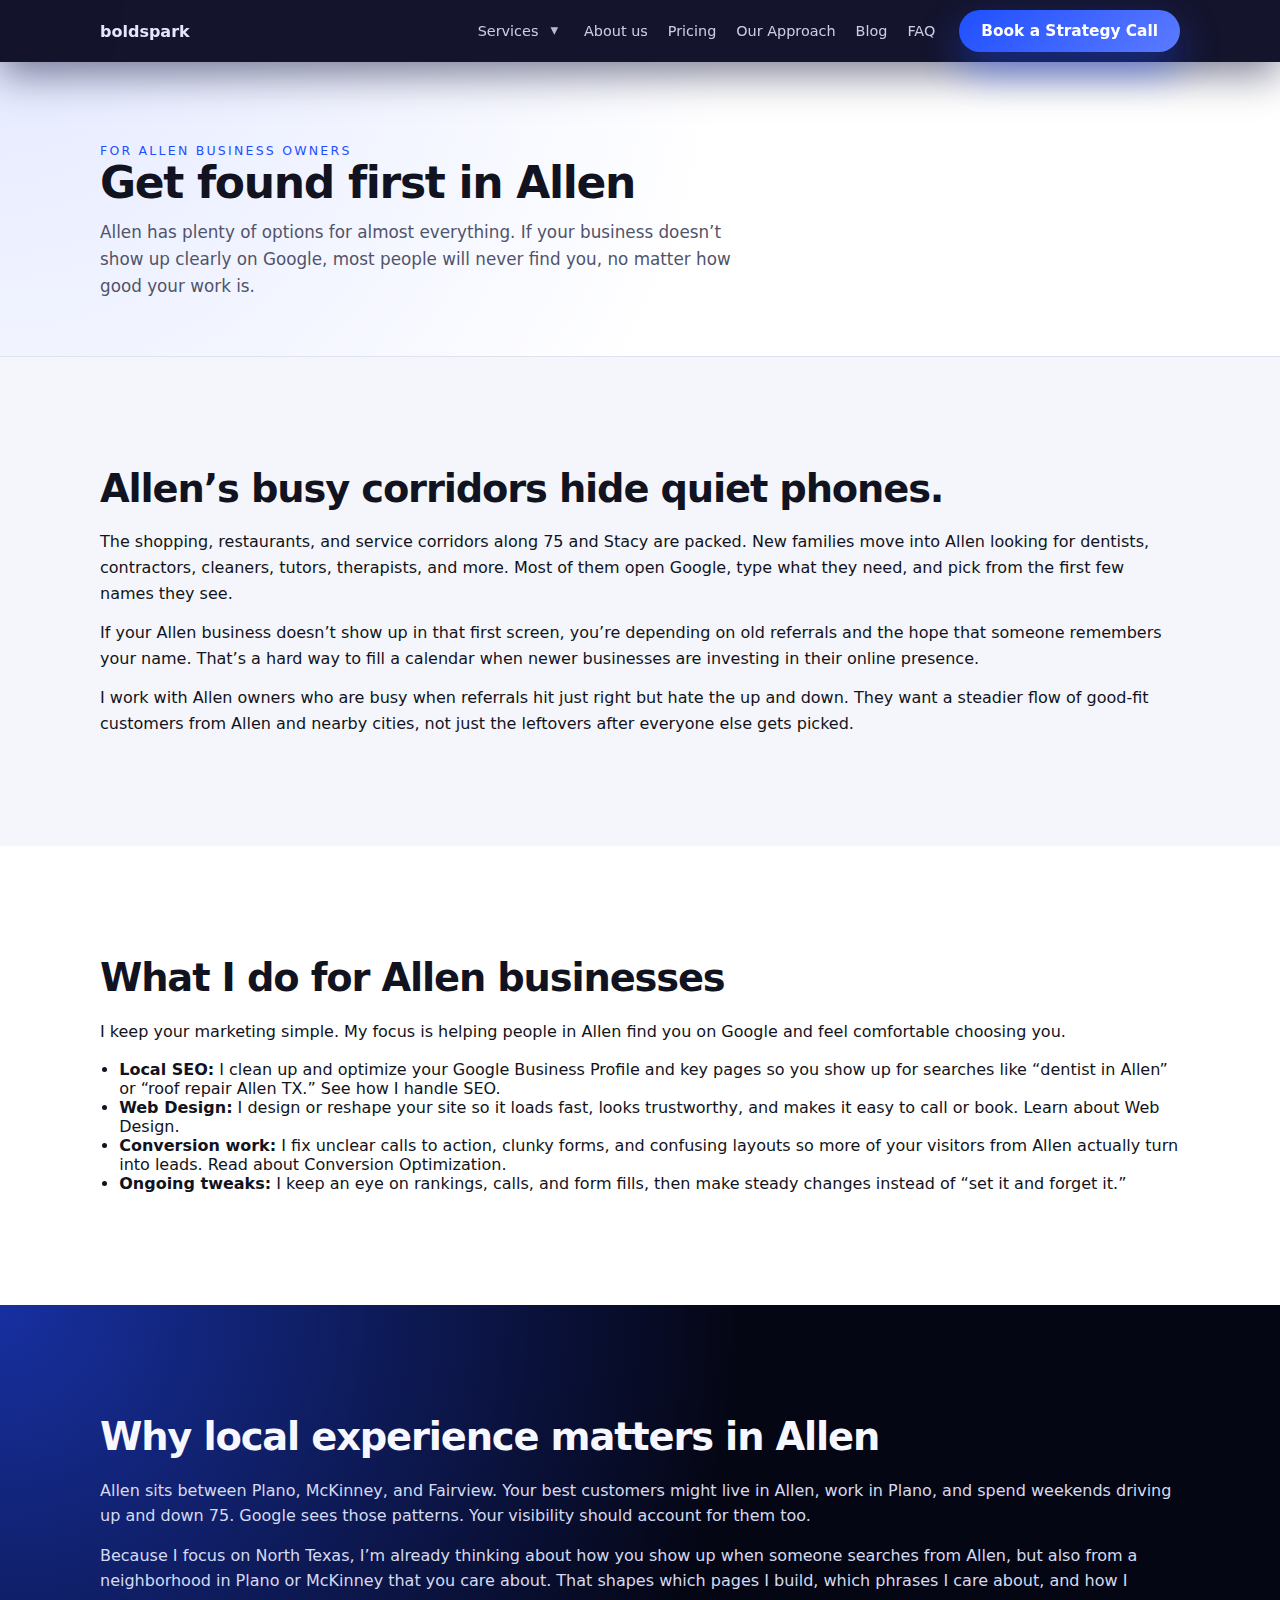
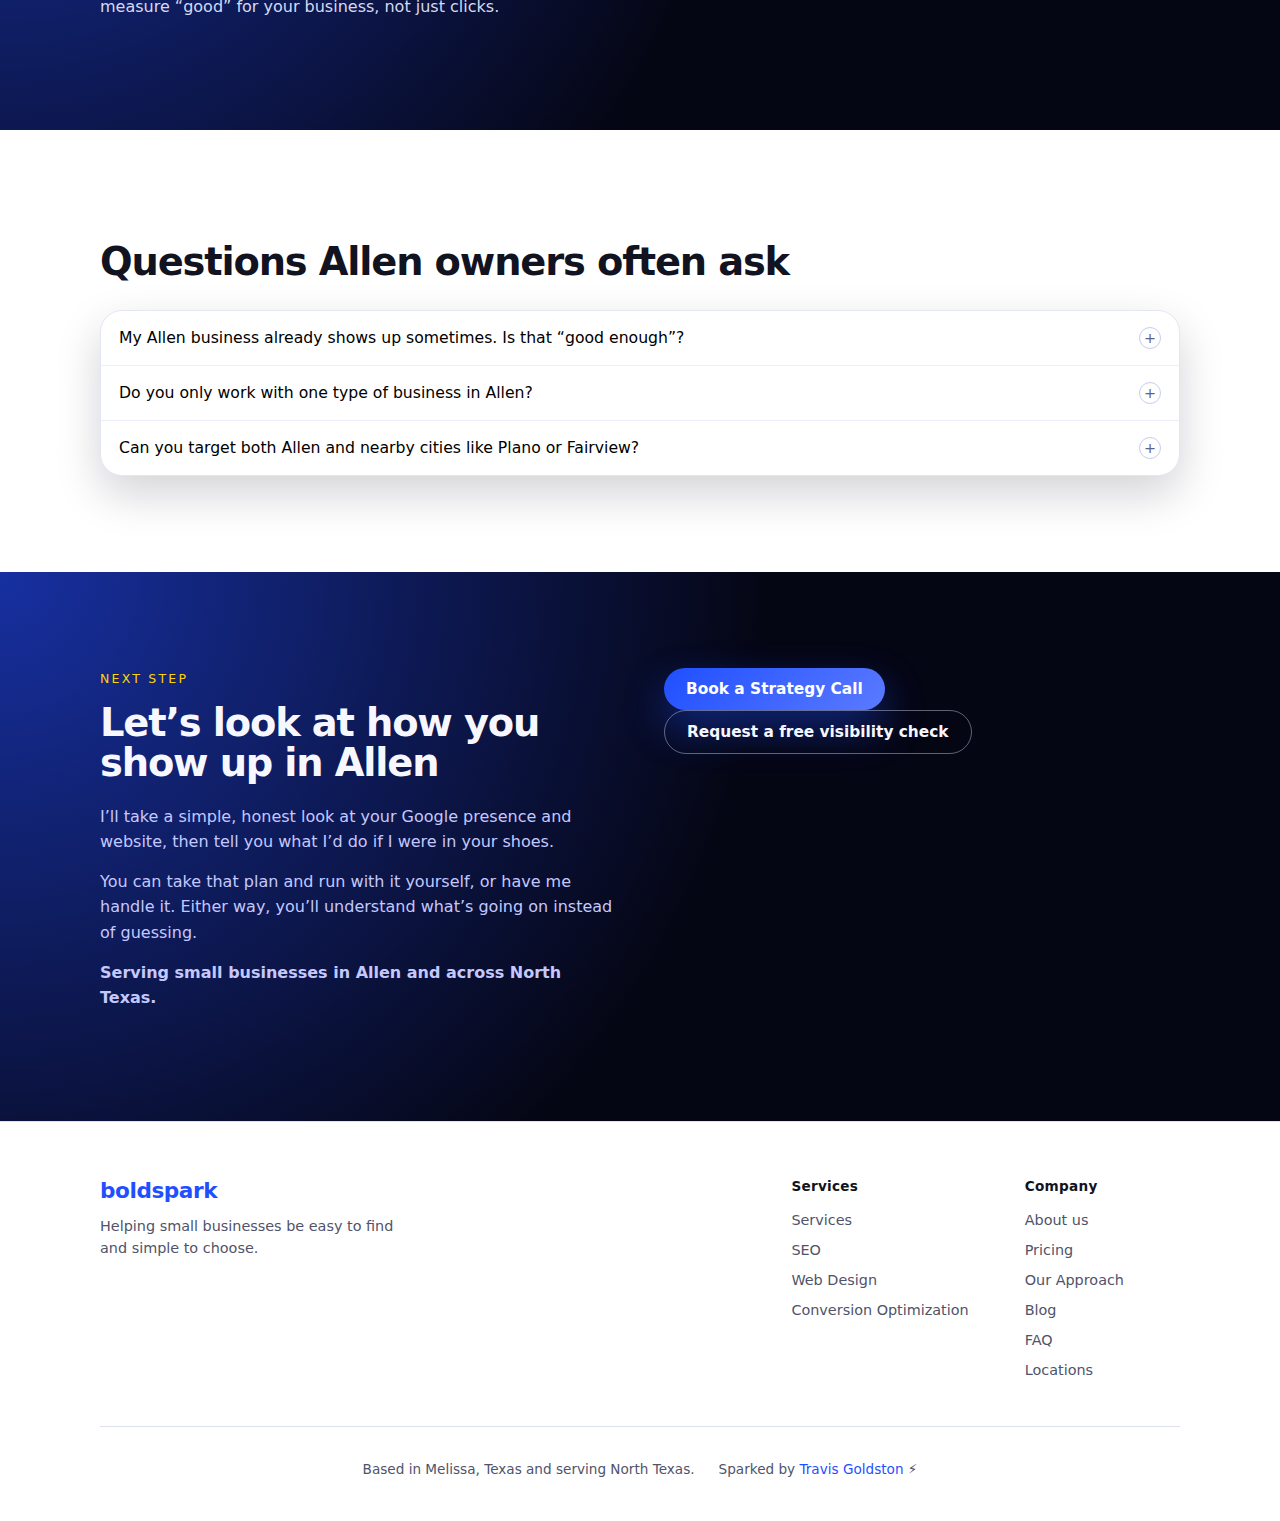
<file: allen.html>
<!DOCTYPE html>
<html lang="en">
  <head>
    <meta charset="UTF-8" />
    <meta name="viewport" content="width=device-width, initial-scale=1" />
    <title>Allen Local SEO & Web Design | Boldspark</title>
    <meta
      name="description"
      content="Local SEO and web design for Allen small businesses so more people find you on Google and call."
    />
    <link rel="icon" href="/favicon.png" type="image/png" />
    <link rel="apple-touch-icon" href="/favicon.png" />
    <link rel="stylesheet" href="/styles.css" />
  </head>
  <body class="page-inner">
    <header class="site-header" data-header>
      <div class="container header-inner">
        <a href="/" class="logo">boldspark</a>
        <nav class="nav" aria-label="Primary">
          <div class="nav-item nav-item--dropdown">
            <a href="/services" class="nav-link nav-link--dropdown">
              Services <span class="nav-caret" aria-hidden="true">▾</span>
            </a>
            <div class="nav-dropdown" aria-label="Services">
              <a href="/services" class="nav-dropdown-link">All Services</a>
              <a href="/seo" class="nav-dropdown-link">SEO</a>
              <a href="/web-design" class="nav-dropdown-link">Web Design</a>
              <a href="/conversion-optimization" class="nav-dropdown-link">Conversion Optimization</a>
            </div>
          </div>
          <a href="/about" class="nav-link">About us</a>
          <a href="/pricing" class="nav-link">Pricing</a>
          <a href="/proof" class="nav-link">Our Approach</a>
          <a href="/blog" class="nav-link">Blog</a>
          <a href="/faq" class="nav-link">FAQ</a>
        </nav>
        <a href="/final-cta" class="btn btn-primary header-cta">Book a Strategy Call</a>
        <button
          class="nav-toggle"
          type="button"
          aria-label="Open menu"
          aria-expanded="false"
          aria-controls="nav-drawer"
          data-nav-toggle
        >
          <span class="nav-toggle-bar"></span>
          <span class="nav-toggle-bar"></span>
          <span class="nav-toggle-bar"></span>
        </button>
      </div>
      <div class="nav-drawer" id="nav-drawer" aria-hidden="true">
        <nav class="nav-drawer-inner" aria-label="Mobile navigation">
          <div class="nav-drawer-group">
            <a href="/services" class="nav-drawer-link">
              Services <span class="nav-caret" aria-hidden="true">▾</span>
            </a>
            <div class="nav-drawer-sub" aria-label="Services">
              <a href="/seo" class="nav-drawer-sublink">SEO</a>
              <a href="/web-design" class="nav-drawer-sublink">Web Design</a>
              <a href="/conversion-optimization" class="nav-drawer-sublink">Conversion Optimization</a>
            </div>
          </div>
          <a href="/about" class="nav-drawer-link">About us</a>
          <a href="/pricing" class="nav-drawer-link">Pricing</a>
          <a href="/proof" class="nav-drawer-link">Our Approach</a>
          <a href="/blog" class="nav-drawer-link">Blog</a>
          <a href="/faq" class="nav-drawer-link">FAQ</a>
          <a href="/final-cta" class="btn btn-primary nav-drawer-cta">Book a Strategy Call</a>
        </nav>
      </div>
    </header>

    <main>
      <section class="page-hero">
        <div class="container">
          <span class="eyebrow">For Allen business owners</span>
          <h1>Get found first in Allen</h1>
          <p class="lead">
            Allen has plenty of options for almost everything. If your business doesn’t show up clearly on Google, most
            people will never find you, no matter how good your work is.
          </p>
        </div>
      </section>

      <!-- Section 1 — The problem (city-specific) -->
      <section class="section section-light">
        <div class="container">
          <h2>Allen’s busy corridors hide quiet phones.</h2>
          <p>
            The shopping, restaurants, and service corridors along 75 and Stacy are packed. New families move into
            Allen looking for dentists, contractors, cleaners, tutors, therapists, and more. Most of them open Google,
            type what they need, and pick from the first few names they see.
          </p>
          <p>
            If your Allen business doesn’t show up in that first screen, you’re depending on old referrals and the
            hope that someone remembers your name. That’s a hard way to fill a calendar when newer businesses are
            investing in their online presence.
          </p>
          <p>
            I work with Allen owners who are busy when referrals hit just right but hate the up and down. They want a
            steadier flow of good-fit customers from Allen and nearby cities, not just the leftovers after everyone
            else gets picked.
          </p>
        </div>
      </section>

      <!-- Section 2 — What I do -->
      <section class="section">
        <div class="container">
          <h2>What I do for Allen businesses</h2>
          <p>
            I keep your marketing simple. My focus is helping people in Allen find you on Google and feel comfortable
            choosing you.
          </p>
          <ul>
            <li>
              <strong>Local SEO:</strong> I clean up and optimize your Google Business Profile and key pages so you show
              up for searches like “dentist in Allen” or “roof repair Allen TX.”
              <a href="/seo">See how I handle SEO</a>.
            </li>
            <li>
              <strong>Web Design:</strong> I design or reshape your site so it loads fast, looks trustworthy, and makes
              it easy to call or book. <a href="/web-design">Learn about Web Design</a>.
            </li>
            <li>
              <strong>Conversion work:</strong> I fix unclear calls to action, clunky forms, and confusing layouts so
              more of your visitors from Allen actually turn into leads.
              <a href="/conversion-optimization">Read about Conversion Optimization</a>.
            </li>
            <li>
              <strong>Ongoing tweaks:</strong> I keep an eye on rankings, calls, and form fills, then make steady
              changes instead of “set it and forget it.”
            </li>
          </ul>
        </div>
      </section>

      <!-- Section 3 — Why local matters here -->
      <section class="section section-dark">
        <div class="container">
          <h2>Why local experience matters in Allen</h2>
          <p>
            Allen sits between Plano, McKinney, and Fairview. Your best customers might live in Allen, work in Plano,
            and spend weekends driving up and down 75. Google sees those patterns. Your visibility should account for
            them too.
          </p>
          <p>
            Because I focus on North Texas, I’m already thinking about how you show up when someone searches from
            Allen, but also from a neighborhood in Plano or McKinney that you care about. That shapes which pages I
            build, which phrases I care about, and how I measure “good” for your business, not just clicks.
          </p>
        </div>
      </section>

      <!-- Section 4 — FAQ -->
      <section class="section">
        <div class="container">
          <h2>Questions Allen owners often ask</h2>
          <div class="faq-list" data-faq>
            <article class="faq-item">
              <button class="faq-question" type="button">
                <span>My Allen business already shows up sometimes. Is that “good enough”?</span>
                <span class="faq-icon">+</span>
              </button>
              <div class="faq-answer">
                <p>
                  Showing up “sometimes” usually means you’re leaving easy leads on the table. I look at which searches
                  in Allen matter most for you, how often you appear there, and how many of those visitors actually call
                  or fill out a form. Then I decide whether we’re talking about small tweaks or bigger gaps.
                </p>
              </div>
            </article>

            <article class="faq-item">
              <button class="faq-question" type="button">
                <span>Do you only work with one type of business in Allen?</span>
                <span class="faq-icon">+</span>
              </button>
              <div class="faq-answer">
                <p>
                  No. I work with service businesses, professional practices, and local shops. The common thread is that
                  your customers in Allen search for what you do and make a decision quickly. My job is to make sure you
                  are easy to find and simple to choose in that moment.
                </p>
              </div>
            </article>

            <article class="faq-item">
              <button class="faq-question" type="button">
                <span>Can you target both Allen and nearby cities like Plano or Fairview?</span>
                <span class="faq-icon">+</span>
              </button>
              <div class="faq-answer">
                <p>
                  Yes. Many Allen businesses pull from a mix of nearby cities. I usually set things up so Allen is
                  clearly covered first, then build or adjust pages to pick up the neighboring areas that make sense for
                  you without spreading too thin.
                </p>
              </div>
            </article>
          </div>
        </div>
      </section>

      <!-- Section 5 — CTA -->
      <section class="section section-dark final-cta">
        <div class="container final-cta-grid">
          <div class="final-cta-copy">
            <span class="eyebrow">Next step</span>
            <h2>Let’s look at how you show up in Allen</h2>
            <p>
              I’ll take a simple, honest look at your Google presence and website, then tell you what I’d do if I were
              in your shoes.
            </p>
            <p>
              You can take that plan and run with it yourself, or have me handle it. Either way, you’ll understand
              what’s going on instead of guessing.
            </p>
            <p><strong>Serving small businesses in Allen and across North Texas.</strong></p>
          </div>
          <div class="final-cta-actions">
            <a href="/final-cta" class="btn btn-primary">Book a Strategy Call</a>
            <a href="/final-cta" class="btn btn-outline">Request a free visibility check</a>
          </div>
        </div>
      </section>
    </main>

    <footer class="site-footer">
      <div class="container footer-inner">
        <div class="footer-main">
          <div class="footer-brand-block">
            <span class="footer-brand">boldspark</span>
            <p class="footer-copy">Helping small businesses be easy to find and simple to choose.</p>
          </div>
          <nav class="footer-nav-col" aria-label="Services">
            <h3 class="footer-col-heading">Services</h3>
            <a href="/services" class="footer-link">Services</a>
            <a href="/seo" class="footer-link">SEO</a>
            <a href="/web-design" class="footer-link">Web Design</a>
            <a href="/conversion-optimization" class="footer-link">Conversion Optimization</a>
          </nav>
          <nav class="footer-nav-col" aria-label="Company">
            <h3 class="footer-col-heading">Company</h3>
            <a href="/about" class="footer-link">About us</a>
            <a href="/pricing" class="footer-link">Pricing</a>
            <a href="/proof" class="footer-link">Our Approach</a>
            <a href="/blog" class="footer-link">Blog</a>
            <a href="/faq" class="footer-link">FAQ</a>
            <a href="/locations" class="footer-link">Locations</a>
          </nav>
        </div>
        <div class="footer-bottom">
          <p class="footer-location">Based in Melissa, Texas and serving North Texas.</p>
          <p class="footer-credit">
            Sparked by
            <a href="https://travisgoldston.com" target="_blank" rel="noopener noreferrer">Travis Goldston</a> ⚡
          </p>
        </div>
      </div>
    </footer>

    <script src="/script.js" defer></script>
  </body>
</html>
</file>
<file: styles.css>
:root {
  --color-primary: #1f4fff;
  --color-yellow: #ffd300;
  --color-navy: #0a0a23;
  --color-bg: #ffffff;
  --color-bg-soft: #f5f6fb;
  --color-border-subtle: #dde1f0;
  --color-text-main: #111320;
  --color-text-muted: #50536a;
  --shadow-soft: 0 18px 45px rgba(10, 10, 35, 0.18);
  --radius-lg: 20px;
  --radius-md: 12px;
  --radius-pill: 999px;
  --transition-fast: 180ms ease-out;
  --transition-med: 240ms ease-out;
  --container-width: 1120px;
}

*,
*::before,
*::after {
  box-sizing: border-box;
}

html,
body {
  margin: 0;
  padding: 0;
}

body {
  font-family: system-ui, -apple-system, BlinkMacSystemFont, 'SF Pro Text', 'Inter', sans-serif;
  color: var(--color-text-main);
  background: var(--color-bg);
  -webkit-font-smoothing: antialiased;
}

img {
  max-width: 100%;
  display: block;
}

button,
input,
select,
textarea {
  font-family: inherit;
}

a {
  color: inherit;
  text-decoration: none;
}

.container {
  width: 100%;
  max-width: var(--container-width);
  margin: 0 auto;
  padding: 0 20px;
}

.section {
  padding: 96px 0;
}

.section-light {
  background: var(--color-bg-soft);
}

.section-dark {
  background: radial-gradient(circle at top left, #1730a1 0, #050614 55%);
  color: #f7f7ff;
}

.section-dark p,
.section-dark li {
  color: #d5daf0;
}

.section h2 {
  font-size: clamp(2.1rem, 3vw, 2.7rem);
  line-height: 1.05;
  letter-spacing: -0.03em;
  margin: 16px 0 20px;
}

.section h3 {
  font-size: 1.25rem;
  margin: 24px 0 10px;
}

.section-intro,
.section-summary {
  max-width: 600px;
  color: var(--color-text-muted);
}

.section-dark .section-intro,
.section-dark .section-summary {
  color: #c0c7f2;
}

/* Inner page header (no transparent overlay) */
body.page-inner .site-header {
  background: rgba(10, 10, 35, 0.96);
  box-shadow: 0 12px 40px rgba(6, 10, 50, 0.52);
}

body.page-inner .header-inner {
  padding-block: 10px;
}

.page-hero {
  padding-top: 140px;
  padding-bottom: 56px;
  background: radial-gradient(circle at top left, rgba(63, 99, 255, 0.14), transparent 55%);
  border-bottom: 1px solid var(--color-border-subtle);
}

.page-hero h1 {
  font-size: clamp(2rem, 4vw, 2.75rem);
  line-height: 1.1;
  letter-spacing: -0.03em;
  margin: 0 0 12px;
}

.page-hero .lead {
  font-size: 1.05rem;
  color: var(--color-text-muted);
  max-width: 640px;
  margin: 0;
}

.eyebrow {
  font-size: 0.78rem;
  text-transform: uppercase;
  letter-spacing: 0.18em;
  color: var(--color-primary);
}

.section-dark .eyebrow {
  color: var(--color-yellow);
}

p {
  margin: 0 0 14px;
  line-height: 1.6;
}

ul {
  padding-left: 1.2rem;
}

/* HEADER */

.site-header {
  position: fixed;
  inset-inline: 0;
  top: 0;
  z-index: 50;
  backdrop-filter: blur(16px);
  background: linear-gradient(to bottom, rgba(10, 10, 35, 0.9), transparent);
  transition: background var(--transition-med), box-shadow var(--transition-med), padding var(--transition-med);
}

.site-header.scrolled {
  background: rgba(10, 10, 35, 0.96);
  box-shadow: 0 12px 40px rgba(6, 10, 50, 0.52);
}

.header-inner {
  display: flex;
  flex-wrap: nowrap;
  align-items: center;
  justify-content: space-between;
  gap: 24px;
  padding: 18px 20px;
  min-width: 0;
}

.logo {
  color: #e3e6ff;
  font-weight: 600;
  flex-shrink: 0;
}

.site-header.scrolled .header-inner {
  padding-block: 10px;
}

.logo img {
  height: 32px;
  width: auto;
  display: block;
}

.nav {
  display: flex;
  gap: 20px;
  align-items: center;
  margin-left: auto;
  flex-shrink: 0;
}

.nav-link {
  font-size: 0.9rem;
  color: #e3e6ff;
  opacity: 0.88;
  position: relative;
}

.nav-link::after {
  content: '';
  position: absolute;
  left: 0;
  bottom: -6px;
  width: 0;
  height: 2px;
  background: var(--color-yellow);
  border-radius: 999px;
  transition: width var(--transition-fast);
}

.nav-link:hover::after,
.nav-link:focus-visible::after {
  width: 100%;
}

.nav-item {
  display: flex;
  align-items: center;
}

.nav-item--dropdown {
  position: relative;
}

.nav-link--dropdown {
  display: inline-flex;
  align-items: center;
  gap: 6px;
}

.nav-caret {
  display: inline-flex;
  align-items: center;
  justify-content: center;
  font-size: 0.95rem;
  opacity: 0.9;
  transform: translateY(-1px);
  padding: 4px 6px;
  cursor: pointer;
}

.nav-dropdown {
  position: absolute;
  top: calc(100% + 12px);
  left: -10px;
  min-width: 220px;
  padding: 10px;
  border-radius: 14px;
  background: rgba(10, 10, 35, 0.98);
  border: 1px solid rgba(255, 255, 255, 0.1);
  box-shadow: 0 18px 45px rgba(6, 10, 50, 0.52);
  visibility: hidden;
  opacity: 0;
  transform: translateY(-6px);
  transition: opacity var(--transition-fast), transform var(--transition-fast), visibility 0s linear 180ms;
  z-index: 60;
}

.nav-item--dropdown:hover .nav-dropdown,
.nav-item--dropdown:focus-within .nav-dropdown,
.nav-item--dropdown.is-open .nav-dropdown {
  visibility: visible;
  opacity: 1;
  transform: translateY(0);
  transition-delay: 0s;
}

.nav-dropdown-link {
  display: block;
  padding: 10px 10px;
  border-radius: 12px;
  color: #e3e6ff;
  font-size: 0.95rem;
  opacity: 0.92;
  transition: background var(--transition-fast), color var(--transition-fast), opacity var(--transition-fast);
}

.nav-dropdown-link:hover,
.nav-dropdown-link:focus-visible {
  opacity: 1;
  background: rgba(255, 255, 255, 0.08);
  color: var(--color-yellow);
  outline: none;
}

.header-cta {
  font-size: 0.88rem;
  padding-inline: 18px;
}

.header-cta-text--short {
  display: none;
}

.nav-toggle {
  display: none;
  flex-direction: column;
  justify-content: center;
  gap: 5px;
  width: 44px;
  height: 44px;
  padding: 0;
  border: none;
  background: transparent;
  color: #e3e6ff;
  cursor: pointer;
  border-radius: var(--radius-md);
  transition: background var(--transition-fast);
}

.nav-toggle:hover {
  background: rgba(255, 255, 255, 0.08);
}

.nav-toggle-bar {
  display: block;
  width: 22px;
  height: 2px;
  background: currentColor;
  border-radius: 1px;
  transition: transform var(--transition-fast), opacity var(--transition-fast);
}

.nav-toggle[aria-expanded="true"] .nav-toggle-bar:nth-child(1) {
  transform: translateY(7px) rotate(45deg);
}

.nav-toggle[aria-expanded="true"] .nav-toggle-bar:nth-child(2) {
  opacity: 0;
}

.nav-toggle[aria-expanded="true"] .nav-toggle-bar:nth-child(3) {
  transform: translateY(-7px) rotate(-45deg);
}

.nav-drawer {
  position: absolute;
  top: 100%;
  left: 0;
  right: 0;
  background: rgba(10, 10, 35, 0.98);
  box-shadow: 0 12px 40px rgba(6, 10, 50, 0.52);
  max-height: 0;
  overflow: hidden;
  transition: max-height var(--transition-med);
}

.nav-drawer.is-open {
  max-height: 80vh;
  overflow-y: auto;
}

.nav-drawer-inner {
  display: flex;
  flex-direction: column;
  gap: 0;
  padding: 16px 20px 24px;
}

.nav-drawer-group {
  padding: 12px 0;
  border-bottom: 1px solid rgba(255, 255, 255, 0.08);
}

.nav-drawer-group .nav-drawer-link {
  padding: 0;
  border-bottom: none;
  display: flex;
  align-items: center;
  justify-content: space-between;
}

.nav-drawer-sub {
  margin-top: 10px;
  padding-left: 14px;
  display: none;
  gap: 8px;
}

.nav-drawer-group.is-open .nav-drawer-sub {
  display: grid;
}

.nav-drawer-sublink {
  font-size: 0.95rem;
  color: #cfd5ff;
  padding: 6px 0;
  opacity: 0.92;
  transition: color var(--transition-fast), opacity var(--transition-fast);
}

.nav-drawer-sublink:hover {
  color: var(--color-yellow);
  opacity: 1;
}

.nav-drawer-link {
  font-size: 1rem;
  color: #e3e6ff;
  padding: 12px 0;
  border-bottom: 1px solid rgba(255, 255, 255, 0.08);
  transition: color var(--transition-fast);
}

.nav-drawer-link:hover {
  color: var(--color-yellow);
}

.nav-drawer-cta {
  margin-top: 16px;
  align-self: flex-start;
}

/* BUTTONS */

.btn {
  display: inline-flex;
  align-items: center;
  justify-content: center;
  gap: 8px;
  padding: 12px 22px;
  border-radius: var(--radius-pill);
  border: none;
  cursor: pointer;
  font-weight: 600;
  font-size: 0.96rem;
  transition: transform var(--transition-fast), box-shadow var(--transition-fast), background var(--transition-fast),
    color var(--transition-fast), border-color var(--transition-fast), opacity var(--transition-fast);
}

.btn-primary {
  background: linear-gradient(135deg, var(--color-primary), #5b7aff);
  color: #ffffff;
  box-shadow: 0 18px 40px rgba(31, 79, 255, 0.45);
}

.btn-primary:hover {
  transform: translateY(-1px);
  box-shadow: 0 24px 50px rgba(17, 50, 200, 0.65);
}

.btn-outline {
  background: transparent;
  color: #f7f7ff;
  border: 1px solid rgba(230, 234, 255, 0.4);
}

.btn-outline:hover {
  background: rgba(230, 234, 255, 0.08);
}

.btn-full {
  width: 100%;
  justify-content: center;
}

.btn:focus-visible {
  outline: 2px solid var(--color-yellow);
  outline-offset: 2px;
}

/* HERO */

.hero {
  padding-top: 140px;
  background: radial-gradient(circle at top left, rgba(63, 99, 255, 0.16), transparent 60%),
    radial-gradient(circle at top right, rgba(15, 16, 40, 0.95), #050615 65%);
  color: #f7f7ff;
}

.hero-grid {
  display: grid;
  grid-template-columns: minmax(0, 1.2fr) minmax(0, 1.1fr);
  gap: 56px;
  align-items: center;
}

.hero-copy h1 {
  font-size: clamp(2.5rem, 4vw, 3.2rem);
  line-height: 1.02;
  letter-spacing: -0.05em;
  margin: 18px 0 14px;
}

.lead {
  font-size: 1.02rem;
  max-width: 520px;
  color: #d7daf7;
}

.hero-affordability {
  font-size: 0.98rem;
  color: #c9cdf7;
  margin: 12px 0 0;
  max-width: 520px;
}

.hero-trust {
  margin: 20px 0 0;
  padding: 0;
  list-style: none;
  font-size: 0.95rem;
  color: #c9cdf7;
}

.hero-trust li {
  margin-top: 8px;
  padding-left: 1.25em;
  position: relative;
}

.hero-trust li::before {
  content: "✓";
  position: absolute;
  left: 0;
  color: var(--color-yellow);
}

.hero-actions {
  margin-top: 24px;
}

.hero-reassurance {
  margin-top: 12px;
  font-size: 0.94rem;
  color: #c9cdf7;
}

.hero-secondary-link {
  display: inline-block;
  margin-top: 12px;
  font-size: 0.9rem;
  color: #9ea3d7;
  text-decoration: underline;
  text-underline-offset: 3px;
}

.hero-secondary-link:hover {
  color: var(--color-yellow);
}

.hero-secondary {
  margin-top: 6px;
  font-size: 0.9rem;
  color: #9ea3d7;
}

.tooltip-trigger {
  margin-top: 18px;
  width: 28px;
  height: 28px;
  border-radius: 999px;
  border: 1px solid rgba(201, 205, 247, 0.6);
  background: rgba(6, 8, 36, 0.8);
  color: #e6e7ff;
  display: inline-flex;
  align-items: center;
  justify-content: center;
  font-size: 0.9rem;
  cursor: default;
  position: relative;
}

.tooltip {
  position: absolute;
  left: 110%;
  top: 50%;
  transform: translateY(-50%);
  min-width: 220px;
  background: #050616;
  color: #f2f4ff;
  border-radius: 12px;
  padding: 10px 12px;
  font-size: 0.8rem;
  line-height: 1.4;
  box-shadow: 0 18px 36px rgba(0, 0, 0, 0.4);
  opacity: 0;
  pointer-events: none;
  transition: opacity var(--transition-fast), transform var(--transition-fast);
}

.tooltip-trigger:hover .tooltip,
.tooltip-trigger:focus-visible .tooltip {
  opacity: 1;
  transform: translate(14px, -50%);
}

.hero-visual {
  display: flex;
  justify-content: flex-end;
}

.hero-search-card {
  background: radial-gradient(circle at top left, rgba(80, 127, 255, 0.85), rgba(4, 11, 40, 0.98));
  border-radius: 28px;
  padding: 24px;
  box-shadow: var(--shadow-soft);
  max-width: 420px;
  width: 100%;
  border: 1px solid rgba(136, 159, 255, 0.4);
  position: relative;
  overflow: hidden;
}

.hero-search-bar {
  display: flex;
  align-items: center;
  gap: 10px;
  background: rgba(9, 15, 55, 0.96);
  padding: 10px 14px;
  border-radius: var(--radius-pill);
  color: #cfd5ff;
  font-size: 0.85rem;
}

.hero-search-icon {
  width: 16px;
  height: 16px;
  border-radius: 999px;
  border: 2px solid #cfd5ff;
  position: relative;
}

.hero-search-icon::after {
  content: '';
  position: absolute;
  right: -4px;
  bottom: -1px;
  width: 7px;
  height: 2px;
  border-radius: 999px;
  background: #cfd5ff;
  transform: rotate(45deg);
}

[data-typing] {
  white-space: nowrap;
  overflow: hidden;
  border-right: 2px solid rgba(228, 230, 255, 0.7);
  animation: typing 3.4s steps(18, end) 0.4s forwards, blink 900ms step-end infinite;
}

@keyframes typing {
  from {
    width: 0;
  }
  to {
    width: 100%;
  }
}

@keyframes blink {
  0%,
  50% {
    border-color: rgba(228, 230, 255, 0.7);
  }
  50.01%,
  100% {
    border-color: transparent;
  }
}

.hero-results {
  margin-top: 18px;
  display: grid;
  gap: 10px;
}

.hero-result {
  border-radius: 18px;
  padding: 12px 12px 12px 14px;
  background: rgba(5, 9, 35, 0.92);
  color: #e7ecff;
  font-size: 0.86rem;
  display: grid;
  gap: 4px;
}

.hero-result--dim {
  opacity: 0.7;
}

.hero-result--highlight {
  background: linear-gradient(135deg, rgba(31, 79, 255, 0.96), rgba(45, 112, 255, 0.98));
  box-shadow: 0 20px 32px rgba(14, 35, 137, 0.75);
}

.hero-result-row {
  display: flex;
  justify-content: space-between;
  align-items: center;
  gap: 16px;
}

.hero-result-name {
  font-weight: 600;
}

.hero-result-meta {
  font-size: 0.78rem;
  opacity: 0.9;
}

.hero-result-note {
  font-size: 0.78rem;
  opacity: 0.95;
}

.hero-call-btn {
  border-radius: var(--radius-pill);
  border: none;
  padding: 8px 14px;
  font-size: 0.78rem;
  font-weight: 600;
  background: #ffffff;
  color: var(--color-primary);
  cursor: pointer;
}

.hero-map {
  margin-top: 18px;
  height: 120px;
  border-radius: 20px;
  background: radial-gradient(circle at top, rgba(82, 132, 255, 0.7), rgba(6, 12, 42, 0.96));
  position: relative;
  overflow: hidden;
}

.hero-map-pin {
  width: 16px;
  height: 16px;
  border-radius: 999px;
  background: #ffffff;
  position: absolute;
  top: 32%;
  left: 64%;
  box-shadow: 0 0 0 0 rgba(255, 255, 255, 0.75);
  animation: pulse 2.2s infinite;
}

.hero-map-pin--secondary {
  top: 58%;
  left: 38%;
  opacity: 0.55;
  animation-delay: 0.6s;
}

@keyframes pulse {
  0% {
    transform: scale(1);
    box-shadow: 0 0 0 0 rgba(255, 255, 255, 0.5);
  }
  70% {
    transform: scale(1.3);
    box-shadow: 0 0 0 16px rgba(255, 255, 255, 0);
  }
  100% {
    transform: scale(1);
    box-shadow: 0 0 0 0 rgba(255, 255, 255, 0);
  }
}

/* PROBLEM */

.problem-grid {
  display: grid;
  grid-template-columns: minmax(0, 1.1fr) minmax(0, 1.1fr);
  gap: 56px;
  align-items: flex-start;
}

.problem-grid .problem-copy {
  order: 1;
}

.problem-grid .problem-story {
  order: 2;
}

.problem-copy p {
  color: var(--color-text-muted);
}

.story-card {
  background: #ffffff;
  border-radius: 18px;
  padding: 18px 18px 16px;
  box-shadow: 0 18px 36px rgba(7, 17, 45, 0.12);
  border: 1px solid #edf0ff;
  margin-bottom: 16px;
  opacity: 0;
  transform: translateY(10px);
  transition: opacity var(--transition-med), transform var(--transition-med);
}

.story-card.visible {
  opacity: 1;
  transform: translateY(0);
}

.story-time {
  font-size: 0.8rem;
  text-transform: uppercase;
  letter-spacing: 0.16em;
  color: #7a80a5;
  margin-bottom: 8px;
}

/* WHAT'S HAPPENING */

.panels-grid {
  margin-top: 32px;
  display: grid;
  grid-template-columns: repeat(3, minmax(0, 1fr));
  gap: 20px;
}

.panels-grid + .section-summary {
  margin-top: 28px;
}

.panel {
  background: rgba(7, 10, 40, 0.96);
  border-radius: 18px;
  padding: 18px 18px 20px;
  border: 1px solid rgba(109, 126, 255, 0.4);
  transition: transform var(--transition-fast), box-shadow var(--transition-fast), border-color var(--transition-fast);
}

.panel:hover {
  transform: translateY(-3px);
  box-shadow: 0 18px 36px rgba(1, 4, 32, 0.7);
  border-color: rgba(196, 206, 255, 0.9);
}

.panel h3 {
  font-size: 1.02rem;
  margin-top: 0;
  margin-bottom: 10px;
}

/* Panel text in dark sections (services/pricing pages): light copy, yellow eyebrow */
.section-dark .panel {
  color: #d5daf0;
}

.section-dark .panel h3 {
  color: #f7f7ff;
}

.section-dark .panel a {
  color: var(--color-yellow);
}

.section-dark .panel a:hover {
  text-decoration: underline;
}

.section-dark .panel .btn-primary,
.section-dark .pricing-tier-card .btn-primary {
  color: #ffffff;
}

.section-dark .panel .btn-primary:hover,
.section-dark .pricing-tier-card .btn-primary:hover {
  color: #ffffff;
}

.section-dark .panel ul {
  margin-bottom: 0;
}

.section-dark .panel ul li {
  margin-bottom: 14px;
}

.section-dark .panel ul li:last-child {
  margin-bottom: 0;
}

.panels-grid--two {
  grid-template-columns: repeat(2, minmax(0, 1fr));
  gap: 48px;
  max-width: 900px;
  margin-left: auto;
  margin-right: auto;
}

.panels-grid--two + .section-summary {
  margin-top: 48px;
  margin-bottom: 48px;
}

.process-list {
  list-style: decimal;
  padding-left: 1.5em;
  margin: 24px 0 20px;
  max-width: 560px;
}

.process-list li {
  margin-bottom: 20px;
}

.process-list li:last-child {
  margin-bottom: 0;
}

/* PRICING PAGE: anchor, transparency, guarantee */
.pricing-anchor {
  margin-top: 28px;
  padding: 20px 24px;
  background: var(--color-bg-soft);
  border-radius: var(--radius-md);
  border-left: 4px solid var(--color-primary);
}

.pricing-anchor-line {
  margin: 0 0 12px;
  font-size: 1.05rem;
}

.pricing-transparency {
  margin: 0;
  padding: 0;
  border: none;
}

.pricing-transparency p {
  font-size: 0.95rem;
  color: var(--color-text-muted);
  font-style: italic;
}

.guarantee-badge {
  display: flex;
  align-items: flex-start;
  gap: 12px;
  margin-top: 24px;
  padding: 16px 20px;
  background: rgba(31, 79, 255, 0.08);
  border-radius: var(--radius-md);
  border: 1px solid rgba(31, 79, 255, 0.25);
}

.guarantee-badge-icon {
  flex-shrink: 0;
  width: 24px;
  height: 24px;
  display: inline-flex;
  align-items: center;
  justify-content: center;
  background: var(--color-primary);
  color: #ffffff;
  border-radius: 999px;
  font-size: 0.85rem;
  font-weight: 700;
}

.guarantee-badge p {
  margin: 0;
  font-size: 0.95rem;
  color: var(--color-text-main);
}

/* PRICING PAGE: Low-Barrier + tier cards */
.pricing-tier {
  margin-top: 24px;
  padding: 28px 26px;
  background: #ffffff;
  border-radius: var(--radius-lg);
  box-shadow: var(--shadow-soft);
  border: 1px solid var(--color-border-subtle);
  max-width: 640px;
}

.pricing-tier--highlight {
  border-color: var(--color-primary);
  box-shadow: 0 18px 45px rgba(31, 79, 255, 0.15);
}

.pricing-tier-head {
  margin-bottom: 20px;
}

.pricing-tier-head h3 {
  margin-top: 0;
  margin-bottom: 8px;
}

.pricing-tier-price {
  font-size: 1.35rem;
  font-weight: 700;
  color: var(--color-primary);
  margin: 0 0 8px;
}

.pricing-tier-note {
  font-size: 0.9rem;
  color: var(--color-text-muted);
  margin: 0;
}

.pricing-tier p:not(.pricing-tier-price):not(.pricing-tier-note) {
  margin: 0 0 16px;
  color: var(--color-text-muted);
  font-size: 0.95rem;
}

.pricing-tier-includes {
  list-style: none;
  padding: 0;
  margin: 0 0 24px;
  font-size: 0.92rem;
  color: var(--color-text-main);
}

.pricing-tier-includes li {
  padding: 6px 0 6px 24px;
  position: relative;
}

.pricing-tier-includes li::before {
  content: '✓';
  position: absolute;
  left: 0;
  color: var(--color-primary);
  font-weight: 600;
}

.pricing-tier .btn-full {
  margin-top: 0;
}

.pricing-tiers-grid {
  margin-top: 32px;
  display: grid;
  grid-template-columns: repeat(3, minmax(0, 1fr));
  gap: 24px;
}

.pricing-tier-card {
  display: flex;
  flex-direction: column;
  padding: 24px 22px 26px;
}

.pricing-tier-card h3 {
  margin-top: 0;
  margin-bottom: 6px;
}

.pricing-tier-tagline {
  font-size: 0.88rem;
  color: var(--color-yellow);
  margin: 0 0 14px;
}

.pricing-tier-card p:not(.pricing-tier-tagline):not(.pricing-tier-price) {
  margin: 0 0 16px;
  font-size: 0.92rem;
  flex-grow: 1;
}

.pricing-tier-card .pricing-tier-price {
  margin: 0 0 20px;
  font-size: 1.15rem;
}

.section-dark .pricing-tier-card .pricing-tier-price {
  color: var(--color-yellow);
}

.pricing-tier-card .pricing-tier-includes {
  margin-bottom: 20px;
  font-size: 0.88rem;
}

.pricing-tier-card--featured {
  border-color: rgba(255, 211, 0, 0.5);
  box-shadow: 0 18px 40px rgba(0, 0, 0, 0.25);
}

/* PRICING PAGE: comparison table */
.comparison-table-wrap {
  margin-top: 28px;
  overflow-x: auto;
  border-radius: var(--radius-md);
  border: 1px solid var(--color-border-subtle);
  background: #ffffff;
}

.comparison-table {
  width: 100%;
  min-width: 420px;
  border-collapse: collapse;
  font-size: 0.92rem;
}

.comparison-table th,
.comparison-table td {
  padding: 14px 18px;
  text-align: left;
  border-bottom: 1px solid var(--color-border-subtle);
}

.comparison-table thead th {
  background: var(--color-bg-soft);
  font-weight: 600;
  color: var(--color-text-main);
}

.comparison-table thead th:first-child {
  min-width: 140px;
}

.comparison-table thead th:nth-child(2) {
  color: var(--color-primary);
}

.comparison-table tbody th {
  font-weight: 500;
  color: var(--color-text-muted);
}

.comparison-table tbody tr:last-child th,
.comparison-table tbody tr:last-child td {
  border-bottom: none;
}

.comparison-check {
  color: #0d9b4a;
  font-weight: 700;
  margin-right: 6px;
}

.comparison-x {
  color: #c53030;
  font-weight: 700;
  margin-right: 6px;
}

/* PRICING PAGE: testimonials */
.pricing-testimonials {
  margin-top: 28px;
  display: grid;
  grid-template-columns: repeat(2, minmax(0, 1fr));
  gap: 24px;
}

.pricing-testimonial {
  margin: 0;
  padding: 24px 22px;
  background: var(--color-bg-soft);
  border-radius: var(--radius-md);
  border-left: 4px solid var(--color-primary);
}

.pricing-testimonial-quote {
  margin: 0 0 16px;
  font-size: 1rem;
  color: var(--color-text-main);
}

.pricing-testimonial-footer {
  margin: 0;
  font-size: 0.88rem;
  color: var(--color-text-muted);
}

.pricing-testimonial-footer strong {
  color: var(--color-text-main);
}

.section-cta {
  margin-top: 28px;
}

/* TIMELINE */

.timeline {
  list-style: none;
  margin: 34px 0 28px;
  padding: 0;
  border-left: 2px solid #e0e3f3;
  position: relative;
}

.timeline-step {
  padding-left: 22px;
  margin-bottom: 18px;
  position: relative;
}

.timeline-step::before {
  content: '';
  position: absolute;
  left: -7px;
  top: 16px;
  width: 12px;
  height: 12px;
  border-radius: 999px;
  background: #ffffff;
  border: 2px solid #c1c6f0;
  box-shadow: 0 0 0 0 rgba(31, 79, 255, 0.2);
  transition: background var(--transition-fast), border-color var(--transition-fast), box-shadow var(--transition-fast);
}

.timeline-step.is-active::before {
  background: var(--color-primary);
  border-color: var(--color-primary);
  box-shadow: 0 0 0 6px rgba(31, 79, 255, 0.16);
}

.timeline-step-header {
  display: flex;
  align-items: center;
  gap: 12px;
  background: none;
  border: none;
  padding: 10px 0;
  cursor: pointer;
  width: 100%;
  text-align: left;
}

.timeline-step-number {
  width: 26px;
  height: 26px;
  border-radius: 999px;
  display: inline-flex;
  align-items: center;
  justify-content: center;
  font-size: 0.8rem;
  font-weight: 600;
  color: #29304a;
  background: #e3e7ff;
}

.timeline-step.is-active .timeline-step-number {
  background: #1f4fff;
  color: #ffffff;
}

.timeline-step-title {
  font-weight: 600;
}

.timeline-step-body {
  padding: 0 0 10px;
  max-width: 600px;
  color: var(--color-text-muted);
  display: none;
}

.timeline-step.is-active .timeline-step-body {
  display: block;
}

/* SERVICES */

.service-tabs + .section-summary {
  margin-top: 28px;
}

.service-tabs-controls {
  display: inline-flex;
  padding: 4px;
  border-radius: var(--radius-pill);
  background: #e5e8fa;
  margin-top: 26px;
  margin-bottom: 26px;
}

.service-tab {
  border-radius: var(--radius-pill);
  border: none;
  background: transparent;
  padding: 8px 18px;
  font-size: 0.9rem;
  cursor: pointer;
  color: #5c6182;
  transition: background var(--transition-fast), color var(--transition-fast), box-shadow var(--transition-fast);
}

.service-tab.is-active {
  background: #ffffff;
  color: #101328;
  box-shadow: 0 10px 22px rgba(6, 13, 60, 0.2);
}

.service-panels {
  position: relative;
}

.service-panel {
  background: #ffffff;
  border-radius: 26px;
  padding: 26px 26px 22px;
  box-shadow: var(--shadow-soft);
  border: 1px solid #e5e8ff;
  opacity: 0;
  transform: translateY(6px);
  pointer-events: none;
  position: absolute;
  inset: 0;
}

.service-panel.is-active {
  opacity: 1;
  transform: translateY(0);
  pointer-events: auto;
  position: relative;
}

.service-panel h3 {
  margin-top: 0;
}

.service-panel-grid {
  margin-top: 18px;
  display: grid;
  grid-template-columns: repeat(3, minmax(160px, 1fr));
  gap: 16px;
}

.service-panel-cta {
  margin-top: 18px;
  display: flex;
  align-items: center;
  gap: 14px;
  flex-wrap: wrap;
}

.service-panel-cta-link {
  color: var(--color-primary);
  font-weight: 600;
  text-decoration: underline;
  text-underline-offset: 3px;
}

.service-panel-cta-link:hover {
  opacity: 0.85;
}

.service-panel-cell {
  min-width: 0;
  padding: 14px 14px 16px;
  border-radius: var(--radius-md);
  border: 1px solid #e3e6f5;
  background: #fafbff;
}

.service-panel-grid h4 {
  margin-top: 0;
  margin-bottom: 6px;
  font-size: 0.95rem;
  white-space: nowrap;
}

.service-panel-grid p {
  font-size: 0.9rem;
  color: var(--color-text-muted);
  margin: 0;
}

/* PERSONAL DIFFERENCE */

.section-split {
  padding-block: 96px;
}

.split-grid {
  display: grid;
  grid-template-columns: minmax(0, 1.1fr) minmax(0, 1.2fr);
  gap: 52px;
  align-items: center;
}

.split-visual {
  display: flex;
  justify-content: center;
  align-items: center;
}

.chat-mockup {
  background: rgba(4, 6, 26, 0.92);
  border-radius: 24px;
  border: 1px solid rgba(109, 126, 255, 0.4);
  padding: 20px 20px 22px;
  display: grid;
  gap: 12px;
  max-width: 420px;
  width: 100%;
}

.chat-bubble {
  font-size: 1rem;
  padding: 12px 16px;
  border-radius: 18px;
  max-width: 320px;
  line-height: 1.45;
}

.chat-bubble--owner {
  justify-self: flex-start;
  background: rgba(18, 23, 72, 0.9);
}

.chat-bubble--spark {
  justify-self: flex-end;
  background: linear-gradient(135deg, #1f4fff, #4a75ff);
  color: #ffffff;
}

.split-copy p {
  color: #c1c5ff;
}

.icon-list {
  list-style: none;
  margin: 20px 0 20px;
  padding: 0;
  display: grid;
  gap: 10px;
}

.icon-list li {
  display: grid;
  gap: 2px;
}

.icon-list span {
  font-size: 0.9rem;
  color: #9ba1f5;
}

/* RESULTS */

.before-after {
  margin-top: 30px;
}

.before-after-inner {
  position: relative;
  border-radius: 26px;
  background: #0a0b20;
  color: #f4f5ff;
  padding: 26px;
  box-shadow: 0 18px 40px rgba(9, 11, 50, 0.6);
}

.before-after-side {
  min-height: 170px;
}

.before-after-side--before {
  color: #c1c4f0;
}

.before-after-side--after {
  color: #0a0a23;
}

.before-after-label {
  font-size: 0.85rem;
  text-transform: uppercase;
  letter-spacing: 0.16em;
  margin-bottom: 10px;
  color: #9fa4ff;
}

.before-after-overlay .before-after-label {
  color: #0d0d2b;
}

.before-after-overlay {
  position: absolute;
  top: 0;
  left: 0;
  bottom: 0;
  width: 100%;
  background: radial-gradient(circle at top left, #51a3ff, #c1e1ff);
  padding: 26px;
  border-radius: 26px;
  clip-path: inset(0 100% 0 0 round 26px);
  transition: clip-path var(--transition-med);
}

.before-after-inner.is-after .before-after-overlay {
  clip-path: inset(0 0 0 0 round 26px);
}

.before-after-toggle {
  position: absolute;
  bottom: 18px;
  left: 18px;
  z-index: 10;
  padding: 10px 18px;
  border-radius: 999px;
  border: 2px solid rgba(255, 255, 255, 0.4);
  background: rgba(10, 10, 35, 0.85);
  color: #e3e6ff;
  font-size: 0.9rem;
  font-weight: 500;
  cursor: pointer;
  transition: background var(--transition-fast), border-color var(--transition-fast), color var(--transition-fast);
}

.before-after-toggle:hover {
  background: rgba(10, 10, 35, 0.95);
  border-color: rgba(255, 255, 255, 0.6);
  color: #fff;
}

.results-counters {
  margin-top: 34px;
  display: grid;
  grid-template-columns: repeat(3, minmax(160px, 1fr));
  gap: 26px;
}

.results-counters .counter {
  min-width: 0;
}

.counter-number {
  font-size: 1.8rem;
  font-weight: 700;
  color: var(--color-primary);
}

.counter-label {
  font-size: 0.9rem;
  color: var(--color-text-muted);
}

/* PRICING */

.pricing-grid {
  display: grid;
  grid-template-columns: minmax(0, 1.1fr) minmax(0, 1.1fr);
  gap: 48px;
  align-items: flex-start;
}

.pricing-copy .eyebrow {
  display: block;
  margin-bottom: 8px;
}

.pricing-copy h2 {
  margin-top: 0;
  margin-bottom: 20px;
}

.pricing-copy p {
  margin: 0 0 24px;
}

.pricing-copy .icon-list {
  margin-top: 24px;
  margin-bottom: 24px;
  display: grid;
  gap: 16px;
}

.pricing-copy .icon-list li {
  margin: 0;
}

.pricing-calculator {
  background: #ffffff;
  border-radius: 26px;
  padding: 28px 24px 28px;
  box-shadow: var(--shadow-soft);
  border: 1px solid #e3e6ff;
}

.pricing-calculator h3 {
  margin-top: 0;
  margin-bottom: 12px;
}

.calculator-intro {
  font-size: 0.9rem;
  color: var(--color-text-muted);
  margin: 0 0 24px;
}

.pricing-calculator .field {
  margin-top: 20px;
}

.calculator-output {
  margin-top: 24px;
  padding-top: 20px;
  border-top: 1px dashed #d1d4ef;
}

.pricing-calculator .btn-full {
  margin-top: 24px;
}

.field {
  display: grid;
  gap: 6px;
  margin-top: 16px;
}

.field-label {
  font-size: 0.88rem;
  font-weight: 500;
}

.field input[type='text'],
.field input[type='number'],
.field input[type='tel'],
.field input[type='email'],
.field textarea,
.field select {
  border-radius: 12px;
  border: 1px solid var(--color-border-subtle);
  padding: 9px 11px;
  font-size: 0.9rem;
  background: #ffffff;
  transition: border-color var(--transition-fast), box-shadow var(--transition-fast), background var(--transition-fast);
}

.field textarea {
  resize: vertical;
}

.field input:focus-visible,
.field textarea:focus-visible,
.field select:focus-visible {
  outline: none;
  border-color: var(--color-primary);
  box-shadow: 0 0 0 1px rgba(31, 79, 255, 0.3);
}

.field-range-labels {
  display: flex;
  justify-content: space-between;
  font-size: 0.78rem;
  color: var(--color-text-muted);
  margin-top: 4px;
}

input[type='range'] {
  width: 100%;
  margin-top: 8px;
}

.chip-row {
  display: flex;
  flex-wrap: wrap;
  gap: 8px;
}

.chip {
  display: inline-flex;
  align-items: center;
  gap: 6px;
  border-radius: var(--radius-pill);
  border: 1px solid #d1d6f1;
  padding: 6px 10px;
  font-size: 0.86rem;
  cursor: pointer;
  background: #fbfbff;
  transition: background var(--transition-fast), border-color var(--transition-fast), color var(--transition-fast),
    box-shadow var(--transition-fast);
}

.chip input {
  display: none;
}

.chip input:checked + span,
.chip input[type='radio']:checked + span {
  color: #0a0a23;
}

.chip input:checked ~ span,
.chip input[type='radio']:checked ~ span {
  font-weight: 600;
}

.chip:has(input:checked),
.chip:has(input[type='radio']:checked) {
  background: #ffffff;
  border-color: var(--color-primary);
  box-shadow: 0 12px 24px rgba(31, 79, 255, 0.22);
}

.calculator-range {
  font-size: 0.95rem;
}

.calculator-note {
  font-size: 0.85rem;
  color: var(--color-text-muted);
  margin: 12px 0 0;
}

/* FAQ */

.faq-list {
  margin-top: 28px;
  border-radius: 22px;
  border: 1px solid #e3e6f5;
  background: #ffffff;
  box-shadow: var(--shadow-soft);
}

.faq-item + .faq-item {
  border-top: 1px solid #eceffb;
}

.faq-question {
  width: 100%;
  padding: 16px 18px;
  background: none;
  border: none;
  display: flex;
  justify-content: space-between;
  align-items: center;
  font-size: 0.98rem;
  cursor: pointer;
  text-align: left;
}

.faq-question span:first-child {
  flex: 1;
  min-width: 0;
  text-align: left;
}

.faq-icon {
  width: 22px;
  height: 22px;
  border-radius: 999px;
  border: 1px solid #c9cdec;
  display: inline-flex;
  align-items: center;
  justify-content: center;
  font-size: 0.9rem;
  color: #5e6288;
  transition: transform var(--transition-fast), background var(--transition-fast), color var(--transition-fast);
}

.faq-item.is-open .faq-icon {
  transform: rotate(45deg);
  background: #1f4fff;
  color: #ffffff;
  border-color: #1f4fff;
}

.faq-answer {
  padding: 0 18px 0;
  max-height: 0;
  overflow: hidden;
  transition: max-height var(--transition-med), padding-top var(--transition-med);
}

.faq-item.is-open .faq-answer {
  padding: 4px 18px 14px;
}

/* FINAL CTA & FORM */

.final-cta-grid {
  display: grid;
  grid-template-columns: minmax(0, 1.1fr) minmax(0, 1.1fr);
  gap: 48px;
  align-items: flex-start;
}

.final-cta p {
  color: #c4c8ff;
}

.final-cta-form {
  background: rgba(6, 8, 40, 0.9);
  border-radius: 26px;
  padding: 22px 22px 20px;
  box-shadow: 0 18px 40px rgba(0, 0, 0, 0.65);
  border: 1px solid rgba(122, 143, 255, 0.7);
}

.form-steps {
  position: relative;
}

.form-step {
  display: none;
}

.form-step.is-active {
  display: block;
}

.form-nav {
  display: flex;
  justify-content: space-between;
  gap: 12px;
  margin-top: 10px;
}

.field-help {
  font-size: 0.8rem;
  color: #9fa4ff;
}

.form-footnote {
  margin-top: 10px;
  font-size: 0.8rem;
  color: #a2a7ff;
}

.form-confirmation {
  margin-top: 18px;
  padding: 12px 12px 14px;
  border-radius: 16px;
  background: rgba(16, 96, 255, 0.16);
  border: 1px dashed rgba(152, 179, 255, 0.7);
  display: none;
}

.form-confirmation.visible {
  display: block;
}

.field--hidden {
  display: none;
}

/* FOOTER – multi-column layout (reference: Budgetocity) */

.site-footer {
  border-top: 1px solid var(--color-border-subtle);
  padding: 56px 0 40px;
  background: #ffffff;
}

.footer-inner {
  display: flex;
  flex-direction: column;
  gap: 48px;
}

.footer-main {
  display: grid;
  grid-template-columns: minmax(280px, 1.2fr) repeat(3, minmax(0, auto));
  gap: 48px 56px;
  align-items: start;
}

.footer-brand-block {
  min-width: 0;
}

.footer-brand {
  display: block;
  font-weight: 700;
  font-size: 1.35rem;
  color: var(--color-primary);
  margin: 0 0 12px;
  letter-spacing: -0.02em;
}

.footer-copy {
  font-size: 0.9rem;
  color: var(--color-text-muted);
  line-height: 1.55;
  margin: 0 0 20px;
  max-width: 320px;
}

.footer-social {
  display: flex;
  align-items: center;
  gap: 14px;
}

.footer-social-link {
  display: flex;
  align-items: center;
  justify-content: center;
  width: 36px;
  height: 36px;
  border-radius: 50%;
  color: #9a9eb5;
  border: 1px solid #e0e3ef;
  transition: color var(--transition-fast), border-color var(--transition-fast), background var(--transition-fast);
}

.footer-social-link:hover {
  color: var(--color-primary);
  border-color: var(--color-primary);
  background: rgba(31, 79, 255, 0.06);
}

.footer-social-link svg {
  flex-shrink: 0;
  width: 18px;
  height: 18px;
}

.footer-nav-col {
  display: flex;
  flex-direction: column;
  gap: 14px;
}

.footer-col-heading {
  font-size: 0.85rem;
  font-weight: 700;
  color: var(--color-text-main);
  margin: 0 0 4px;
  letter-spacing: 0.02em;
  text-transform: none;
}

.footer-link {
  font-size: 0.9rem;
  color: var(--color-text-muted);
  text-decoration: none;
  transition: color var(--transition-fast);
}

.footer-link:hover {
  color: var(--color-primary);
}

.footer-bottom {
  display: flex;
  flex-wrap: wrap;
  align-items: center;
  justify-content: center;
  gap: 12px 24px;
  padding-top: 32px;
  border-top: 1px solid var(--color-border-subtle);
}

.footer-location,
.footer-credit {
  font-size: 0.85rem;
  color: var(--color-text-muted);
  margin: 0;
}

.footer-credit a {
  color: var(--color-primary);
  text-decoration: none;
  transition: color var(--transition-fast);
}

.footer-credit a:hover {
  color: var(--color-text-main);
}

/* Proof / case studies */
.proof-grid {
  display: grid;
  gap: 32px;
  margin-top: 24px;
}

.proof-card {
  background: #ffffff;
  border-radius: 20px;
  padding: 24px 24px 28px;
  box-shadow: var(--shadow-soft);
  border: 1px solid #e5e8ff;
}

.proof-card .eyebrow {
  display: block;
  margin-bottom: 8px;
}

.proof-card h2 {
  font-size: 1.2rem;
  margin: 0 0 12px;
}

.proof-card p {
  color: var(--color-text-muted);
  margin: 0 0 16px;
}

.proof-metrics {
  list-style: none;
  padding: 0;
  margin: 0 0 16px;
  display: grid;
  gap: 10px;
}

.proof-metrics li {
  font-size: 0.92rem;
  color: var(--color-text-main);
  padding-left: 0;
}

.proof-metrics strong {
  display: block;
  font-size: 0.85rem;
  color: var(--color-primary);
  margin-bottom: 2px;
}

.proof-note {
  font-size: 0.88rem;
  color: #6b6f8d;
  margin: 0;
  padding-top: 12px;
  border-top: 1px dashed #e0e3f3;
}

.blog-actions {
  margin-top: 24px;
  display: flex;
  flex-wrap: wrap;
  align-items: center;
  gap: 16px;
}

.blog-actions a:first-child {
  color: var(--color-primary);
  font-weight: 500;
}

.blog-actions a:first-child:hover {
  text-decoration: underline;
}

/* UTILITIES / RESPONSIVE */

@media (max-width: 960px) {
  .header-inner {
    gap: 12px;
  }

  .nav {
    display: none;
  }

  .header-cta {
    display: none;
  }

  .nav-toggle {
    display: flex;
    margin-left: auto;
  }

  .nav-drawer {
    left: 0;
    right: 0;
    z-index: 40;
  }

  .footer-main {
    grid-template-columns: 1fr;
    gap: 36px;
  }

  .hero-grid,
  .problem-grid,
  .pricing-grid,
  .final-cta-grid,
  .split-grid {
    grid-template-columns: minmax(0, 1fr);
  }

  .hero-grid {
    gap: 40px;
  }

  .hero-visual {
    justify-content: flex-start;
  }

  .service-panel-grid,
  .results-counters,
  .panels-grid {
    grid-template-columns: minmax(0, 1fr);
  }

  .pricing-tiers-grid {
    grid-template-columns: minmax(0, 1fr);
  }

  .pricing-testimonials {
    grid-template-columns: minmax(0, 1fr);
  }
}

@media (max-width: 720px) {
  .section {
    padding-block: 72px;
  }

  .hero {
    padding-top: 110px;
  }

  .hero-search-card {
    max-width: 100%;
  }

  .problem-grid {
    gap: 32px;
  }

  .panels-grid {
    grid-template-columns: minmax(0, 1fr);
  }

  .panels-grid--two {
    gap: 32px;
    max-width: none;
  }

  .pricing-tiers-grid {
    grid-template-columns: minmax(0, 1fr);
    gap: 20px;
  }

  .pricing-testimonials {
    grid-template-columns: minmax(0, 1fr);
  }

  .service-panel-grid {
    grid-template-columns: minmax(0, 1fr);
  }

  .results-counters {
    grid-template-columns: minmax(0, 1fr);
  }

  .before-after-inner {
    padding: 20px 16px 56px;
    min-height: 260px;
  }

  .before-after-overlay {
    padding: 20px 16px 56px;
  }

  .before-after-side {
    min-height: 160px;
    padding-bottom: 8px;
  }

  .before-after-toggle {
    bottom: 14px;
    left: 14px;
    padding: 12px 20px;
    font-size: 0.88rem;
  }

  .before-after-label {
    font-size: 0.8rem;
  }

  .before-after-side ul {
    font-size: 0.9rem;
    padding-left: 1rem;
  }

  .pricing-grid,
  .final-cta-grid,
  .split-grid {
    gap: 32px;
  }

  .footer-main {
    grid-template-columns: 1fr;
    gap: 32px;
  }

  .footer-social {
    justify-content: flex-start;
  }
}
</file>
